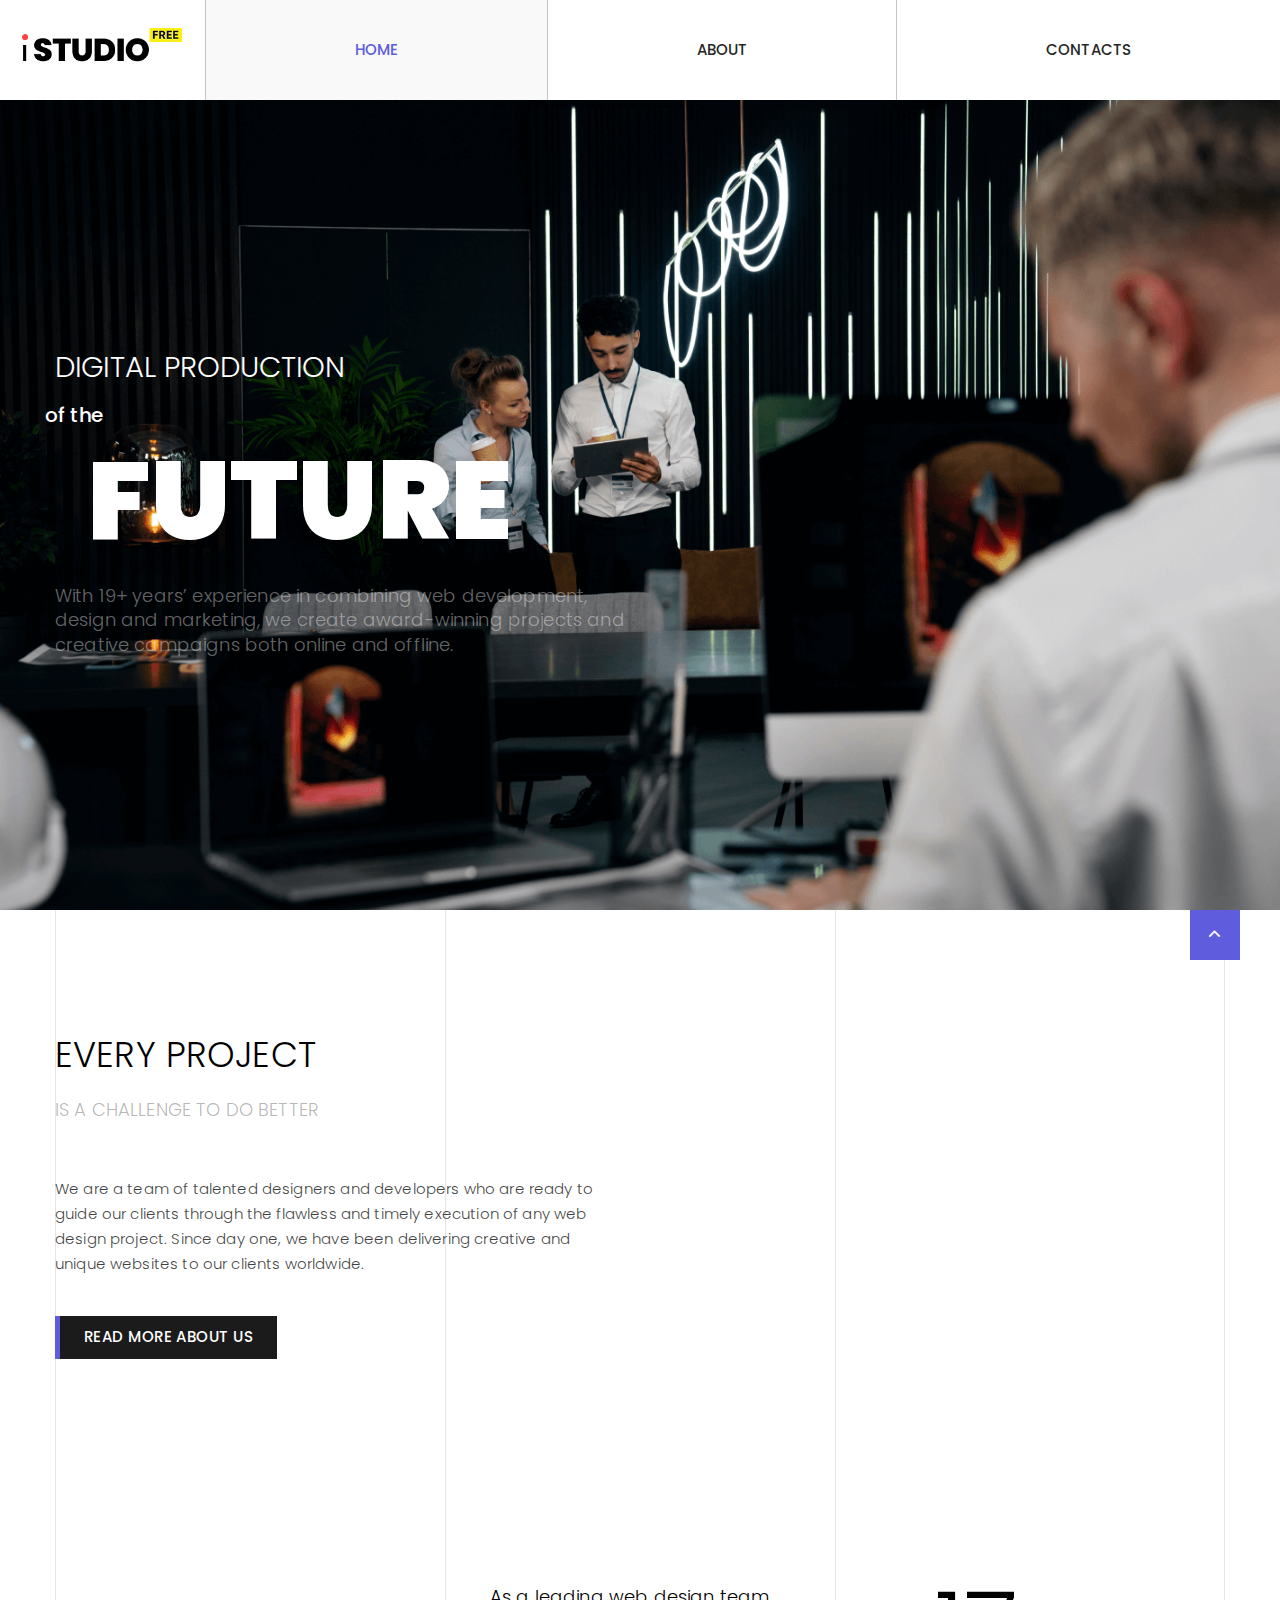
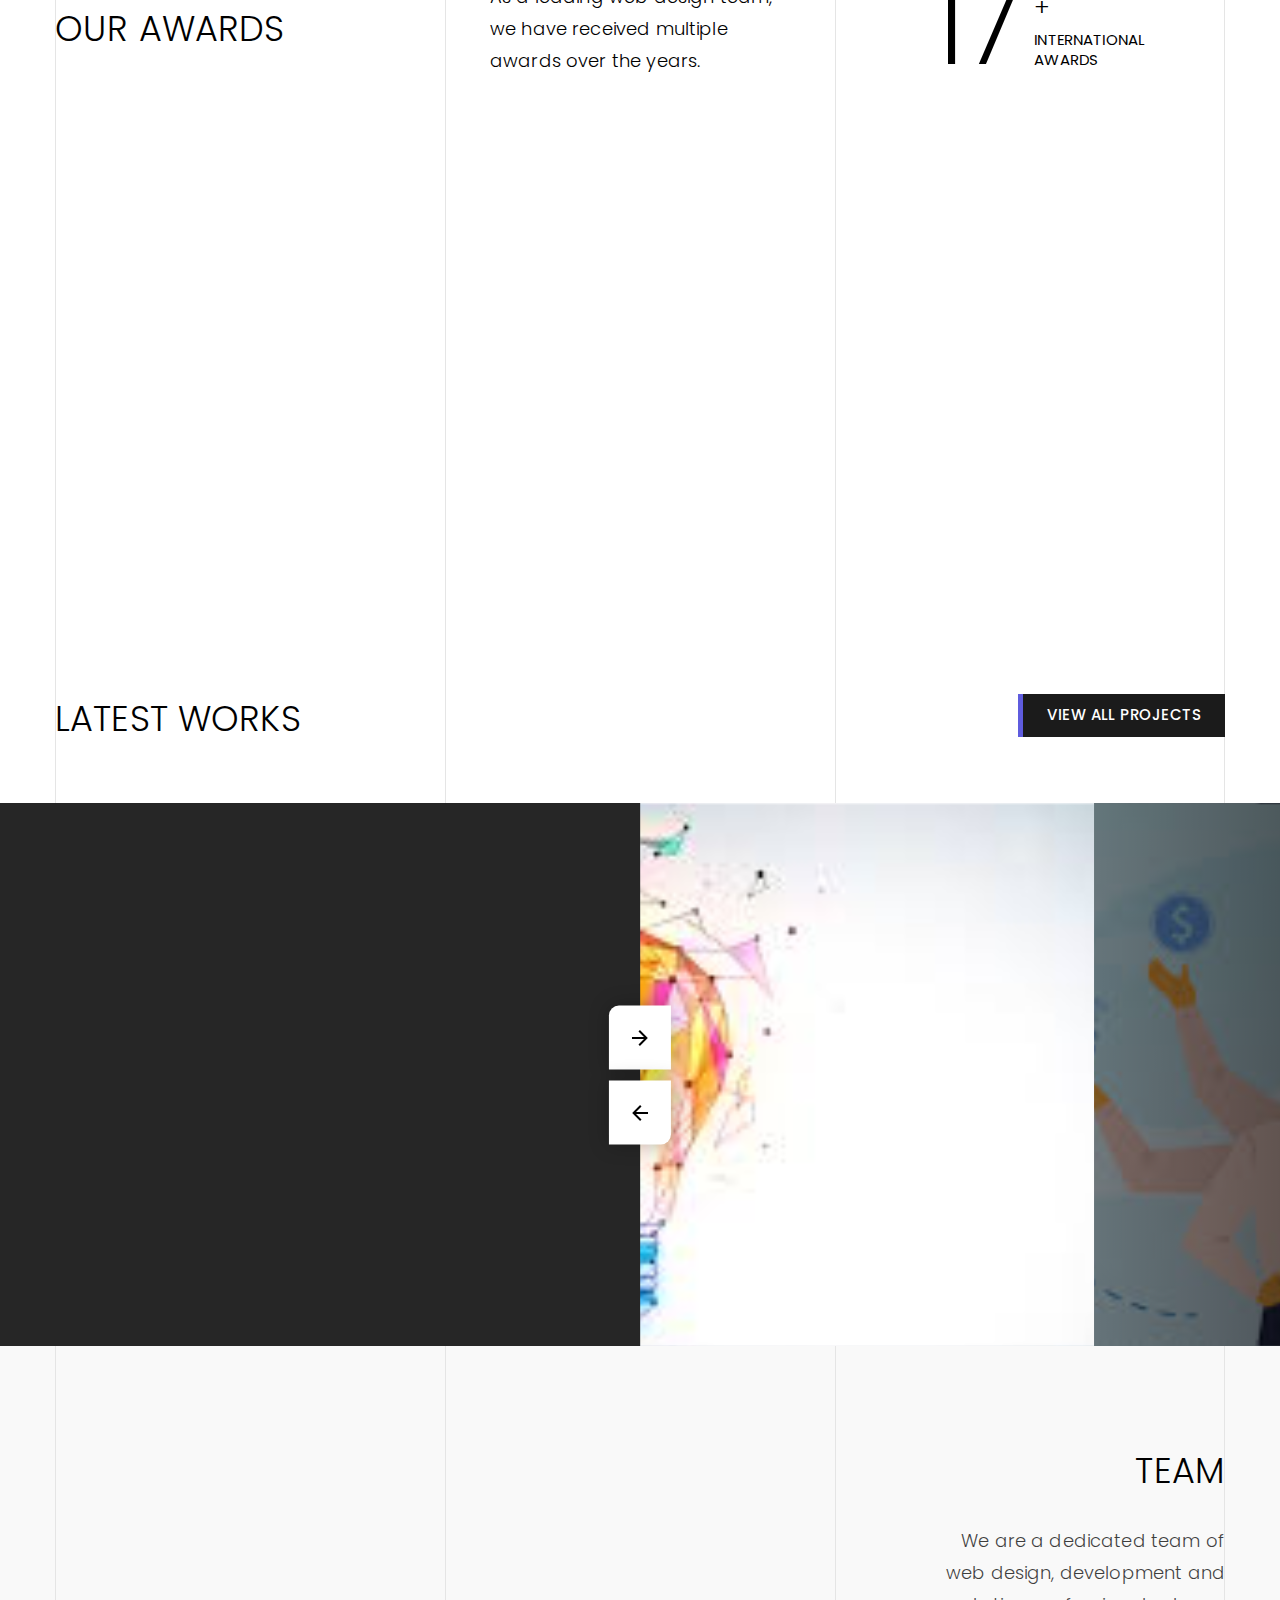
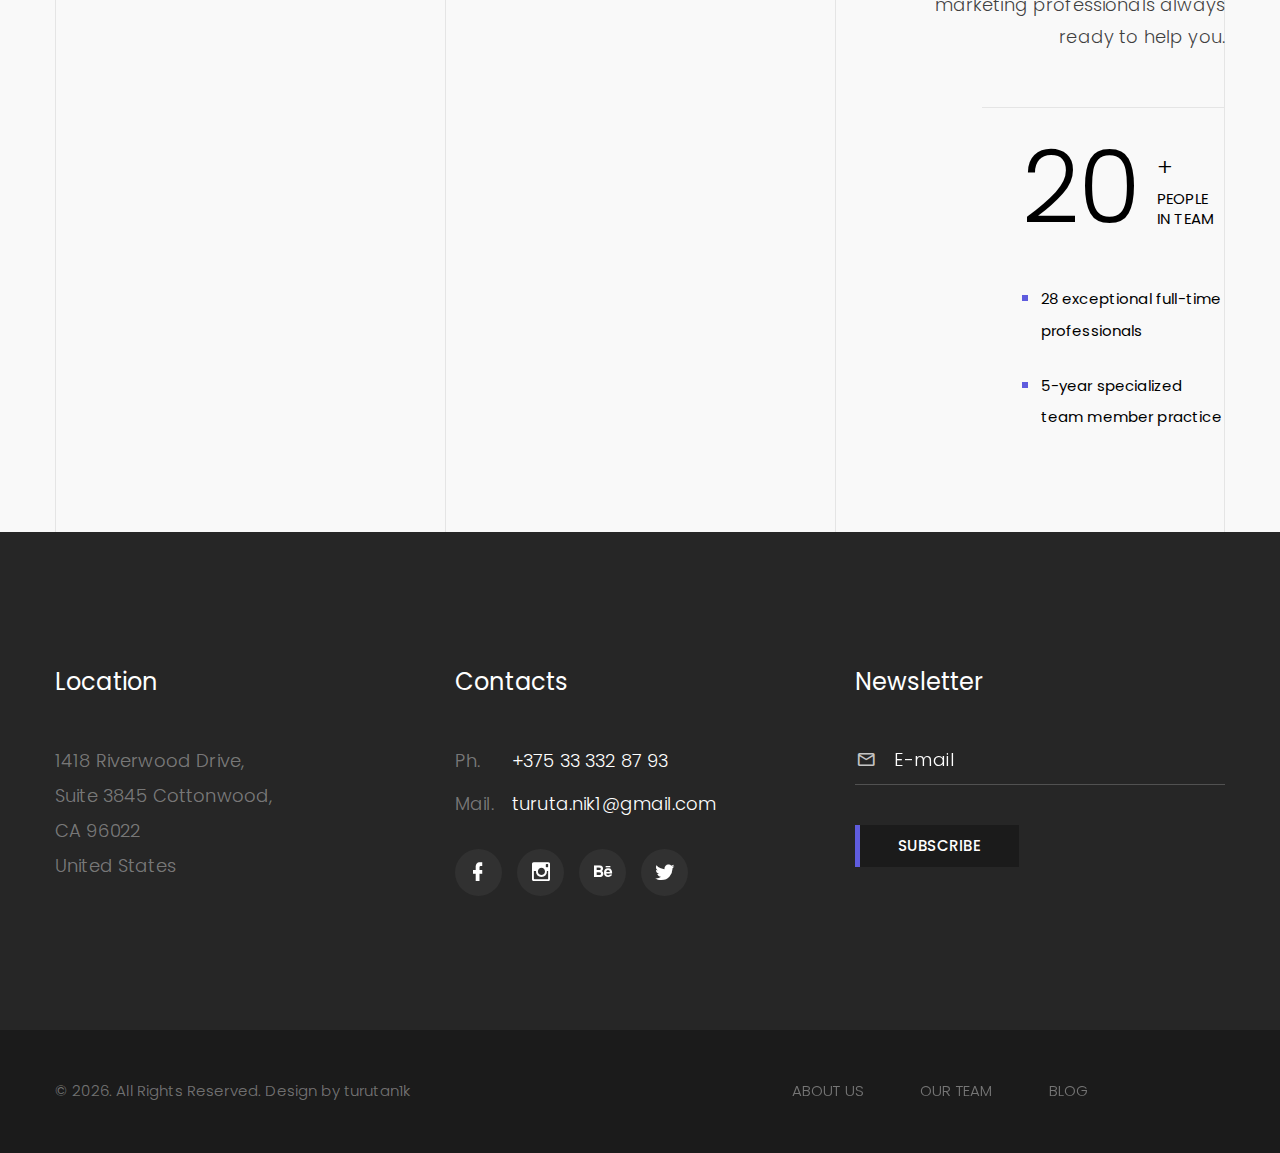
<file: index.html>
<!-- Price box minimal-->
<!DOCTYPE html>
<html class="wide wow-animation" lang="en">

<head>
  <title>Home</title>
  <meta charset="utf-8">
  <meta name="viewport" content="width=device-width, height=device-height, initial-scale=1.0">
  <meta http-equiv="X-UA-Compatible" content="IE=edge">
  <link rel="icon" href="images/favicon.ico" type="image/x-icon">
  <link rel="stylesheet" type="text/css" href="//fonts.googleapis.com/css?family=Poppins:300,400,500,600,700,900">
  <link rel="stylesheet" href="css/bootstrap.css">
  <link rel="stylesheet" href="css/fonts.css">
  <link rel="stylesheet" href="css/style.css">
</head>

<body>

  <div class="preloader">
    <div class="preloader-body">
      <div class="cssload-container">
        <div class="cssload-speeding-wheel"></div>
      </div>
      <p>Loading...</p>
    </div>
  </div>
  <div class="page">
    <!-- Page Header-->
    <header class="section page-header">
      <!-- RD Navbar-->
      <div class="rd-navbar-wrap">
        <nav class="rd-navbar rd-navbar-wide" data-layout="rd-navbar-fixed" data-sm-layout="rd-navbar-fixed"
          data-md-layout="rd-navbar-fixed" data-md-device-layout="rd-navbar-fixed" data-lg-layout="rd-navbar-static"
          data-lg-device-layout="rd-navbar-static" data-xl-layout="rd-navbar-static"
          data-xl-device-layout="rd-navbar-static" data-lg-stick-up-offset="46px" data-xl-stick-up-offset="46px"
          data-xxl-stick-up-offset="46px" data-lg-stick-up="true" data-xl-stick-up="true" data-xxl-stick-up="true">
          <div class="rd-navbar-main-outer">
            <div class="rd-navbar-main">
              <!-- RD Navbar Panel-->
              <div class="rd-navbar-panel">
                <!-- RD Navbar Toggle-->
                <button class="rd-navbar-toggle" data-rd-navbar-toggle=".rd-navbar-nav-wrap"><span></span></button>
                <!-- RD Navbar Brand-->
                <div class="rd-navbar-brand"><a class="brand" href="index.html"><img class="brand-logo-dark"
                      src="images/logo-default-261x72.png" alt="" width="261" height="72"
                      srcset="images/logo-default-261x72.png 2x" /><img class="brand-logo-light"
                      src="images/logo-inverse-133x45.png" alt="" width="133" height="45"
                      srcset="images/logo-inverse-266x90.png 2x" /></a>
                </div>
              </div>
              <div class="rd-navbar-nav-wrap">
                <!-- RD Navbar Nav-->
                <ul class="rd-navbar-nav">
                  <li class="rd-nav-item active"><a class="rd-nav-link" href="index.html">Home</a>
                  </li>
                  <li class="rd-nav-item"><a class="rd-nav-link" href="about-us.html">About</a>
                  </li>
                  <li class="rd-nav-item"><a class="rd-nav-link" href="contacts.html">Contacts</a>
                  </li>
                </ul>
              </div>
            </div>
          </div>
        </nav>
      </div>
    </header>
    <!-- Preview section-->
    <section class="section context-dark bg-image bg-mask bg-mask-2 section-fullheight section-90vh"
      style="background-image: url(images/jumbotron-1-1919x953.jpg)">
      <div class="section-fullheight-inner section-md">
        <div class="container">
          <div class="row">
            <div class="col-md-8 col-xl-6 text-center text-md-left">
              <div class="jumbotron-custom wow fadeInRight">
                <div class="text-1">Digital Production</div>
                <div class="text-2">of the</div>
                <div class="title">Future</div>
                <p class="big">With 19+ years’ experience in combining web development, design and marketing, we create
                  award-winning projects and creative campaigns both online and offline.</p>
              </div>
            </div>
          </div>
        </div>
      </div>
    </section>
    <!-- EVERY PROJECT-->
    <section class="section section-xl-custom image-section section-lined">
      <div class="container container-lined">
        <div class="row">
          <div class="col-md-4"></div>
          <div class="col-md-4"></div>
          <div class="col-md-4"></div>
        </div>
      </div>
      <div class="container">
        <div class="row">
          <div class="col-md-7 col-lg-6">
            <h3>EVERY PROJECT</h3>
            <div class="big big-custom">IS A CHALLENGE TO DO BETTER</div>
            <p>We are a team of talented designers and developers who are ready to guide our clients through the
              flawless and timely execution of any web design project. Since day one, we have been delivering creative
              and unique websites to our clients worldwide.</p>
            <div class="button-wrap-2"><a class="button button-default" href="about-us.html">Read more about us</a>
            </div>
          </div>
        </div>
      </div>
      <div class="image-container">
        <div class="mock-up-1">
          <div class="object object-1"><img class="wow fadeInRight" src="images/image-custom-1-395x243.jpg" alt=""
              width="395" height="243" />
          </div>
          <div class="object object-2"><img class="wow fadeInRight" src="images/image-custom-2-384x189.jpg" alt=""
              width="384" height="189" data-wow-delay="0.2s" />
          </div>
          <div class="object object-3"><img class="wow fadeInRight" src="images/image-custom-3-395x243.jpg" alt=""
              width="395" height="243" data-wow-delay="0.4s" />
          </div>
          <div class="object object-4"><img class="wow fadeInRight" src="images/image-custom-4-209x184.jpg" alt=""
              width="209" height="184" data-wow-delay="0.6s" />
          </div>
          <div class="object object-5"><img class="wow fadeInRight" src="images/image-custom-5-395x243.jpg" alt=""
              width="395" height="243" data-wow-delay="0.2s" />
          </div>
          <div class="object object-6"><img class="wow fadeInRight" src="images/image-custom-6-275x184.jpg" alt=""
              width="275" height="184" data-wow-delay="0.4s" />
          </div>
        </div>
      </div>
    </section>
    <!-- Our awards-->
    <section class="section section-lg bg-default section-lined">
      <div class="container container-lined">
        <div class="row">
          <div class="col-md-4"></div>
          <div class="col-md-4"></div>
          <div class="col-md-4"></div>
        </div>
      </div>
      <div class="container">
        <div class="row row-30 align-items-center">
          <div class="col-sm-12 col-lg-4">
            <h3>Our awards</h3>
          </div>
          <div class="col-sm-6 col-lg-4">
            <div class="big block-1-custom">As a leading web design team, we have received multiple awards over the
              years.</div>
          </div>
          <div class="col-sm-6 col-lg-4">
            <div class="block-2-custom">
              <div class="counter-minimal">
                <div class="counter-left">
                  <div class="counter">17</div>
                </div>
                <div class="counter-right">
                  <div class="postfix">+</div>
                  <div class="title">International awards</div>
                </div>
              </div>
            </div>
          </div>
        </div>
        <div class="box-border-wrap-1 wow fadeInUp" data-wow-delay="0.2s">
          <div class="row"><a class="col-6 col-md-4 box-border" href="#">
              <div class="title">Award #1</div><img src="images/brand-12-121x99.png" alt="" width="121" height="99" />
            </a><a class="col-6 col-md-4 box-border" href="#">
              <div class="title">Award #2</div><img src="images/brand-13-124x98.png" alt="" width="124" height="98" />
            </a><a class="col-6 col-md-4 box-border" href="#">
              <div class="title">Award #3</div><img src="images/brand-14-131x112.png" alt="" width="131" height="112" />
            </a><a class="col-6 col-md-4 box-border" href="#">
              <div class="title">Award #4</div><img src="images/brand-15-146x68.png" alt="" width="146" height="68" />
            </a><a class="col-6 col-md-4 box-border" href="#">
              <div class="title">Award #5</div><img src="images/brand-16-111x99.png" alt="" width="111" height="99" />
            </a><a class="col-6 col-md-4 box-border" href="#">
              <div class="icon icon-sm mdi mdi-arrow-right"></div>
            </a></div>
        </div>
      </div>
    </section>
    <!-- Latest Works-->
    <section class="section section-xs section-xs-3 bg-default section-lined">
      <div class="container container-lined">
        <div class="row">
          <div class="col-md-4"></div>
          <div class="col-md-4"></div>
          <div class="col-md-4"></div>
        </div>
      </div>
      <div class="container">
        <div class="row row-30">
          <div class="col-sm-6">
            <h3>Latest Works</h3>
          </div>
          <div class="col-sm-6 text-sm-right"><a class="button button-default" href="#">View all projects</a></div>
        </div>
      </div>
    </section>
    <!-- Latest Works-->
    <section class="section bg-gray-700 context-dark section-relative">
      <div class="container">
        <div class="row">
          <div class="col-md-5 text-block-1 wow fadeInLeft">
            <div class="section-sm section-sm-3">
              <h5>Inter Restaurant</h5>
              <p>We designed and developed an updated website for the Inter Restaurant as well as their new interactive
                menu available on exclusive branded iPads.</p>
              <div class="button-wrap"><a class="button button-default button-invariable" href="#">view the website</a>
              </div>
              <ul class="list-inline list-inline-sm-1">
                <li>
                  <p>Share</p>
                </li>
                <li><a class="icon icon-sm link-default mdi mdi-facebook" href="#"></a></li>
                <li><a class="icon icon-sm link-default mdi mdi-instagram" href="#"></a></li>
                <li><a class="icon icon-sm link-default mdi mdi-twitter" href="#"></a></li>
                <li><a class="icon icon-sm link-default mdi mdi-youtube-play" href="#"></a></li>
              </ul>
            </div>
          </div>
        </div>
      </div>
      <!-- Swiper-->
      <div class="swiper-section">
        <div class="swiper-container swiper-slider swiper-slider-1" data-next=".custom-swiper-button-next"
          data-prev=".custom-swiper-button-prev" data-loop="true">
          <div class="swiper-wrapper">
            <div class="swiper-slide" data-slide-bg="images/home-1-585x541.jpg"></div>
            <div class="swiper-slide" data-slide-bg="images/home-2-585x541.jpg"></div>
          </div>
          <div class="swiper-pagination"></div>
          <!-- Swiper Navigation-->
        </div>
        <div class="custom-swiper-button-wrap">
          <div class="custom-swiper-button-next mdi mdi-arrow-right"></div>
          <div class="custom-swiper-button-prev mdi mdi-arrow-left"></div>
        </div>
      </div>
    </section>
    <!-- Team-->
    <section class="section section-lg bg-gray-100 section-lined">
      <div class="container container-lined">
        <div class="row">
          <div class="col-md-4"></div>
          <div class="col-md-4"></div>
          <div class="col-md-4"></div>
        </div>
      </div>
      <div class="container">
        <div class="row row-40 justify-content-between">
          <div class="col-lg-7 col-xl-8">
            <div class="row no-gutters">
              <div class="col-sm-6 wow fadeInLeft">
                <div class="box-team box-team-right"><img src="images/index-3-1-390x332.jpg" alt="" width="390"
                    height="332" />
                  <div class="meta">
                    <div class="heading-6 title">John Smith</div>
                    <p class="position">Senior Designer</p>
                  </div>
                </div>
              </div>
              <div class="col-sm-6 wow fadeInRight">
                <div class="box-team box-team-right"><img src="images/index-3-2-390x332.jpg" alt="" width="390"
                    height="332" />
                  <div class="meta">
                    <div class="heading-6 title">Gary Hughes</div>
                    <p class="position">Designer</p>
                  </div>
                </div>
              </div>
              <div class="col-sm-6 wow fadeInLeft" data-wow-delay="0.2s">
                <div class="box-team box-team-right"><img src="images/index-3-3-390x332.jpg" alt="" width="390"
                    height="332" />
                  <div class="meta">
                    <div class="heading-6 title">Sam Lee</div>
                    <p class="position">Developer</p>
                  </div>
                </div>
              </div>
              <div class="col-sm-6 wow fadeInRight" data-wow-delay="0.2s">
                <div class="box-team box-team-right"><img src="images/index-3-4-390x332.jpg" alt="" width="390"
                    height="332" />
                  <div class="meta">
                    <div class="heading-6 title">Sarah Parker</div>
                    <p class="position">Marketing manager</p>
                  </div>
                </div>
              </div>
            </div>
          </div>
          <div class="col-lg-5 col-xl-4">
            <div class="row row-30 row-xxl-55 justify-content-end">
              <div class="col-sm-6 col-lg-9 col-xl-10 text-lg-right">
                <h3>Team</h3>
                <div class="big-text">We are a dedicated team of web design, development and marketing professionals
                  always ready to help you.</div>
                <div class="divider divider-2 d-none d-lg-block"></div>
              </div>
              <div class="col-sm-6 col-lg-8 col-xl-7">
                <div class="counter-minimal">
                  <div class="counter-left">
                    <div class="counter">20</div>
                  </div>
                  <div class="counter-right">
                    <div class="postfix">+</div>
                    <div class="title">People in team</div>
                  </div>
                </div>
                <ul class="list-marked list-marked-big">
                  <li>28 exceptional full-time professionals</li>
                  <li>5-year specialized team member practice</li>
                </ul>
              </div>
            </div>
          </div>
        </div>
      </div>
    </section>
    <div class="pre-footer-classic bg-gray-700 context-dark">
      <div class="container">
        <div class="row row-30 justify-content-lg-between">
          <div class="col-sm-6 col-lg-3 col-xl-3">
            <h5>Location</h5>
            <ul class="list list-sm">
              <li>
                <p>1418 Riverwood Drive,</p>
              </li>
              <li>
                <p>Suite 3845 Cottonwood,</p>
              </li>
              <li>
                <p>CA 96022</p>
              </li>
              <li>
                <p>United States</p>
              </li>
            </ul>
          </div>
          <div class="col-sm-6 col-lg-4 col-xl-3">
            <h5>Contacts</h5>
            <dl class="list-terms-custom">
              <dt>Ph.</dt>
              <dd><a class="link-default" href="tel:+375 33 332 87 93">+375 33 332 87 93</a></dd>
            </dl>
            <dl class="list-terms-custom">
              <dt>Mail.</dt>
              <dd><a class="link-default" href="mailto:turuta.nik1@gmail.com">turuta.nik1@gmail.com</a></dd>
            </dl>
            <ul class="list-inline list-inline-sm">
              <li><a class="icon icon-sm icon-gray-filled icon-circle mdi mdi-facebook" href="#"></a></li>
              <li><a class="icon icon-sm icon-gray-filled icon-circle mdi mdi-instagram" href="#"></a></li>
              <li><a class="icon icon-sm icon-gray-filled icon-circle mdi mdi-behance" href="#"></a></li>
              <li><a class="icon icon-sm icon-gray-filled icon-circle mdi mdi-twitter" href="#"></a></li>
            </ul>
          </div>
          <div class="col-lg-4">
            <h5>Newsletter</h5>
            <form class="rd-form rd-mailform" data-form-output="form-output-global" data-form-type="contact"
              method="post" action="bat/rd-mailform.php">
              <div class="form-wrap form-wrap-icon">
                <div class="form-icon mdi mdi-email-outline"></div>
                <input class="form-input" id="footer-email" type="email" name="email"
                  data-constraints="@Email @Required">
                <label class="form-label" for="footer-email">E-mail</label>
              </div>
              <div class="button-wrap">
                <button class="button button-default button-invariable" type="submit">Subscribe</button>
              </div>
            </form>
          </div>
        </div>
      </div>
    </div>
    <footer class="section footer-classic context-dark text-center">
      <div class="container">
        <div class="row row-15 justify-content-lg-between">
          <div class="col-lg-6 col-xl-6 text-lg-left">
            <p class="rights"><span>&copy;&nbsp;</span><span class="copyright-year"></span>. All Rights Reserved. Design
              by <a href="https://github.com/turutan1k" target="_blank">turutan1k</a></p>
          </div>
          <div class="col-lg-6 col-xl-6">
            <ul class="list-inline list-inline-lg text-uppercase">
              <li><a href="about-us.html">About us</a></li>
              <li><a href="#">Our Team</a></li>
              <li><a href="#">Blog</a></li>
            </ul>
          </div>
        </div>
      </div>
    </footer>
  </div>
  <div class="snackbars" id="form-output-global"></div>
  <script src="js/core.min.js"></script>
  <script src="js/script.js"></script>
  <!-- coded by Drel-->
</body>

</html>
</file>
<file: css/style.css>
@charset "UTF-8";
/*
* Trunk version 2.0.1
*/
/*
* Contexts
*/
.context-dark,
.bg-gray-700,
.bg-primary,
.context-dark h1,
.bg-gray-700 h1,
.bg-primary h1,
.context-dark h2,
.bg-gray-700 h2,
.bg-primary h2,
.context-dark h3,
.bg-gray-700 h3,
.bg-primary h3,
.context-dark h4,
.bg-gray-700 h4,
.bg-primary h4,
.context-dark h5,
.bg-gray-700 h5,
.bg-primary h5,
.context-dark h6,
.bg-gray-700 h6,
.bg-primary h6,
.context-dark [class^="heading-"],
.bg-gray-700 [class^="heading-"],
.bg-primary [class^="heading-"] {
	color: #ffffff;
}

.context-dark p,
.bg-gray-700 p,
.bg-primary p {
	color: rgba(255, 255, 255, 0.4);
}

a:focus,
button:focus {
	outline: none !important;
}

button::-moz-focus-inner {
	border: 0;
}

*:focus {
	outline: none;
}

blockquote {
	padding: 0;
	margin: 0;
}

input,
button,
select,
textarea {
	outline: none;
}

label {
	margin-bottom: 0;
}

p {
	margin: 0;
}

ul,
ol {
	list-style: none;
	padding: 0;
	margin: 0;
}

ul li,
ol li {
	display: block;
}

dl {
	margin: 0;
}

dt,
dd {
	line-height: inherit;
}

dt {
	font-weight: inherit;
}

dd {
	margin-bottom: 0;
}

cite {
	font-style: normal;
}

form {
	margin-bottom: 0;
}

blockquote {
	padding-left: 0;
	border-left: 0;
}

address {
	margin-top: 0;
	margin-bottom: 0;
}

figure {
	margin-bottom: 0;
}

html p a:hover {
	text-decoration: none;
}

/*
* Typography
*/
body {
	font-family:
		"Poppins",
		-apple-system,
		BlinkMacSystemFont,
		"Segoe UI",
		Roboto,
		"Helvetica Neue",
		Arial,
		sans-serif;
	font-size: 15px;
	line-height: 1.66667;
	font-weight: 300;
	letter-spacing: 0.01em;
	color: rgba(0, 0, 0, 0.75);
	background-color: #ffffff;
	-webkit-text-size-adjust: none;
	-webkit-font-smoothing: subpixel-antialiased;
}

h1,
h2,
h3,
h4,
h5,
h6,
[class^="heading-"] {
	margin-top: 0;
	margin-bottom: 0;
	font-weight: 700;
	color: #000000;
}

h1 a,
h2 a,
h3 a,
h4 a,
h5 a,
h6 a,
[class^="heading-"] a {
	color: inherit;
}

h1 a:hover,
h2 a:hover,
h3 a:hover,
h4 a:hover,
h5 a:hover,
h6 a:hover,
[class^="heading-"] a:hover {
	color: #5f5cde;
}

h1,
.heading-1 {
	font-size: 32px;
	line-height: 1.2;
	text-transform: uppercase;
}

@media (min-width: 1200px) {
	h1,
	.heading-1 {
		font-size: 100px;
		line-height: 1.11;
	}
}

h2,
.heading-2 {
	font-size: 28px;
	line-height: 1.3;
	text-transform: uppercase;
}

@media (min-width: 1200px) {
	h2,
	.heading-2 {
		font-size: 70px;
		line-height: 1.34286;
	}
}

h3,
.heading-3 {
	font-size: 24px;
	font-weight: 300;
	line-height: 1.4;
	text-transform: uppercase;
}

@media (min-width: 1200px) {
	h3,
	.heading-3 {
		font-size: 35px;
	}
}

@media (min-width: 1600px) {
	h3,
	.heading-3 {
		font-size: 45px;
		line-height: 1.13333;
	}
}

h4,
.heading-4 {
	font-size: 22px;
	font-weight: 400;
	line-height: 1.5;
	text-transform: uppercase;
}

@media (min-width: 1200px) {
	h4,
	.heading-4 {
		font-size: 36px;
		line-height: 1.36111;
	}
}

h5,
.heading-5 {
	font-size: 20px;
	font-weight: 400;
	line-height: 1.5;
}

@media (min-width: 1200px) {
	h5,
	.heading-5 {
		font-size: 24px;
		line-height: 1.33333;
	}
}

h6,
.heading-6 {
	font-size: 18px;
	font-weight: 600;
	line-height: 1.5;
	letter-spacing: 0.01em;
}

@media (min-width: 1200px) {
	h6,
	.heading-6 {
		font-size: 18px;
		line-height: 1.33333;
	}
}

small,
.small {
	display: block;
	font-size: 12px;
	line-height: 1.5;
}

mark,
.mark {
	padding: 3px 5px;
	color: #ffffff;
	background: #5f5cde;
}

.big,
.big-text {
	font-size: 16px;
	line-height: 1.77778;
}

@media (min-width: 1200px) {
	.big,
	.big-text {
		font-size: 18px;
	}
}

.big-custom {
	color: rgba(0, 0, 0, 0.3);
}

.lead {
	font-size: 24px;
	line-height: 34px;
	font-weight: 300;
}

code {
	padding: 10px 5px;
	border-radius: 0.2rem;
	font-size: 90%;
	color: #1b1b1b;
	background: #f9f9f9;
}

p [data-toggle="tooltip"] {
	padding-left: 0.25em;
	padding-right: 0.25em;
	color: #c4c4c4;
}

p [style*="max-width"] {
	display: inline-block;
}

::selection {
	background: #5f5cde;
	color: #ffffff;
}

::-moz-selection {
	background: #5f5cde;
	color: #ffffff;
}

h4.custom-title {
	display: flex;
}

h4.custom-title:before {
	content: "";
	position: relative;
	top: 0.7em;
	display: block;
	width: 20px;
	margin-right: 10px;
	flex-shrink: 0;
	border-top: 1px solid;
	color: inherit;
}

@media (min-width: 1200px) {
	h4.custom-title:before {
		top: 0.6em;
		width: 71px;
		margin-right: 33px;
	}
	h4.custom-title-small:before {
		top: 0.7em;
		width: 37px;
		margin-right: 22px;
	}
}

h6.custom-title {
	display: flex;
	font-weight: 500;
	letter-spacing: 0.1em;
	text-transform: uppercase;
}

h6.custom-title:before {
	content: "";
	position: relative;
	top: 0.7em;
	width: 20px;
	display: block;
	margin-right: 10px;
	flex-shrink: 0;
	border-top: 1px solid;
	color: #c4c4c4;
}

@media (min-width: 1200px) {
	h6.custom-title:before {
		top: 0.8em;
		width: 120px;
		margin-right: 22px;
	}
}

.big-title-wrap {
	position: relative;
	text-align: center;
}

.big-title-wrap > * {
	letter-spacing: -0.02em;
}

.big-title {
	font-size: 130px;
	font-weight: 700;
	line-height: 1;
	color: rgba(0, 0, 0, 0.05);
}

.big-title-text {
	margin-top: 10px;
	font-weight: 400;
}

@media (min-width: 768px) {
	.big-title {
		font-size: 200px;
	}
	.big-title-text {
		position: absolute;
		top: 50%;
		width: 100%;
		margin-top: 0;
	}
}

.text-normal {
	text-transform: none;
}

.title-bold {
	font-weight: 900;
	color: #e5e5e5;
	letter-spacing: 0.3em;
}

* + .title-bold {
	margin-top: 30px;
}

@media (min-width: 1600px) {
	* + .title-bold {
		margin-top: 50px;
	}
}

.paragraph-custom {
	font-size: 13px;
	color: rgba(0, 0, 0, 0.75);
}

/*
* Brand
*/
.brand {
	display: inline-block;
}

.brand .brand-logo-light {
	display: none;
}

.brand .brand-logo-dark {
	display: block;
}

/*
* Links
*/
a {
	transition: all 0.3s ease-in-out;
}

a,
a:focus,
a:active,
a:hover {
	text-decoration: none;
}

a,
a:focus,
a:active {
	color: #5f5cde;
}

a:hover {
	color: rgba(0, 0, 0, 0.75);
}

a[href*="tel"],
a[href*="mailto"] {
	white-space: nowrap;
}

.link-hover {
	color: rgba(0, 0, 0, 0.75);
}

.link-press {
	color: rgba(0, 0, 0, 0.75);
}

.link-default {
	color: inherit;
}

.link-default:hover {
	color: #5f5cde;
}

.link-black {
	color: #000000;
}

.link-black:hover {
	color: #5f5cde;
}

.link-gray-300 {
	color: #c4c4c4;
}

.link-gray-300:hover {
	color: #5f5cde;
}

.privacy-link {
	display: inline-block;
}

* + .privacy-link {
	margin-top: 40px;
}

/*
* Blocks
*/
.block-sm,
.block-lg {
	margin-left: auto;
	margin-right: auto;
}

.block-sm {
	max-width: 560px;
}

.block-lg {
	max-width: 768px;
}

.block-1-custom {
	max-width: 300px;
	color: #000000;
}

@media (min-width: 576px) {
	.block-1-custom {
		margin-left: auto;
		margin-right: auto;
	}
}

.block-2-custom {
	max-width: 210px;
}

@media (min-width: 576px) {
	.block-2-custom {
		margin-left: auto;
		margin-right: auto;
	}
}

/*
* Blurb
*/
.blurb-minimal {
	text-align: center;
}

.blurb-minimal-icon {
	display: inline-block;
	color: #5f5cde;
	font-size: 50px;
	line-height: 0.9;
}

.blurb-minimal-title {
	font-weight: 400;
}

.blurb-minimal-exeption {
	font-weight: 400;
	line-height: 1.53;
	color: rgba(0, 0, 0, 0.4);
}

* + .blurb-minimal-exeption {
	margin-top: 12px;
}

@media (min-width: 992px) {
	.blurb-minimal {
		text-align: left;
	}
}

@media (min-width: 1200px) {
	* + .blurb-minimal-exeption {
		margin-top: 19px;
	}
}

.blurb-hover {
	padding: 26px 24px;
	box-shadow: 0 0 40px rgba(0, 0, 0, 0.3);
}

.blurb-hover-header {
	display: flex;
	justify-content: space-between;
	align-items: flex-start;
}

.blurb-hover-icon {
	color: #5f5cde;
	font-size: 50px;
	line-height: 1.1;
}

.blurb-hover-secondary .blurb-hover-icon {
	color: #ffeb38;
}

.blurb-hover-gray .blurb-hover-icon {
	color: rgba(255, 255, 255, 0.1);
}

.blurb-hover-counter {
	color: rgba(255, 255, 255, 0.2);
}

.blurb-hover-exeption {
	color: rgba(255, 255, 255, 0.4);
}

.blurb-hover-title {
	font-weight: 400;
}

* + .blurb-hover-title {
	margin-top: 13px;
}

* + .blurb-hover-exeption {
	margin-top: 18px;
}

@media (min-width: 992px) {
	.blurb-hover {
		transition: 0.3s;
		box-shadow: 0 0 40px rgba(0, 0, 0, 0);
	}
	.blurb-hover:hover {
		box-shadow: 0 0 40px rgba(0, 0, 0, 0.3);
	}
}

.blurb-boxed {
	padding: 20px 15px;
	box-shadow: 0 0 0 1px #c4c4c4;
	transition: 0.3s;
}

.blurb-boxed:hover {
	box-shadow: 0 0 50px rgba(0, 0, 0, 0.15);
}

.blurb-boxed-header {
	display: flex;
	justify-content: space-between;
	align-items: flex-start;
}

.blurb-boxed-icon {
	color: #c4c4c4;
	font-size: 34px;
	line-height: 1.1;
}

.blurb-boxed-title {
	font-weight: 400;
}

.blurb-boxed-list a {
	color: rgba(0, 0, 0, 0.75);
	font-weight: 400;
}

.blurb-boxed-list a:hover {
	color: #5f5cde;
	text-decoration: underline;
}

.blurb-boxed-list li + li {
	margin-top: 6px;
}

* + .blurb-boxed-list {
	margin-top: 4px;
}

@media (min-width: 992px) {
	.blurb-boxed {
		padding: 30px 30px;
	}
}

@media (min-width: 1200px) {
	.blurb-boxed-icon {
		font-size: 47px;
	}
}

@media (min-width: 1600px) {
	.blurb-boxed {
		padding: 48px 62px;
	}
}

/*
* Boxes
*/
.box-minimal {
	text-align: center;
}

.box-minimal .box-minimal-icon {
	font-size: 50px;
	line-height: 50px;
	color: #5f5cde;
}

.box-minimal-divider {
	width: 36px;
	height: 4px;
	margin-left: auto;
	margin-right: auto;
	background: #5f5cde;
}

.box-minimal-text {
	width: 100%;
	max-width: 320px;
	margin-left: auto;
	margin-right: auto;
}

* + .box-minimal {
	margin-top: 30px;
}

* + .box-minimal-title {
	margin-top: 10px;
}

* + .box-minimal-divider {
	margin-top: 20px;
}

* + .box-minimal-text {
	margin-top: 15px;
}

.context-dark .box-minimal p,
.bg-gray-700 .box-minimal p,
.bg-primary .box-minimal p {
	color: rgba(0, 0, 0, 0.75);
}

.box-counter {
	max-width: 229px;
	padding: 11px 39px 19px;
	text-align: left;
	background: #f9f9f9;
	box-shadow: 0 4px 4px rgba(0, 0, 0, 0.25);
	border-radius: 4px;
}

.box-counter .box-counter-title {
	position: relative;
	display: inline-block;
	padding-left: 45px;
	font-size: 15px;
	font-weight: 400;
	line-height: 1.33;
	letter-spacing: 0.01em;
	text-transform: uppercase;
}

.box-counter .box-counter-title:before {
	content: "";
	position: absolute;
	left: 0;
	top: 9px;
	width: 29px;
	height: 1px;
	background: #c4c4c4;
}

.box-counter .box-counter-main {
	display: flex;
	flex-direction: row;
	font-size: 65px;
	font-weight: 100;
	line-height: 1.2;
	letter-spacing: 0.01em;
}

.box-counter .box-counter-main > * {
	font: inherit;
}

.box-counter .box-counter-main .small {
	font-size: 28px;
}

.box-counter .box-counter-main .small_top {
	position: relative;
	top: 0.3em;
	padding-left: 5px;
}

.box-counter .box-counter-main .icon {
	margin-top: 0.4em;
	padding-left: 5px;
	font-size: 36px;
	line-height: 1;
	color: #5f5cde;
}

.box-counter * + .box-counter-title {
	margin-top: 1px;
}

.box-counter * + .box-counter-main {
	margin-top: 20px;
}

.box-counter-1 {
	padding: 0 39px;
	background: transparent;
	box-shadow: none;
}

@media (min-width: 1200px) {
	.box-counter .box-counter-main {
		font-size: 80px;
	}
	.box-counter .box-counter-main .small {
		font-size: 24px;
	}
	.box-counter .box-counter-main .small_top {
		top: 1em;
		padding-left: 10px;
	}
	.box-counter .box-counter-main .icon {
		margin-top: 0.5em;
		padding-left: 9px;
	}
	.box-counter * + .box-counter-main {
		margin-top: 30px;
	}
	.box-counter-1 .box-counter-main {
		font-size: 65px;
	}
	.box-counter-2 {
		max-width: 249px;
		padding: 21px 29px 19px 49px;
	}
}

.text-center .box-counter {
	margin-left: auto;
	margin-right: auto;
}

* + .box-counter {
	margin-top: 30px;
}

@media (min-width: 1200px) {
	* + .box-counter {
		margin-top: 85px;
	}
}

.context-dark .box-counter,
.bg-gray-700 .box-counter,
.bg-primary .box-counter {
	background: rgba(0, 0, 0, 0.15);
	box-shadow: none;
}

.context-dark .box-counter-1,
.bg-gray-700 .box-counter-1,
.bg-primary .box-counter-1 {
	background: transparent;
}

.context-dark .box-counter-1 .box-counter-main .icon,
.bg-gray-700 .box-counter-1 .box-counter-main .icon,
.bg-primary .box-counter-1 .box-counter-main .icon {
	color: #ffeb38;
}

.context-dark .box-counter-title:before,
.bg-gray-700 .box-counter-title:before,
.bg-primary .box-counter-title:before {
	background: rgba(255, 255, 255, 0.4);
}

.box-lined {
	display: flex;
}

.box-lined:before {
	content: "";
	position: relative;
	top: 0.8em;
	width: 15px;
	margin-right: 15px;
	flex-shrink: 0;
	border-top: 1px solid;
	color: inherit;
}

.box-lined-title {
	font-weight: 400;
	letter-spacing: -0.03em;
	color: #c4c4c4;
}

.box-lined-list > li + li {
	margin-top: 11px;
}

* + .box-lined-list {
	margin-top: 19px;
}

.box-lined * + .list-inline {
	margin-top: 26px;
}

@media (min-width: 1200px) {
	.box-lined:before {
		width: 45px;
		margin-right: 30px;
	}
}

.box-list > li {
	padding: 20px 30px;
	border: 1px solid #c4c4c4;
}

.box-list > li + li {
	border-top: 0;
}

.box-list .title {
	text-transform: uppercase;
	font-weight: 500;
	letter-spacing: 0.05em;
}

.box-list * + p {
	margin-top: 8px;
}

@media (min-width: 1200px) {
	.box-list > li {
		padding: 31px 54px 36px;
	}
}

.box-image img {
	display: block;
	width: 100%;
}

.box-custom {
	display: flex;
	flex-direction: column;
	justify-content: space-between;
	border: 1px solid #c4c4c4;
	text-align: center;
}

.box-custom .title {
	font-weight: 400;
	letter-spacing: 0.03em;
	text-transform: uppercase;
}

.box-custom .inner-left {
	padding: 20px 15px;
}

.box-custom * + .list-inline {
	margin-top: 22px;
}

.box-custom .inner-right {
	display: flex;
	align-items: center;
	justify-content: center;
	padding: 15px 52px;
	background: #f9f9f9;
	border-top: 1px solid #c4c4c4;
}

.box-custom .inner-right:hover {
	background: #5f5cde;
	color: #ffffff;
}

@media (min-width: 768px) {
	.box-custom {
		flex-direction: row;
		text-align: left;
	}
	.box-custom .inner-left {
		padding: 45px 49px;
	}
	.box-custom .inner-right {
		border-top: 0;
		border-left: 1px solid #c4c4c4;
	}
}

.box-team {
	position: relative;
	max-width: 390px;
	margin-left: auto;
	margin-right: auto;
	overflow: hidden;
}

.box-team img {
	display: block;
	width: 100%;
}

.box-team .title {
	font-weight: 400;
}

.box-team .meta {
	position: absolute;
	left: 26px;
	bottom: 25px;
	max-width: 80%;
	padding: 6px 19px 4px;
	text-align: right;
	background-color: #ffffff;
}

.box-team .position {
	font-size: 13px;
	font-weight: 400;
	text-transform: uppercase;
	color: rgba(0, 0, 0, 0.75);
}

.box-team * + p {
	margin-top: 2px;
}

.desktop .box-team .meta {
	left: -20%;
	opacity: 0;
	transition: 0.3s;
}

.desktop .box-team:hover .meta {
	left: 26px;
	opacity: 1;
}

.box-team-right .meta {
	left: auto;
	right: 17px;
	bottom: 19px;
}

.desktop .box-team-right .meta {
	left: auto;
	right: -20%;
}

.desktop .box-team-right:hover .meta {
	left: auto;
	right: 17px;
}

.price-box-minimal .text {
	text-transform: uppercase;
	color: #5f5cde;
}

.price-box-minimal .price {
	font-weight: 300;
}

.price-box-minimal * + .price {
	margin-top: 3px;
}

.box-counter-custom {
	text-align: center;
	padding: 30px 15px;
}

.box-counter-custom .counter {
	font-size: 180px;
	font-weight: 900;
	line-height: 0.8;
	background-size: cover;
	background-position: center center;
	-webkit-background-clip: text;
	-webkit-text-fill-color: transparent;
	color: #1b1b1b;
}

.box-counter-custom .title {
	text-transform: uppercase;
	font-weight: 400;
	color: #000000;
}

.box-counter-custom * + .title {
	margin-top: 7px;
}

@media (min-width: 768px) {
	.box-counter-custom .counter {
		font-size: 210px;
	}
}

@media (min-width: 1200px) {
	.box-counter-custom {
		padding: 38px 15px;
	}
	.box-counter-custom .counter {
		font-size: 290px;
		line-height: 0.8;
	}
}

.ie-11 .box-counter-custom .counter,
.ie-10 .box-counter-custom .counter {
	background-image: none !important;
}

.page .box-wrapper-1 {
	color: #000000;
	background-color: #f9f9f9;
	padding: 30px 25px;
}

.page .box-wrapper-1 * + p {
	margin-top: 15px;
}

.page .box-wrapper-1 p + p {
	margin-top: 16px;
}

.page .box-wrapper-1 * + .img-wrap-1 {
	margin-top: 20px;
}

@media (min-width: 1200px) {
	.page .box-wrapper-1 {
		padding: 49px 53px;
	}
	.page .box-wrapper-1 * + p {
		margin-top: 33px;
	}
	.page .box-wrapper-1 p + p {
		margin-top: 34px;
	}
	.page .box-wrapper-1 * + .img-wrap-1 {
		margin-top: 62px;
	}
}

.box-border-wrap {
	border: 1px solid #e5e5e5;
	overflow: hidden;
	margin-right: 1px;
}

.box-border-wrap .box-border-wrap {
	width: 100%;
	border: none;
}

.box-border-wrap .row {
	width: 100%;
	margin: -1px 0 -1px -1px;
}

.box-border-wrap .row > .box-border {
	min-height: 120px;
	display: flex;
	justify-content: center;
	align-items: center;
	border-left: 1px solid #e5e5e5;
	border-bottom: 1px solid #e5e5e5;
	transition: 0.3s;
}

.box-border-wrap .row > .box-border-no-flex {
	display: block;
}

.box-border-wrap .row > a:hover {
	background: #f9f9f9;
}

.box-border-wrap > .row {
	width: calc(100% + 2px);
}

@media (min-width: 992px) {
	.box-border-wrap-left {
		margin-left: -15px;
	}
}

@media (min-width: 1600px) {
	.box-border-wrap .row > .box-border {
		min-height: 160px;
	}
}

.box-border-wrap-1 {
	border: 1px solid #e5e5e5;
	overflow: hidden;
	margin-right: 1px;
}

.box-border-wrap-1 > .row {
	width: calc(100% + 2px);
}

.box-border-wrap-1 .row {
	margin: -1px 0 -1px -1px;
}

.box-border-wrap-1 .row > .box-border {
	position: relative;
	padding: 43px 15px;
	display: flex;
	flex-direction: column;
	justify-content: center;
	align-items: center;
	border-left: 1px solid #e5e5e5;
	border-bottom: 1px solid #e5e5e5;
	color: #c4c4c4;
	text-transform: uppercase;
	transition: 0.3s;
}

.box-border-wrap-1 .row > .box-border:nth-child(odd) {
	background: #f9f9f9;
}

.box-border-wrap-1 .row > .box-border:hover {
	background: #e5e5e5;
}

.box-border-wrap-1 .title {
	position: absolute;
	top: 10px;
	right: 20px;
}

@media (min-width: 1200px) {
	.box-border-wrap-1 .title {
		top: 20px;
	}
}

* + .box-border-wrap-1 {
	margin-top: 30px;
}

@media (min-width: 1200px) {
	* + .box-border-wrap-1 {
		margin-top: 64px;
	}
}

.box-grid-wrap {
	border: 1px solid #e5e5e5;
	overflow: hidden;
}

.box-grid-wrap .row {
	width: 100%;
}

.box-grid-wrap .row > [class*="col"] {
	position: relative;
	min-height: 160px;
}

.box-grid-wrap .row > [class*="col"]:before,
.box-grid-wrap .row > [class*="col"]:after {
	content: "";
	position: absolute;
	left: 0;
}

.box-grid-wrap .row > [class*="col"]:before {
	top: 0;
	height: 100%;
	border-left: 1px solid #e5e5e5;
}

.box-grid-wrap .row > [class*="col"]:after {
	top: 0;
	width: 100%;
	border-top: 1px solid #e5e5e5;
}

.box-grid-wrap .row > .box-border {
	display: flex;
	justify-content: center;
	align-items: center;
	transition: 0.3s;
}

.box-grid-wrap .row > .box-border:hover {
	background: #f9f9f9;
}

.box-grid-wrap .row > .box-border-1 {
	color: #c4c4c4;
}

.box-grid-wrap .row > .box-border-1:hover {
	color: #5f5cde;
	background: transparent;
}

.box-grid-wrap > .row {
	margin-left: -1px;
	margin-top: -1px;
	width: calc(100% + 2px);
}

@media (min-width: 992px) {
	.box-grid-wrap .row > .box-border-1 {
		min-height: 210px;
	}
}

/*
* Element groups
*/
html .group {
	margin-bottom: -20px;
	margin-left: -15px;
}

html .group:empty {
	margin-bottom: 0;
	margin-left: 0;
}

html .group > * {
	display: inline-block;
	margin-top: 0;
	margin-bottom: 20px;
	margin-left: 15px;
}

html .group-sm {
	margin-bottom: -10px;
	margin-left: -50px;
}

html .group-sm:empty {
	margin-bottom: 0;
	margin-left: 0;
}

html .group-sm > * {
	display: inline-block;
	margin-top: 0;
	margin-bottom: 10px;
	margin-left: 50px;
}

html .group-md {
	margin-bottom: -10px;
	margin-left: -30px;
}

html .group-md:empty {
	margin-bottom: 0;
	margin-left: 0;
}

html .group-md > * {
	display: inline-block;
	margin-top: 0;
	margin-bottom: 10px;
	margin-left: 30px;
}

html .group-xl {
	margin-bottom: -20px;
	margin-left: -30px;
}

html .group-xl:empty {
	margin-bottom: 0;
	margin-left: 0;
}

html .group-xl > * {
	display: inline-block;
	margin-top: 0;
	margin-bottom: 20px;
	margin-left: 30px;
}

@media (min-width: 992px) {
	html .group-xl {
		margin-bottom: -20px;
		margin-left: -40px;
	}
	html .group-xl > * {
		margin-bottom: 20px;
		margin-left: 40px;
	}
}

html .group-middle {
	display: inline-flex;
	flex-wrap: wrap;
	align-items: center;
}

* + .group-sm {
	margin-top: 30px;
}

* + .group-xl {
	margin-top: 20px;
}

/*
* Responsive units
*/
.unit {
	display: flex;
	flex: 0 1 100%;
	margin-bottom: -30px;
	margin-left: -20px;
}

.unit > * {
	margin-bottom: 30px;
	margin-left: 20px;
}

.unit:empty {
	margin-bottom: 0;
	margin-left: 0;
}

.unit-body {
	flex: 0 1 auto;
}

.unit-left,
.unit-right {
	flex: 0 0 auto;
	max-width: 100%;
}

.unit-spacing-xs {
	margin-bottom: -15px;
	margin-left: -7px;
}

.unit-spacing-xs > * {
	margin-bottom: 15px;
	margin-left: 7px;
}

.unit-spacing-sm {
	margin-bottom: -7px;
	margin-left: -20px;
}

.unit-spacing-sm > * {
	margin-bottom: 7px;
	margin-left: 20px;
}

/*
* Lists
*/
/*
* Vertical list
*/
.list > li + li {
	margin-top: 10px;
}

.list-xs > li + li {
	margin-top: 7px;
}

.list-sm > li + li {
	margin-top: 5px;
}

.list-xl > li + li {
	margin-top: 30px;
}

@media (min-width: 768px) {
	.list-xl > li + li {
		margin-top: 60px;
	}
}

* + .list-xs {
	margin-top: 20px;
}

@media (min-width: 1200px) {
	* + .list-xs {
		margin-top: 25px;
	}
}

/*
* List inline
*/
.list-inline > li {
	display: inline-block;
}

.list-inline > li > .icon {
	vertical-align: middle;
}

.list-inline-sm {
	transform: translate3d(0, -10px, 0);
	margin-bottom: -10px;
	margin-left: -5px;
	margin-right: -5px;
}

.list-inline-sm > * {
	margin-top: 10px;
	padding-left: 5px;
	padding-right: 5px;
}

.list-inline-sm-1 {
	transform: translate3d(0, -8px, 0);
	margin-bottom: -8px;
	margin-left: -11px;
	margin-right: -11px;
}

.list-inline-sm-1 > * {
	margin-top: 8px;
	padding-left: 11px;
	padding-right: 11px;
}

.list-inline-md {
	transform: translate3d(0, -8px, 0);
	margin-bottom: -8px;
	margin-left: -10px;
	margin-right: -10px;
}

.list-inline-md > * {
	margin-top: 8px;
	padding-left: 10px;
	padding-right: 10px;
}

@media (min-width: 992px) {
	.list-inline-md {
		margin-left: -15px;
		margin-right: -15px;
	}
	.list-inline-md > * {
		padding-left: 15px;
		padding-right: 15px;
	}
}

.list-inline-lg {
	transform: translate3d(0, -8px, 0);
	margin-bottom: -8px;
	margin-left: -10px;
	margin-right: -10px;
}

.list-inline-lg > * {
	margin-top: 8px;
	padding-left: 10px;
	padding-right: 10px;
}

@media (min-width: 992px) {
	.list-inline-lg {
		margin-left: -26px;
		margin-right: -26px;
	}
	.list-inline-lg > * {
		padding-left: 26px;
		padding-right: 26px;
	}
}

.list-group {
	transform: translate3d(0, -8px, 0);
	margin-bottom: -8px;
	margin-left: -10px;
	margin-right: -10px;
}

.list-group > * {
	margin-top: 8px;
	padding-left: 10px;
	padding-right: 10px;
}

/*
* List terms
*/
.list-terms dt + dd {
	margin-top: 5px;
}

.list-terms dd + dt {
	margin-top: 25px;
}

* + .list-terms {
	margin-top: 25px;
}

@media (min-width: 1200px) {
	.list-terms dt + dd {
		margin-top: 15px;
	}
	.list-terms dd + dt {
		margin-top: 35px;
	}
	* + .list-terms {
		margin-top: 35px;
	}
}

/*
* List terms custom
*/
.list-terms-custom {
	display: flex;
}

.list-terms-custom dt {
	min-width: 57px;
}

.list-terms-custom-1 {
	align-items: center;
}

.list-terms-custom-1 dt {
	font-size: 18px;
}

.list-terms-custom-1 dd {
	font-size: 18px;
}

.list-terms-custom + .list-terms-custom {
	margin-top: 13px;
}

.context-dark .list-terms-custom dt,
.bg-gray-700 .list-terms-custom dt,
.bg-primary .list-terms-custom dt {
	color: rgba(255, 255, 255, 0.4);
}

/*
* Index list
*/
.index-list {
	counter-reset: li;
}

.index-list > li .list-index-counter:before {
	content: counter(li, decimal-leading-zero);
	counter-increment: li;
}

/*
* Marked list
*/
.list-marked {
	padding-left: 19px;
	text-align: left;
	color: #000000;
}

.list-marked > li {
	position: relative;
}

.list-marked > li::before {
	position: absolute;
	display: inline-block;
	left: -19px;
	top: 12px;
	width: 6px;
	height: 6px;
	content: "";
	color: #b7b7b7;
	background-color: #5f5cde;
}

.list-marked > li + li {
	margin-top: 3px;
}

.list-marked-2 {
	padding-left: 10px;
	text-align: left;
	color: #000000;
}

.list-marked-2 > li {
	font-weight: 400;
}

.list-marked-2 > li::before {
	position: relative;
	display: inline-block;
	left: -10px;
	top: -2px;
	width: 6px;
	height: 6px;
	content: "";
	color: #b7b7b7;
	background-color: #5f5cde;
}

.list-marked-2 > li + li {
	margin-top: 24px;
}

.list-marked-big > li {
	font-weight: 400;
	line-height: 2.07;
}

.list-marked-big > li + li {
	margin-top: 24px;
}

* + .list-marked {
	margin-top: 15px;
}

p + .list-marked {
	margin-top: 10px;
}

.counter-minimal + .list-marked {
	margin-top: 20px;
}

@media (min-width: 1200px) {
	.counter-minimal + .list-marked {
		margin-top: 45px;
	}
}

/*
* Marked hover list
*/
.link-item {
	position: relative;
	display: inline-block;
	padding-left: 18px;
	text-align: left;
}

.link-item::before {
	position: absolute;
	display: inline-block;
	left: 1px;
	top: 10px;
	width: 6px;
	height: 6px;
	content: "";
	color: #b7b7b7;
	background-color: #ffeb38;
	opacity: 0;
	transition: 0.3s;
}

.link-item:hover::before {
	opacity: 1;
}

.context-dark .link-item,
.bg-gray-700 .link-item,
.bg-primary .link-item {
	color: rgba(255, 255, 255, 0.4);
}

.context-dark .link-item:hover,
.bg-gray-700 .link-item:hover,
.bg-primary .link-item:hover {
	color: #ffffff;
}

/*
* Ordered List
*/
.list-ordered {
	counter-reset: li;
	text-align: left;
}

.list-ordered > li {
	position: relative;
	padding-left: 16px;
}

.list-ordered > li:before {
	content: counter(li, decimal) ".";
	counter-increment: li;
	position: absolute;
	top: 0;
	left: 0;
	display: inline-block;
	width: 15px;
}

.list-ordered > li + li {
	margin-top: 3px;
}

* + .list-ordered {
	margin-top: 15px;
}

.number-counter {
	counter-reset: counter;
}

.number-counter .index-counter:before {
	content: counter(counter, decimal-leading-zero);
	counter-increment: counter;
}

.number-counter-1 {
	counter-reset: counter;
}

.number-counter-1 .index-counter:before {
	content: counter(counter) ".";
	counter-increment: counter;
}

/*
* Images
*/
img {
	display: inline-block;
	max-width: 100%;
	height: auto;
}

.img-responsive {
	width: 100%;
}

/*
* Icons
*/
.icon {
	display: inline-block;
	font-size: 16px;
	line-height: 1;
}

.icon::before {
	position: relative;
	display: inline-block;
	font-weight: 400;
	font-style: normal;
	speak: none;
	text-transform: none;
}

.icon-gray-300 {
	color: #c4c4c4;
}

a.icon-gray-filled {
	background-color: rgba(255, 255, 255, 0.05);
	color: #ffffff;
}

a.icon-gray-filled:hover,
a.icon-gray-filled:focus {
	box-shadow: 0 0 10px 0 rgba(255, 255, 255, 0.3);
}

.icon-circle {
	text-align: center;
	border-radius: 50%;
}

.icon-bordered {
	position: relative;
	text-align: center;
	border-radius: 50%;
	border: 1px solid #c4c4c4;
	overflow: hidden;
}

.icon-bordered:before,
.icon-bordered:after {
	position: absolute;
	left: 0;
	width: 100%;
	height: 100%;
	transition: top 0.3s;
}

.icon-bordered:before {
	top: 0;
}

.icon-bordered:after {
	top: -100%;
	content: "\f061";
	font-family: "FontAwesome";
}

.icon-bordered[class*="facebook"] {
	color: #135dec;
}

.icon-bordered[class*="twitter"] {
	color: #35b7e0;
}

.icon-bordered[class*="instagram"] {
	color: #ff3951;
}

.icon-bordered[class*="behance"] {
	color: #2c3ab6;
}

.icon-bordered:hover:before,
.icon-bordered:focus:before {
	top: 100%;
}

.icon-bordered:hover:after,
.icon-bordered:focus:after {
	top: 0;
}

.icon-sm {
	font-size: 22px;
	line-height: 22px;
	width: 22px;
	height: 22px;
}

.icon-sm.icon-bordered,
.icon-sm.icon-circle {
	line-height: 47px;
	width: 47px;
	height: 47px;
}

.icon-md {
	font-size: 45px;
	line-height: 45px;
}

/*
* Tables custom
*/
.table-custom {
	width: 100%;
	max-width: 100%;
	text-align: left;
	background: #ffffff;
	border-collapse: collapse;
}

.table-custom th,
.table-custom td {
	color: #262626;
	background: #ffffff;
}

.table-custom th {
	padding: 35px 24px;
	font-size: 14px;
	font-weight: 700;
	letter-spacing: 0.05em;
	text-transform: uppercase;
	background: #e5e5e5;
}

@media (max-width: 991.98px) {
	.table-custom th {
		padding-top: 20px;
		padding-bottom: 20px;
	}
}

.table-custom td {
	padding: 51px 15px;
}

.table-custom td:first-child {
	padding-left: 0;
}

.table-custom tr td {
	border-bottom: 1px solid #c4c4c4;
}

.table-custom tfoot td {
	font-weight: 700;
}

.table-custom tr:first-child td {
	border-top: 1px solid #c4c4c4;
}

.table-custom td:first-child {
	width: 90px;
}

.table-custom td:not(:first-child) {
	min-width: 130px;
}

.table-custom .exeption {
	max-width: 350px;
	margin-left: auto;
	margin-right: auto;
	font-weight: 400;
	color: rgba(0, 0, 0, 0.4);
}

* + .table-custom-responsive {
	margin-top: 30px;
}

@media (min-width: 768px) {
	* + .table-custom-responsive {
		margin-top: 55px;
	}
}

@media (max-width: 767.98px) {
	.table-custom-responsive {
		display: block;
		width: 100%;
		overflow-x: auto;
		-ms-overflow-style: -ms-autohiding-scrollbar;
	}
	.table-custom-responsive.table-bordered {
		border: 0;
	}
}

.table-custom-align td:nth-child(3) {
	text-align: center;
}

.table-custom-align td:last-child {
	text-align: right;
}

/*
* Dividers
*/
hr {
	margin-top: 0;
	margin-bottom: 0;
	border-top: 1px solid #e5e5e5;
}

.divider {
	display: block;
	font-size: 0;
	line-height: 0;
}

.divider:before {
	content: "";
	display: inline-block;
	margin-top: 0;
	margin-bottom: 0;
}

.divider-1:before {
	width: 100%;
	border-top: 1px solid #c4c4c4;
}

.divider-2:before {
	width: 80%;
	border-top: 1px solid #e5e5e5;
}

.big-text + .divider-2 {
	margin-top: 20px;
}

@media (min-width: 1200px) {
	.big-text + .divider-2 {
		margin-top: 54px;
	}
}

/*
* Buttons
*/
.button {
	position: relative;
	overflow: hidden;
	display: inline-block;
	padding: 12px 24px;
	font-size: 15px;
	line-height: 1.25;
	font-family:
		"Poppins",
		-apple-system,
		BlinkMacSystemFont,
		"Segoe UI",
		Roboto,
		"Helvetica Neue",
		Arial,
		sans-serif;
	font-weight: 500;
	letter-spacing: 0.03em;
	text-transform: uppercase;
	white-space: nowrap;
	text-overflow: ellipsis;
	text-align: center;
	cursor: pointer;
	vertical-align: middle;
	user-select: none;
	transition: 250ms all ease-in-out;
	border: none;
	border-left: 5px solid #5f5cde;
}

.button-block {
	display: block;
	width: 100%;
}

.button-right {
	border-left: 0;
	border-right-width: 5px;
	border-right-style: solid;
}

.button-default,
.button-default:focus {
	color: #ffffff;
	background-color: #1b1b1b;
	border-color: #5f5cde;
}

.button-default:hover,
.button-default:active {
	color: #000000;
	background-color: #ffeb38;
	border-color: #1b1b1b;
}

.button-default.button-ujarak::before {
	background: #ffeb38;
}

.context-dark .button-default:not(.button-invariable),
.context-dark .button-default:not(.button-invariable):focus {
	color: #000000;
	background-color: #ffffff;
	border-color: #5f5cde;
}

.context-dark .button-default:not(.button-invariable):hover,
.context-dark .button-default:not(.button-invariable):active {
	color: #000000;
	background-color: #ffeb38;
	border-color: #1b1b1b;
}

.context-dark .button-default:not(.button-invariable).button-ujarak::before {
	background: #ffeb38;
}

.button-light {
	box-shadow: 0 4px 4px 0 rgba(0, 0, 0, 0.1);
}

.button-light,
.button-light:focus {
	color: #000000;
	background-color: #f9f9f9;
	border-color: #5f5cde;
}

.button-light:hover,
.button-light:active {
	color: #000000;
	background-color: #ffeb38;
	border-color: #1b1b1b;
}

.button-light.button-ujarak::before {
	background: #ffeb38;
}

.button-secontary,
.button-secontary:focus {
	color: #000000;
	background-color: #ffeb38;
	border-color: #5f5cde;
}

.button-secontary:hover,
.button-secontary:active {
	color: #000000;
	background-color: #ffeb38;
	border-color: #1b1b1b;
}

.button-secontary.button-ujarak::before {
	background: #ffeb38;
}

.button-sm {
	padding: 8px 23px;
	font-size: 13px;
	line-height: 1.5;
}

.button-lg {
	padding: 16px 38px;
	font-size: 16px;
	line-height: 1.5;
}

.button.button-icon {
	display: flex;
	justify-content: center;
	align-items: center;
	vertical-align: middle;
	padding-left: 30px;
	padding-right: 30px;
}

.button.button-icon .icon {
	position: relative;
	display: inline-block;
	vertical-align: middle;
	color: inherit;
	font-size: 1.3em;
	line-height: 1em;
}

.button.button-icon-left .icon {
	padding-right: 11px;
}

.button.button-icon-right {
	flex-direction: row-reverse;
}

.button.button-icon-right .icon {
	padding-left: 11px;
}

.button.button-icon.button-link .icon {
	top: 5px;
	font-size: 1em;
}

.button.button-icon.button-xs .icon {
	top: 0.05em;
	font-size: 1.2em;
	padding-right: 8px;
}

.button.button-icon.button-xs .button-icon-right {
	padding-left: 8px;
}

* + .button-wrap-1 {
	margin-top: 60px;
}

* + .button-wrap-2 {
	margin-top: 30px;
}

@media (min-width: 1200px) {
	* + .button-wrap-1 {
		margin-top: 80px;
	}
	* + .button-wrap-2 {
		margin-top: 40px;
	}
}

@media (min-width: 1600px) {
	* + .button-wrap-1 {
		margin-top: 110px;
	}
	* + .button-wrap-2 {
		margin-top: 60px;
	}
}

/*
* Form styles
*/
.rd-form {
	position: relative;
	text-align: left;
}

.rd-form button {
	min-width: 164px;
}

* + .rd-form {
	margin-top: 20px;
}

@media (min-width: 1200px) {
	* + .rd-form {
		margin-top: 60px;
	}
	p + .rd-form {
		margin-top: 50px;
	}
}

@media (min-width: 1600px) {
	* + .rd-form {
		margin-top: 90px;
	}
}

input:-webkit-autofill ~ label,
input:-webkit-autofill ~ .form-validation {
	color: #000000 !important;
}

.form-wrap {
	position: relative;
}

.form-wrap.has-error .form-input {
	border-color: #f5543f;
}

.form-wrap.has-focus .form-input {
	border-color: #5f5cde;
}

.form-wrap + * {
	margin-top: 13px;
}

.form-wrap + .form-wrap-checkbox {
	margin-top: 23px;
}

* + .button-wrap {
	margin-top: 20px;
}

@media (min-width: 992px) {
	.form-wrap + * {
		margin-top: 23px;
	}
	.form-wrap + .form-wrap-checkbox {
		margin-top: 43px;
	}
	* + .button-wrap {
		margin-top: 40px;
	}
}

.form-input {
	display: block;
	width: 100%;
	min-height: 50px;
	padding: 12px 19px;
	font-size: 18px;
	font-weight: 300;
	line-height: 24px;
	letter-spacing: 0.03em;
	color: #000000;
	background-color: transparent;
	background-image: none;
	border-radius: 0;
	-webkit-appearance: none;
	transition: 0.3s ease-in-out;
	border: 0;
	border-bottom: 1px solid #c4c4c4;
}

.form-input:focus {
	outline: 0;
}

.context-dark .form-input {
	color: #ffffff;
	border-color: rgba(255, 255, 255, 0.2);
}

textarea.form-input {
	height: 154px;
	min-height: 50px;
	max-height: 262px;
	resize: vertical;
}

.form-label,
.form-label-outside {
	margin-bottom: 0;
	color: rgba(0, 0, 0, 0.75);
	font-weight: 300;
}

.form-label {
	position: absolute;
	top: 25px;
	left: 0;
	right: 0;
	padding-left: 19px;
	padding-right: 19px;
	font-size: 18px;
	font-weight: 300;
	line-height: 24px;
	letter-spacing: 0.03em;
	pointer-events: none;
	text-align: left;
	z-index: 9;
	transition: 0.25s;
	will-change: transform;
	transform: translateY(-50%);
}

.form-label.focus {
	opacity: 0;
}

.form-label.auto-fill {
	color: #000000;
}

.context-dark .form-label {
	color: #ffffff;
}

.form-label-outside {
	width: 100%;
	margin-bottom: 4px;
}

@media (min-width: 768px) {
	.form-label-outside {
		position: static;
	}
	.form-label-outside,
	.form-label-outside.focus,
	.form-label-outside.auto-fill {
		transform: none;
	}
}

[data-x-mode="true"] .form-label {
	pointer-events: auto;
}

.form-icon {
	position: absolute;
	top: 13px;
	left: 1px;
	margin-right: 7px;
	font-size: 20px;
	line-height: 24px;
	color: #c4c4c4;
}

.form-wrap-icon .form-input,
.form-wrap-icon .form-label {
	padding-left: 39px;
}

.form-validation {
	position: absolute;
	right: 8px;
	bottom: 2px;
	z-index: 1;
	margin-top: 2px;
	font-size: 9px;
	font-weight: 400;
	line-height: 12px;
	letter-spacing: 0;
	color: #f5543f;
	transition: 0.3s;
}

.form-validation-left .form-validation {
	top: 100%;
	right: auto;
	left: 0;
}

.context-dark .rd-form-validation-white .form-validation,
.bg-gray-700 .rd-form-validation-white .form-validation,
.bg-primary .rd-form-validation-white .form-validation {
	color: #ffffff;
}

#form-output-global {
	position: fixed;
	bottom: 30px;
	left: 15px;
	z-index: 2000;
	visibility: hidden;
	transform: translate3d(-500px, 0, 0);
	transition: 0.3s all ease;
}

#form-output-global.active {
	visibility: visible;
	transform: translate3d(0, 0, 0);
}

@media (min-width: 576px) {
	#form-output-global {
		left: 30px;
	}
}

.form-output {
	position: absolute;
	top: 100%;
	left: 0;
	font-size: 10px;
	font-weight: 400;
	line-height: 1.2;
	margin-top: 2px;
	transition: 0.3s;
	opacity: 0;
	visibility: hidden;
}

.form-output.active {
	opacity: 1;
	visibility: visible;
}

.form-output.error {
	color: #f5543f;
}

.form-output.success {
	color: #98bf44;
}

.recaptcha {
	max-width: 100%;
}

@media (max-width: 575.98px) {
	.recaptcha {
		transform: scale(0.9);
		margin-left: -20px;
	}
}

.radio .radio-custom,
.radio-inline .radio-custom,
.checkbox .checkbox-custom,
.checkbox-inline .checkbox-custom {
	opacity: 0;
}

.radio .radio-custom,
.radio .radio-custom-dummy,
.radio-inline .radio-custom,
.radio-inline .radio-custom-dummy,
.checkbox .checkbox-custom,
.checkbox .checkbox-custom-dummy,
.checkbox-inline .checkbox-custom,
.checkbox-inline .checkbox-custom-dummy {
	position: absolute;
	left: 0;
	width: 14px;
	height: 14px;
	outline: none;
	cursor: pointer;
}

.radio .radio-custom-dummy,
.radio-inline .radio-custom-dummy,
.checkbox .checkbox-custom-dummy,
.checkbox-inline .checkbox-custom-dummy {
	pointer-events: none;
	background: #ffffff;
}

.radio .radio-custom-dummy::after,
.radio-inline .radio-custom-dummy::after,
.checkbox .checkbox-custom-dummy::after,
.checkbox-inline .checkbox-custom-dummy::after {
	position: absolute;
	opacity: 0;
	transition: 0.22s;
}

.radio .radio-custom:focus,
.radio-inline .radio-custom:focus,
.checkbox .checkbox-custom:focus,
.checkbox-inline .checkbox-custom:focus {
	outline: none;
}

.radio input,
.radio-inline input,
.checkbox input,
.checkbox-inline input {
	position: absolute;
	width: 1px;
	height: 1px;
	padding: 0;
	overflow: hidden;
	clip: rect(0, 0, 0, 0);
	white-space: nowrap;
	border: 0;
}

.radio-custom:checked + .radio-custom-dummy:after,
.checkbox-custom:checked + .checkbox-custom-dummy:after {
	opacity: 1;
}

.radio,
.radio-inline {
	padding-left: 28px;
}

.radio .radio-custom-dummy,
.radio-inline .radio-custom-dummy {
	top: 1px;
	left: 0;
	width: 18px;
	height: 18px;
	border-radius: 50%;
	border: 1px solid #b7b7b7;
}

.radio .radio-custom-dummy::after,
.radio-inline .radio-custom-dummy::after {
	content: "";
	top: 3px;
	right: 3px;
	bottom: 3px;
	left: 3px;
	background: #262626;
	border-radius: inherit;
}

.checkbox,
.checkbox-inline {
	padding-left: 28px;
	cursor: pointer;
}

.checkbox .checkbox-custom-dummy,
.checkbox-inline .checkbox-custom-dummy {
	left: 0;
	top: 3px;
	width: 14px;
	height: 14px;
	margin: 0;
	border: 0;
	background: #c4c4c4;
}

.checkbox .checkbox-custom-dummy::after,
.checkbox-inline .checkbox-custom-dummy::after {
	content: "\f222";
	font-family: "Material Design Icons";
	position: absolute;
	top: -1px;
	left: -1px;
	font-size: 16px;
	line-height: 16px;
	color: #000000;
}

.checkbox .label,
.checkbox-inline .label {
	font-size: 13px;
	vertical-align: top;
}

.toggle-custom {
	padding-left: 60px;
	-webkit-appearance: none;
}

.toggle-custom:checked ~ .checkbox-custom-dummy::after {
	background: #5f5cde;
	transform: translate(20px, -50%);
}

.toggle-custom ~ .checkbox-custom-dummy {
	position: relative;
	display: inline-block;
	margin-top: -1px;
	width: 44px;
	height: 20px;
	background: transparent;
	cursor: pointer;
}

.toggle-custom ~ .checkbox-custom-dummy::after {
	content: "";
	position: absolute;
	display: inline-block;
	width: 16px;
	height: 16px;
	left: 0;
	top: 50%;
	background: #b7b7b7;
	transform: translate(4px, -50%);
	opacity: 1;
	transition: 0.22s;
}

.form-boxed {
	padding: 20px 15px 50px;
	background: #f9f9f9;
}

@media (min-width: 768px) {
	.form-boxed {
		padding: 58px 69px 112px;
	}
}

@media (min-width: 992px) {
	.form-boxed {
		padding: 58px 69px 112px;
	}
}

.rd-form-inline {
	display: flex;
	flex-direction: column;
	align-items: stretch;
	text-align: center;
}

.rd-form-inline > * {
	margin-top: 0;
}

.rd-form-inline .form-wrap {
	flex-grow: 1;
	min-width: 185px;
}

.rd-form-inline .form-wrap-select {
	text-align: left;
}

.rd-form-inline .form-button {
	flex-shrink: 0;
	max-width: calc(100% - 10px);
	min-height: 50px;
}

.rd-form-inline .form-button .button {
	min-height: inherit;
	min-width: 127px;
}

.rd-form-inline * + .form-button {
	margin-top: 10px;
}

@media (min-width: 576px) {
	.rd-form-inline {
		flex-direction: row;
	}
	.rd-form-inline .form-wrap {
		margin-right: 20px;
	}
	.rd-form-inline .button {
		display: block;
	}
	.rd-form-inline * + .form-button {
		margin-top: 0;
	}
}

.rd-form-inline.rd-form-inline-centered {
	justify-content: center;
}

.form-sm .form-input,
.form-sm .form-label {
	font-size: 15px;
}

.form-sm * + .button-wrap {
	margin-top: 30px;
}

.form-lg .form-input,
.form-lg .form-label,
.form-lg .select2-container .select2-choice {
	font-size: 16px;
}

.form-lg .form-input,
.form-lg .select2-container .select2-choice {
	font-size: 16px;
	padding-top: 17px;
	padding-bottom: 17px;
}

.form-lg .form-input,
.form-lg .select2-container .select2-choice {
	min-height: 58px;
}

.form-lg .form-button {
	min-height: 60px;
}

.form-lg .form-label {
	top: 30px;
}

.rd-search-form {
	position: relative;
}

.rd-search-form .form-input,
.rd-search-form .form-label {
	padding-right: 45px;
}

.rd-search-form .rd-search-form-submit {
	position: absolute;
	top: 0;
	bottom: 0;
	right: 0;
	width: 50px;
	padding: 0;
	margin: 0;
	font-size: 24px;
	border: none;
	cursor: pointer;
	background-color: transparent;
	color: #000000;
	transition: 0.33s;
}

.rd-search-form .rd-search-form-submit:hover {
	color: #5f5cde;
}

/*
* Posts
*/
.post-classic {
	max-width: 700px;
}

.post-classic .media-wrap {
	position: relative;
}

.post-classic .media-wrap > a {
	display: block;
}

.post-classic .media-wrap > a:hover img {
	opacity: 0.8;
}

.post-classic .media-wrap img {
	transition: 0.3s;
	width: 100%;
}

.post-classic .tag {
	position: absolute;
	left: 32px;
	top: 25px;
	z-index: 1;
	padding: 0 9px;
	font-size: 13px;
	font-weight: 500;
	letter-spacing: 0.01em;
	text-transform: uppercase;
	color: #ffffff;
	background: #5f5cde;
	pointer-events: none;
}

.post-classic .title {
	letter-spacing: 0.01em;
}

.post-classic .time {
	display: flex;
	font-weight: 400;
	text-transform: uppercase;
}

.post-classic .time:before {
	content: "";
	position: relative;
	top: 0.8em;
	width: 22px;
	margin-right: 15px;
	flex-shrink: 0;
	border-top: 1px solid;
	color: inherit;
}

.post-classic * + .title {
	margin-top: 18px;
}

.post-classic * + .exeption {
	margin-top: 10px;
}

.post-classic * + .time {
	margin-top: 10px;
}

@media (min-width: 1200px) {
	.post-classic * + .title {
		margin-top: 46px;
	}
	.post-classic * + .exeption {
		margin-top: 26px;
	}
	.post-classic * + .time {
		margin-top: 24px;
	}
}

.post-classic + .post-classic {
	margin-top: 50px;
}

@media (min-width: 1200px) {
	.post-classic + .post-classic {
		margin-top: 70px;
	}
}

.post-classic-small .media-wrap {
	position: relative;
}

.post-classic-small .media-wrap > a {
	display: block;
}

.post-classic-small .media-wrap > a:hover img {
	opacity: 0.8;
}

.post-classic-small .media-wrap img {
	width: 100%;
	transition: 0.3s;
}

.post-classic-small .tag {
	position: absolute;
	left: 15px;
	top: 14px;
	z-index: 1;
	padding: 0 9px;
	font-size: 13px;
	font-weight: 500;
	letter-spacing: 0.01em;
	text-transform: uppercase;
	color: #ffffff;
	background: #5f5cde;
	pointer-events: none;
}

.post-classic-small .title {
	font-weight: 400;
	line-height: 1.5;
	letter-spacing: 0.01em;
}

.post-classic-small .time {
	padding-left: 4px;
	display: flex;
	font-weight: 400;
	text-transform: uppercase;
}

.post-classic-small .time:before {
	content: "";
	position: relative;
	top: 0.8em;
	width: 10px;
	margin-right: 8px;
	flex-shrink: 0;
	border-top: 1px solid;
	color: inherit;
}

.post-classic-small * + .title {
	margin-top: 18px;
}

.post-classic-small * + .time {
	margin-top: 7px;
}

@media (min-width: 1200px) {
	.post-classic-small * + .title {
		margin-top: 26px;
	}
}

.aside-wrap {
	background: #f9f9f9;
	padding: 28px 15px;
}

.aside-item + .aside-item {
	margin-top: 43px;
}

@media (min-width: 1200px) {
	.aside-wrap {
		padding: 48px 36px 48px 59px;
	}
	.aside-item + .aside-item {
		margin-top: 73px;
	}
}

.post-single-wrap {
	max-width: 700px;
}

.post-single-content .title {
	letter-spacing: 0.015em;
}

.post-single-content * + p {
	margin-top: 15px;
}

.post-single-content * + img {
	margin-top: 30px;
}

.post-single-content * + .title {
	margin-top: 40px;
}

.post-single-content * + .divider {
	margin-top: 44px;
}

.post-single-content * + .box-inline {
	margin-top: 33px;
}

@media (min-width: 1200px) {
	.post-single-content * + p {
		margin-top: 34px;
	}
	.post-single-content * + img {
		margin-top: 38px;
	}
	.post-single-content * + .title {
		margin-top: 59px;
	}
	.post-single-content * + .divider {
		margin-top: 44px;
	}
	.post-single-content * + .box-inline {
		margin-top: 33px;
	}
	.post-single-content * + .list-tags {
		margin-top: 37px;
	}
}

* + .post-single-item {
	margin-top: 30px;
}

@media (min-width: 1200px) {
	* + .post-single-item {
		margin-top: 77px;
	}
}

.box-inline {
	display: flex;
	flex-wrap: wrap;
	justify-content: space-between;
	align-items: center;
	margin-bottom: -17px;
	margin-left: -10px;
}

.box-inline:empty {
	margin-bottom: 0;
	margin-left: 0;
}

.box-inline > * {
	display: inline-block;
	margin-top: 0;
	margin-bottom: 17px;
	margin-left: 10px;
}

.box-inline .small-text {
	font-size: 13px;
	text-transform: uppercase;
}

.comment-list .comment-list-reply > li {
	padding-left: 15px;
}

.comment-list > li + li,
.comment-list .comment-list-reply > li + li {
	margin-top: 50px;
}

.comment-list * + .comment-list-reply {
	margin-top: 51px;
}

@media (min-width: 768px) {
	.comment-list .comment-list-reply > li {
		padding-left: 75px;
	}
}

@media (min-width: 1200px) {
	.comment-list .comment-list-reply > li {
		padding-left: 115px;
	}
}

* + .comment-list {
	margin-top: 26px;
}

* + .comment-divider {
	margin-top: 27px;
}

@media (min-width: 1200px) {
	* + .comment-list {
		margin-top: 56px;
	}
	* + .comment-divider {
		margin-top: 57px;
	}
}

.box-comment {
	display: flex;
	flex-direction: column;
}

.box-comment-image {
	flex-shrink: 0;
	padding-bottom: 15px;
}

.box-comment-image img {
	border-radius: 50%;
}

.box-comment-body .title {
	font-weight: 400;
}

.box-comment .time {
	padding-right: 10px;
	color: rgba(0, 0, 0, 0.5);
}

.box-comment .meta a {
	font-weight: 500;
}

.box-comment * + .meta {
	margin-top: 5px;
}

.box-comment * + .exeption {
	margin-top: 15px;
}

@media (min-width: 768px) {
	.box-comment {
		flex-direction: row;
	}
	.box-comment-image {
		max-width: 30%;
		padding-right: 30px;
		padding-bottom: 0;
	}
}

@media (min-width: 1200px) {
	.box-comment * + .exeption {
		margin-top: 23px;
	}
}

.list-tags {
	margin-bottom: -17px;
	margin-left: -10px;
}

.list-tags:empty {
	margin-bottom: 0;
	margin-left: 0;
}

.list-tags > * {
	display: inline-block;
	margin-top: 0;
	margin-bottom: 17px;
	margin-left: 10px;
}

.list-tags .tag {
	display: inline-block;
	padding: 6px 16px;
	font-size: 13px;
	font-weight: 500;
	letter-spacing: 0.01em;
	text-transform: uppercase;
	color: rgba(0, 0, 0, 0.75);
	border: 1px solid;
}

.list-tags .tag:hover {
	color: #ffffff;
	background: #5f5cde;
	border-color: #5f5cde;
}

* + .list-tags {
	margin-top: 20px;
}

@media (min-width: 1200px) {
	* + .list-tags {
		margin-top: 27px;
	}
}

.list-categories {
	max-width: 130px;
}

.list-categories > li {
	display: flex;
	justify-content: space-between;
}

.list-categories > li + li {
	margin-top: 8px;
}

.list-categories .number {
	color: rgba(0, 0, 0, 0.5);
}

* + .list-categories {
	margin-top: 16px;
}

@media (min-width: 1200px) {
	* + .list-categories {
		margin-top: 26px;
	}
}

.post-minimal .title {
	font-weight: 300;
	line-height: 1.67;
}

.post-minimal .time {
	text-transform: uppercase;
	color: #5f5cde;
}

.post-minimal * + .time {
	margin-top: 8px;
}

@media (min-width: 1200px) {
	.post-minimal * + .time {
		margin-top: 15px;
	}
}

* + .post-minimal {
	margin-top: 16px;
}

.post-minimal + .post-minimal {
	margin-top: 20px;
}

@media (min-width: 1200px) {
	* + .post-minimal {
		margin-top: 23px;
	}
	.post-minimal + .post-minimal {
		margin-top: 28px;
	}
}

.aside-item * + .aside-form {
	margin-top: 25px;
}

/*
* Quotes
*/
.quote-simple-body q {
	font-size: 22px;
	line-height: 1.6667;
}

.quote-simple-body q:before {
	padding-right: 6px;
}

.quote-simple-body q:after {
	padding-left: 6px;
}

.quote-simple-footer {
	position: relative;
	padding-left: 42px;
}

.quote-simple-footer:before {
	position: absolute;
	display: block;
	left: 4px;
	top: 13px;
	width: 24px;
	height: 1px;
	content: "";
	color: #b7b7b7;
	background-color: #5f5cde;
}

* + .quote-simple-footer {
	margin-top: 16px;
}

.quote-simple-description {
	padding-left: 10px;
	font-size: 13px;
	text-transform: uppercase;
}

* + .quote-simple {
	margin-top: 20px;
}

@media (min-width: 1200px) {
	.quote-simple-body q {
		font-size: 24px;
	}
	* + .quote-simple-footer {
		margin-top: 33px;
	}
	* + .quote-simple {
		margin-top: 28px;
	}
}

.quote-minimal .quote-body q {
	font-size: 22px;
	line-height: 1.5;
	color: #000000;
}

.quote-minimal .quote-body q:before,
.quote-minimal .quote-body q:after {
	display: none;
}

.quote-minimal .quote-footer {
	position: relative;
	padding-left: 98px;
	font-weight: 600;
	text-transform: uppercase;
}

.quote-minimal .quote-footer:before {
	position: absolute;
	display: block;
	left: 31px;
	top: 13px;
	width: 40px;
	height: 1px;
	content: "";
	color: #b7b7b7;
	background-color: #000000;
}

.quote-minimal * + .quote-footer {
	margin-top: 16px;
}

@media (min-width: 1200px) {
	.quote-minimal .quote-body q {
		font-size: 24px;
	}
	.quote-minimal * + .quote-footer {
		margin-top: 16px;
	}
}

* + .quote-minimal {
	margin-top: 20px;
}

@media (min-width: 1200px) {
	* + .quote-minimal {
		margin-top: 28px;
	}
}

/*
* Thumbnails
*/
.figure-light figcaption {
	padding-top: 10px;
	color: #b7b7b7;
}

/*
* Breadcrumbs
*/
.breadcrumbs-custom {
	position: relative;
	padding: 45px 0;
	text-align: center;
	background-color: #c4c4c4;
	background-position: center;
	background-size: cover;
}

.breadcrumbs-custom:before {
	content: "";
	position: absolute;
	left: 0;
	top: 0;
	right: 0;
	bottom: 0;
	background-image: url("./../images/about-us.jpg");
}

.breadcrumbs-custom > * {
	position: relative;
	z-index: 1;
}

.breadcrumbs-custom-title {
	font-size: 26px;
	font-weight: 400;
	line-height: 1.34;
	letter-spacing: -0.02em;
	text-transform: none;
}

.breadcrumbs-custom-title-small {
	font-weight: 500;
	text-transform: none;
	letter-spacing: -0.02em;
}

.breadcrumbs-custom-subtitle {
	font-size: 16px;
	font-weight: 400;
	line-height: 1.33;
	letter-spacing: 0.03em;
	color: rgba(255, 255, 255, 0.7);
}

* + .breadcrumbs-custom-title-small {
	margin-top: 27px;
}

* + .breadcrumbs-custom-subtitle {
	margin-top: 18px;
}

@media (min-width: 768px) {
	.breadcrumbs-custom {
		padding: 70px 0 80px;
	}
}

@media (min-width: 992px) {
	.breadcrumbs-custom-title {
		font-size: 70px;
	}
	.breadcrumbs-custom-subtitle {
		font-size: 18px;
	}
	* + .breadcrumbs-custom-subtitle {
		margin-top: 28px;
	}
}

@media (min-width: 1200px) {
	.breadcrumbs-custom {
		padding: 80px 0;
	}
}

@media (min-width: 1600px) {
	.breadcrumbs-custom {
		padding: 170px 0 188px;
	}
}

.tag-small {
	display: inline-block;
	padding: 0 9px;
	font-size: 13px;
	font-weight: 500;
	letter-spacing: 0.01em;
	text-transform: uppercase;
	color: #ffffff;
	background: #5f5cde;
}

/*
* Pagination custom
*/
.pagination {
	justify-content: center;
	font-size: 0;
	line-height: 0;
	margin-bottom: -17px;
	margin-left: -17px;
}

.pagination:empty {
	margin-bottom: 0;
	margin-left: 0;
}

.pagination > * {
	display: inline-block;
	margin-top: 0;
	margin-bottom: 17px;
	margin-left: 17px;
}

@media (min-width: 1200px) {
	.pagination {
		margin-bottom: -27px;
		margin-left: -27px;
	}
	.pagination > * {
		margin-bottom: 27px;
		margin-left: 27px;
	}
}

.page-item {
	display: inline-block;
	vertical-align: middle;
	text-align: center;
	font-weight: 700;
}

* + .pagination-wrap {
	margin-top: 40px;
}

@media (min-width: 1200px) {
	* + .pagination-wrap {
		margin-top: 70px;
	}
}

.page-link {
	display: inline-block;
	min-width: 42px;
	padding: 10px 10px;
	border: 1px solid #c4c4c4;
	font-size: 15px;
	font-weight: 400;
	line-height: 1.33333;
	background-color: #ffffff;
	color: #000000;
	transition: all 0.3s ease-in-out;
	border-radius: 50%;
}

.page-link > .icon {
	vertical-align: middle;
}

.page-link:focus {
	box-shadow: none;
}

.page-item:first-child .page-link,
.page-item:last-child .page-link {
	border: 0;
	border-radius: 50%;
}

.page-link:hover,
.page-link:focus,
.page-link:active {
	color: #ffffff;
	background-color: #5f5cde;
	border-color: #5f5cde;
}

.page-item.active > .page-link,
.page-item.active > .page-link:hover,
.page-item.active > .page-link:focus,
.page-item.active > .page-link:active {
	color: #ffffff;
	background-color: #5f5cde;
	border-color: #5f5cde;
}

.page-item.disabled > .page-link,
.page-item.disabled > .page-link:hover,
.page-item.disabled > .page-link:focus,
.page-item.disabled > .page-link:active {
	color: #c4c4c4;
	background-color: transparent;
	border-color: transparent;
}

.page-item-control .icon::before {
	font-family: "Material Design Icons";
	font-size: 21px;
	line-height: 20px;
}

.page-item-control:first-child .icon::before {
	content: "\f14a";
	margin-left: -1px;
}

.page-item-control:last-child .icon::before {
	content: "\f14f";
	margin-right: -1px;
}

/*
* Projects
*/
.project-grid {
	display: flex;
	padding: 10px;
	background-size: cover;
	background-position: center center;
}

.project-grid .inner {
	padding: 20px 15px;
	background: rgba(0, 0, 0, 0.75);
	opacity: 1;
}

.project-grid .title,
.project-grid .exeption {
	color: #ffffff;
}

.project-grid .title {
	text-transform: uppercase;
}

.project-grid .button {
	min-width: 112px;
}

.project-grid * + .title {
	margin-top: 10px;
}

.project-grid * + .exeption {
	margin-top: 12px;
}

.project-grid * + .button {
	margin-top: 20px;
}

@media (min-width: 1600px) {
	.project-grid .inner {
		padding: 33px 59px 46px;
	}
	.project-grid * + .title {
		margin-top: 39px;
	}
	.project-grid * + .button {
		margin-top: 34px;
	}
}

.desktop .project-grid .inner {
	transition: 0.3s;
	opacity: 0;
}

.desktop .project-grid:hover .inner {
	opacity: 1;
}

.project-masonry {
	position: relative;
	background-size: cover;
	background-position: center center;
	min-height: 300px;
}

.project-masonry > img {
	width: 100%;
}

.project-masonry .inner {
	position: absolute;
	left: 0;
	top: 0;
	right: 0;
	bottom: 0;
	display: flex;
	flex-direction: column;
	justify-content: space-between;
	padding: 20px;
	background-image: linear-gradient(180deg, transparent -30%, rgba(0, 0, 0, 0.6));
}

.project-masonry .project-masonry-footer {
	margin-top: 30px;
}

.project-masonry .title,
.project-masonry .exeption {
	color: #ffffff;
}

.project-masonry .title {
	text-transform: uppercase;
}

.project-masonry .title a:hover,
.project-masonry .title a:focus {
	color: #ffeb38;
}

.project-masonry .exeption {
	max-width: 400px;
}

.project-masonry .button {
	min-width: 112px;
}

.project-masonry * + .title {
	margin-top: 10px;
}

.project-masonry * + .exeption {
	margin-top: 12px;
}

.project-masonry * + .button {
	margin-top: 20px;
}

@media (min-width: 1200px) {
	.project-masonry {
		min-height: 398px;
	}
	.project-masonry-1 {
		min-height: 604px;
	}
	.project-masonry-2 {
		min-height: 627px;
	}
	.project-masonry-3 {
		min-height: 421px;
	}
	.project-masonry-4 {
		min-height: 401px;
	}
}

@media (min-width: 1200px) {
	.project-masonry .inner {
		padding: 38px 65px 61px;
	}
	.project-masonry * + .title {
		margin-top: 30px;
	}
	.project-masonry * + .button {
		margin-top: 34px;
	}
}

.desktop .project-masonry .inner {
	transition: 0.3s;
	opacity: 0;
}

.desktop .project-masonry .inner:hover {
	opacity: 1;
}

/*
* Snackbars
*/
.snackbars {
	padding: 9px 16px;
	margin-left: auto;
	margin-right: auto;
	color: #ffffff;
	text-align: left;
	background-color: #323337;
	border-radius: 0;
	box-shadow: 0 1px 4px 0 rgba(0, 0, 0, 0.15);
	font-size: 14px;
}

.snackbars .icon-xxs {
	font-size: 18px;
}

.snackbars p span:last-child {
	padding-left: 14px;
}

.snackbars-left {
	display: inline-block;
	margin-bottom: 0;
}

.snackbars-right {
	display: inline-block;
	float: right;
	text-transform: uppercase;
}

.snackbars-right:hover {
	text-decoration: underline;
}

@media (min-width: 576px) {
	.snackbars {
		max-width: 540px;
		padding: 12px 15px;
		font-size: 15px;
	}
}

/*
* Footers
*/
.pre-footer-classic {
	padding: 50px 0;
}

.pre-footer-classic h5 + * {
	margin-top: 15px;
}

.pre-footer-classic * + .list-inline-sm {
	margin-top: 20px;
}

@media (min-width: 1200px) {
	.pre-footer-classic {
		padding: 134px 0;
		font-size: 18px;
	}
	.pre-footer-classic h5 + * {
		margin-top: 48px;
	}
	.pre-footer-classic * + .list-inline-sm {
		margin-top: 30px;
	}
	.pre-footer-classic * + .rd-form {
		margin-top: 37px;
	}
}

.footer-classic {
	padding: 48px 0 50px;
	background: #1b1b1b;
}

.footer-classic a {
	color: rgba(255, 255, 255, 0.4);
}

.footer-classic a:hover,
.footer-classic a:focus {
	color: #5f5cde;
}

.footer-minimal {
	padding: 30px 0;
}

@media (min-width: 1200px) {
	.footer-minimal {
		padding: 58px 0;
	}
}

.footer-dark {
	padding: 50px 0;
}

.footer-dark textarea.form-input {
	height: 120px;
}

.footer-dark .list-terms-custom {
	align-items: baseline;
}

.footer-dark .list-terms-custom a[href*="tel:"] {
	font-size: 24px;
}

.footer-dark .custom-wrap-line:before {
	top: 20px;
}

.footer-dark * + .custom-wrap-line {
	margin-top: 20px;
}

.footer-dark * + .list-inline {
	margin-top: 20px;
}

.footer-dark .list-inline + p {
	margin-top: 20px;
}

@media (min-width: 1200px) {
	.footer-dark {
		padding: 50px 0;
	}
	.footer-dark * + .button-wrap {
		margin-top: 60px;
	}
	.footer-dark * + .custom-wrap-line {
		margin-top: 55px;
	}
	.footer-dark * + .list-inline {
		margin-top: 42px;
	}
	.footer-dark .list-inline + p {
		margin-top: 40px;
	}
	.footer-dark h3 + p {
		margin-top: 29px;
	}
}

.custom-wrap-line {
	display: flex;
}

@media (min-width: 1200px) {
	.custom-wrap-line:before {
		content: "";
		position: relative;
		top: 17px;
		width: 50px;
		margin-right: 29px;
		flex-shrink: 0;
		border-top: 1px solid;
		color: inherit;
		display: block;
	}
	.context-dark .custom-wrap-line:before,
	.bg-gray-700 .custom-wrap-line:before,
	.bg-primary .custom-wrap-line:before {
		border-color: rgba(255, 255, 255, 0.2);
	}
}

/*
*
* Video
* --------------------------------------------------
*/
.video-cover {
	position: relative;
	display: flex;
	padding-bottom: 46%;
	background-position: center;
	background-size: cover;
}

.video-cover:before {
	content: "";
	position: absolute;
	left: 0;
	top: 0;
	right: 0;
	bottom: 0;
	background-image: linear-gradient(to bottom, transparent, rgba(0, 0, 0, 0.77));
	opacity: 1;
	transition: 0.3s;
}

.video-cover .icon {
	position: absolute;
	top: 50%;
	left: 50%;
	width: 60px;
	height: 60px;
	font-size: 30px;
	line-height: 60px;
	text-align: center;
	transform: translate(-50%, -50%) scale(1);
	will-change: transform;
	transition: 0.2s transform;
	background: #ffffff;
	color: #000000;
	border-radius: 50%;
}

.video-cover .icon:hover {
	transform: translate(-50%, -50%) scale(1.2);
}

.video-cover:hover:before {
	opacity: 0.7;
}

@media (min-width: 1200px) {
	.video-cover .icon {
		width: 90px;
		height: 90px;
		line-height: 90px;
	}
}

/*
* Jumbotron
*/
.jumbotron-custom .text-1 {
	font-size: 24px;
	text-transform: uppercase;
}

.jumbotron-custom .text-2 {
	font-size: 20px;
	font-weight: 500;
}

.jumbotron-custom .title {
	font-size: 70px;
	font-weight: 900;
	line-height: 0.9;
	text-transform: uppercase;
}

.jumbotron-custom .big {
	line-height: 1.36;
}

.jumbotron-custom * + .text-2 {
	margin-top: 8px;
}

.jumbotron-custom * + .title {
	margin-top: 18px;
}

.jumbotron-custom * + .big {
	margin-top: 20px;
}

@media (min-width: 1200px) {
	.jumbotron-custom .text-1 {
		font-size: 29px;
	}
	.jumbotron-custom .text-2 {
		margin-left: -0.5em;
	}
	.jumbotron-custom .title {
		padding-left: 0.3em;
		font-size: 110px;
	}
	.jumbotron-custom * + .big {
		margin-top: 34px;
	}
}

.jumbotron-custom-1 .text-1 {
	font-size: 24px;
	text-transform: uppercase;
}

.jumbotron-custom-1 .video-button a {
	display: inline-block;
	padding: 30px 70px;
	text-align: center;
	color: #ffeb38;
	pointer-events: none;
}

.jumbotron-custom-1 .video-button a > * {
	pointer-events: auto;
}

.jumbotron-custom-1 .video-button a:hover,
.jumbotron-custom-1 .video-button a:focus {
	color: #5f5cde;
}

.jumbotron-custom-1 .video-button .icon {
	font-size: 46px;
}

.jumbotron-custom-1 .video-button .button-text {
	display: block;
	text-transform: uppercase;
	font-weight: 700;
	letter-spacing: 0.05em;
	background: linear-gradient(0deg, transparent, transparent);
	background: -webkit-linear-gradient(0deg, #5f5cde, #ff4141, #ffeb38);
	-webkit-background-clip: text;
	-webkit-text-fill-color: transparent;
	color: #ffeb38;
}

.jumbotron-custom-1 .video-button * + .button-text {
	margin-top: 5px;
}

.jumbotron-custom-1 .title {
	font-size: 70px;
	font-weight: 900;
	line-height: 0.9;
	text-transform: uppercase;
}

.jumbotron-custom-1 .big {
	line-height: 1.36;
}

.jumbotron-custom-1 * + .title {
	margin-top: 5px;
}

.jumbotron-custom-1 * + .big {
	margin-top: 20px;
}

@media (min-width: 992px) {
	.jumbotron-custom-1 .video-button {
		margin-top: -140px;
		margin-right: -15px;
		text-align: right;
	}
}

@media (min-width: 1200px) {
	.jumbotron-custom-1 {
		max-width: 440px;
	}
	.jumbotron-custom-1 .text-1 {
		font-size: 29px;
	}
	.jumbotron-custom-1 .title {
		line-height: 1.2;
		font-size: 80px;
		margin-left: -10px;
	}
	.jumbotron-custom-1 .video-button {
		margin-top: -150px;
	}
	.jumbotron-custom-1 * + .big {
		margin-top: 37px;
	}
}

@media (min-width: 1600px) {
	.jumbotron-custom-1 {
		max-width: 470px;
	}
	.jumbotron-custom-1 .title {
		font-size: 125px;
	}
}

html .section-jumbotron {
	display: flex;
	flex-direction: column;
}

html .section-jumbotron .section-fullheight {
	flex-grow: 1;
}

@media (max-width: 991.98px) {
	html .section-jumbotron .section-fullheight-inner {
		min-height: 0;
	}
}

@media (min-width: 992px) {
	html .section-jumbotron {
		flex-direction: row;
	}
}

.project-list {
	display: flex;
	flex-direction: column;
}

.project-list > li {
	width: 100%;
}

.project-list > li a {
	display: block;
	padding: 50px 32px;
	text-align: right;
	font-size: 24px;
	font-weight: 700;
	text-transform: uppercase;
	color: #ffffff;
	background-image: linear-gradient(to right, rgba(27, 27, 27, 0.2), rgba(27, 27, 27, 0.5));
}

@media (min-width: 768px) {
	.project-list {
		flex-direction: row;
	}
}

@media (min-width: 992px) {
	.project-list {
		width: 37%;
		padding-top: 80px;
		align-items: flex-end;
		justify-content: center;
		flex-direction: column;
	}
	.project-list > li + li {
		margin-top: 21px;
	}
	.desktop .project-list > li {
		transform: translateX(50px);
		transition: 0.25s;
	}
	.desktop .project-list > li a {
		opacity: 0;
		transition: inherit;
	}
	.desktop .project-list > li:hover {
		transform: translateX(0);
	}
	.desktop .project-list > li:hover a {
		opacity: 1;
	}
}

@media (min-width: 1200px) {
	.project-list > li a {
		padding: 50px 32px;
	}
}

@media (min-width: 1600px) {
	.project-list > li a {
		padding: 87px 32px;
	}
}

.panel-left {
	display: none;
	padding: 25px 5px;
	max-width: 150px;
	flex-direction: column;
	justify-content: space-between;
	align-items: center;
	background-color: #323337;
	border-right: 1px solid rgba(255, 255, 255, 0.1);
}

.panel-left .brand {
	position: relative;
	z-index: 10;
	transform: rotate(90deg) translateX(40%);
}

@media (min-width: 992px) {
	.rd-navbar-static-linked .panel-left {
		display: flex;
	}
}

/*
* Page layout
*/
.page {
	position: relative;
	overflow: hidden;
	min-height: 100vh;
	opacity: 0;
}

.page.fadeIn {
	animation-timing-function: ease-out;
}

.page.fadeOut {
	animation-timing-function: ease-in;
}

[data-x-mode] .page {
	opacity: 1;
}

@media (min-width: 992px) {
	.one-page-section > .row,
	.one-page-section > .row > [class*="col-"] {
		min-height: 100vh;
	}
}

.one-page-wrap {
	display: flex;
	flex-direction: column;
	justify-content: space-between;
	max-width: 728px !important;
	margin-left: auto;
	margin-right: auto;
	padding: 30px 15px;
	text-align: center;
}

.one-page-wrap .custom-title {
	justify-content: center;
}

.one-page-wrap .countdown-wrap {
	margin-left: auto;
	margin-right: auto;
}

.one-page-image {
	min-height: 300px;
}

.one-page-content * + .custom-title {
	margin-top: 11px;
}

.one-page-content * + .heading-6 {
	margin-top: 6px;
}

.one-page-content * + .rd-form {
	margin-top: 13px;
}

.one-page-footer * + .list-inline {
	margin-top: 13px;
}

* + .one-page-content,
* + .one-page-footer {
	margin-top: 30px;
}

@media (min-width: 992px) {
	.one-page-wrap {
		text-align: left;
	}
	.one-page-wrap .custom-title {
		justify-content: start;
	}
	.one-page-wrap .countdown-wrap {
		margin-left: 0;
	}
	* + .one-page-content,
	* + .one-page-footer {
		margin-top: 50px;
	}
}

@media (min-width: 1600px) {
	.one-page-wrap {
		padding: 80px 15px 100px;
	}
	.one-page-content * + .countdown-wrap {
		margin-top: 13px;
	}
}

/*
* Text styling
*/
.text-italic {
	font-style: italic;
}

.text-normal {
	font-style: normal;
}

.text-underline {
	text-decoration: underline;
}

.text-strike {
	text-decoration: line-through;
}

.font-weight-thin {
	font-weight: 100;
}

.font-weight-light {
	font-weight: 300;
}

.font-weight-regular {
	font-weight: 400;
}

.font-weight-medium {
	font-weight: 500;
}

.font-weight-sbold {
	font-weight: 600;
}

.font-weight-bold {
	font-weight: 700;
}

.font-weight-ubold {
	font-weight: 900;
}

.text-spacing-0 {
	letter-spacing: 0;
}

.text-primary {
	color: #5f5cde !important;
}

.text-black {
	color: #000000;
}

/*
* Offsets
*/
* + p {
	margin-top: 10px;
}

@media (min-width: 1200px) {
	* + p {
		margin-top: 15px;
	}
}

h1 + p,
.heading-1 + p {
	margin-top: 10px;
}

h2 + p,
.heading-2 + p {
	margin-top: 8px;
}

h3 + p,
.heading-3 + p {
	margin-top: 8px;
}

h4 + p,
.heading-4 + p {
	margin-top: 10px;
}

@media (min-width: 1200px) {
	h1 + p,
	.heading-1 + p {
		margin-top: 19px;
	}
	h2 + p,
	.heading-2 + p {
		margin-top: 19px;
	}
	h3 + p,
	.heading-3 + p {
		margin-top: 17px;
	}
	h4 + p,
	.heading-4 + p {
		margin-top: 23px;
	}
}

p + h2,
p + .heading-2 {
	margin-top: 15px;
}

img + p {
	margin-top: 15px;
}

h3 + img {
	margin-top: 42px;
}

p + p {
	margin-top: 12px;
}

* + .big {
	margin-top: 20px;
}

* + .big-text {
	margin-top: 20px;
}

* + .button {
	margin-top: 30px;
}

* + .img-wrap-1 {
	margin-top: 25px;
}

* + .img-wrap-2 {
	margin-top: 25px;
}

* + .row {
	margin-top: 30px;
}

* + .text-block {
	margin-top: 20px;
}

* + .offset-custom-1 {
	margin-top: 38px;
}

* + .offset-custom-2 {
	margin-top: 30px;
}

h3 + .big,
.heading-3 + .big {
	margin-top: 15px;
}

h3 + .row {
	margin-top: 40px;
}

h4 + .big {
	margin-top: 20px;
}

.big-custom + p {
	margin-top: 20px;
}

.row + h3,
.row + .heading-3 {
	margin-top: 80px;
}

.big + .big {
	margin-top: 20px;
}

.big + .button {
	margin-top: 30px;
}

.container + .container {
	margin-top: 35px;
}

.offset-custom-2 + .big {
	margin-top: 30px;
}

.row + .row {
	margin-top: 35px;
}

@media (min-width: 1200px) {
	* + .big-text {
		margin-top: 30px;
	}
	* + .img-wrap-1 {
		margin-top: 53px;
	}
	* + .text-block {
		margin-top: 39px;
	}
	.big-custom + p {
		margin-top: 50px;
	}
	h3 + .row {
		margin-top: 60px;
	}
	h4 + .big {
		margin-top: 35px;
	}
	.big + .button {
		margin-top: 50px;
	}
	.container + .container {
		margin-top: 60px;
	}
	.row + .row {
		margin-top: 60px;
	}
}

@media (min-width: 1600px) {
	* + .big-text {
		margin-top: 39px;
	}
	* + .img-wrap-1 {
		margin-top: 53px;
	}
	* + .text-block {
		margin-top: 39px;
	}
	* + .offset-custom-2 {
		margin-top: 44px;
	}
	.big-custom + p {
		margin-top: 68px;
	}
	h3 + .big,
	.heading-3 + .big {
		margin-top: 21px;
	}
	h3 + .big-custom,
	.heading-3 + .big-custom {
		margin-top: 14px;
	}
	h3 + .row {
		margin-top: 98px;
	}
	h4 + .big {
		margin-top: 35px;
	}
	.big + .button {
		margin-top: 50px;
	}
	.container + .container {
		margin-top: 60px;
	}
	.custom-title + .row {
		margin-top: 60px;
	}
	.img-wrap-1 + .row {
		margin-top: 60px;
	}
	.offset-custom-2 + .big {
		margin-top: 52px;
	}
	.row + .row {
		margin-top: 60px;
	}
	.row + .offset-row-1 {
		margin-top: 85px;
	}
}

.row-0 {
	margin-bottom: 0px;
}

.row-0:empty {
	margin-bottom: 0;
}

.row-0 > * {
	margin-bottom: 0px;
}

.row-3 {
	margin-bottom: -3px;
}

.row-3:empty {
	margin-bottom: 0;
}

.row-3 > * {
	margin-bottom: 3px;
}

.row-15 {
	margin-bottom: -15px;
}

.row-15:empty {
	margin-bottom: 0;
}

.row-15 > * {
	margin-bottom: 15px;
}

.row-20 {
	margin-bottom: -20px;
}

.row-20:empty {
	margin-bottom: 0;
}

.row-20 > * {
	margin-bottom: 20px;
}

.row-30 {
	margin-bottom: -30px;
}

.row-30:empty {
	margin-bottom: 0;
}

.row-30 > * {
	margin-bottom: 30px;
}

.row-40 {
	margin-bottom: -40px;
}

.row-40:empty {
	margin-bottom: 0;
}

.row-40 > * {
	margin-bottom: 40px;
}

.row-50 {
	margin-bottom: -50px;
}

.row-50:empty {
	margin-bottom: 0;
}

.row-50 > * {
	margin-bottom: 50px;
}

.row-60 {
	margin-bottom: -60px;
}

.row-60:empty {
	margin-bottom: 0;
}

.row-60 > * {
	margin-bottom: 60px;
}

@media (min-width: 992px) {
	.row-md-30 {
		margin-bottom: -30px;
	}
	.row-md-30:empty {
		margin-bottom: 0;
	}
	.row-md-30 > * {
		margin-bottom: 30px;
	}
	.row-lg-0 {
		margin-bottom: 0;
	}
	.row-lg-0:empty {
		margin-bottom: 0;
	}
	.row-lg-0 > * {
		margin-bottom: 0;
	}
}

@media (min-width: 1600px) {
	.row-xxl-55 {
		margin-bottom: -55px;
	}
	.row-xxl-55:empty {
		margin-bottom: 0;
	}
	.row-xxl-55 > * {
		margin-bottom: 55px;
	}
	.row-xxl-60 {
		margin-bottom: -60px;
	}
	.row-xxl-60:empty {
		margin-bottom: 0;
	}
	.row-xxl-60 > * {
		margin-bottom: 60px;
	}
	.row-xxl-85 {
		margin-bottom: -85px;
	}
	.row-xxl-85:empty {
		margin-bottom: 0;
	}
	.row-xxl-85 > * {
		margin-bottom: 85px;
	}
	.row-xxl-100 {
		margin-bottom: -100px;
	}
	.row-xxl-100:empty {
		margin-bottom: 0;
	}
	.row-xxl-100 > * {
		margin-bottom: 100px;
	}
	.row-xxl-110 {
		margin-bottom: -110px;
	}
	.row-xxl-110:empty {
		margin-bottom: 0;
	}
	.row-xxl-110 > * {
		margin-bottom: 110px;
	}
}

/*
* Sections
*/
.section-xs {
	padding: 25px 0;
}

.section-sm,
.section-md,
.section-lg,
.section-xl,
.section-xl-custom {
	padding: 60px 0;
}

.section-collapse + .section-collapse {
	padding-top: 0;
}

.section-collapse:last-child {
	padding-bottom: 0;
}

html [class*="section-"].section-bottom-0 {
	padding-bottom: 0;
}

@media (max-width: 991.98px) {
	section.section-sm:first-of-type,
	section.section-md:first-of-type,
	section.section-lg:first-of-type,
	section.section-xl:first-of-type,
	section.section-xl-custom:first-of-type,
	section.section-xxl:first-of-type {
		padding-top: 40px;
	}
}

@media (min-width: 768px) {
	.section-xs {
		padding: 40px 0;
	}
	.section-xs-2 {
		padding: 50px 0;
	}
	.section-xs-3 {
		padding: 60px 0;
	}
	.section-sm {
		padding: 60px 0;
	}
	.section-md {
		padding: 70px 0;
	}
	.section-lg {
		padding: 85px 0;
	}
	.section-xl-custom {
		padding: 60px 0;
	}
}

@media (min-width: 1200px) {
	.section-sm {
		padding: 80px 0;
	}
	.section-sm-1 {
		padding-bottom: 70px;
	}
	.section-sm-2 {
		padding: 88px 0;
	}
	.section-sm-3 {
		padding-bottom: 140px;
	}
	.section-md {
		padding: 80px 0 90px;
	}
	.section-lg {
		padding: 100px 0;
	}
	.section-xl-custom {
		padding: 120px 0;
	}
}

@media (min-width: 1600px) {
	.section-xs-1 {
		padding: 98px 0;
	}
	.section-md {
		padding: 110px 0;
	}
	.section-lg {
		padding: 135px 0;
	}
	.section-lg-1 {
		padding: 145px 0;
	}
	.section-lg-2 {
		padding-bottom: 80px;
	}
	.section-xl-custom {
		padding: 209px 0;
	}
}

.section-single {
	display: flex;
	text-align: center;
}

.section-single p {
	margin-left: auto;
	margin-right: auto;
}

.section-single * + .rights {
	margin-top: 35px;
}

.section-single * + .countdown-wrap {
	margin-top: 35px;
}

.section-single .countdown-wrap + * {
	margin-top: 35px;
}

@media (min-width: 992px) {
	.section-single * + .rights {
		margin-top: 60px;
	}
	.section-single .countdown-wrap + * {
		margin-top: 35px;
	}
}

.section-single .rd-mailform-wrap {
	max-width: 670px;
	margin-left: auto;
	margin-right: auto;
	text-align: center;
}

.section-single * + .rd-mailform-wrap {
	margin-top: 20px;
}

.section-single-header {
	padding: calc(1em + 3vh) 0 calc(1em + 2vh);
}

.section-single-main {
	padding: calc(1em + 4vh) 0;
}

.section-single-footer {
	padding: calc(1em + 2vh) 0 calc(1em + 3vh);
}

.section-single-inner {
	display: flex;
	flex-direction: column;
	align-items: center;
	justify-content: space-between;
	width: 100%;
	min-height: 100vh;
}

.section-single-inner > * {
	width: 100%;
}

@supports (display: grid) {
	.section-single-inner {
		display: grid;
		justify-items: center;
		align-content: space-between;
		grid-template-columns: 1fr;
	}
}

.section-fullheight {
	display: flex;
	flex-direction: column;
}

.section-fullheight .section-fullheight-inner {
	display: flex;
	flex-direction: column;
	align-items: center;
	justify-content: center;
	min-height: 100vh;
	width: 100%;
}

.section-fullheight .section-fullheight-inner > * {
	width: 100%;
	flex-shrink: 0;
}

@media (min-width: 992px) {
	.section-90vh .section-fullheight-inner {
		min-height: 70vh;
	}
}

@media (min-width: 1200px) {
	.section-90vh .section-fullheight-inner {
		min-height: 90vh;
	}
}

.section-relative {
	position: relative;
}

.section-lined {
	position: relative;
}

.section-lined .container-lined {
	display: none;
	position: absolute;
	top: 0;
	left: 50%;
	height: 100%;
	transform: translateX(-50%);
}

.section-lined .container-lined .row {
	height: 100%;
	margin: 0;
}

.section-lined .container-lined .row > [class*="col-"] {
	border-left: 1px solid #e5e5e5;
}

.section-lined .container-lined .row > [class*="col-"]:last-child {
	border-right: 1px solid #e5e5e5;
}

.section-lined:before,
.section-lined:after {
	content: "";
	position: absolute;
	width: 100%;
	border-left: 1px solid #000000;
	border-right: 1px solid #000000;
}

.section-lined:before {
	max-width: calc(1200px - 30px);
}

.section-lined:after {
	max-width: calc(420px - 30px);
}

.section-lined .container-lined + .container {
	margin-top: 0;
}

@media (min-width: 992px) {
	.section-lined .container-lined {
		display: block;
	}
	.section-lined .container-lined + .container .form-boxed {
		margin-right: 1px;
		border-left: 1px solid #e5e5e5;
		border-right: 1px solid #e5e5e5;
	}
}

.section-banner {
	display: block;
	background-position: center right;
	background-size: cover;
	text-align: center;
}

.section-banner img {
	max-width: 100%;
	height: auto;
}

/*
* Grid modules
*/
@media (min-width: 1600px) {
	.container-custom-width {
		max-width: 1750px;
		padding-left: 30px;
		padding-right: 30px;
	}
	.container-custom-width .row {
		margin-right: -30px;
		margin-left: -30px;
	}
	.container-custom-width .row > [class*="col-"] {
		padding-right: 30px;
		padding-left: 30px;
	}
	.container-custom-width-1 {
		max-width: 1436px;
		padding-left: 40px;
		padding-right: 40px;
	}
	.container-custom-width-1 .row-custom {
		margin-right: -40px;
		margin-left: -40px;
	}
	.container-custom-width-1 .row-custom > [class*="col-"] {
		padding-right: 40px;
		padding-left: 40px;
	}
}

.row-gutter-14 {
	margin-right: -7px;
	margin-left: -7px;
}

.row-gutter-14 > [class*="col-"] {
	padding-right: 7px;
	padding-left: 7px;
}

.row-gutter-20 {
	margin-right: -10px;
	margin-left: -10px;
}

.row-gutter-20 > [class*="col-"] {
	padding-right: 10px;
	padding-left: 10px;
}

/*
* Backgrounds
*/
.context-dark .brand .brand-logo-dark,
.bg-gray-700 .brand .brand-logo-dark,
.bg-primary .brand .brand-logo-dark {
	display: none;
}

.context-dark .brand .brand-logo-light,
.bg-gray-700 .brand .brand-logo-light,
.bg-primary .brand .brand-logo-light {
	display: block;
}

.context-dark .text-transparent,
.bg-gray-700 .text-transparent,
.bg-primary .text-transparent {
	color: rgba(255, 255, 255, 0.4);
}

/*
* Light Backgrounds
*/
.bg-default {
	background-color: #ffffff;
}

.bg-default:not([style*="background-"]) + .bg-default:not([style*="background-"]) {
	padding-top: 0;
}

.bg-gray-100 {
	background-color: #f9f9f9;
}

.bg-gray-100:not([style*="background-"]) + .bg-gray-100:not([style*="background-"]) {
	padding-top: 0;
}

/*
* Dark Backgrounds
*/
.bg-gray-700 {
	background-color: #262626;
}

.bg-gray-700:not([style*="background-"]) + .bg-gray-700:not([style*="background-"]) {
	padding-top: 0;
}

/*
* Accent Backgrounds
*/
.bg-primary + .bg-primary {
	padding-top: 0;
}

/*
* Background Image
*/
.bg-image {
	background-size: cover;
	background-position: center center;
}

[class^="bg-"] {
	background-size: cover;
	background-position: center center;
}

@media (min-width: 992px) {
	html:not(.tablet):not(.mobile) .bg-fixed {
		background-attachment: fixed;
	}
}

/*
* Backgrounds mask
*/
.bg-mask {
	position: relative;
	z-index: 0;
}

.bg-mask > * {
	position: relative;
	z-index: 1;
}

.bg-mask:after {
	content: "";
	position: absolute;
	top: 0;
	right: 0;
	bottom: 0;
	left: 0;
	background-image: linear-gradient(to bottom, rgba(27, 27, 27, 0.4) -30%, rgba(27, 27, 27, 0.8));
}

.bg-mask-1:after {
	background-image: linear-gradient(to bottom, transparent, rgba(27, 27, 27, 0.3));
}

.bg-mask-2:after {
	background: rgba(27, 27, 27, 0.5);
}

@media (min-width: 768px) {
	.bg-mask-2:after {
		display: none;
	}
}

/*
* Utilities custom
*/
p.rights a {
	color: inherit;
}

p.rights a:hover {
	color: #5f5cde;
}

[style*="z-index: 1000;"] {
	z-index: 1101 !important;
}

.text-block > * {
	margin-left: 0.125em;
	margin-right: 0.125em;
}

.text-block-1 a.icon {
	color: rgba(255, 255, 255, 0.1);
}

.text-block-1 a.icon:hover,
.text-block-1 a.icon:focus {
	color: #5f5cde;
}

.text-block-1 * + p {
	margin-top: 20px;
}

.text-block-1 * + .button-wrap {
	margin-top: 25px;
}

.text-block-1 * + .list-inline-sm-1 {
	margin-top: 27px;
}

@media (min-width: 1200px) {
	.text-block-1 * + p {
		margin-top: 42px;
	}
	.text-block-1 * + .button-wrap {
		margin-top: 50px;
	}
	.text-block-1 * + .list-inline-sm-1 {
		margin-top: 57px;
	}
}

.row-flex > [class*="col-"] {
	display: flex;
}

.row-flex > [class*="col-"] > * {
	flex-grow: 1;
	max-width: 100%;
}

.mock-up-1 {
	position: relative;
	width: 100%;
	padding-top: 82%;
}

.mock-up-1 img {
	max-width: 100%;
	border-radius: 6px;
	box-shadow: 0 0 45px 0 rgba(0, 0, 0, 0.4);
}

.mock-up-1 .object {
	position: absolute;
	width: 50%;
}

.mock-up-1 .object-1 {
	top: 17%;
	left: 22%;
}

.mock-up-1 .object-2 {
	top: 0;
	left: 54%;
}

.mock-up-1 .object-3 {
	top: 38%;
	left: 6%;
}

.mock-up-1 .object-4 {
	top: 24%;
	left: 75%;
	width: 26%;
}

.mock-up-1 .object-5 {
	top: 68%;
	left: 32%;
}

.mock-up-1 .object-6 {
	top: 59%;
	left: 59%;
	width: 34%;
}

.image-section {
	position: relative;
}

.image-section .image-container {
	position: static;
	right: 0;
	top: 0;
	left: 57%;
	bottom: 0;
	max-width: 850px;
	padding-top: 30px;
	padding-bottom: 20px;
}

.image-section .image-container-1 {
	display: none;
}

@media (min-width: 768px) {
	.image-section .image-container {
		position: absolute;
		padding-top: 0;
		padding-bottom: 0;
	}
}

@media (min-width: 992px) {
	.image-section .image-container-1 {
		display: block;
	}
}

/*
*
* Animate.css
*/
.animated {
	-webkit-animation-duration: 1s;
	animation-duration: 1s;
	-webkit-animation-fill-mode: both;
	animation-fill-mode: both;
	opacity: 1;
}

.animated.infinite {
	-webkit-animation-iteration-count: infinite;
	animation-iteration-count: infinite;
}

.animated.hinge {
	-webkit-animation-duration: 2s;
	animation-duration: 2s;
}

html:not(.lt-ie10) .not-animated {
	opacity: 0;
}

@-webkit-keyframes fadeIn {
	0% {
		opacity: 0;
	}
	100% {
		opacity: 1;
	}
}

@keyframes fadeIn {
	0% {
		opacity: 0;
	}
	100% {
		opacity: 1;
	}
}

.fadeIn {
	-webkit-animation-name: fadeIn;
	animation-name: fadeIn;
}

@-webkit-keyframes fadeInUp {
	0% {
		opacity: 0;
		-webkit-transform: translate3d(0, 60px, 0);
		transform: translate3d(0, 60px, 0);
	}
	100% {
		opacity: 1;
		-webkit-transform: none;
		transform: none;
	}
}

@keyframes fadeInUp {
	0% {
		opacity: 0;
		-webkit-transform: translate3d(0, 60px, 0);
		transform: translate3d(0, 60px, 0);
	}
	100% {
		opacity: 1;
		-webkit-transform: none;
		transform: none;
	}
}

.fadeInUp {
	-webkit-animation-name: fadeInUp;
	animation-name: fadeInUp;
}

@-webkit-keyframes fadeInDown {
	0% {
		opacity: 0;
		-webkit-transform: translate3d(0, -100%, 0);
		transform: translate3d(0, -100%, 0);
	}
	100% {
		opacity: 1;
		-webkit-transform: none;
		transform: none;
	}
}

@keyframes fadeInDown {
	0% {
		opacity: 0;
		-webkit-transform: translate3d(0, -100%, 0);
		transform: translate3d(0, -100%, 0);
	}
	100% {
		opacity: 1;
		-webkit-transform: none;
		transform: none;
	}
}

.fadeInDown {
	-webkit-animation-name: fadeInDown;
	animation-name: fadeInDown;
}

@-webkit-keyframes fadeInLeft {
	0% {
		opacity: 0;
		-webkit-transform: translate3d(-100%, 0, 0);
		transform: translate3d(-100%, 0, 0);
	}
	100% {
		opacity: 1;
		-webkit-transform: none;
		transform: none;
	}
}

@keyframes fadeInLeft {
	0% {
		opacity: 0;
		-webkit-transform: translate3d(-100%, 0, 0);
		transform: translate3d(-100%, 0, 0);
	}
	100% {
		opacity: 1;
		-webkit-transform: none;
		transform: none;
	}
}

.fadeInLeft {
	-webkit-animation-name: fadeInLeft;
	animation-name: fadeInLeft;
}

@-webkit-keyframes fadeInRight {
	0% {
		opacity: 0;
		-webkit-transform: translate3d(100%, 0, 0);
		transform: translate3d(100%, 0, 0);
	}
	100% {
		opacity: 1;
		-webkit-transform: none;
		transform: none;
	}
}

@keyframes fadeInRight {
	0% {
		opacity: 0;
		-webkit-transform: translate3d(100%, 0, 0);
		transform: translate3d(100%, 0, 0);
	}
	100% {
		opacity: 1;
		-webkit-transform: none;
		transform: none;
	}
}

.fadeInRight {
	-webkit-animation-name: fadeInRight;
	animation-name: fadeInRight;
}

@-webkit-keyframes fadeOut {
	0% {
		opacity: 1;
	}
	100% {
		opacity: 0;
	}
}

@keyframes fadeOut {
	0% {
		opacity: 1;
	}
	100% {
		opacity: 0;
	}
}

.fadeOut {
	-webkit-animation-name: fadeOut;
	animation-name: fadeOut;
}

@-webkit-keyframes slideInDown {
	0% {
		-webkit-transform: translate3d(0, -100%, 0);
		transform: translate3d(0, -100%, 0);
		visibility: visible;
	}
	100% {
		-webkit-transform: translate3d(0, 0, 0);
		transform: translate3d(0, 0, 0);
	}
}

@keyframes slideInDown {
	0% {
		-webkit-transform: translate3d(0, -100%, 0);
		transform: translate3d(0, -100%, 0);
		visibility: visible;
	}
	100% {
		-webkit-transform: translate3d(0, 0, 0);
		transform: translate3d(0, 0, 0);
	}
}

.slideInDown {
	-webkit-animation-name: slideInDown;
	animation-name: slideInDown;
}

@-webkit-keyframes slideInLeft {
	0% {
		-webkit-transform: translate3d(-100%, 0, 0);
		transform: translate3d(-100%, 0, 0);
		visibility: visible;
	}
	100% {
		-webkit-transform: translate3d(0, 0, 0);
		transform: translate3d(0, 0, 0);
	}
}

@keyframes slideInLeft {
	0% {
		-webkit-transform: translate3d(-100%, 0, 0);
		transform: translate3d(-100%, 0, 0);
		visibility: visible;
	}
	100% {
		-webkit-transform: translate3d(0, 0, 0);
		transform: translate3d(0, 0, 0);
	}
}

.slideInLeft {
	-webkit-animation-name: slideInLeft;
	animation-name: slideInLeft;
}

@-webkit-keyframes slideInRight {
	0% {
		-webkit-transform: translate3d(100%, 0, 0);
		transform: translate3d(100%, 0, 0);
		visibility: visible;
	}
	100% {
		-webkit-transform: translate3d(0, 0, 0);
		transform: translate3d(0, 0, 0);
	}
}

@keyframes slideInRight {
	0% {
		-webkit-transform: translate3d(100%, 0, 0);
		transform: translate3d(100%, 0, 0);
		visibility: visible;
	}
	100% {
		-webkit-transform: translate3d(0, 0, 0);
		transform: translate3d(0, 0, 0);
	}
}

.slideInRight {
	-webkit-animation-name: slideInRight;
	animation-name: slideInRight;
}

@-webkit-keyframes slideOutDown {
	0% {
		-webkit-transform: translate3d(0, 0, 0);
		transform: translate3d(0, 0, 0);
	}
	100% {
		visibility: hidden;
		-webkit-transform: translate3d(0, 100%, 0);
		transform: translate3d(0, 100%, 0);
	}
}

@keyframes slideOutDown {
	0% {
		-webkit-transform: translate3d(0, 0, 0);
		transform: translate3d(0, 0, 0);
	}
	100% {
		visibility: hidden;
		-webkit-transform: translate3d(0, 100%, 0);
		transform: translate3d(0, 100%, 0);
	}
}

.slideOutDown {
	-webkit-animation-name: slideOutDown;
	animation-name: slideOutDown;
}

/*
*
* Preloader
*/
.preloader {
	position: fixed;
	left: 0;
	top: 0;
	bottom: 0;
	right: 0;
	z-index: 10000;
	display: flex;
	justify-content: center;
	align-items: center;
	padding: 20px;
	background: #ffffff;
	transition: 0.3s all ease;
}

.preloader.loaded {
	opacity: 0;
	visibility: hidden;
}

.preloader-body {
	text-align: center;
}

.preloader-body p {
	position: relative;
	right: -8px;
}

.cssload-container {
	width: 100%;
	height: 36px;
	text-align: center;
}

.cssload-speeding-wheel {
	width: 36px;
	height: 36px;
	margin: 0 auto;
	border: 3px solid #5f5cde;
	border-radius: 50%;
	border-left-color: transparent;
	border-bottom-color: transparent;
	animation: cssload-spin 0.88s infinite linear;
}

@-webkit-keyframes cssload-spin {
	100% {
		transform: rotate(360deg);
	}
}

@keyframes cssload-spin {
	100% {
		transform: rotate(360deg);
	}
}

/*
*
* ToTop
*/
.ui-to-top {
	position: fixed;
	right: 15px;
	bottom: 15px;
	z-index: 100;
	width: 50px;
	height: 50px;
	font-size: 20px;
	line-height: 46px;
	color: #ffffff;
	background: #5f5cde;
	overflow: hidden;
	text-align: center;
	text-decoration: none;
	transition: 0.45s all ease-in-out;
	transform: translate3d(0, 100px, 0);
}

.ui-to-top:hover {
	color: #ffffff;
	background: #1b1b1b;
	text-decoration: none;
}

.ui-to-top:focus {
	color: #ffffff;
}

.ui-to-top.active {
	transform: translate3d(0, 0, 0);
}

html.mobile .ui-to-top,
html.tablet .ui-to-top {
	display: none !important;
}

@media (min-width: 576px) {
	.ui-to-top {
		right: 40px;
		bottom: 40px;
	}
}

/*
*
* RD Navbar
*/
@keyframes rd-navbar-slide-down {
	0% {
		transform: translateY(-100%);
	}
	100% {
		transform: translateY(0);
	}
}

@keyframes rd-navbar-slide-up {
	0% {
		transform: translateY(0);
	}
	100% {
		transform: translateY(-100%);
	}
}

.rd-navbar-wrap,
.rd-navbar,
.rd-menu,
.rd-navbar-nav,
.rd-navbar-panel,
.rd-navbar-static .rd-menu,
.rd-navbar-fixed .rd-navbar-nav-wrap,
.rd-navbar-fixed .rd-navbar-submenu {
	transition: 0.35s all cubic-bezier(0.65, 0.05, 0.36, 1);
}

.rd-navbar--no-transition,
.rd-navbar--no-transition * {
	transition: none !important;
}

.header-absolute {
	position: absolute;
	left: 0;
	top: 0;
	right: 0;
	z-index: 10;
}

.rd-navbar,
.rd-navbar.rd-navbar--is-clone {
	display: none;
}

.rd-navbar.rd-navbar-fixed + .rd-navbar.rd-navbar--is-clone,
.rd-navbar.rd-navbar-sidebar + .rd-navbar.rd-navbar--is-clone {
	display: none;
}

.rd-navbar {
	display: none;
	background: #ffffff;
}

.rd-navbar-toggle {
	display: inline-block;
	position: relative;
	width: 48px;
	height: 48px;
	line-height: 48px;
	cursor: pointer;
	color: #c4c4c4;
	background-color: transparent;
	border: none;
	display: none;
}

.rd-navbar-toggle span {
	position: relative;
	display: block;
	margin: auto;
	transition: 0.3s all ease;
}

.rd-navbar-toggle span:after,
.rd-navbar-toggle span:before {
	content: "";
	position: absolute;
	left: 0;
	top: -8px;
	transition: 0.3s all ease;
}

.rd-navbar-toggle span:after {
	top: 8px;
}

.rd-navbar-toggle span:after,
.rd-navbar-toggle span:before,
.rd-navbar-toggle span {
	width: 24px;
	height: 4px;
	background-color: #c4c4c4;
	backface-visibility: hidden;
	border-radius: 0;
}

.rd-navbar-toggle span {
	transform: rotate(180deg);
}

.rd-navbar-toggle span:before,
.rd-navbar-toggle span:after {
	transform-origin: 1.71429px center;
}

.rd-navbar-toggle.active span {
	transform: rotate(360deg);
}

.rd-navbar-toggle.active span:before,
.rd-navbar-toggle.active span:after {
	top: 0;
	width: 15px;
}

.rd-navbar-toggle.active span:before {
	-webkit-transform: rotate3d(0, 0, 1, -40deg);
	transform: rotate3d(0, 0, 1, -40deg);
}

.rd-navbar-toggle.active span:after {
	-webkit-transform: rotate3d(0, 0, 1, 40deg);
	transform: rotate3d(0, 0, 1, 40deg);
}

.rd-navbar-collapse-toggle {
	display: inline-block;
	position: relative;
	width: 48px;
	height: 48px;
	line-height: 48px;
	cursor: pointer;
	color: #262626;
	display: none;
}

.rd-navbar-collapse-toggle span {
	top: 50%;
	margin-top: -3px;
}

.rd-navbar-collapse-toggle span,
.rd-navbar-collapse-toggle span:before,
.rd-navbar-collapse-toggle span:after {
	position: absolute;
	width: 6px;
	height: 6px;
	line-height: 6px;
	text-align: center;
	background: #262626;
	left: 50%;
	margin-left: -3px;
	border-radius: 50%;
	transition: 0.3s all ease;
}

.rd-navbar-collapse-toggle span:before,
.rd-navbar-collapse-toggle span:after {
	content: "";
}

.rd-navbar-collapse-toggle span:before {
	bottom: 100%;
	margin-bottom: 3px;
}

.rd-navbar-collapse-toggle span:after {
	top: 100%;
	margin-top: 3px;
}

.rd-navbar-collapse-toggle.active span {
	transform: scale(0.7);
}

.rd-navbar-collapse-toggle.active span:before {
	transform: translateY(18px);
}

.rd-navbar-collapse-toggle.active span:after {
	transform: translateY(-18px);
}

.rd-navbar-brand a {
	display: block;
	max-width: 160px;
}

.rd-navbar-search {
	position: relative;
	display: inline-flex;
}

.rd-navbar-search .form-input {
	padding-right: 50px;
}

.rd-navbar-search .rd-search-form-submit {
	position: absolute;
	top: 0;
	bottom: 0;
	right: 0;
	width: 50px;
	padding: 0;
	margin: 0;
	border: none;
	cursor: pointer;
	background-color: transparent;
	color: #c4c4c4;
	transition: 0.33s;
}

.rd-navbar-search .rd-search-form-submit:hover {
	color: #5f5cde;
}

.rd-navbar-search-toggle {
	background: none;
	border: none;
	display: inline-block;
	padding: 0;
	outline: none;
	outline-offset: 0;
	cursor: pointer;
	-webkit-appearance: none;
}

.rd-navbar-search-toggle::-moz-focus-inner {
	border: none;
	padding: 0;
}

.rd-navbar-dropdown {
	display: none;
}

/*
* @subsection  RD Navbar Static
*/
.rd-navbar-static {
	display: block;
}

.rd-navbar-static .rd-nav-item {
	display: inline-block;
}

.rd-navbar-static .rd-nav-item.focus .rd-nav-link,
.rd-navbar-static .rd-nav-item.opened .rd-nav-link {
	color: #5f5cde;
	background: transparent;
}

.rd-navbar-static .rd-nav-item.focus > .rd-navbar-submenu-toggle,
.rd-navbar-static .rd-nav-item.opened > .rd-navbar-submenu-toggle {
	color: #5f5cde;
}

.rd-navbar-static .rd-nav-item.active .rd-nav-link {
	color: #5f5cde;
	background: transparent;
}

.rd-navbar-static .rd-nav-item.active > .rd-navbar-submenu-toggle {
	color: #5f5cde;
}

.rd-navbar-static .rd-nav-item.focus > .rd-navbar-submenu-toggle::before,
.rd-navbar-static .rd-nav-item.opened > .rd-navbar-submenu-toggle::before,
.rd-navbar-static .rd-nav-item .rd-nav-link:hover + .rd-navbar-submenu-toggle::before {
	transform: rotateX(180deg);
}

.rd-navbar-static .rd-nav-item > .rd-navbar-submenu-toggle {
	font-family: "Material Design Icons";
	font-size: 16px;
	cursor: pointer;
}

.rd-navbar-static .rd-nav-item > .rd-navbar-submenu-toggle::before {
	position: relative;
	display: inline-block;
	transition: 0.22s;
	content: "\f236";
}

.rd-navbar-static .rd-nav-item > .rd-navbar-submenu-toggle:hover {
	color: #5f5cde;
}

.rd-navbar-static .rd-nav-item > .rd-navbar-submenu {
	margin-top: 20px;
}

.rd-navbar-static .rd-nav-item + .rd-nav-item {
	margin-left: 15px;
}

@media (min-width: 1200px) {
	.rd-navbar-static .rd-nav-item + .rd-nav-item {
		margin-left: 47px;
	}
}

.rd-navbar-static .rd-nav-link {
	position: relative;
	display: inline-block;
	color: #262626;
	font-size: 15px;
	font-weight: 500;
	line-height: 1.2;
	text-transform: uppercase;
	transition: 0.25s;
}

.rd-navbar-static .rd-nav-link:hover {
	color: #5f5cde;
}

.rd-navbar-static .rd-menu {
	z-index: 15;
	position: absolute;
	display: block;
	margin-top: 66px;
	visibility: hidden;
	opacity: 0;
	text-align: left;
	border: none;
	box-shadow: 0 0 40px rgba(0, 0, 0, 0.3);
}

.rd-navbar-static .rd-navbar-dropdown {
	position: absolute;
	left: 0;
	width: 321px;
	font-size: 16px;
	background: rgba(38, 38, 38, 0.98);
	z-index: 5;
}

.rd-navbar-static .rd-navbar-dropdown .rd-navbar-dropdown {
	top: -1px;
	left: 100%;
	z-index: 2;
	margin-top: -15px;
	margin-left: 15px;
	transform: translate3d(30px, 0, 0);
}

.rd-navbar-static .rd-navbar-dropdown .rd-navbar-dropdown.rd-navbar-open-left {
	left: auto;
	right: 100%;
	margin-left: 0;
	margin-right: 15px;
	transform: translate3d(-30px, 0, 0);
}

.rd-navbar-static .rd-dropdown-item.focus .rd-dropdown-link,
.rd-navbar-static .rd-dropdown-item.opened .rd-dropdown-link {
	color: #ffffff;
}

.rd-navbar-static .rd-dropdown-item + .rd-dropdown-item {
	border-top: 1px solid rgba(255, 255, 255, 0.15);
}

.rd-navbar-static .rd-dropdown-link {
	display: block;
	padding: 21px 15px;
	color: rgba(255, 255, 255, 0.6);
}

.rd-navbar-static .rd-dropdown-link:hover {
	color: #ffffff;
}

.rd-navbar-static .rd-navbar-megamenu {
	display: flex;
	right: 0;
	min-width: 710px;
	max-width: 100vw;
	padding: 39px 52px;
	color: #ffffff;
	background: rgba(38, 38, 38, 0.98);
}

.rd-navbar-static .rd-megamenu-block {
	margin-top: 29px;
	display: flex;
}

.rd-navbar-static .rd-megamenu-item {
	flex-basis: 50%;
	flex-grow: 1;
}

.rd-navbar-static .rd-megamenu-item + .rd-megamenu-item {
	padding-left: 20px;
}

.rd-navbar-static .rd-megamenu-title {
	position: relative;
	padding-bottom: 19px;
	font-weight: 600;
	color: rgba(255, 255, 255, 0.6);
	text-transform: uppercase;
}

.rd-navbar-static .rd-megamenu-title:before {
	content: "";
	position: absolute;
	bottom: 0;
	left: 0;
	width: 30px;
	height: 2px;
	background: #ffeb38;
}

.rd-navbar-static .rd-megamenu-list-item + .rd-megamenu-list-item {
	margin-top: 20px;
}

.rd-navbar-static .rd-megamenu-list-link {
	font-size: 16px;
	color: rgba(255, 255, 255, 0.6);
	background: transparent;
}

.rd-navbar-static .rd-megamenu-list-link:hover {
	color: #ffffff;
	background: transparent;
}

.rd-navbar-static .rd-megamenu-list + .rd-megamenu-list {
	padding-left: 60px;
}

.rd-navbar-static .rd-navbar-submenu.focus > .rd-menu,
.rd-navbar-static .rd-navbar-submenu.opened > .rd-menu {
	opacity: 1;
	visibility: visible;
	margin-top: 36px;
}

.rd-navbar-static.rd-navbar--is-clone {
	display: block;
	transform: translate3d(0, -100%, 0);
}

.rd-navbar-static.rd-navbar--is-clone.rd-navbar--is-stuck {
	transform: translate3d(0, 0, 0);
}

.rd-navbar-static.rd-navbar--is-stuck,
.rd-navbar-static.rd-navbar--is-clone {
	position: fixed;
	left: 0;
	top: 0;
	right: 0;
	z-index: 1080;
	background: #ffffff;
}

.rd-navbar-static.rd-navbar--is-stuck .rd-menu,
.rd-navbar-static.rd-navbar--is-clone .rd-menu {
	margin-top: 18px;
}

.rd-navbar-static .rd-navbar--has-dropdown,
.rd-navbar-static .rd-navbar--has-megamenu {
	position: relative;
}

/*
*
* RD Navbar Fixed
*/
.rd-navbar-fixed {
	display: block;
}

.rd-navbar-fixed .rd-navbar-toggle {
	display: inline-block;
}

.rd-navbar-fixed .rd-navbar-brand {
	position: relative;
	margin-left: 6px;
	overflow: hidden;
	white-space: nowrap;
	text-overflow: ellipsis;
	text-align: left;
	font-size: 22px;
	line-height: 46px;
}

.rd-navbar-fixed .rd-navbar-brand img {
	max-width: 160px;
	max-height: 58px;
	width: auto;
	height: auto;
}

.rd-navbar-fixed .rd-navbar-panel {
	position: fixed;
	left: 0;
	top: 0;
	right: 0;
	z-index: 1080;
	display: flex;
	align-items: center;
	height: 56px;
	padding: 4px;
}

.rd-navbar-fixed .rd-navbar-nav-wrap {
	position: fixed;
	left: 0;
	top: -56px;
	bottom: -56px;
	z-index: 1079;
	width: 270px;
	padding: 112px 0 81px;
	overflow-y: auto;
	overflow-x: hidden;
	-webkit-overflow-scrolling: touch;
	font-size: 15px;
	font-weight: 400;
	line-height: 34px;
	text-transform: uppercase;
	transform: translateX(-110%);
}

.rd-navbar-fixed .rd-navbar-nav-wrap::-webkit-scrollbar {
	width: 4px;
}

.rd-navbar-fixed .rd-navbar-nav-wrap::-webkit-scrollbar-thumb {
	background: #b2b1ef;
	border: none;
	border-radius: 0;
	opacity: 0.2;
}

.rd-navbar-fixed .rd-navbar-nav-wrap::-webkit-scrollbar-track {
	background: #5f5cde;
	border: none;
	border-radius: 0;
}

.rd-navbar-fixed .rd-navbar-nav-wrap.active {
	transform: translateX(0);
}

.rd-navbar-fixed .rd-navbar-nav {
	display: block;
	margin: 15px 0;
	height: auto;
	text-align: left;
}

.rd-navbar-fixed .rd-nav-item {
	text-align: left;
}

.rd-navbar-fixed .rd-nav-item + .rd-nav-item {
	margin-top: 4px;
}

.rd-navbar-fixed .rd-nav-link {
	display: block;
	padding: 9px 56px 9px 18px;
}

.rd-navbar-fixed li.opened > .rd-navbar-dropdown {
	padding: 4px 0 0;
}

.rd-navbar-fixed li.opened > .rd-navbar-megamenu {
	padding-top: 15px;
	padding-bottom: 15px;
}

.rd-navbar-fixed li.opened > .rd-menu {
	opacity: 1;
	height: auto;
}

.rd-navbar-fixed li.opened > .rd-navbar-submenu-toggle::after {
	transform: rotate(180deg);
}

.rd-navbar-fixed .rd-menu {
	display: none;
	transition:
		opacity 0.3s,
		height 0.4s ease;
	opacity: 0;
	height: 0;
	overflow: hidden;
}

.rd-navbar-fixed .rd-navbar-submenu {
	position: relative;
}

.rd-navbar-fixed .rd-navbar-submenu .rd-navbar-dropdown .rd-navbar-submenu-toggle:after {
	height: 34px;
	line-height: 34px;
}

.rd-navbar-fixed .rd-navbar-submenu .rd-navbar-dropdown > li > a {
	padding-left: 30px;
}

.rd-navbar-fixed .rd-navbar-submenu .rd-navbar-dropdown li li > a,
.rd-navbar-fixed .rd-navbar-submenu .rd-navbar-megamenu ul li li > a {
	padding-left: 46px;
}

.rd-navbar-fixed .rd-navbar-submenu.opened > .rd-navbar-dropdown,
.rd-navbar-fixed .rd-navbar-submenu.opened > .rd-navbar-megamenu {
	display: block;
}

.rd-navbar-fixed .rd-megamenu-list > li > a,
.rd-navbar-fixed .rd-navbar-dropdown > li > a {
	display: block;
	padding: 9px 56px 9px 16px;
	font-size: 14px;
	line-height: 1.5;
}

.rd-navbar-fixed .rd-megamenu-list > li + li,
.rd-navbar-fixed .rd-navbar-dropdown > li + li {
	margin-top: 3px;
}

.rd-navbar-fixed .rd-megamenu-list > li > a {
	padding-left: 30px;
}

.rd-navbar-fixed .rd-navbar-megamenu .rd-megamenu-title {
	position: relative;
	display: block;
	padding: 0 18px 7px;
	font-size: 16px;
	line-height: 1.5;
}

.rd-navbar-fixed .rd-navbar-megamenu .rd-megamenu-title::after {
	content: "";
	position: absolute;
	left: 20px;
	right: 20px;
	bottom: 0;
	border-bottom: 1px solid;
}

.rd-navbar-fixed .rd-navbar-megamenu * + .rd-megamenu-block {
	margin-top: 11px;
}

.rd-navbar-fixed .rd-navbar-megamenu * + .rd-megamenu-title {
	margin-top: 20px;
}

.rd-navbar-fixed .rd-navbar-megamenu > li + li {
	margin-top: 20px;
}

.rd-navbar-fixed .rd-navbar-submenu-toggle {
	cursor: pointer;
}

.rd-navbar-fixed .rd-navbar-submenu-toggle::after {
	content: "\f107";
	position: absolute;
	top: 0;
	right: 0;
	width: 56px;
	height: 52px;
	font: 400 14px "FontAwesome";
	line-height: 52px;
	text-align: center;
	transition: 0.4s all ease;
	z-index: 2;
	cursor: pointer;
}

.rd-navbar-fixed .rd-navbar-collapse-toggle {
	display: block;
	top: 4px;
	z-index: 1081;
}

.rd-navbar-fixed .rd-navbar-collapse {
	position: fixed;
	right: 0;
	top: 56px;
	z-index: 1079;
	transform: translate3d(0, -10px, 0);
	padding: 15px;
	width: auto;
	border-radius: 0;
	text-align: left;
	font-size: 14px;
	opacity: 0;
	visibility: hidden;
	transition: 0.3s;
}

.rd-navbar-fixed .rd-navbar-collapse.active {
	transform: translate3d(0, 0, 0);
	opacity: 1;
	visibility: visible;
}

.rd-navbar-fixed .rd-navbar-main-element {
	position: absolute;
	float: left;
}

.rd-navbar-fixed .rd-navbar-search .rd-search {
	position: fixed;
	right: 0;
	left: 0;
	top: 56px;
	z-index: 1079;
	width: 100%;
	opacity: 0;
	visibility: hidden;
	transition: 0.3s;
	transform: translate3d(0, -10px, 0);
}

.rd-navbar-fixed .rd-navbar-search .rd-search-results-live {
	display: none;
}

.rd-navbar-fixed .rd-navbar-search .form-input {
	padding-right: 50px;
}

.rd-navbar-fixed .rd-navbar-search .rd-search-form-submit {
	position: absolute;
	top: 0;
	bottom: 0;
	right: 0;
	width: 50px;
	padding: 0;
	margin: 0;
	border: none;
	background-color: transparent;
}

.rd-navbar-fixed .rd-navbar-search.active .rd-search {
	opacity: 1;
	visibility: visible;
	transform: none;
}

.rd-navbar-fixed .rd-navbar-search-toggle {
	display: inline-flex;
}

.rd-navbar-fixed .rd-navbar-search-toggle span {
	display: inline-block;
	position: relative;
	width: 48px;
	height: 48px;
	font-size: 26px;
	line-height: 48px;
	text-align: center;
	cursor: pointer;
	background: none;
	border: none;
	outline: none;
	padding: 0;
}

.rd-navbar-fixed .rd-navbar-search-toggle span,
.rd-navbar-fixed .rd-navbar-search-toggle span::before,
.rd-navbar-fixed .rd-navbar-search-toggle span::after {
	transition: 0.3s all ease-in-out;
}

.rd-navbar-fixed .rd-navbar-search-toggle span::before,
.rd-navbar-fixed .rd-navbar-search-toggle span::after {
	position: absolute;
	top: 0;
	left: 0;
	right: 0;
	bottom: 0;
}

.rd-navbar-fixed .rd-navbar-search-toggle span::before {
	content: "";
	transform: rotate(0deg) scale(1);
	opacity: 1;
	visibility: visible;
	font-family: "Material Design Icons";
}

.rd-navbar-fixed .rd-navbar-search-toggle span::after {
	content: "";
	transform: rotate(-90deg) scale(0.4);
	opacity: 0;
	visibility: hidden;
	font-family: "Material Design Icons";
}

.rd-navbar-fixed .rd-navbar-search-toggle.active span::before {
	opacity: 0;
	visibility: hidden;
	transform: rotate(90deg) scale(0.4);
}

.rd-navbar-fixed .rd-navbar-search-toggle.active span::after {
	transform: rotate(0deg) scale(1);
	opacity: 1;
	visibility: visible;
}

.rd-navbar-fixed [class*="rd-navbar-fixed-element"] {
	position: fixed;
	top: 4px;
	z-index: 1082;
}

.rd-navbar-fixed .rd-navbar-fixed-element-1 {
	right: 0;
}

.rd-navbar-fixed .rd-navbar-fixed-element-2 {
	right: 46px;
}

.rd-navbar-fixed.rd-navbar--is-clone {
	display: none;
}

.rd-navbar-fixed .rd-navbar-fixed--visible {
	display: block;
}

.rd-navbar-fixed .rd-navbar-fixed--hidden {
	display: none;
}

.rd-navbar-fixed .rd-navbar-panel {
	color: #9b9b9b;
	box-shadow: 0 0 10px rgba(0, 0, 0, 0.2);
	background: #ffffff;
}

.rd-navbar-fixed .rd-navbar-nav-wrap {
	color: #ffffff;
	background: #ffffff;
	border: 1px solid #e5e5e5;
	box-shadow: 0 0 10px rgba(0, 0, 0, 0.2);
}

.rd-navbar-fixed .rd-nav-item:hover .rd-nav-link,
.rd-navbar-fixed .rd-nav-item.focus .rd-nav-link,
.rd-navbar-fixed .rd-nav-item.active .rd-nav-link,
.rd-navbar-fixed .rd-nav-item.opened .rd-nav-link {
	color: #ffffff;
	background: #5f5cde;
}

.rd-navbar-fixed .rd-nav-item:hover > .rd-navbar-submenu-toggle,
.rd-navbar-fixed .rd-nav-item.focus > .rd-navbar-submenu-toggle,
.rd-navbar-fixed .rd-nav-item.active > .rd-navbar-submenu-toggle,
.rd-navbar-fixed .rd-nav-item.opened > .rd-navbar-submenu-toggle {
	color: #ffffff;
}

.rd-navbar-fixed .rd-nav-link {
	color: #9b9b9b;
}

.rd-navbar-fixed .rd-megamenu-list > li > a,
.rd-navbar-fixed .rd-navbar-dropdown > li > a {
	color: #1b1b1b;
}

.rd-navbar-fixed .rd-megamenu-list > li:hover > a,
.rd-navbar-fixed .rd-megamenu-list > li.focus > a,
.rd-navbar-fixed .rd-megamenu-list > li.active > a,
.rd-navbar-fixed .rd-megamenu-list > li.opened > a,
.rd-navbar-fixed .rd-navbar-dropdown > li:hover > a,
.rd-navbar-fixed .rd-navbar-dropdown > li.focus > a,
.rd-navbar-fixed .rd-navbar-dropdown > li.active > a,
.rd-navbar-fixed .rd-navbar-dropdown > li.opened > a {
	color: #ffffff;
	background: #5f5cde;
}

.rd-navbar-fixed .rd-navbar-megamenu .rd-megamenu-title {
	color: #c4c4c4;
}

.rd-navbar-fixed .rd-navbar-megamenu .rd-megamenu-title::after {
	border-bottom: 1px solid #e5e5e5;
}

.rd-navbar-fixed .rd-navbar-megamenu .rd-megamenu-title a,
.rd-navbar-fixed .rd-navbar-megamenu .rd-megamenu-title a:focus,
.rd-navbar-fixed .rd-navbar-megamenu .rd-megamenu-title a:active {
	color: #ffffff;
}

.rd-navbar-fixed .rd-navbar-megamenu .rd-megamenu-title a:hover {
	color: #5f5cde;
}

.rd-navbar-fixed .rd-navbar-submenu-toggle {
	color: #9b9b9b;
}

.rd-navbar-fixed .rd-navbar-search .rd-search-form-submit {
	color: #c4c4c4;
}

.rd-navbar-fixed .rd-navbar-search .rd-search-form-submit:hover {
	color: #5f5cde;
}

.rd-navbar-fixed .rd-navbar-search-toggle {
	color: #262626;
}

.rd-navbar-fixed .rd-navbar-search-toggle:hover {
	color: #5f5cde;
}

.rd-navbar-fixed .rd-navbar-collapse {
	background-color: #ffffff;
	box-shadow: 0 0 22px -4px rgba(0, 0, 0, 0.17);
}

.rd-navbar-fixed .rd-navbar-collapse,
.rd-navbar-fixed .rd-navbar-collapse a {
	color: #9b9b9b;
}

html.rd-navbar-fixed-linked .page {
	padding-top: 56px;
}

/*
*
* RD Navbar Sidebar
*/
.rd-navbar-sidebar {
	display: block;
	background: #ffffff;
}

.rd-navbar-sidebar .rd-navbar-main-outer {
	padding-left: 15px;
	padding-right: 15px;
}

.rd-navbar-sidebar .rd-navbar-main {
	position: relative;
	display: flex;
	align-items: center;
	justify-content: space-between;
	padding: 22px 60px 22px 0;
	max-width: 1200px;
	margin-left: auto;
	margin-right: auto;
	transition: 0.5s cubic-bezier(0.4, 0, 0.2, 1);
}

.rd-navbar-sidebar .rd-navbar-main-element {
	display: flex;
	align-items: center;
}

.rd-navbar-sidebar .rd-navbar-main-element > * + * {
	margin-left: 20px;
}

.rd-navbar-sidebar .rd-navbar-toggle {
	position: absolute;
	right: 0;
	top: 50%;
	transform: translateY(-50%);
	display: block;
	z-index: 1102;
}

.rd-navbar-sidebar .rd-navbar-panel {
	min-width: 200px;
	text-align: center;
}

.rd-navbar-sidebar .rd-navbar-brand img {
	width: auto;
	height: auto;
	max-width: 200px;
	max-height: 200px;
}

.rd-navbar-sidebar .rd-navbar-nav-wrap {
	position: fixed;
	top: 0;
	bottom: 0;
	right: 0;
	z-index: 1101;
	width: 450px;
	padding: 94px 0 0 0;
	background: #ffffff;
	transition: 0.5s cubic-bezier(0.4, 0, 0.2, 1);
	transform: translateX(100%);
	box-shadow: 0 0 13px 0 rgba(196, 196, 196, 0.16);
}

.rd-navbar-sidebar .rd-navbar-nav-wrap.active {
	transition-delay: 0.1s;
	transform: translateX(0);
}

.rd-navbar-sidebar .rd-navbar-nav {
	height: calc(100vh - 100px);
	overflow-x: hidden;
	overflow-y: auto;
	-webkit-overflow-scrolling: touch;
	border-top: 1px solid #e5e5e5;
}

.rd-navbar-sidebar .rd-nav-item {
	position: relative;
	display: block;
	padding: 19px 30px 19px 40px;
}

.rd-navbar-sidebar .rd-nav-item.active .rd-nav-link {
	color: #5f5cde;
}

.rd-navbar-sidebar .rd-nav-item .rd-nav-link,
.rd-navbar-sidebar .rd-nav-item > .rd-navbar-submenu-toggle {
	font-size: 18px;
}

.rd-navbar-sidebar .rd-nav-item + .rd-nav-item {
	border-top: 1px solid #e5e5e5;
}

.rd-navbar-sidebar .rd-nav-item:last-child {
	border-bottom: 1px solid #e5e5e5;
	margin-bottom: 30px;
}

.rd-navbar-sidebar .rd-nav-link {
	max-width: calc(100% - 30px);
	word-break: break-all;
	font-size: 18px;
	line-height: 1.4;
	text-transform: none;
	color: #c4c4c4;
}

.rd-navbar-sidebar .rd-nav-link:hover {
	color: #5f5cde;
}

.rd-navbar-sidebar .rd-navbar-submenu .opened > .rd-navbar-submenu-toggle::after {
	transform: rotate(180deg);
}

.rd-navbar-sidebar .rd-navbar-submenu > .rd-navbar-dropdown,
.rd-navbar-sidebar .rd-navbar-submenu > .rd-navbar-megamenu {
	display: none;
	opacity: 0;
	visibility: hidden;
	will-change: opacity, visibility;
	transition: opacity 0.2s;
}

.rd-navbar-sidebar .rd-navbar-submenu.opened > .rd-navbar-dropdown,
.rd-navbar-sidebar .rd-navbar-submenu.opened > .rd-navbar-megamenu {
	display: block;
	opacity: 1;
	visibility: visible;
}

.rd-navbar-sidebar .rd-navbar-submenu > .rd-navbar-submenu > .rd-navbar-dropdown,
.rd-navbar-sidebar .rd-navbar-submenu > .rd-navbar-submenu > .rd-navbar-megamenu {
	transform: translateY(30px);
}

.rd-navbar-sidebar .rd-navbar-submenu > .rd-navbar-submenu.opened > .rd-navbar-dropdown,
.rd-navbar-sidebar .rd-navbar-submenu > .rd-navbar-submenu.opened > .rd-navbar-megamenu {
	transform: translateY(0);
}

.rd-navbar-sidebar .rd-navbar-submenu > .rd-navbar-submenu .rd-navbar-submenu > .rd-navbar-dropdown {
	transform: translateX(-20px);
}

.rd-navbar-sidebar .rd-navbar-submenu > .rd-navbar-submenu .rd-navbar-submenu.opened > .rd-navbar-dropdown {
	transform: translateX(0);
}

.rd-navbar-sidebar .rd-nav-item > .rd-navbar-submenu-toggle,
.rd-navbar-sidebar .rd-nav-item .rd-navbar--has-dropdown > .rd-navbar-submenu-toggle {
	position: absolute;
	top: 0;
	right: 0;
	padding-top: inherit;
	padding-right: inherit;
	padding-left: 10px;
	margin-bottom: inherit;
	display: inline-block;
	width: 30px;
	margin-left: 5px;
	text-align: center;
	cursor: pointer;
	color: #262626;
}

.rd-navbar-sidebar .rd-nav-item > .rd-navbar-submenu-toggle:hover,
.rd-navbar-sidebar .rd-nav-item .rd-navbar--has-dropdown > .rd-navbar-submenu-toggle:hover {
	color: #5f5cde;
}

.rd-navbar-sidebar .rd-nav-item > .rd-navbar-submenu-toggle::after,
.rd-navbar-sidebar .rd-nav-item .rd-navbar--has-dropdown > .rd-navbar-submenu-toggle::after {
	content: "\f107";
	position: relative;
	display: inline-block;
	font-family: "FontAwesome";
	font-size: inherit;
	line-height: inherit;
	text-align: center;
	vertical-align: middle;
	transition: 0.4s all ease;
	z-index: 2;
	will-change: transform;
}

.rd-navbar-sidebar .rd-nav-item .rd-navbar--has-dropdown > .rd-navbar-submenu-toggle {
	font-size: 14px;
	color: #c4c4c4;
	margin-left: 7px;
}

.rd-navbar-sidebar .rd-menu {
	margin-top: 31px;
}

.rd-navbar-sidebar .rd-navbar-dropdown,
.rd-navbar-sidebar .rd-megamenu-list {
	font-size: 14px;
}

.rd-navbar-sidebar .rd-navbar-dropdown li > a,
.rd-navbar-sidebar .rd-megamenu-list li > a {
	position: relative;
	left: -3px;
	display: flex;
	padding: 1px 14px 1px 0;
	text-align: left;
}

.rd-navbar-sidebar .rd-navbar-dropdown li > a,
.rd-navbar-sidebar .rd-navbar-dropdown li > a:focus,
.rd-navbar-sidebar .rd-navbar-dropdown li > a:active,
.rd-navbar-sidebar .rd-megamenu-list li > a,
.rd-navbar-sidebar .rd-megamenu-list li > a:focus,
.rd-navbar-sidebar .rd-megamenu-list li > a:active {
	color: rgba(255, 255, 255, 0.6);
}

.rd-navbar-sidebar .rd-navbar-dropdown li > a:hover,
.rd-navbar-sidebar .rd-megamenu-list li > a:hover {
	color: #ffffff;
}

.rd-navbar-sidebar .rd-navbar-dropdown li > a,
.rd-navbar-sidebar .rd-navbar-dropdown li > a::before,
.rd-navbar-sidebar .rd-megamenu-list li > a,
.rd-navbar-sidebar .rd-megamenu-list li > a::before {
	transition: 0.15s ease-in-out;
}

.rd-navbar-sidebar .rd-navbar-dropdown li > a::before,
.rd-navbar-sidebar .rd-megamenu-list li > a::before {
	position: relative;
	top: -1px;
	left: -6px;
	display: inline-block;
	content: "\f105";
	font-family: "FontAwesome";
	font-size: inherit;
	line-height: inherit;
	color: #ffffff;
	opacity: 0;
	visibility: hidden;
}

.rd-navbar-sidebar .rd-navbar-dropdown li.focus > a,
.rd-navbar-sidebar .rd-navbar-dropdown li.opened > a,
.rd-navbar-sidebar .rd-navbar-dropdown li > a:hover,
.rd-navbar-sidebar .rd-megamenu-list li.focus > a,
.rd-navbar-sidebar .rd-megamenu-list li.opened > a,
.rd-navbar-sidebar .rd-megamenu-list li > a:hover {
	left: 0;
	padding-left: 14px;
	padding-right: 0;
}

.rd-navbar-sidebar .rd-navbar-dropdown li.focus > a::before,
.rd-navbar-sidebar .rd-navbar-dropdown li.opened > a::before,
.rd-navbar-sidebar .rd-navbar-dropdown li > a:hover::before,
.rd-navbar-sidebar .rd-megamenu-list li.focus > a::before,
.rd-navbar-sidebar .rd-megamenu-list li.opened > a::before,
.rd-navbar-sidebar .rd-megamenu-list li > a:hover::before {
	left: -7px;
	opacity: 1;
	visibility: visible;
}

.rd-navbar-sidebar .rd-navbar-megamenu {
	max-width: 450px;
	margin-bottom: -30px;
}

.rd-navbar-sidebar .rd-navbar-megamenu > * {
	margin-bottom: 30px;
}

.rd-navbar-sidebar .rd-navbar-megamenu > li {
	display: inline-block;
	vertical-align: top;
	width: 45%;
}

.rd-navbar-sidebar .rd-megamenu-title {
	display: none;
}

.rd-navbar-sidebar .rd-megamenu-list {
	margin-top: 0;
}

.rd-navbar-sidebar .rd-megamenu-list > li + li {
	margin-top: 10px;
}

.rd-navbar-sidebar .rd-navbar-dropdown .rd-navbar--has-dropdown > a {
	padding-right: 0;
}

.rd-navbar-sidebar .rd-navbar-dropdown .rd-navbar--has-dropdown > a::before {
	display: none;
}

.rd-navbar-sidebar .rd-navbar-dropdown .rd-navbar--has-dropdown > a:hover {
	padding-left: 0;
}

.rd-navbar-sidebar .rd-navbar-dropdown .rd-navbar--has-dropdown.focus > a {
	padding-left: 0;
}

.rd-navbar-sidebar .rd-navbar-dropdown .rd-navbar--has-dropdown.opened > .rd-navbar-submenu-toggle {
	color: #5f5cde;
}

.rd-navbar-sidebar .rd-navbar-dropdown .rd-navbar--has-dropdown.opened > .rd-navbar-submenu-toggle::after {
	top: 1px;
}

.rd-navbar-sidebar .rd-navbar-dropdown > li + li {
	margin-top: 10px;
}

.rd-navbar-sidebar .rd-nav-item > .rd-navbar-dropdown {
	margin-top: 25px;
}

.rd-navbar-sidebar .rd-nav-item > .rd-navbar-dropdown .rd-navbar-dropdown {
	margin-top: 10px;
	padding-left: 15px;
}

.rd-navbar-sidebar .rd-nav-item > .rd-navbar-dropdown .rd-navbar-dropdown > li > a {
	font-size: 12px;
}

@media (min-width: 1200px) {
	.rd-navbar-sidebar .rd-navbar-megamenu {
		margin-bottom: -30px;
	}
	.rd-navbar-sidebar .rd-navbar-megamenu > * {
		margin-bottom: 30px;
	}
	.rd-navbar-sidebar .rd-navbar-dropdown > li + li,
	.rd-navbar-sidebar .rd-megamenu-list > li + li {
		margin-top: 18px;
	}
}

@media (min-width: 1200px) {
	.rd-navbar-sidebar .rd-navbar-nav-wrap {
		width: auto;
		left: calc(50% + 600px - 80px);
	}
}

.rd-navbar-sidebar.rd-navbar--is-clone {
	position: fixed;
	top: 0;
	left: 0;
	right: 0;
	z-index: 1000;
	transform: translateY(-101%);
}

.rd-navbar-sidebar.rd-navbar--is-clone.rd-navbar--is-stuck {
	transform: translateY(0);
}

.rd-navbar-sidebar.rd-navbar--is-stuck {
	position: fixed;
	left: 0;
	right: 0;
	top: 0;
	z-index: 1000;
	box-shadow: 0 2px 10px 1px rgba(0, 0, 0, 0.1);
}

.rd-navbar-sidebar.rd-navbar--is-stuck .rd-navbar-main {
	padding-top: 11px;
	padding-bottom: 11px;
}

/**
*
* RD Navbar Classic
* =====================================================
*/
.rd-navbar-classic.rd-navbar-static {
	border-bottom: 1px solid transparent;
}

.rd-navbar-classic.rd-navbar-static .rd-navbar-aside-outer,
.rd-navbar-classic.rd-navbar-static .rd-navbar-main-outer {
	padding-left: 15px;
	padding-right: 15px;
}

.rd-navbar-classic.rd-navbar-static .rd-navbar-aside,
.rd-navbar-classic.rd-navbar-static .rd-navbar-main {
	max-width: calc(1436px - 80px);
	margin-left: auto;
	margin-right: auto;
}

.rd-navbar-classic.rd-navbar-static .rd-navbar-aside {
	padding: 10px 0;
}

.rd-navbar-classic.rd-navbar-static .rd-navbar-main {
	position: relative;
	display: flex;
	align-items: center;
	justify-content: space-between;
	padding: 35px 0 31px;
}

.rd-navbar-classic.rd-navbar-static .rd-navbar-right-panel {
	margin-bottom: -10px;
	margin-left: -20px;
	display: flex;
	justify-content: center;
	align-items: center;
}

.rd-navbar-classic.rd-navbar-static .rd-navbar-right-panel:empty {
	margin-bottom: 0;
	margin-left: 0;
}

.rd-navbar-classic.rd-navbar-static .rd-navbar-right-panel > * {
	display: inline-block;
	margin-top: 0;
	margin-bottom: 10px;
	margin-left: 20px;
}

@media (min-width: 1600px) {
	.rd-navbar-classic.rd-navbar-static .rd-navbar-right-panel {
		margin-left: -50px;
	}
	.rd-navbar-classic.rd-navbar-static .rd-navbar-right-panel > * {
		margin-left: 50px;
	}
	.rd-navbar-classic.rd-navbar-static .button-fixed {
		min-width: 180px;
	}
}

.rd-navbar-classic.rd-navbar-static .rd-nav-link {
	letter-spacing: 0.03em;
}

.rd-navbar-classic.rd-navbar-static .rd-navbar-brand img {
	width: auto;
	height: auto;
	max-width: 200px;
	max-height: 200px;
}

.rd-navbar-classic.rd-navbar-static .rd-navbar-main-element {
	display: flex;
	align-items: center;
}

.rd-navbar-classic.rd-navbar-static .rd-navbar-megamenu {
	right: auto;
	left: 50%;
	transform: translateX(-50%);
}

.rd-navbar-classic.rd-navbar-static.rd-navbar--is-stuck,
.rd-navbar-classic.rd-navbar-static.rd-navbar--is-clone {
	border-bottom-color: #e5e5e5;
}

.rd-navbar-classic.rd-navbar-static.rd-navbar--is-stuck .rd-navbar-aside-outer,
.rd-navbar-classic.rd-navbar-static.rd-navbar--is-clone .rd-navbar-aside-outer {
	display: none;
}

.rd-navbar-classic.rd-navbar-static.rd-navbar--is-stuck .rd-navbar-main,
.rd-navbar-classic.rd-navbar-static.rd-navbar--is-clone .rd-navbar-main {
	padding: 17px 0;
}

.rd-navbar-classic.rd-navbar-static.rd-navbar--is-stuck .rd-navbar-nav-item > .rd-navbar-submenu,
.rd-navbar-classic.rd-navbar-static.rd-navbar--is-clone .rd-navbar-nav-item > .rd-navbar-submenu {
	margin-top: 17px;
}

.rd-navbar-classic.rd-navbar-fixed .rd-navbar-right-panel {
	text-align: center;
}

.rd-navbar-classic.rd-navbar-fixed .rd-navbar-right-panel > li + li {
	margin-top: 15px;
}

/*
*
* RD Navbar Fullwidth
*/
.rd-navbar-fullwidth {
	display: block;
}

.rd-navbar-fullwidth .rd-navbar-nav > li + li {
	margin-left: 20px;
}

.rd-navbar-fullwidth.rd-navbar--is-stuck .rd-navbar-main,
.rd-navbar-fullwidth.rd-navbar--is-clone .rd-navbar-main {
	padding: 10px 0;
}

/*
*
* RD Navbar Wide
*/
.rd-navbar-wide {
	display: block;
}

.rd-navbar-wide.rd-navbar-static .rd-navbar-main {
	position: relative;
	display: flex;
	align-items: center;
}

.rd-navbar-wide.rd-navbar-static .rd-navbar-main .rd-navbar-nav-wrap {
	flex-grow: 1;
}

.rd-navbar-wide.rd-navbar-static .rd-navbar-nav {
	display: flex;
}

.rd-navbar-wide.rd-navbar-static .rd-nav-item {
	flex-grow: 1;
	border-left: 1px solid #c4c4c4;
	text-align: center;
}

.rd-navbar-wide.rd-navbar-static .rd-nav-item > .rd-navbar-submenu-toggle {
	position: absolute;
	left: 50%;
	bottom: 5px;
	transform: translateX(-50%);
}

.rd-navbar-wide.rd-navbar-static .rd-nav-item.focus .rd-nav-link,
.rd-navbar-wide.rd-navbar-static .rd-nav-item.opened .rd-nav-link,
.rd-navbar-wide.rd-navbar-static .rd-nav-item.active .rd-nav-link {
	background: #f9f9f9;
}

.rd-navbar-wide.rd-navbar-static .rd-nav-item + .rd-nav-item {
	margin-left: 0;
}

.rd-navbar-wide.rd-navbar-static .rd-nav-link {
	display: block;
	padding: 30px 10px;
}

.rd-navbar-wide.rd-navbar-static .rd-nav-link:hover {
	background: #f9f9f9;
}

.rd-navbar-wide.rd-navbar-static .rd-navbar-dropdown {
	width: 100%;
	text-align: center;
}

.rd-navbar-wide.rd-navbar-static .rd-menu {
	margin-top: 36px;
}

.rd-navbar-wide.rd-navbar-static .rd-navbar-submenu.focus > .rd-menu,
.rd-navbar-wide.rd-navbar-static .rd-navbar-submenu.opened > .rd-menu {
	margin-top: 0;
}

.rd-navbar-wide.rd-navbar-static .rd-navbar-brand {
	display: flex;
	justify-content: center;
	padding: 5px;
	min-width: 16vw;
	text-align: center;
}

.rd-navbar-wide.rd-navbar-static .rd-navbar-brand a {
	display: inline-block;
}

@media (min-width: 1200px) {
	.rd-navbar-wide.rd-navbar-static .rd-nav-item > .rd-navbar-submenu-toggle {
		bottom: 10px;
	}
	.rd-navbar-wide.rd-navbar-static .rd-nav-link {
		padding: 41px 10px;
	}
}

.rd-navbar-wide.rd-navbar-static.rd-navbar--is-stuck,
.rd-navbar-wide.rd-navbar-static.rd-navbar--is-clone {
	border-bottom: 1px solid #c4c4c4;
}

.rd-navbar-wide.rd-navbar-static.rd-navbar--is-stuck .rd-nav-item > .rd-navbar-submenu-toggle,
.rd-navbar-wide.rd-navbar-static.rd-navbar--is-clone .rd-nav-item > .rd-navbar-submenu-toggle {
	bottom: 5px;
}

.rd-navbar-wide.rd-navbar-static.rd-navbar--is-stuck .rd-nav-link,
.rd-navbar-wide.rd-navbar-static.rd-navbar--is-clone .rd-nav-link {
	padding: 25px 10px;
}

/*
*
* RD Navbar Aside
*/
.rd-navbar-aside {
	display: block;
}

.rd-navbar-aside.rd-navbar-static {
	background: transparent;
}

.rd-navbar-aside.rd-navbar-static .rd-navbar-collapse {
	display: none;
}

.rd-navbar-aside.rd-navbar-static .rd-navbar-main {
	position: relative;
	display: flex;
	justify-content: flex-end;
	max-width: 1560px;
	margin-left: auto;
	margin-right: auto;
	padding-left: 15px;
	padding-right: 15px;
}

.rd-navbar-aside.rd-navbar-static .rd-navbar-panel {
	display: inline-block;
}

.rd-navbar-aside.rd-navbar-static .rd-navbar-brand {
	display: none;
}

.rd-navbar-aside.rd-navbar-static .rd-navbar-nav {
	padding: 25px 62px;
	background-color: #5f5cde;
}

.rd-navbar-aside.rd-navbar-static .rd-navbar-nav:before {
	content: "";
	position: absolute;
	top: 0;
	left: 50%;
	height: 100%;
	transform: translateX(-50%);
	width: 0;
	background-color: inherit;
	transition: inherit;
}

.rd-navbar-aside.rd-navbar-static .rd-nav-link {
	font-size: 18px;
	color: #ffffff;
}

.rd-navbar-aside.rd-navbar-static .rd-nav-link:hover {
	color: rgba(255, 255, 255, 0.5);
}

.rd-navbar-aside.rd-navbar-static .rd-nav-item {
	display: inline-block;
}

.rd-navbar-aside.rd-navbar-static .rd-nav-item > .rd-navbar-submenu-toggle {
	color: #ffffff;
}

.rd-navbar-aside.rd-navbar-static .rd-nav-item.focus .rd-nav-link,
.rd-navbar-aside.rd-navbar-static .rd-nav-item.opened .rd-nav-link {
	color: rgba(255, 255, 255, 0.5);
}

.rd-navbar-aside.rd-navbar-static .rd-nav-item.focus > .rd-navbar-submenu-toggle,
.rd-navbar-aside.rd-navbar-static .rd-nav-item.opened > .rd-navbar-submenu-toggle {
	color: rgba(255, 255, 255, 0.5);
}

.rd-navbar-aside.rd-navbar-static .rd-nav-item.active .rd-nav-link {
	color: rgba(255, 255, 255, 0.5);
}

.rd-navbar-aside.rd-navbar-static .rd-nav-item.active > .rd-navbar-submenu-toggle {
	color: rgba(255, 255, 255, 0.5);
}

@media (min-width: 1200px) {
	.rd-navbar-aside.rd-navbar-static .rd-nav-item:not(:first-child) {
		position: relative;
	}
	.rd-navbar-aside.rd-navbar-static .rd-nav-item:not(:first-child):before {
		content: "";
		position: absolute;
		left: -28px;
		top: 50%;
		height: 1.7em;
		width: 2px;
		background-color: rgba(255, 255, 255, 0.2);
		transform: translateY(-50%);
	}
}

@media (min-width: 1600px) {
	.rd-navbar-aside.rd-navbar-static .rd-navbar-nav {
		padding: 36px 62px;
	}
}

.rd-navbar-aside.rd-navbar-static.rd-navbar--is-stuck .rd-navbar-nav,
.rd-navbar-aside.rd-navbar-static.rd-navbar--is-clone .rd-navbar-nav {
	padding: 18px 62px;
}

.rd-navbar-aside.rd-navbar-static.rd-navbar--is-stuck .rd-navbar-nav:before,
.rd-navbar-aside.rd-navbar-static.rd-navbar--is-clone .rd-navbar-nav:before {
	width: 100vw;
}

/*
* Swiper
*/
.swiper-container {
	min-height: 300px;
	width: 100%;
	margin: 0 auto;
	position: relative;
	overflow: hidden;
	list-style: none;
	padding: 0;
	/* Fix of Webkit flickering */
	z-index: 1;
}

.swiper-container-no-flexbox .swiper-slide {
	float: left;
}

.swiper-container-vertical > .swiper-wrapper {
	-webkit-box-orient: vertical;
	-webkit-box-direction: normal;
	-webkit-flex-direction: column;
	-ms-flex-direction: column;
	flex-direction: column;
}

.swiper-wrapper {
	position: relative;
	width: 100%;
	height: 100%;
	z-index: 1;
	display: -webkit-box;
	display: -webkit-flex;
	display: -ms-flexbox;
	display: flex;
	-webkit-transition-property: -webkit-transform;
	transition-property: -webkit-transform;
	-o-transition-property: transform;
	transition-property: transform;
	transition-property:
		transform,
		-webkit-transform;
	-webkit-box-sizing: content-box;
	box-sizing: content-box;
}

.swiper-container-android .swiper-slide,
.swiper-wrapper {
	-webkit-transform: translate3d(0px, 0, 0);
	transform: translate3d(0px, 0, 0);
}

.swiper-container-multirow > .swiper-wrapper {
	-webkit-flex-wrap: wrap;
	-ms-flex-wrap: wrap;
	flex-wrap: wrap;
}

.swiper-container-free-mode > .swiper-wrapper {
	-webkit-transition-timing-function: ease-out;
	-o-transition-timing-function: ease-out;
	transition-timing-function: ease-out;
	margin: 0 auto;
}

.swiper-slide {
	-webkit-flex-shrink: 0;
	-ms-flex-negative: 0;
	flex-shrink: 0;
	width: 100%;
	height: 100%;
	position: relative;
	-webkit-transition-property: -webkit-transform;
	transition-property: -webkit-transform;
	-o-transition-property: transform;
	transition-property: transform;
	transition-property:
		transform,
		-webkit-transform;
	background-size: cover;
	background-position: center center;
}

.swiper-invisible-blank-slide {
	visibility: hidden;
}

/* Auto Height */
.swiper-container-autoheight,
.swiper-container-autoheight .swiper-slide {
	height: auto;
}

.swiper-container-autoheight .swiper-wrapper {
	-webkit-box-align: start;
	-webkit-align-items: flex-start;
	-ms-flex-align: start;
	align-items: flex-start;
	-webkit-transition-property:
		height,
		-webkit-transform;
	transition-property:
		height,
		-webkit-transform;
	-o-transition-property: transform, height;
	transition-property: transform, height;
	transition-property:
		transform,
		height,
		-webkit-transform;
}

/* 3D Effects */
.swiper-container-3d {
	-webkit-perspective: 1200px;
	perspective: 1200px;
}

.swiper-container-3d .swiper-wrapper,
.swiper-container-3d .swiper-slide,
.swiper-container-3d .swiper-slide-shadow-left,
.swiper-container-3d .swiper-slide-shadow-right,
.swiper-container-3d .swiper-slide-shadow-top,
.swiper-container-3d .swiper-slide-shadow-bottom,
.swiper-container-3d .swiper-cube-shadow {
	-webkit-transform-style: preserve-3d;
	transform-style: preserve-3d;
}

.swiper-container-3d .swiper-slide-shadow-left,
.swiper-container-3d .swiper-slide-shadow-right,
.swiper-container-3d .swiper-slide-shadow-top,
.swiper-container-3d .swiper-slide-shadow-bottom {
	position: absolute;
	left: 0;
	top: 0;
	width: 100%;
	height: 100%;
	pointer-events: none;
	z-index: 10;
}

.swiper-container-3d .swiper-slide-shadow-left {
	background-image: -webkit-gradient(linear, right top, left top, from(rgba(0, 0, 0, 0.5)), to(rgba(0, 0, 0, 0)));
	background-image: -webkit-linear-gradient(right, rgba(0, 0, 0, 0.5), rgba(0, 0, 0, 0));
	background-image: -o-linear-gradient(right, rgba(0, 0, 0, 0.5), rgba(0, 0, 0, 0));
	background-image: linear-gradient(to left, rgba(0, 0, 0, 0.5), rgba(0, 0, 0, 0));
}

.swiper-container-3d .swiper-slide-shadow-right {
	background-image: -webkit-gradient(linear, left top, right top, from(rgba(0, 0, 0, 0.5)), to(rgba(0, 0, 0, 0)));
	background-image: -webkit-linear-gradient(left, rgba(0, 0, 0, 0.5), rgba(0, 0, 0, 0));
	background-image: -o-linear-gradient(left, rgba(0, 0, 0, 0.5), rgba(0, 0, 0, 0));
	background-image: linear-gradient(to right, rgba(0, 0, 0, 0.5), rgba(0, 0, 0, 0));
}

.swiper-container-3d .swiper-slide-shadow-top {
	background-image: -webkit-gradient(linear, left bottom, left top, from(rgba(0, 0, 0, 0.5)), to(rgba(0, 0, 0, 0)));
	background-image: -webkit-linear-gradient(bottom, rgba(0, 0, 0, 0.5), rgba(0, 0, 0, 0));
	background-image: -o-linear-gradient(bottom, rgba(0, 0, 0, 0.5), rgba(0, 0, 0, 0));
	background-image: linear-gradient(to top, rgba(0, 0, 0, 0.5), rgba(0, 0, 0, 0));
}

.swiper-container-3d .swiper-slide-shadow-bottom {
	background-image: -webkit-gradient(linear, left top, left bottom, from(rgba(0, 0, 0, 0.5)), to(rgba(0, 0, 0, 0)));
	background-image: -webkit-linear-gradient(top, rgba(0, 0, 0, 0.5), rgba(0, 0, 0, 0));
	background-image: -o-linear-gradient(top, rgba(0, 0, 0, 0.5), rgba(0, 0, 0, 0));
	background-image: linear-gradient(to bottom, rgba(0, 0, 0, 0.5), rgba(0, 0, 0, 0));
}

/* IE10 Windows Phone 8 Fixes */
.swiper-container-wp8-horizontal,
.swiper-container-wp8-horizontal > .swiper-wrapper {
	-ms-touch-action: pan-y;
	touch-action: pan-y;
}

.swiper-container-wp8-vertical,
.swiper-container-wp8-vertical > .swiper-wrapper {
	-ms-touch-action: pan-x;
	touch-action: pan-x;
}

.swiper-button-prev,
.swiper-button-next {
	position: absolute;
	top: 50%;
	width: 27px;
	height: 44px;
	margin-top: -22px;
	z-index: 10;
	cursor: pointer;
	background-size: 27px 44px;
	background-position: center;
	background-repeat: no-repeat;
}

.swiper-button-prev.swiper-button-disabled,
.swiper-button-next.swiper-button-disabled {
	opacity: 0.35;
	cursor: auto;
	pointer-events: none;
}

.swiper-button-prev,
.swiper-container-rtl .swiper-button-next {
	left: 10px;
	right: auto;
}

.swiper-button-next,
.swiper-container-rtl .swiper-button-prev {
	right: 10px;
	left: auto;
}

.swiper-button-prev.swiper-button-white,
.swiper-container-rtl .swiper-button-next.swiper-button-white {
	background-image: url("data:image/svg+xml;charset=utf-8,%3Csvg%20xmlns%3D'http%3A%2F%2Fwww.w3.org%2F2000%2Fsvg'%20viewBox%3D'0%200%2027%2044'%3E%3Cpath%20d%3D'M0%2C22L22%2C0l2.1%2C2.1L4.2%2C22l19.9%2C19.9L22%2C44L0%2C22L0%2C22L0%2C22z'%20fill%3D'%23ffffff'%2F%3E%3C%2Fsvg%3E");
}

.swiper-button-next.swiper-button-white,
.swiper-container-rtl .swiper-button-prev.swiper-button-white {
	background-image: url("data:image/svg+xml;charset=utf-8,%3Csvg%20xmlns%3D'http%3A%2F%2Fwww.w3.org%2F2000%2Fsvg'%20viewBox%3D'0%200%2027%2044'%3E%3Cpath%20d%3D'M27%2C22L27%2C22L5%2C44l-2.1-2.1L22.8%2C22L2.9%2C2.1L5%2C0L27%2C22L27%2C22z'%20fill%3D'%23ffffff'%2F%3E%3C%2Fsvg%3E");
}

.swiper-button-prev.swiper-button-black,
.swiper-container-rtl .swiper-button-next.swiper-button-black {
	background-image: url("data:image/svg+xml;charset=utf-8,%3Csvg%20xmlns%3D'http%3A%2F%2Fwww.w3.org%2F2000%2Fsvg'%20viewBox%3D'0%200%2027%2044'%3E%3Cpath%20d%3D'M0%2C22L22%2C0l2.1%2C2.1L4.2%2C22l19.9%2C19.9L22%2C44L0%2C22L0%2C22L0%2C22z'%20fill%3D'%23000000'%2F%3E%3C%2Fsvg%3E");
}

.swiper-button-next.swiper-button-black,
.swiper-container-rtl .swiper-button-prev.swiper-button-black {
	background-image: url("data:image/svg+xml;charset=utf-8,%3Csvg%20xmlns%3D'http%3A%2F%2Fwww.w3.org%2F2000%2Fsvg'%20viewBox%3D'0%200%2027%2044'%3E%3Cpath%20d%3D'M27%2C22L27%2C22L5%2C44l-2.1-2.1L22.8%2C22L2.9%2C2.1L5%2C0L27%2C22L27%2C22z'%20fill%3D'%23000000'%2F%3E%3C%2Fsvg%3E");
}

.swiper-button-lock {
	display: none;
}

.swiper-pagination {
	position: absolute;
	text-align: center;
	-webkit-transition: 300ms opacity;
	-o-transition: 300ms opacity;
	transition: 300ms opacity;
	-webkit-transform: translate3d(0, 0, 0);
	transform: translate3d(0, 0, 0);
	z-index: 10;
}

.swiper-pagination.swiper-pagination-hidden {
	opacity: 0;
}

/* Common Styles */
.swiper-pagination-fraction,
.swiper-pagination-custom,
.swiper-container-horizontal > .swiper-pagination-bullets {
	bottom: 10px;
	left: 0;
	width: 100%;
}

/* Bullets */
.swiper-pagination-bullets-dynamic {
	overflow: hidden;
	font-size: 0;
}

.swiper-pagination-bullets-dynamic .swiper-pagination-bullet {
	-webkit-transform: scale(0.33);
	-ms-transform: scale(0.33);
	transform: scale(0.33);
	position: relative;
}

.swiper-pagination-bullets-dynamic .swiper-pagination-bullet-active {
	-webkit-transform: scale(1);
	-ms-transform: scale(1);
	transform: scale(1);
}

.swiper-pagination-bullets-dynamic .swiper-pagination-bullet-active-main {
	-webkit-transform: scale(1);
	-ms-transform: scale(1);
	transform: scale(1);
}

.swiper-pagination-bullets-dynamic .swiper-pagination-bullet-active-prev {
	-webkit-transform: scale(0.66);
	-ms-transform: scale(0.66);
	transform: scale(0.66);
}

.swiper-pagination-bullets-dynamic .swiper-pagination-bullet-active-prev-prev {
	-webkit-transform: scale(0.33);
	-ms-transform: scale(0.33);
	transform: scale(0.33);
}

.swiper-pagination-bullets-dynamic .swiper-pagination-bullet-active-next {
	-webkit-transform: scale(0.66);
	-ms-transform: scale(0.66);
	transform: scale(0.66);
}

.swiper-pagination-bullets-dynamic .swiper-pagination-bullet-active-next-next {
	-webkit-transform: scale(0.33);
	-ms-transform: scale(0.33);
	transform: scale(0.33);
}

.swiper-pagination-bullet {
	width: 10px;
	height: 10px;
	display: inline-block;
	border-radius: 100%;
	background: #000000;
	opacity: 0.3;
}

button.swiper-pagination-bullet {
	border: none;
	margin: 0;
	padding: 0;
	-webkit-box-shadow: none;
	box-shadow: none;
	-webkit-appearance: none;
	-moz-appearance: none;
	appearance: none;
}

.swiper-pagination-clickable .swiper-pagination-bullet {
	cursor: pointer;
}

.swiper-pagination-bullet-active {
	opacity: 1;
	background: #5f5cde;
}

.swiper-container-vertical > .swiper-pagination-bullets {
	right: 10px;
	top: 50%;
	-webkit-transform: translate3d(0px, -50%, 0);
	transform: translate3d(0px, -50%, 0);
}

.swiper-container-vertical > .swiper-pagination-bullets .swiper-pagination-bullet {
	margin: 6px 0;
	display: block;
}

.swiper-container-vertical > .swiper-pagination-bullets.swiper-pagination-bullets-dynamic {
	top: 50%;
	-webkit-transform: translateY(-50%);
	-ms-transform: translateY(-50%);
	transform: translateY(-50%);
	width: 8px;
}

.swiper-container-vertical > .swiper-pagination-bullets.swiper-pagination-bullets-dynamic .swiper-pagination-bullet {
	display: inline-block;
	-webkit-transition:
		200ms top,
		200ms -webkit-transform;
	transition:
		200ms top,
		200ms -webkit-transform;
	-o-transition:
		200ms transform,
		200ms top;
	transition:
		200ms transform,
		200ms top;
	transition:
		200ms transform,
		200ms top,
		200ms -webkit-transform;
}

.swiper-container-horizontal > .swiper-pagination-bullets .swiper-pagination-bullet {
	margin: 0 5px;
}

.swiper-container-horizontal > .swiper-pagination-bullets.swiper-pagination-bullets-dynamic {
	left: 50%;
	-webkit-transform: translateX(-50%);
	-ms-transform: translateX(-50%);
	transform: translateX(-50%);
	white-space: nowrap;
}

.swiper-container-horizontal > .swiper-pagination-bullets.swiper-pagination-bullets-dynamic .swiper-pagination-bullet {
	-webkit-transition:
		200ms left,
		200ms -webkit-transform;
	transition:
		200ms left,
		200ms -webkit-transform;
	-o-transition:
		200ms transform,
		200ms left;
	transition:
		200ms transform,
		200ms left;
	transition:
		200ms transform,
		200ms left,
		200ms -webkit-transform;
}

.swiper-container-horizontal.swiper-container-rtl > .swiper-pagination-bullets-dynamic .swiper-pagination-bullet {
	-webkit-transition:
		200ms right,
		200ms -webkit-transform;
	transition:
		200ms right,
		200ms -webkit-transform;
	-o-transition:
		200ms transform,
		200ms right;
	transition:
		200ms transform,
		200ms right;
	transition:
		200ms transform,
		200ms right,
		200ms -webkit-transform;
}

/* Progress */
.swiper-pagination-progressbar {
	background: rgba(0, 0, 0, 0.25);
	position: absolute;
}

.swiper-pagination-progressbar .swiper-pagination-progressbar-fill {
	background: #007aff;
	position: absolute;
	left: 0;
	top: 0;
	width: 100%;
	height: 100%;
	-webkit-transform: scale(0);
	-ms-transform: scale(0);
	transform: scale(0);
	-webkit-transform-origin: left top;
	-ms-transform-origin: left top;
	transform-origin: left top;
}

.swiper-container-rtl .swiper-pagination-progressbar .swiper-pagination-progressbar-fill {
	-webkit-transform-origin: right top;
	-ms-transform-origin: right top;
	transform-origin: right top;
}

.swiper-container-horizontal > .swiper-pagination-progressbar {
	width: 100%;
	height: 4px;
	left: 0;
	top: 0;
}

.swiper-container-vertical > .swiper-pagination-progressbar {
	width: 4px;
	height: 100%;
	left: 0;
	top: 0;
}

.swiper-pagination-white .swiper-pagination-bullet-active {
	background: #ffffff;
}

.swiper-pagination-progressbar.swiper-pagination-white {
	background: rgba(255, 255, 255, 0.25);
}

.swiper-pagination-progressbar.swiper-pagination-white .swiper-pagination-progressbar-fill {
	background: #ffffff;
}

.swiper-pagination-black .swiper-pagination-bullet-active {
	background: #000000;
}

.swiper-pagination-progressbar.swiper-pagination-black {
	background: rgba(0, 0, 0, 0.25);
}

.swiper-pagination-progressbar.swiper-pagination-black .swiper-pagination-progressbar-fill {
	background: #000000;
}

.swiper-pagination-lock {
	display: none;
}

/* Scrollbar */
.swiper-scrollbar {
	border-radius: 10px;
	position: relative;
	-ms-touch-action: none;
	background: rgba(0, 0, 0, 0.1);
}

.swiper-container-horizontal > .swiper-scrollbar {
	position: absolute;
	left: 1%;
	bottom: 3px;
	z-index: 50;
	height: 5px;
	width: 98%;
}

.swiper-container-vertical > .swiper-scrollbar {
	position: absolute;
	right: 3px;
	top: 1%;
	z-index: 50;
	width: 5px;
	height: 98%;
}

.swiper-scrollbar-drag {
	height: 100%;
	width: 100%;
	position: relative;
	background: rgba(0, 0, 0, 0.5);
	border-radius: 10px;
	left: 0;
	top: 0;
}

.swiper-scrollbar-cursor-drag {
	cursor: move;
}

.swiper-scrollbar-lock {
	display: none;
}

.swiper-zoom-container {
	width: 100%;
	height: 100%;
	display: -webkit-box;
	display: -webkit-flex;
	display: -ms-flexbox;
	display: flex;
	-webkit-box-pack: center;
	-webkit-justify-content: center;
	-ms-flex-pack: center;
	justify-content: center;
	-webkit-box-align: center;
	-webkit-align-items: center;
	-ms-flex-align: center;
	align-items: center;
	text-align: center;
}

.swiper-zoom-container > img,
.swiper-zoom-container > svg,
.swiper-zoom-container > canvas {
	max-width: 100%;
	max-height: 100%;
	-o-object-fit: contain;
	object-fit: contain;
}

.swiper-slide-zoomed {
	cursor: move;
}

/* Preloader */
.swiper-lazy-preloader {
	width: 42px;
	height: 42px;
	position: absolute;
	left: 50%;
	top: 50%;
	margin-left: -21px;
	margin-top: -21px;
	z-index: 10;
	-webkit-transform-origin: 50%;
	-ms-transform-origin: 50%;
	transform-origin: 50%;
	-webkit-animation: swiper-preloader-spin 1s steps(12, end) infinite;
	animation: swiper-preloader-spin 1s steps(12, end) infinite;
}

.swiper-lazy-preloader:after {
	display: block;
	content: "";
	width: 100%;
	height: 100%;
	background-image: url("data:image/svg+xml;charset=utf-8,%3Csvg%20viewBox%3D'0%200%20120%20120'%20xmlns%3D'http%3A%2F%2Fwww.w3.org%2F2000%2Fsvg'%20xmlns%3Axlink%3D'http%3A%2F%2Fwww.w3.org%2F1999%2Fxlink'%3E%3Cdefs%3E%3Cline%20id%3D'l'%20x1%3D'60'%20x2%3D'60'%20y1%3D'7'%20y2%3D'27'%20stroke%3D'%236c6c6c'%20stroke-width%3D'11'%20stroke-linecap%3D'round'%2F%3E%3C%2Fdefs%3E%3Cg%3E%3Cuse%20xlink%3Ahref%3D'%23l'%20opacity%3D'.27'%2F%3E%3Cuse%20xlink%3Ahref%3D'%23l'%20opacity%3D'.27'%20transform%3D'rotate(30%2060%2C60)'%2F%3E%3Cuse%20xlink%3Ahref%3D'%23l'%20opacity%3D'.27'%20transform%3D'rotate(60%2060%2C60)'%2F%3E%3Cuse%20xlink%3Ahref%3D'%23l'%20opacity%3D'.27'%20transform%3D'rotate(90%2060%2C60)'%2F%3E%3Cuse%20xlink%3Ahref%3D'%23l'%20opacity%3D'.27'%20transform%3D'rotate(120%2060%2C60)'%2F%3E%3Cuse%20xlink%3Ahref%3D'%23l'%20opacity%3D'.27'%20transform%3D'rotate(150%2060%2C60)'%2F%3E%3Cuse%20xlink%3Ahref%3D'%23l'%20opacity%3D'.37'%20transform%3D'rotate(180%2060%2C60)'%2F%3E%3Cuse%20xlink%3Ahref%3D'%23l'%20opacity%3D'.46'%20transform%3D'rotate(210%2060%2C60)'%2F%3E%3Cuse%20xlink%3Ahref%3D'%23l'%20opacity%3D'.56'%20transform%3D'rotate(240%2060%2C60)'%2F%3E%3Cuse%20xlink%3Ahref%3D'%23l'%20opacity%3D'.66'%20transform%3D'rotate(270%2060%2C60)'%2F%3E%3Cuse%20xlink%3Ahref%3D'%23l'%20opacity%3D'.75'%20transform%3D'rotate(300%2060%2C60)'%2F%3E%3Cuse%20xlink%3Ahref%3D'%23l'%20opacity%3D'.85'%20transform%3D'rotate(330%2060%2C60)'%2F%3E%3C%2Fg%3E%3C%2Fsvg%3E");
	background-position: 50%;
	background-size: 100%;
	background-repeat: no-repeat;
}

.swiper-lazy-preloader-white:after {
	background-image: url("data:image/svg+xml;charset=utf-8,%3Csvg%20viewBox%3D'0%200%20120%20120'%20xmlns%3D'http%3A%2F%2Fwww.w3.org%2F2000%2Fsvg'%20xmlns%3Axlink%3D'http%3A%2F%2Fwww.w3.org%2F1999%2Fxlink'%3E%3Cdefs%3E%3Cline%20id%3D'l'%20x1%3D'60'%20x2%3D'60'%20y1%3D'7'%20y2%3D'27'%20stroke%3D'%23fff'%20stroke-width%3D'11'%20stroke-linecap%3D'round'%2F%3E%3C%2Fdefs%3E%3Cg%3E%3Cuse%20xlink%3Ahref%3D'%23l'%20opacity%3D'.27'%2F%3E%3Cuse%20xlink%3Ahref%3D'%23l'%20opacity%3D'.27'%20transform%3D'rotate(30%2060%2C60)'%2F%3E%3Cuse%20xlink%3Ahref%3D'%23l'%20opacity%3D'.27'%20transform%3D'rotate(60%2060%2C60)'%2F%3E%3Cuse%20xlink%3Ahref%3D'%23l'%20opacity%3D'.27'%20transform%3D'rotate(90%2060%2C60)'%2F%3E%3Cuse%20xlink%3Ahref%3D'%23l'%20opacity%3D'.27'%20transform%3D'rotate(120%2060%2C60)'%2F%3E%3Cuse%20xlink%3Ahref%3D'%23l'%20opacity%3D'.27'%20transform%3D'rotate(150%2060%2C60)'%2F%3E%3Cuse%20xlink%3Ahref%3D'%23l'%20opacity%3D'.37'%20transform%3D'rotate(180%2060%2C60)'%2F%3E%3Cuse%20xlink%3Ahref%3D'%23l'%20opacity%3D'.46'%20transform%3D'rotate(210%2060%2C60)'%2F%3E%3Cuse%20xlink%3Ahref%3D'%23l'%20opacity%3D'.56'%20transform%3D'rotate(240%2060%2C60)'%2F%3E%3Cuse%20xlink%3Ahref%3D'%23l'%20opacity%3D'.66'%20transform%3D'rotate(270%2060%2C60)'%2F%3E%3Cuse%20xlink%3Ahref%3D'%23l'%20opacity%3D'.75'%20transform%3D'rotate(300%2060%2C60)'%2F%3E%3Cuse%20xlink%3Ahref%3D'%23l'%20opacity%3D'.85'%20transform%3D'rotate(330%2060%2C60)'%2F%3E%3C%2Fg%3E%3C%2Fsvg%3E");
}

@-webkit-keyframes swiper-preloader-spin {
	100% {
		-webkit-transform: rotate(360deg);
		transform: rotate(360deg);
	}
}

@keyframes swiper-preloader-spin {
	100% {
		-webkit-transform: rotate(360deg);
		transform: rotate(360deg);
	}
}

/* a11y */
.swiper-container .swiper-notification {
	position: absolute;
	left: 0;
	top: 0;
	pointer-events: none;
	opacity: 0;
	z-index: -1000;
}

.swiper-container-fade.swiper-container-free-mode .swiper-slide {
	-webkit-transition-timing-function: ease-out;
	-o-transition-timing-function: ease-out;
	transition-timing-function: ease-out;
}

.swiper-container-fade .swiper-slide {
	pointer-events: none;
	-webkit-transition-property: opacity;
	-o-transition-property: opacity;
	transition-property: opacity;
}

.swiper-container-fade .swiper-slide .swiper-slide {
	pointer-events: none;
}

.swiper-container-fade .swiper-slide-active,
.swiper-container-fade .swiper-slide-active .swiper-slide-active {
	pointer-events: auto;
}

.swiper-container-cube {
	overflow: visible;
}

.swiper-container-cube .swiper-slide {
	pointer-events: none;
	-webkit-backface-visibility: hidden;
	backface-visibility: hidden;
	z-index: 1;
	visibility: hidden;
	-webkit-transform-origin: 0 0;
	-ms-transform-origin: 0 0;
	transform-origin: 0 0;
	width: 100%;
	height: 100%;
}

.swiper-container-cube .swiper-slide .swiper-slide {
	pointer-events: none;
}

.swiper-container-cube.swiper-container-rtl .swiper-slide {
	-webkit-transform-origin: 100% 0;
	-ms-transform-origin: 100% 0;
	transform-origin: 100% 0;
}

.swiper-container-cube .swiper-slide-active,
.swiper-container-cube .swiper-slide-active .swiper-slide-active {
	pointer-events: auto;
}

.swiper-container-cube .swiper-slide-active,
.swiper-container-cube .swiper-slide-next,
.swiper-container-cube .swiper-slide-prev,
.swiper-container-cube .swiper-slide-next + .swiper-slide {
	pointer-events: auto;
	visibility: visible;
}

.swiper-container-cube .swiper-slide-shadow-top,
.swiper-container-cube .swiper-slide-shadow-bottom,
.swiper-container-cube .swiper-slide-shadow-left,
.swiper-container-cube .swiper-slide-shadow-right {
	z-index: 0;
	-webkit-backface-visibility: hidden;
	backface-visibility: hidden;
}

.swiper-container-cube .swiper-cube-shadow {
	position: absolute;
	left: 0;
	bottom: 0px;
	width: 100%;
	height: 100%;
	background: #000000;
	opacity: 0.6;
	-webkit-filter: blur(50px);
	filter: blur(50px);
	z-index: 0;
}

.swiper-container-flip {
	overflow: visible;
}

.swiper-container-flip .swiper-slide {
	pointer-events: none;
	-webkit-backface-visibility: hidden;
	backface-visibility: hidden;
	z-index: 1;
}

.swiper-container-flip .swiper-slide .swiper-slide {
	pointer-events: none;
}

.swiper-container-flip .swiper-slide-active,
.swiper-container-flip .swiper-slide-active .swiper-slide-active {
	pointer-events: auto;
}

.swiper-container-flip .swiper-slide-shadow-top,
.swiper-container-flip .swiper-slide-shadow-bottom,
.swiper-container-flip .swiper-slide-shadow-left,
.swiper-container-flip .swiper-slide-shadow-right {
	z-index: 0;
	-webkit-backface-visibility: hidden;
	backface-visibility: hidden;
}

.swiper-container-coverflow .swiper-wrapper {
	/* Windows 8 IE 10 fix */
	-ms-perspective: 1200px;
}

.custom-swiper-button-wrap {
	position: absolute;
	top: 50%;
	left: 0;
	z-index: 1;
	transform: translate(-50%, -50%);
}

.custom-swiper-button-wrap > * + * {
	margin-top: 11px;
}

.custom-swiper-button-prev,
.custom-swiper-button-next {
	display: block;
	padding: 20px 19px;
	font-size: 24px;
	color: #000000;
	background: #ffffff;
	cursor: pointer;
	transition: 0.3s;
	box-shadow: 0 0 20px rgba(0, 0, 0, 0.25);
}

.custom-swiper-button-prev:hover,
.custom-swiper-button-next:hover {
	color: #c4c4c4;
}

.swiper-button-disabled {
	color: #c4c4c4;
	box-shadow: none;
}

.custom-swiper-button-next {
	border-top-left-radius: 10px;
}

.custom-swiper-button-prev {
	border-bottom-right-radius: 10px;
}

.swiper-section .swiper-slider {
	min-height: 300px;
	height: 300px;
}

.swiper-section .swiper-slide {
	position: relative;
	cursor: grab;
}

.swiper-section .swiper-slide:before {
	content: "";
	position: absolute;
	left: 0;
	right: 0;
	top: 0;
	bottom: 0;
	background-image: linear-gradient(to right, rgba(0, 0, 0, 0.4) -30%, rgba(0, 0, 0, 0.8));
	opacity: 1;
	transition: opacity 0.3s;
}

.swiper-section .swiper-slide-active:before {
	opacity: 0;
}

.swiper-section .swiper-pagination {
	position: absolute;
	bottom: 5px;
	left: 0;
	right: 0;
	text-align: center;
}

.swiper-section .custom-swiper-button-wrap {
	display: none;
}

@media (min-width: 768px) {
	.swiper-section {
		position: absolute;
		top: 0;
		right: 0;
		bottom: 0;
		width: 50%;
		display: flex;
	}
	.swiper-section .swiper-slider {
		height: auto;
	}
	.swiper-section .swiper-slide {
		width: 71%;
	}
	.swiper-section .swiper-pagination {
		display: none;
	}
	.swiper-section .custom-swiper-button-wrap {
		display: block;
	}
}

.google-map-markers {
	display: none;
}

.google-map-container {
	width: 100%;
}

.google-map {
	height: 250px;
	width: 100%;
	height: 250px;
	height: 570px;
}

/*
*
* Search Results
*/
.rd-search-results-live {
	position: absolute;
	left: 0;
	right: 0;
	top: 100%;
	max-height: 600px;
	overflow-y: auto;
	margin: -3px 0 0;
	text-align: left;
	z-index: 998;
}

.rd-search-results-live #search-results {
	position: relative;
	padding: 16px 0 0;
	color: #000000;
	background: transparent;
	opacity: 0;
	visibility: hidden;
	transform-origin: 50% 0;
	transform: scale(1, 0.9);
	transition: 0.3s all ease;
}

.rd-search-results-live #search-results::before {
	content: "";
	position: absolute;
	top: 0;
	right: 0;
	bottom: 0;
	left: 0;
	pointer-events: none;
	z-index: -1;
	border: 1px solid #e5e5e5;
	border-top: 0;
}

.rd-search-results-live #search-results.active {
	opacity: 1;
	visibility: visible;
	transform: scale(1, 1);
}

.rd-search-results-live .search-quick-result {
	padding-left: 15px;
	padding-right: 15px;
	font-family:
		"Poppins",
		-apple-system,
		BlinkMacSystemFont,
		"Segoe UI",
		Roboto,
		"Helvetica Neue",
		Arial,
		sans-serif;
	font-size: 14px;
	font-weight: 700;
	line-height: 30px;
	text-transform: uppercase;
	color: #000000;
}

.rd-search-results-live .search-list {
	margin-top: 11px;
}

.rd-search-results-live .search-list li:only-child {
	padding: 0 15px 15px;
}

.rd-search-results-live .search-link {
	color: #c4c4c4;
}

.rd-search-results-live .search-link:hover {
	color: #5f5cde;
}

.rd-search-results-live .search-error {
	font-size: 14px;
	line-height: 1.6;
}

.rd-search-results-live .search-title {
	position: relative;
	font-family:
		"Poppins",
		-apple-system,
		BlinkMacSystemFont,
		"Segoe UI",
		Roboto,
		"Helvetica Neue",
		Arial,
		sans-serif;
	font-size: 14px;
	font-weight: 700;
	color: #000000;
}

.rd-search-results-live .search-title a:hover {
	color: #5f5cde;
}

.rd-search-results-live .search-list-item-all {
	margin-top: 18px;
	width: 100%;
}

.rd-search-results-live .search-submit {
	position: relative;
	overflow: hidden;
	z-index: 0;
	display: block;
	padding: 8px;
	font-family:
		"Poppins",
		-apple-system,
		BlinkMacSystemFont,
		"Segoe UI",
		Roboto,
		"Helvetica Neue",
		Arial,
		sans-serif;
	font-size: 15px;
	font-weight: 500;
	letter-spacing: 0.03em;
	text-transform: uppercase;
	text-align: center;
	color: #ffffff;
	background: #5f5cde;
}

.rd-search-results-live .search-submit:hover {
	color: #ffffff;
	background: #c4c4c4;
}

.rd-search-results-live .match {
	display: none;
}

.not-empty ~ .rd-search-results-live {
	visibility: visible;
	opacity: 1;
}

.rd-search-results-live p {
	font-size: 11px;
}

.rd-search-results-live p * {
	margin: 0;
}

.rd-search-results-live .search-list-item {
	padding: 0 15px;
}

.rd-search-results-live * + p {
	margin-top: 5px;
}

.rd-search-results-live .search-list-item + .search-list-item {
	margin-top: 17px;
}

.rd-search-results .search-list {
	counter-reset: li;
	text-align: left;
	padding-left: 0;
	font-size: 18px;
	list-style-type: none;
	overflow: hidden;
}

.rd-search-results .search-list li div {
	overflow: hidden;
	text-overflow: ellipsis;
	max-width: 100%;
	white-space: nowrap;
}

.rd-search-results .search-list li:only-child::before {
	display: none;
}

.rd-search-results .search-list-item {
	position: relative;
	padding-left: 40px;
	font-size: 15px;
	color: #9b9b9b;
}

.rd-search-results .search-list-item::before {
	content: counter(li, decimal-leading-zero) ".";
	counter-increment: li;
	position: absolute;
	left: 0;
	top: 0;
	font-size: 14px;
	line-height: inherit;
	font-weight: 700;
	color: #000000;
}

.rd-search-results .search-list-item + .search-list-item {
	margin-top: 40px;
}

.rd-search-results .search-title {
	font-size: 16px;
	color: #000000;
}

.rd-search-results .search {
	color: #ffffff;
	padding: 0 0.25em;
	background: #5f5cde;
}

.rd-search-results .match {
	padding: 5px;
	font-size: 12px;
	line-height: 1.7;
	letter-spacing: 0.1em;
	text-transform: uppercase;
	color: #000000;
}

.rd-search-results .match em {
	margin: 0;
	font-style: normal;
}

.rd-search-results p * {
	margin: 0;
}

.rd-search-results * + .match {
	margin-top: 10px;
}

@media (min-width: 768px) {
	.rd-search-results .search-title {
		font-size: 18px;
	}
	.rd-search-results .search-list-item::before {
		top: -1px;
		font-size: 16px;
	}
	.rd-search-results * + p {
		margin-top: 12px;
	}
}

@media (min-width: 992px) {
	.rd-search-results .search-list-item {
		padding-left: 40px;
	}
}

* + .rd-search-results {
	margin-top: 40px;
}

@media (min-width: 768px) {
	* + .rd-search-results {
		margin-top: 55px;
	}
}

.rd-search-classic {
	position: relative;
}

.rd-search-classic .form-input {
	padding-right: 50px;
}

.rd-search-classic .form-input,
.rd-search-classic .form-label {
	letter-spacing: 0;
}

.rd-search-classic .rd-search-submit {
	background: none;
	border: none;
	display: inline-block;
	padding: 0;
	outline: none;
	outline-offset: 0;
	cursor: pointer;
	-webkit-appearance: none;
	position: absolute;
	top: 0;
	right: 0;
	bottom: 0;
	width: 50px;
	padding-top: 3px;
	padding-right: 2px;
	margin: 0;
	text-align: center;
	color: #c4c4c4;
	font-size: 0;
	line-height: 0;
}

.rd-search-classic .rd-search-submit::-moz-focus-inner {
	border: none;
	padding: 0;
}

.rd-search-classic .rd-search-submit:before {
	position: relative;
	top: -1px;
	content: "\e014";
	font: 400 20px "fl-chapps";
	line-height: 1;
	transition: 0.33s all ease;
}

.rd-search-classic .rd-search-submit:hover {
	color: #5f5cde;
}

.rd-search.rd-search-inline {
	position: relative;
}

.rd-search.rd-search-inline .form-input {
	padding-right: 50px;
}

.rd-search.rd-search-inline .button-link {
	position: absolute;
	top: 50%;
	transform: translateY(-50%);
	width: 50px;
	right: 0;
	margin: 0;
	font-size: 21px;
	color: #c4c4c4;
	transition: 0.33s;
}

.rd-search.rd-search-inline .button-link::before {
	display: block;
	margin: auto;
}

.rd-search.rd-search-inline .button-link:hover {
	color: #5f5cde;
}

.rd-search.rd-search-inline.form-sm .form-input {
	padding-right: 40px;
}

.rd-search.rd-search-inline.form-sm .button-link {
	width: 40px;
	font-size: 18px;
}

.rd-search.rd-search-inline.form-lg .form-input {
	padding-right: 60px;
}

.rd-search.rd-search-inline.form-lg .button-link {
	width: 60px;
}

/*
*
* Isotope
*/
@keyframes sprite-animation {
	from {
		background-position: 0 0;
	}
}

[data-isotope-layout] {
	z-index: 0;
	display: block;
	min-height: 160px;
	transition: 0.4s all ease;
}

[data-isotope-layout] .row {
	margin-bottom: -30px;
}

[data-isotope-layout] .row > [class*="col-"] {
	margin-top: 30px;
}

[data-isotope-layout] .row-narrow {
	margin-bottom: -30px;
}

[data-isotope-layout] .row-narrow > [class*="col-"] {
	margin-top: 30px;
}

[data-isotope-layout] .row-condensed {
	margin-bottom: 0;
}

[data-isotope-layout] .row-condensed > [class*="col-"] {
	margin-top: 0;
}

[data-isotope-layout] [class*="col-"] {
	display: block;
	will-change: transform;
	backface-visibility: hidden;
	transition: 0.1s opacity ease-in;
}

[data-isotope-layout].isotope--loaded [class*="col-"] {
	opacity: 1;
}

[data-isotope-layout].isotope--loaded:after {
	opacity: 0;
	visibility: hidden;
}

.isotope-filters > * {
	margin-top: 0;
	vertical-align: middle;
}

.isotope-filters .inline-list {
	position: relative;
	word-spacing: 0;
}

.isotope-filters .inline-list li {
	display: inline-block;
}

.isotope-filters .inline-list a {
	position: relative;
	transition: 0.3s;
	color: #c4c4c4;
}

.isotope-filters .inline-list .isotope-filters-trigger {
	display: none;
}

.isotope-filters-modern .inline-list {
	transform: translate3d(0, -10px, 0);
	margin-bottom: -10px;
	margin-left: -10px;
	margin-right: -10px;
}

.isotope-filters-modern .inline-list > * {
	margin-top: 10px;
	padding-left: 10px;
	padding-right: 10px;
}

.isotope-filters-modern .inline-list > li {
	font-family:
		"Poppins",
		-apple-system,
		BlinkMacSystemFont,
		"Segoe UI",
		Roboto,
		"Helvetica Neue",
		Arial,
		sans-serif;
	font-size: 18px;
}

.isotope-filters-modern .inline-list a {
	position: relative;
	padding-bottom: 10px;
}

.isotope-filters-modern .inline-list a::after {
	content: "";
	position: absolute;
	left: 0;
	bottom: 0;
	width: 0;
	height: 2px;
	transition: 0.4s;
	background: #5f5cde;
}

.isotope-filters-modern .inline-list a:hover {
	color: #5f5cde;
}

.isotope-filters-modern .inline-list a.active::after {
	width: 100%;
}

@media (min-width: 992px) {
	.isotope-filters-modern .inline-list {
		transform: translate3d(0, -10px, 0);
		margin-bottom: -10px;
		margin-left: -23px;
		margin-right: -23px;
	}
	.isotope-filters-modern .inline-list > * {
		margin-top: 10px;
		padding-left: 23px;
		padding-right: 23px;
	}
}

.isotope-modern-wrap [class*="col"] {
	margin-top: 30px;
}

@media (max-width: 767.98px) {
	.isotope-modern-wrap [class*="col"] {
		width: 100%;
		max-width: 100%;
	}
}

@media (min-width: 992px) {
	html:not(.tablet):not(.mobile) .isotope-modern-wrap [class*="col"] {
		margin-top: 0;
	}
}

.isotope-condensed {
	margin-left: 0;
	margin-right: 0;
}

.isotope-condensed .row > * {
	margin-top: -1px;
	margin-bottom: -1px;
}

* + .isotope {
	margin-top: 0;
}

* + .isotope-condensed {
	margin-top: 30px;
}

@media (max-width: 991.98px) {
	.isotope-condensed {
		padding: 0 0 30px;
		margin-left: 0;
		margin-right: 0;
	}
	.isotope-condensed .row.row-condensed > [class*="col"] {
		padding-left: 10px;
		padding-right: 10px;
	}
	.isotope-condensed .row.row-condensed > [class*="col"] + [class*="col"] {
		margin-top: 25px;
	}
}

@media (min-width: 768px) {
	* + .isotope {
		margin-top: 28px;
	}
	* + .isotope-condensed {
		margin-top: 50px;
	}
}

.tabs-custom .nav-tabs {
	font-size: 0;
	line-height: 0;
	word-spacing: 0;
	border: 0;
}

.tabs-custom .nav-tabs:before,
.tabs-custom .nav-tabs:after {
	display: none;
}

.tabs-custom .nav-item {
	float: none;
	border: 0;
	cursor: pointer;
	transition: 0.33s all ease;
}

.tabs-custom .nav-link {
	margin: 0;
	padding: 0;
	border-radius: 0;
	border: 0;
}

.tabs-custom .nav-link.active {
	cursor: default;
	border: 0;
}

.tab-content > .tab-pane {
	display: block;
	visibility: hidden;
	height: 0;
	overflow: hidden;
}

.tab-content > .active {
	visibility: visible;
	height: auto;
	overflow: visible;
}

* + .tabs-horizontal.tabs-corporate {
	margin-top: 25px;
}

* + .tabs-vertical.tabs-corporate {
	margin-top: 40px;
}

@media (min-width: 768px) {
	* + .tabs-vertical.tabs-corporate {
		margin-top: 60px;
	}
}

@media (min-width: 1200px) {
	* + .tabs-vertical.tabs-corporate {
		margin-top: 80px;
	}
}

.tabs-corporate .nav-tabs {
	display: flex;
	flex-wrap: wrap;
	max-width: 250px;
	padding: 0 30px;
	margin: 60px auto 30px;
	transform: rotate(45deg);
}

.tabs-corporate .nav-item {
	position: relative;
	width: 50%;
	padding-bottom: 50%;
}

.tabs-corporate .nav-link {
	position: absolute;
	top: 7px;
	left: 7px;
	right: 7px;
	bottom: 7px;
	display: flex;
	align-items: center;
	justify-content: center;
	font-size: 15px;
	font-weight: 500;
	line-height: 1.4;
	color: #ffffff;
	background: #262626;
	box-shadow: 0 0 0 1px rgba(0, 0, 0, 0.35);
	letter-spacing: 0.03em;
	text-align: center;
	vertical-align: middle;
	text-transform: uppercase;
	overflow: hidden;
}

.tabs-corporate .nav-link > span {
	transform: rotate(-45deg);
}

.tabs-corporate .nav-link:hover,
.tabs-corporate .nav-link.active {
	color: #ffeb38;
	background: #262626;
	box-shadow: 0 0 20px rgba(0, 0, 0, 0.5);
}

.tabs-corporate .tab-content {
	font-size: 24px;
	line-height: 1.5;
	letter-spacing: 0.03em;
}

@media (min-width: 1600px) {
	.tabs-corporate .nav-tabs {
		max-width: 290px;
		margin-top: 100px;
	}
}

.card-group-custom {
	margin-bottom: 0;
}

.card-group-custom .card-header + .collapse > .card-body,
.card-group-custom .card-header + .collapse > .list-group {
	border-top: 0;
}

.card-custom {
	display: block;
	margin: 0;
	background: inherit;
	border: 0;
	border-radius: 0;
	box-shadow: none;
	text-align: left;
}

.card-custom a {
	display: block;
}

.card-custom .card-header {
	padding: 0;
	border-bottom: 0;
	border-top-left-radius: 0;
	border-top-right-radius: 0;
	background: transparent;
}

.card-custom .card-body {
	padding: 0;
	border: 0;
}

.card-custom .card-title {
	position: relative;
	margin-bottom: 0;
	font-size: 18px;
	line-height: 29px;
	text-transform: uppercase;
}

.card-custom .card-title a {
	position: relative;
	color: rgba(0, 0, 0, 0.75);
}

.card-custom .card-title a:before {
	content: "\f4f9";
	display: none;
	position: absolute;
	left: -33px;
	font-size: 24px;
	font-family: "Material Design Icons";
	line-height: 24px;
	color: #5f5cde;
	opacity: 1;
	transition: 0.3s;
}

.card-custom .card-title .title {
	position: relative;
	z-index: 1;
}

.card-custom .card-title .title:before {
	content: "";
	position: absolute;
	top: 0;
	left: calc(100% - 30px);
	z-index: -1;
	width: 100vw;
	height: 100%;
	background: #5f5cde;
}

.card-custom .card-title .collapsed:before {
	left: -53px;
	opacity: 0;
}

.card-custom .index-counter {
	padding-right: 8px;
}

.card-custom .card-body {
	padding-top: 19px;
}

@media (min-width: 992px) {
	.card-custom .card-title a:before {
		display: inline;
	}
}

* + .card-custom {
	margin-top: 33px;
}

.card-secondary-2 .card-title a:before {
	color: #ff4141;
}

.card-secondary-2 .card-title .title:before {
	background: #ff4141;
}

.card-secondary-3 .card-title a:before {
	color: #8f8eb7;
}

.card-secondary-3 .card-title .title:before {
	background: #8f8eb7;
}

* + .card-group-custom {
	margin-top: 35px;
}

@media (min-width: 1200px) {
	* + .card-group-custom {
		margin-top: 62px;
	}
}

.context-dark .card-custom .card-title a,
.bg-gray-700 .card-custom .card-title a,
.bg-primary .card-custom .card-title a {
	color: #ffffff;
}

.card-corporate {
	text-align: left;
	box-shadow: -1px 2px 5px 0px rgba(68, 73, 83, 0.12);
}

.card-corporate .card-title a,
.card-corporate .card-body {
	background: #ffffff;
}

.card-corporate .card-title a {
	position: relative;
	z-index: 1;
	padding: 21px 82px 21px 32px;
	font-weight: 700;
	font-size: 16px;
	line-height: 1.25;
	letter-spacing: 0;
	color: rgba(0, 0, 0, 0.75);
	transition: 1.3s all ease;
	border-radius: 6px 6px 0 0;
	border-bottom: 1px solid #dedede;
}

.card-corporate .card-title a .card-arrow:after {
	opacity: 0;
	visibility: hidden;
}

.card-corporate .card-title a.collapsed {
	border-radius: 6px;
	border-bottom-width: 0;
}

.card-corporate .card-title a.collapsed .card-arrow {
	border-radius: 0 6px 6px 0;
}

.card-corporate .card-title a.collapsed .card-arrow:after {
	opacity: 1;
	visibility: visible;
}

.card-corporate .card-arrow {
	position: absolute;
	top: 0;
	bottom: -1px;
	right: -1px;
	z-index: 2;
	width: 70px;
	background: #5f5cde;
	border-radius: 0 6px 0 0;
	transition: 0.33s all ease;
}

.card-corporate .card-arrow::before,
.card-corporate .card-arrow::after {
	content: "";
	position: absolute;
	top: 50%;
	z-index: 4;
	transform: translateY(-50%);
	background: #ffffff;
}

.card-corporate .card-arrow::before {
	width: 14px;
	height: 2px;
	right: 28px;
}

.card-corporate .card-arrow::after {
	width: 2px;
	height: 14px;
	right: 34px;
}

.card-corporate .collapse {
	position: relative;
	z-index: 1;
	color: rgba(0, 0, 0, 0.75);
	border-radius: 0 0 6px 6px;
}

.card-corporate .card-body {
	padding: 25px 44px 25px 32px;
}

@media (max-width: 991.98px) {
	.card-corporate .card-title a,
	.card-corporate .card-body {
		padding-left: 25px;
	}
}

@media (min-width: 768px) {
	.card-corporate .card-title a {
		font-size: 18px;
	}
}

/*
*
* Tooltop Custom
*/
.tooltip {
	font-size: 15px;
	line-height: 1.2;
}

.tooltip-inner {
	background-color: #5f5cde;
}

.bs-tooltip-top .arrow::before,
.bs-tooltip-auto[x-placement^="top"] .arrow::before {
	border-top-color: #5f5cde;
}

.bs-tooltip-bottom .arrow::before,
.bs-tooltip-auto[x-placement^="bottom"] .arrow::before {
	border-bottom-color: #5f5cde;
}

/*
*
* Counter
*/
.counter-zero:before {
	content: "0";
}

.counter-minimal {
	display: flex;
	color: #000000;
}

.counter-minimal .counter-right {
	padding-top: 10px;
	padding-left: 16px;
}

.counter-minimal .counter {
	font-size: 100px;
	line-height: 1;
}

.counter-minimal .postfix {
	position: relative;
	top: 0.3em;
	font-size: 24px;
	line-height: 1;
}

.counter-minimal .title {
	font-weight: 400;
	line-height: 1.333;
	text-transform: uppercase;
}

.counter-minimal * + .title {
	margin-top: 17px;
}

/*
*
* Progress Bars
*/
.progress-linear {
	position: relative;
	text-align: left;
}

.progress-linear .progress-header {
	display: flex;
	align-items: center;
	justify-content: space-between;
	transform: translate3d(0, -10px, 0);
	margin-bottom: -10px;
	margin-left: -5px;
	margin-right: -5px;
}

.progress-linear .progress-header > * {
	margin-top: 10px;
	padding-left: 5px;
	padding-right: 5px;
}

.progress-linear .progress-bar-linear-wrap {
	height: 10px;
	background: #e5e5e5;
}

.progress-linear .progress-bar-linear {
	width: 0;
	height: inherit;
	background: #5f5cde;
	transition: 1s all ease-in-out;
}

.progress-linear .progress-value {
	font-weight: 700;
	color: #c4c4c4;
}

.progress-linear .progress-value::after {
	content: "%";
}

* + .progress-bar-linear-wrap {
	margin-top: 8px;
}

.progress-linear + .progress-linear {
	margin-top: 15px;
}

@media (min-width: 992px) {
	.progress-linear + .progress-linear {
		margin-top: 25px;
	}
}

/*
*
* Circle Progress Bars
*/
.progress-bar-circle {
	display: inline-block;
	position: relative;
	text-align: center;
	line-height: 1.2;
}

.progress-bar-circle canvas {
	vertical-align: middle;
}

.progress-bar-circle span {
	position: absolute;
	top: 50%;
	left: 51%;
	font-size: 36px;
	line-height: 36px;
	transform: translate(-50%, -50%);
	color: #9b9b9b;
}

.progress-bar-circle span::after {
	content: "%";
}

.progress-bar-circle-title {
	font-size: 14px;
	letter-spacing: 0.05em;
	text-transform: uppercase;
}

* + .progress-bar-circle-title {
	margin-top: 12px;
}

/*
*
* Time Circles
*/
.time_circles {
	position: relative;
	width: 100%;
}

.time_circles > div {
	position: absolute;
	top: 0 !important;
	bottom: 0;
	display: flex;
	align-items: center;
	flex-wrap: wrap;
	justify-content: center;
	margin-top: -10px;
	text-align: center;
}

@media (min-width: 1200px) {
	#DateCountdown {
		width: 100%;
	}
}

.time_circles > div > h4 {
	position: absolute;
	left: 0;
	top: calc(100% - 20px);
	right: 0;
	transform: translateY(-100%);
	margin: 0;
	padding: 0;
	text-align: center;
	font-family:
		"Poppins",
		-apple-system,
		BlinkMacSystemFont,
		"Segoe UI",
		Roboto,
		"Helvetica Neue",
		Arial,
		sans-serif;
	font-weight: 500;
	font-size: 13px !important;
	line-height: 1.2 !important;
	color: rgba(0, 0, 0, 0.5);
	text-transform: uppercase;
}

.time_circles > div > h4 + * {
	margin-top: 0;
}

.time_circles > div > span {
	display: block;
	text-align: center;
	letter-spacing: 0;
	font-size: 24px !important;
	font-weight: 500;
	line-height: 1 !important;
	color: #5f5cde;
}

@media (min-width: 768px) {
	.time_circles > div > span {
		font-size: 34px !important;
	}
}

@media (min-width: 992px) {
	.time_circles > div > span {
		font-size: 36px !important;
	}
}

.context-dark .time_circles > div > span,
.bg-gray-700 .time_circles > div > span,
.bg-primary .time_circles > div > span {
	color: #ffffff;
}

.countdown-wrap {
	max-width: 350px;
	padding-bottom: 20px;
}

.countdown-wrap + .button {
	margin-top: 40px;
}

/*
*
* Owl Carousel
*/
.owl-carousel .animated {
	animation-duration: 1000ms;
	animation-fill-mode: both;
}

.owl-carousel .owl-animated-in {
	z-index: 0;
}

.owl-carousel .owl-animated-out {
	z-index: 1;
}

.owl-carousel .fadeOut {
	animation-name: fadeOut;
}

@keyframes fadeOut {
	0% {
		opacity: 1;
	}
	100% {
		opacity: 0;
	}
}

/* 
 * 	Owl Carousel - Auto Height Plugin
 */
.owl-height {
	transition: height 500ms ease-in-out;
}

/* 
 *  Core Owl Carousel CSS File
 */
.owl-carousel {
	display: none;
	width: 100%;
	-webkit-tap-highlight-color: transparent;
	/* position relative and z-index fix webkit rendering fonts issue */
	position: relative;
	z-index: 1;
}

.owl-carousel .owl-stage {
	position: relative;
	-ms-touch-action: pan-Y;
}

.owl-carousel .owl-stage:after {
	content: ".";
	display: block;
	clear: both;
	visibility: hidden;
	line-height: 0;
	height: 0;
}

.owl-carousel .owl-stage-outer {
	position: relative;
	overflow: hidden;
	/* fix for flashing background */
	-webkit-transform: translate3d(0px, 0px, 0px);
}

.owl-carousel .owl-controls .owl-nav .owl-prev,
.owl-carousel .owl-controls .owl-nav .owl-next,
.owl-carousel .owl-controls .owl-dot {
	cursor: pointer;
	user-select: none;
}

.owl-carousel.owl-loaded {
	display: block;
}

.owl-carousel.owl-loading {
	opacity: 0;
	display: block;
}

.owl-carousel.owl-hidden {
	opacity: 0;
}

.owl-carousel .owl-refresh .owl-item {
	display: none;
}

.owl-carousel .owl-item {
	position: relative;
	min-height: 1px;
	float: left;
	-webkit-tap-highlight-color: transparent;
	-webkit-touch-callout: none;
}

.owl-carousel .owl-grab {
	cursor: move;
	cursor: -webkit-grab;
	cursor: grab;
}

.owl-carousel.owl-rtl {
	direction: rtl;
}

.owl-carousel.owl-rtl .owl-item {
	float: right;
}

/* No Js */
.no-js .owl-carousel {
	display: block;
}

/* 
 * 	Owl Carousel - Lazy Load Plugin
 */
.owl-carousel .owl-item .owl-lazy {
	opacity: 0;
	transition: opacity 400ms ease;
}

/* 
 * 	Owl Carousel - Video Plugin
 */
.owl-carousel .owl-video-wrapper {
	position: relative;
	height: 100%;
	background: #000000;
}

.owl-carousel .owl-video-play-icon {
	position: absolute;
	height: 80px;
	width: 80px;
	left: 50%;
	top: 50%;
	margin-left: -40px;
	margin-top: -40px;
	font: 400 40px/80px "FontAwesome";
	cursor: pointer;
	z-index: 1;
	transition: scale 100ms ease;
}

.owl-carousel .owl-video-play-icon:before {
	content: "\f144";
}

.owl-carousel .owl-video-play-icon:hover {
	transform: scale(1.3);
}

.owl-carousel .owl-video-playing .owl-video-tn,
.owl-carousel .owl-video-playing .owl-video-play-icon {
	display: none;
}

.owl-carousel .owl-video-tn {
	opacity: 0;
	height: 100%;
	background-position: center center;
	background-repeat: no-repeat;
	background-size: contain;
	transition: opacity 400ms ease;
}

.owl-carousel .owl-video-frame {
	position: relative;
	z-index: 1;
}

/*
 * Owl Navigation
 */
.owl-nav.disabled {
	display: none !important;
}

.owl-prev,
.owl-next {
	position: absolute;
	top: 50%;
	transform: translateY(-50%);
	text-align: center;
	font: 400 24px/61px "Material Design Icons";
	color: #000000;
	transition: 0.3s;
	cursor: pointer;
}

.owl-prev:hover,
.owl-next:hover {
	color: #5f5cde;
}

.owl-prev {
	left: 0;
}

.owl-prev::before {
	content: "\f14a";
}

.owl-next {
	right: 0;
}

.owl-next::before {
	content: "\f14f";
}

/*
 * Owl Pagination
 */
.owl-dots {
	text-align: center;
	margin-top: 20px;
}

.owl-dots.disabled {
	display: none !important;
}

.owl-dot {
	position: relative;
	display: inline-block;
	width: 11px;
	height: 11px;
	margin-left: 15px;
	margin-right: 15px;
	text-align: center;
	outline: none;
	cursor: pointer;
	background-color: #c4c4c4;
	border-radius: 50%;
	transition: 0.2s;
}

.owl-dot:only-child {
	display: none;
}

.owl-dot:hover,
.owl-dot:focus {
	background-color: #5f5cde;
}

.owl-dot.active {
	background-color: #5f5cde;
}

@media (min-width: 768px) {
	.owl-dots {
		margin-top: 37px;
	}
}

.tablet .owl-dot:before,
.mobile .owl-dot:before {
	content: "";
	position: absolute;
	left: 50%;
	top: 50%;
	transform: translate(-50%, -50%);
	width: 300%;
	height: 300%;
}

.owl-carousel-1 .owl-prev,
.owl-carousel-1 .owl-next {
	top: calc(50% - 12px);
	width: 61px;
	height: 61px;
	background: #ffffff;
	box-shadow: 0 0 20px rgba(0, 0, 0, 0.25);
}

.owl-carousel-1 .owl-prev:hover,
.owl-carousel-1 .owl-next:hover {
	color: #ffffff;
	background: #5f5cde;
}

.owl-carousel-1 .owl-prev {
	left: 0;
}

.owl-carousel-1 .owl-next {
	right: 0;
}

.owl-carousel-1 .owl-dots {
	margin-top: 25px;
}

.owl-carousel-1 .owl-dot {
	width: 8px;
	height: 8px;
	text-align: center;
	outline: none;
	cursor: pointer;
	background: #c4c4c4;
	border-radius: 0;
	transition: 0.2s;
}

.owl-carousel-1 .owl-dot:only-child {
	display: none;
}

.owl-carousel-1 .owl-dot:hover,
.owl-carousel-1 .owl-dot:focus {
	background-color: #5f5cde;
}

.owl-carousel-1 .owl-dot.active {
	background-color: #5f5cde;
}

@media (min-width: 1200px) {
	.owl-carousel-1 .owl-prev,
	.owl-carousel-1 .owl-next {
		top: calc(50% - 35px);
	}
	.owl-carousel-1 .owl-dots {
		margin-top: 52px;
	}
}

.owl-carousel-2 .owl-dots {
	text-align: right;
	margin: 26px 33px 27px 15px;
}

.owl-carousel-2 .owl-dot {
	background: rgba(255, 255, 255, 0.2);
}

.owl-carousel-2 .owl-dot:hover,
.owl-carousel-2 .owl-dot.active {
	background-color: #ffeb38;
}

.owl-carousel-3 .owl-nav {
	display: none;
}

.owl-carousel-3 .owl-prev,
.owl-carousel-3 .owl-next {
	top: 21%;
}

.owl-carousel-3 .text-caption {
	font-weight: 300;
	line-height: 1.708;
}

@media (min-width: 768px) {
	.owl-carousel-3 .owl-dots {
		display: none;
	}
	.owl-carousel-3 .owl-nav {
		display: block;
	}
}

/*
 * Owl offsets
 */
h3 + .owl-carousel {
	margin-top: 20px;
}

.title-bold + .owl-carousel {
	margin-top: 20px;
}

@media (min-width: 1200px) {
	h3 + .owl-carousel {
		margin-top: 42px;
	}
	.title-bold + .owl-carousel {
		margin-top: 33px;
	}
}

.lg-sub-html,
.lg-toolbar {
	background-color: rgba(0, 0, 0, 0.45);
}

@font-face {
	font-family: lg;
	src: url(../fonts/lg.eot?n1z373);
	src:
		url(../fonts/lg.eot?#iefixn1z373) format("embedded-opentype"),
		url(../fonts/lg.woff?n1z373) format("woff"),
		url(../fonts/lg.ttf?n1z373) format("truetype"),
		url(../fonts/lg.svg?n1z373#lg) format("svg");
	font-weight: 400;
	font-style: normal;
}

.lg-icon {
	font-family: lg;
	speak: none;
	font-style: normal;
	font-weight: 400;
	font-variant: normal;
	text-transform: none;
	line-height: 1;
	-webkit-font-smoothing: antialiased;
	-moz-osx-font-smoothing: grayscale;
}

.lg-actions .lg-next,
.lg-actions .lg-prev {
	background-color: rgba(0, 0, 0, 0.45);
	border-radius: 2px;
	color: #999999;
	cursor: pointer;
	display: block;
	font-size: 22px;
	margin-top: -10px;
	padding: 8px 10px 9px;
	position: absolute;
	top: 50%;
	z-index: 1080;
	border: none;
	outline: 0;
}

.lg-actions .lg-next.disabled,
.lg-actions .lg-prev.disabled {
	pointer-events: none;
	opacity: 0.5;
}

.lg-actions .lg-next:hover,
.lg-actions .lg-prev:hover {
	color: #ffffff;
}

.lg-actions .lg-next {
	right: 20px;
}

.lg-actions .lg-next:before {
	content: "\e095";
}

.lg-actions .lg-prev {
	left: 20px;
}

.lg-actions .lg-prev:after {
	content: "\e094";
}

@-webkit-keyframes lg-right-end {
	0%,
	100% {
		left: 0;
	}
	50% {
		left: -30px;
	}
}

@-moz-keyframes lg-right-end {
	0%,
	100% {
		left: 0;
	}
	50% {
		left: -30px;
	}
}

@-ms-keyframes lg-right-end {
	0%,
	100% {
		left: 0;
	}
	50% {
		left: -30px;
	}
}

@keyframes lg-right-end {
	0%,
	100% {
		left: 0;
	}
	50% {
		left: -30px;
	}
}

@-webkit-keyframes lg-left-end {
	0%,
	100% {
		left: 0;
	}
	50% {
		left: 30px;
	}
}

@-moz-keyframes lg-left-end {
	0%,
	100% {
		left: 0;
	}
	50% {
		left: 30px;
	}
}

@-ms-keyframes lg-left-end {
	0%,
	100% {
		left: 0;
	}
	50% {
		left: 30px;
	}
}

@keyframes lg-left-end {
	0%,
	100% {
		left: 0;
	}
	50% {
		left: 30px;
	}
}

.lg-outer.lg-right-end .lg-object {
	-webkit-animation: lg-right-end 0.3s;
	-o-animation: lg-right-end 0.3s;
	animation: lg-right-end 0.3s;
	position: relative;
}

.lg-outer.lg-left-end .lg-object {
	-webkit-animation: lg-left-end 0.3s;
	-o-animation: lg-left-end 0.3s;
	animation: lg-left-end 0.3s;
	position: relative;
}

.lg-toolbar {
	z-index: 1082;
	left: 0;
	position: absolute;
	top: 0;
	width: 100%;
}

.lg-toolbar .lg-icon {
	color: #999999;
	cursor: pointer;
	float: right;
	font-size: 24px;
	height: 47px;
	line-height: 27px;
	padding: 10px 0;
	text-align: center;
	width: 50px;
	text-decoration: none !important;
	outline: 0;
	-webkit-transition: color 0.2s linear;
	-o-transition: color 0.2s linear;
	transition: color 0.2s linear;
}

.lg-toolbar .lg-icon:hover {
	color: #ffffff;
}

.lg-toolbar .lg-close:after {
	content: "\e070";
}

.lg-toolbar .lg-download:after {
	content: "\e0f2";
}

.lg-sub-html {
	bottom: 0;
	color: #eeeeee;
	font-size: 16px;
	left: 0;
	padding: 10px 40px;
	position: fixed;
	right: 0;
	text-align: center;
	z-index: 1080;
}

.lg-sub-html h4 {
	margin: 0;
	font-size: 13px;
	font-weight: 700;
}

.lg-sub-html p {
	font-size: 12px;
	margin: 5px 0 0;
}

#lg-counter {
	color: #999999;
	display: inline-block;
	font-size: 16px;
	padding-left: 20px;
	padding-top: 12px;
	vertical-align: middle;
}

.lg-next,
.lg-prev,
.lg-toolbar {
	opacity: 1;
	-webkit-transition:
		-webkit-transform 0.35s cubic-bezier(0, 0, 0.25, 1) 0s,
		opacity 0.35s cubic-bezier(0, 0, 0.25, 1) 0s,
		color 0.2s linear;
	-moz-transition:
		-moz-transform 0.35s cubic-bezier(0, 0, 0.25, 1) 0s,
		opacity 0.35s cubic-bezier(0, 0, 0.25, 1) 0s,
		color 0.2s linear;
	-o-transition:
		-o-transform 0.35s cubic-bezier(0, 0, 0.25, 1) 0s,
		opacity 0.35s cubic-bezier(0, 0, 0.25, 1) 0s,
		color 0.2s linear;
	transition:
		transform 0.35s cubic-bezier(0, 0, 0.25, 1) 0s,
		opacity 0.35s cubic-bezier(0, 0, 0.25, 1) 0s,
		color 0.2s linear;
}

.lg-hide-items .lg-prev {
	opacity: 0;
	-webkit-transform: translate3d(-10px, 0, 0);
	transform: translate3d(-10px, 0, 0);
}

.lg-hide-items .lg-next {
	opacity: 0;
	-webkit-transform: translate3d(10px, 0, 0);
	transform: translate3d(10px, 0, 0);
}

.lg-hide-items .lg-toolbar {
	opacity: 0;
	-webkit-transform: translate3d(0, -10px, 0);
	transform: translate3d(0, -10px, 0);
}

body:not(.lg-from-hash) .lg-outer.lg-start-zoom .lg-object {
	-webkit-transform: scale3d(0.5, 0.5, 0.5);
	transform: scale3d(0.5, 0.5, 0.5);
	opacity: 0;
	-webkit-transition:
		-webkit-transform 250ms cubic-bezier(0, 0, 0.25, 1) 0s,
		opacity 250ms cubic-bezier(0, 0, 0.25, 1) !important;
	-moz-transition:
		-moz-transform 250ms cubic-bezier(0, 0, 0.25, 1) 0s,
		opacity 250ms cubic-bezier(0, 0, 0.25, 1) !important;
	-o-transition:
		-o-transform 250ms cubic-bezier(0, 0, 0.25, 1) 0s,
		opacity 250ms cubic-bezier(0, 0, 0.25, 1) !important;
	transition:
		transform 250ms cubic-bezier(0, 0, 0.25, 1) 0s,
		opacity 250ms cubic-bezier(0, 0, 0.25, 1) !important;
	-webkit-transform-origin: 50% 50%;
	-moz-transform-origin: 50% 50%;
	-ms-transform-origin: 50% 50%;
	transform-origin: 50% 50%;
}

body:not(.lg-from-hash) .lg-outer.lg-start-zoom .lg-item.lg-complete .lg-object {
	-webkit-transform: scale3d(1, 1, 1);
	transform: scale3d(1, 1, 1);
	opacity: 1;
}

.lg-outer .lg-thumb-outer {
	background-color: #0d0a0a;
	bottom: 0;
	position: absolute;
	width: 100%;
	z-index: 1080;
	max-height: 350px;
	-webkit-transform: translate3d(0, 100%, 0);
	transform: translate3d(0, 100%, 0);
	-webkit-transition: -webkit-transform 0.25s cubic-bezier(0, 0, 0.25, 1) 0s;
	-moz-transition: -moz-transform 0.25s cubic-bezier(0, 0, 0.25, 1) 0s;
	-o-transition: -o-transform 0.25s cubic-bezier(0, 0, 0.25, 1) 0s;
	transition: transform 0.25s cubic-bezier(0, 0, 0.25, 1) 0s;
}

.lg-outer .lg-thumb-outer.lg-grab .lg-thumb-item {
	cursor: -webkit-grab;
	cursor: -moz-grab;
	cursor: -o-grab;
	cursor: -ms-grab;
	cursor: grab;
}

.lg-outer .lg-thumb-outer.lg-grabbing .lg-thumb-item {
	cursor: move;
	cursor: -webkit-grabbing;
	cursor: -moz-grabbing;
	cursor: -o-grabbing;
	cursor: -ms-grabbing;
	cursor: grabbing;
}

.lg-outer .lg-thumb-outer.lg-dragging .lg-thumb {
	-webkit-transition-duration: 0s !important;
	transition-duration: 0s !important;
}

.lg-outer.lg-thumb-open .lg-thumb-outer {
	-webkit-transform: translate3d(0, 0, 0);
	transform: translate3d(0, 0, 0);
}

.lg-outer .lg-thumb {
	padding: 10px 0;
	height: 100%;
	margin-bottom: -5px;
	margin-left: auto;
	margin-right: auto;
}

.lg-outer .lg-thumb-item {
	cursor: pointer;
	float: left;
	overflow: hidden;
	height: 100%;
	border: 2px solid #ffffff;
	border-radius: 4px;
	margin-bottom: 5px;
}

@media (min-width: 1025px) {
	.lg-outer .lg-thumb-item {
		-webkit-transition: border-color 0.25s ease;
		-o-transition: border-color 0.25s ease;
		transition: border-color 0.25s ease;
	}
}

.lg-outer .lg-thumb-item.active,
.lg-outer .lg-thumb-item:hover {
	border-color: #a90707;
}

.lg-outer .lg-thumb-item img {
	width: 100%;
	height: 100%;
	object-fit: cover;
}

.lg-outer.lg-has-thumb .lg-item {
	padding-bottom: 120px;
}

.lg-outer.lg-can-toggle .lg-item {
	padding-bottom: 0;
}

.lg-outer.lg-pull-caption-up .lg-sub-html {
	-webkit-transition: bottom 0.25s ease;
	-o-transition: bottom 0.25s ease;
	transition: bottom 0.25s ease;
}

.lg-outer.lg-pull-caption-up.lg-thumb-open .lg-sub-html {
	bottom: 100px;
}

.lg-outer .lg-toogle-thumb {
	background-color: #0d0a0a;
	border-radius: 2px 2px 0 0;
	color: #999999;
	cursor: pointer;
	font-size: 24px;
	height: 39px;
	line-height: 27px;
	padding: 5px 0;
	position: absolute;
	right: 20px;
	text-align: center;
	top: -39px;
	width: 50px;
}

.lg-outer .lg-toogle-thumb:hover,
.lg-outer.lg-dropdown-active #lg-share {
	color: #ffffff;
}

.lg-outer .lg-toogle-thumb:after {
	content: "\e1ff";
}

.lg-outer .lg-video-cont {
	display: inline-block;
	vertical-align: middle;
	max-width: 1140px;
	max-height: 100%;
	width: 100%;
	padding: 0 5px;
}

.lg-outer .lg-video {
	width: 100%;
	height: 0;
	padding-bottom: 56.25%;
	overflow: hidden;
	position: relative;
}

.lg-outer .lg-video .lg-object {
	display: inline-block;
	position: absolute;
	top: 0;
	left: 0;
	width: 100% !important;
	height: 100% !important;
}

.lg-outer .lg-video .lg-video-play {
	width: 84px;
	height: 59px;
	position: absolute;
	left: 50%;
	top: 50%;
	margin-left: -42px;
	margin-top: -30px;
	z-index: 1080;
	cursor: pointer;
}

.lg-outer .lg-has-iframe .lg-video {
	-webkit-overflow-scrolling: touch;
	overflow: auto;
}

.lg-outer .lg-has-vimeo .lg-video-play {
	background: url(../images/vimeo-play.png) no-repeat;
}

.lg-outer .lg-has-vimeo:hover .lg-video-play {
	background: url(../images/vimeo-play.png) 0 -58px no-repeat;
}

.lg-outer .lg-has-html5 .lg-video-play {
	background: url(../images/video-play.png) no-repeat;
	height: 64px;
	margin-left: -32px;
	margin-top: -32px;
	width: 64px;
	opacity: 0.8;
}

.lg-outer .lg-has-html5:hover .lg-video-play {
	opacity: 1;
}

.lg-outer .lg-has-youtube .lg-video-play {
	background: url(../images/youtube-play.png) no-repeat;
}

.lg-outer .lg-has-youtube:hover .lg-video-play {
	background: url(../images/youtube-play.png) 0 -60px no-repeat;
}

.lg-outer .lg-video-object {
	width: 100% !important;
	height: 100% !important;
	position: absolute;
	top: 0;
	left: 0;
}

.lg-outer .lg-has-video .lg-video-object {
	visibility: hidden;
}

.lg-outer .lg-has-video.lg-video-playing .lg-object,
.lg-outer .lg-has-video.lg-video-playing .lg-video-play {
	display: none;
}

.lg-outer .lg-has-video.lg-video-playing .lg-video-object {
	visibility: visible;
}

.lg-progress-bar {
	background-color: #333333;
	height: 5px;
	left: 0;
	position: absolute;
	top: 0;
	width: 100%;
	z-index: 1083;
	opacity: 0;
	-webkit-transition: opacity 80ms ease 0s;
	-moz-transition: opacity 80ms ease 0s;
	-o-transition: opacity 80ms ease 0s;
	transition: opacity 80ms ease 0s;
}

.lg-progress-bar .lg-progress {
	background-color: #a90707;
	height: 5px;
	width: 0;
}

.lg-progress-bar.lg-start .lg-progress {
	width: 100%;
}

.lg-show-autoplay .lg-progress-bar {
	opacity: 1;
}

.lg-autoplay-button:after {
	content: "\e01d";
}

.lg-show-autoplay .lg-autoplay-button:after {
	content: "\e01a";
}

.lg-outer.lg-css3.lg-zoom-dragging .lg-item.lg-complete.lg-zoomable .lg-image,
.lg-outer.lg-css3.lg-zoom-dragging .lg-item.lg-complete.lg-zoomable .lg-img-wrap {
	-webkit-transition-duration: 0s;
	transition-duration: 0s;
}

.lg-outer.lg-use-transition-for-zoom .lg-item.lg-complete.lg-zoomable .lg-img-wrap {
	-webkit-transition: -webkit-transform 0.3s cubic-bezier(0, 0, 0.25, 1) 0s;
	-moz-transition: -moz-transform 0.3s cubic-bezier(0, 0, 0.25, 1) 0s;
	-o-transition: -o-transform 0.3s cubic-bezier(0, 0, 0.25, 1) 0s;
	transition: transform 0.3s cubic-bezier(0, 0, 0.25, 1) 0s;
}

.lg-outer.lg-use-left-for-zoom .lg-item.lg-complete.lg-zoomable .lg-img-wrap {
	-webkit-transition:
		left 0.3s cubic-bezier(0, 0, 0.25, 1) 0s,
		top 0.3s cubic-bezier(0, 0, 0.25, 1) 0s;
	-moz-transition:
		left 0.3s cubic-bezier(0, 0, 0.25, 1) 0s,
		top 0.3s cubic-bezier(0, 0, 0.25, 1) 0s;
	-o-transition:
		left 0.3s cubic-bezier(0, 0, 0.25, 1) 0s,
		top 0.3s cubic-bezier(0, 0, 0.25, 1) 0s;
	transition:
		left 0.3s cubic-bezier(0, 0, 0.25, 1) 0s,
		top 0.3s cubic-bezier(0, 0, 0.25, 1) 0s;
}

.lg-outer .lg-item.lg-complete.lg-zoomable .lg-img-wrap {
	-webkit-transform: translate3d(0, 0, 0);
	transform: translate3d(0, 0, 0);
	-webkit-backface-visibility: hidden;
	-moz-backface-visibility: hidden;
	backface-visibility: hidden;
}

.lg-outer .lg-item.lg-complete.lg-zoomable .lg-image {
	-webkit-transform: scale3d(1, 1, 1);
	transform: scale3d(1, 1, 1);
	-webkit-transition:
		-webkit-transform 0.3s cubic-bezier(0, 0, 0.25, 1) 0s,
		opacity 0.15s !important;
	-moz-transition:
		-moz-transform 0.3s cubic-bezier(0, 0, 0.25, 1) 0s,
		opacity 0.15s !important;
	-o-transition:
		-o-transform 0.3s cubic-bezier(0, 0, 0.25, 1) 0s,
		opacity 0.15s !important;
	transition:
		transform 0.3s cubic-bezier(0, 0, 0.25, 1) 0s,
		opacity 0.15s !important;
	-webkit-transform-origin: 0 0;
	-moz-transform-origin: 0 0;
	-ms-transform-origin: 0 0;
	transform-origin: 0 0;
	-webkit-backface-visibility: hidden;
	-moz-backface-visibility: hidden;
	backface-visibility: hidden;
}

#lg-zoom-in:after {
	content: "\e311";
}

#lg-actual-size {
	font-size: 20px;
}

#lg-actual-size:after {
	content: "\e033";
}

#lg-zoom-out {
	opacity: 0.5;
	pointer-events: none;
}

#lg-zoom-out:after {
	content: "\e312";
}

.lg-zoomed #lg-zoom-out {
	opacity: 1;
	pointer-events: auto;
}

.lg-outer .lg-pager-outer {
	bottom: 60px;
	left: 0;
	position: absolute;
	right: 0;
	text-align: center;
	z-index: 1080;
	height: 10px;
}

.lg-outer .lg-pager-outer.lg-pager-hover .lg-pager-cont {
	overflow: visible;
}

.lg-outer .lg-pager-cont {
	cursor: pointer;
	display: inline-block;
	overflow: hidden;
	position: relative;
	vertical-align: top;
	margin: 0 5px;
}

.lg-outer .lg-pager-cont:hover .lg-pager-thumb-cont {
	opacity: 1;
	-webkit-transform: translate3d(0, 0, 0);
	transform: translate3d(0, 0, 0);
}

.lg-outer .lg-pager-cont.lg-pager-active .lg-pager {
	box-shadow: 0 0 0 2px #ffffff inset;
}

.lg-outer .lg-pager-thumb-cont {
	background-color: #ffffff;
	color: #ffffff;
	bottom: 100%;
	height: 83px;
	left: 0;
	margin-bottom: 20px;
	margin-left: -60px;
	opacity: 0;
	padding: 5px;
	position: absolute;
	width: 120px;
	border-radius: 3px;
	-webkit-transition:
		opacity 0.15s ease 0s,
		-webkit-transform 0.15s ease 0s;
	-moz-transition:
		opacity 0.15s ease 0s,
		-moz-transform 0.15s ease 0s;
	-o-transition:
		opacity 0.15s ease 0s,
		-o-transform 0.15s ease 0s;
	transition:
		opacity 0.15s ease 0s,
		transform 0.15s ease 0s;
	-webkit-transform: translate3d(0, 5px, 0);
	transform: translate3d(0, 5px, 0);
}

.lg-outer .lg-pager-thumb-cont img {
	width: 100%;
	height: 100%;
}

.lg-outer .lg-pager {
	background-color: rgba(255, 255, 255, 0.5);
	border-radius: 50%;
	box-shadow: 0 0 0 8px rgba(255, 255, 255, 0.7) inset;
	display: block;
	height: 12px;
	-webkit-transition: box-shadow 0.3s ease 0s;
	-o-transition: box-shadow 0.3s ease 0s;
	transition: box-shadow 0.3s ease 0s;
	width: 12px;
}

.lg-outer .lg-pager:focus,
.lg-outer .lg-pager:hover {
	box-shadow: 0 0 0 8px #ffffff inset;
}

.lg-outer .lg-caret {
	border-left: 10px solid transparent;
	border-right: 10px solid transparent;
	border-top: 10px dashed;
	bottom: -10px;
	display: inline-block;
	height: 0;
	left: 50%;
	margin-left: -5px;
	position: absolute;
	vertical-align: middle;
	width: 0;
}

.lg-fullscreen:after {
	content: "\e20c";
}

.lg-fullscreen-on .lg-fullscreen:after {
	content: "\e20d";
}

.lg-outer #lg-dropdown-overlay {
	background-color: rgba(0, 0, 0, 0.25);
	bottom: 0;
	cursor: default;
	left: 0;
	position: fixed;
	right: 0;
	top: 0;
	z-index: 1081;
	opacity: 0;
	visibility: hidden;
	-webkit-transition:
		visibility 0s linear 0.18s,
		opacity 0.18s linear 0s;
	-o-transition:
		visibility 0s linear 0.18s,
		opacity 0.18s linear 0s;
	transition:
		visibility 0s linear 0.18s,
		opacity 0.18s linear 0s;
}

.lg-outer.lg-dropdown-active #lg-dropdown-overlay,
.lg-outer.lg-dropdown-active .lg-dropdown {
	-webkit-transition-delay: 0s;
	transition-delay: 0s;
	-moz-transform: translate3d(0, 0, 0);
	-o-transform: translate3d(0, 0, 0);
	-ms-transform: translate3d(0, 0, 0);
	-webkit-transform: translate3d(0, 0, 0);
	transform: translate3d(0, 0, 0);
	opacity: 1;
	visibility: visible;
}

.lg-outer .lg-dropdown {
	background-color: #ffffff;
	border-radius: 2px;
	font-size: 14px;
	list-style-type: none;
	margin: 0;
	padding: 10px 0;
	position: absolute;
	right: 0;
	text-align: left;
	top: 50px;
	opacity: 0;
	visibility: hidden;
	-moz-transform: translate3d(0, 5px, 0);
	-o-transform: translate3d(0, 5px, 0);
	-ms-transform: translate3d(0, 5px, 0);
	-webkit-transform: translate3d(0, 5px, 0);
	transform: translate3d(0, 5px, 0);
	-webkit-transition:
		-webkit-transform 0.18s linear 0s,
		visibility 0s linear 0.5s,
		opacity 0.18s linear 0s;
	-moz-transition:
		-moz-transform 0.18s linear 0s,
		visibility 0s linear 0.5s,
		opacity 0.18s linear 0s;
	-o-transition:
		-o-transform 0.18s linear 0s,
		visibility 0s linear 0.5s,
		opacity 0.18s linear 0s;
	transition:
		transform 0.18s linear 0s,
		visibility 0s linear 0.5s,
		opacity 0.18s linear 0s;
}

.lg-outer .lg-dropdown:after {
	content: "";
	display: block;
	height: 0;
	width: 0;
	position: absolute;
	border: 8px solid transparent;
	border-bottom-color: #ffffff;
	right: 16px;
	top: -16px;
}

.lg-outer .lg-dropdown > li:last-child {
	margin-bottom: 0;
}

.lg-outer .lg-dropdown > li:hover .lg-icon,
.lg-outer .lg-dropdown > li:hover a {
	color: #333333;
}

.lg-outer .lg-dropdown a {
	color: #333333;
	display: block;
	white-space: pre;
	padding: 4px 12px;
	font-family: "Open Sans", "Helvetica Neue", Helvetica, Arial, sans-serif;
	font-size: 12px;
}

.lg-outer .lg-dropdown a:hover {
	background-color: rgba(0, 0, 0, 0.07);
}

.lg-outer .lg-dropdown .lg-dropdown-text {
	display: inline-block;
	line-height: 1;
	margin-top: -3px;
	vertical-align: middle;
}

.lg-outer .lg-dropdown .lg-icon {
	color: #333333;
	display: inline-block;
	float: none;
	font-size: 20px;
	height: auto;
	line-height: 1;
	margin-right: 8px;
	padding: 0;
	vertical-align: middle;
	width: auto;
}

.lg-outer,
.lg-outer .lg,
.lg-outer .lg-inner {
	width: 100%;
	height: 100%;
}

.lg-outer #lg-share {
	position: relative;
}

.lg-outer #lg-share:after {
	content: "\e80d";
}

.lg-outer #lg-share-facebook .lg-icon {
	color: #3b5998;
}

.lg-outer #lg-share-facebook .lg-icon:after {
	content: "\e901";
}

.lg-outer #lg-share-twitter .lg-icon {
	color: #00aced;
}

.lg-outer #lg-share-twitter .lg-icon:after {
	content: "\e904";
}

.lg-outer #lg-share-googleplus .lg-icon {
	color: #dd4b39;
}

.lg-outer #lg-share-googleplus .lg-icon:after {
	content: "\e902";
}

.lg-outer #lg-share-pinterest .lg-icon {
	color: #cb2027;
}

.lg-outer #lg-share-pinterest .lg-icon:after {
	content: "\e903";
}

.lg-group:after {
	content: "";
	display: table;
	clear: both;
}

.lg-outer {
	position: fixed;
	top: 0;
	left: 0;
	z-index: 1050;
	text-align: left;
	opacity: 0;
	-webkit-transition: opacity 0.15s ease 0s;
	-o-transition: opacity 0.15s ease 0s;
	transition: opacity 0.15s ease 0s;
}

.lg-outer * {
	-webkit-box-sizing: border-box;
	-moz-box-sizing: border-box;
	box-sizing: border-box;
}

.lg-outer.lg-visible {
	opacity: 1;
}

.lg-outer.lg-css3 .lg-item.lg-current,
.lg-outer.lg-css3 .lg-item.lg-next-slide,
.lg-outer.lg-css3 .lg-item.lg-prev-slide {
	-webkit-transition-duration: inherit !important;
	transition-duration: inherit !important;
	-webkit-transition-timing-function: inherit !important;
	transition-timing-function: inherit !important;
}

.lg-outer.lg-css3.lg-dragging .lg-item.lg-current,
.lg-outer.lg-css3.lg-dragging .lg-item.lg-next-slide,
.lg-outer.lg-css3.lg-dragging .lg-item.lg-prev-slide {
	-webkit-transition-duration: 0s !important;
	transition-duration: 0s !important;
	opacity: 1;
}

.lg-outer.lg-grab img.lg-object {
	cursor: -webkit-grab;
	cursor: -moz-grab;
	cursor: -o-grab;
	cursor: -ms-grab;
	cursor: grab;
}

.lg-outer.lg-grabbing img.lg-object {
	cursor: move;
	cursor: -webkit-grabbing;
	cursor: -moz-grabbing;
	cursor: -o-grabbing;
	cursor: -ms-grabbing;
	cursor: grabbing;
}

.lg-outer .lg {
	position: relative;
	overflow: hidden;
	margin-left: auto;
	margin-right: auto;
	max-width: 100%;
	max-height: 100%;
}

.lg-outer .lg-inner {
	position: absolute;
	left: 0;
	top: 0;
	white-space: nowrap;
}

.lg-outer .lg-item {
	background: url(../images/loading.gif) center center no-repeat;
	display: none !important;
}

.lg-outer.lg-css .lg-current,
.lg-outer.lg-css3 .lg-current,
.lg-outer.lg-css3 .lg-next-slide,
.lg-outer.lg-css3 .lg-prev-slide {
	display: inline-block !important;
}

.lg-outer .lg-img-wrap,
.lg-outer .lg-item {
	display: inline-block;
	text-align: center;
	position: absolute;
	width: 100%;
	height: 100%;
}

.lg-outer .lg-img-wrap:before,
.lg-outer .lg-item:before {
	content: "";
	display: inline-block;
	height: 50%;
	width: 1px;
	margin-right: -1px;
}

.lg-outer .lg-img-wrap {
	position: absolute;
	padding: 0 5px;
	left: 0;
	right: 0;
	top: 0;
	bottom: 0;
}

.lg-outer .lg-item.lg-complete {
	background-image: none;
}

.lg-outer .lg-item.lg-current {
	z-index: 1060;
}

.lg-outer .lg-image {
	display: inline-block;
	vertical-align: middle;
	max-width: 100%;
	max-height: 100%;
	width: auto !important;
	height: auto !important;
}

.lg-outer.lg-show-after-load .lg-item .lg-object,
.lg-outer.lg-show-after-load .lg-item .lg-video-play {
	opacity: 0;
	-webkit-transition: opacity 0.15s ease 0s;
	-o-transition: opacity 0.15s ease 0s;
	transition: opacity 0.15s ease 0s;
}

.lg-outer.lg-show-after-load .lg-item.lg-complete .lg-object,
.lg-outer.lg-show-after-load .lg-item.lg-complete .lg-video-play {
	opacity: 1;
}

.lg-outer .lg-empty-html,
.lg-outer.lg-hide-download #lg-download {
	display: none;
}

.lg-backdrop {
	position: fixed;
	top: 0;
	left: 0;
	right: 0;
	bottom: 0;
	z-index: 1040;
	background-color: #000000;
	opacity: 0;
	-webkit-transition: opacity 0.15s ease 0s;
	-o-transition: opacity 0.15s ease 0s;
	transition: opacity 0.15s ease 0s;
}

.lg-backdrop.in {
	opacity: 1;
}

.lg-css3.lg-no-trans .lg-current,
.lg-css3.lg-no-trans .lg-next-slide,
.lg-css3.lg-no-trans .lg-prev-slide {
	-webkit-transition: none 0s ease 0s !important;
	-moz-transition: none 0s ease 0s !important;
	-o-transition: none 0s ease 0s !important;
	transition: none 0s ease 0s !important;
}

.lg-css3.lg-use-css3 .lg-item,
.lg-css3.lg-use-left .lg-item {
	-webkit-backface-visibility: hidden;
	-moz-backface-visibility: hidden;
	backface-visibility: hidden;
}

.lg-css3.lg-fade .lg-item {
	opacity: 0;
}

.lg-css3.lg-fade .lg-item.lg-current {
	opacity: 1;
}

.lg-css3.lg-fade .lg-item.lg-current,
.lg-css3.lg-fade .lg-item.lg-next-slide,
.lg-css3.lg-fade .lg-item.lg-prev-slide {
	-webkit-transition: opacity 0.1s ease 0s;
	-moz-transition: opacity 0.1s ease 0s;
	-o-transition: opacity 0.1s ease 0s;
	transition: opacity 0.1s ease 0s;
}

.lg-css3.lg-slide.lg-use-css3 .lg-item {
	opacity: 0;
}

.lg-css3.lg-slide.lg-use-css3 .lg-item.lg-prev-slide {
	-webkit-transform: translate3d(-100%, 0, 0);
	transform: translate3d(-100%, 0, 0);
}

.lg-css3.lg-slide.lg-use-css3 .lg-item.lg-next-slide {
	-webkit-transform: translate3d(100%, 0, 0);
	transform: translate3d(100%, 0, 0);
}

.lg-css3.lg-slide.lg-use-css3 .lg-item.lg-current {
	-webkit-transform: translate3d(0, 0, 0);
	transform: translate3d(0, 0, 0);
	opacity: 1;
}

.lg-css3.lg-slide.lg-use-css3 .lg-item.lg-current,
.lg-css3.lg-slide.lg-use-css3 .lg-item.lg-next-slide,
.lg-css3.lg-slide.lg-use-css3 .lg-item.lg-prev-slide {
	-webkit-transition:
		-webkit-transform 1s cubic-bezier(0, 0, 0.25, 1) 0s,
		opacity 0.1s ease 0s;
	-moz-transition:
		-moz-transform 1s cubic-bezier(0, 0, 0.25, 1) 0s,
		opacity 0.1s ease 0s;
	-o-transition:
		-o-transform 1s cubic-bezier(0, 0, 0.25, 1) 0s,
		opacity 0.1s ease 0s;
	transition:
		transform 1s cubic-bezier(0, 0, 0.25, 1) 0s,
		opacity 0.1s ease 0s;
}

.lg-css3.lg-slide.lg-use-left .lg-item {
	opacity: 0;
	position: absolute;
	left: 0;
}

.lg-css3.lg-slide.lg-use-left .lg-item.lg-prev-slide {
	left: -100%;
}

.lg-css3.lg-slide.lg-use-left .lg-item.lg-next-slide {
	left: 100%;
}

.lg-css3.lg-slide.lg-use-left .lg-item.lg-current {
	left: 0;
	opacity: 1;
}

.lg-css3.lg-slide.lg-use-left .lg-item.lg-current,
.lg-css3.lg-slide.lg-use-left .lg-item.lg-next-slide,
.lg-css3.lg-slide.lg-use-left .lg-item.lg-prev-slide {
	-webkit-transition:
		left 1s cubic-bezier(0, 0, 0.25, 1) 0s,
		opacity 0.1s ease 0s;
	-moz-transition:
		left 1s cubic-bezier(0, 0, 0.25, 1) 0s,
		opacity 0.1s ease 0s;
	-o-transition:
		left 1s cubic-bezier(0, 0, 0.25, 1) 0s,
		opacity 0.1s ease 0s;
	transition:
		left 1s cubic-bezier(0, 0, 0.25, 1) 0s,
		opacity 0.1s ease 0s;
}

.lg-sub-html,
.lg-toolbar {
	background-color: rgba(0, 0, 0, 0.45);
}

@font-face {
	font-family: lg;
	src: url(../fonts/lg.eot?n1z373);
	src:
		url(../fonts/lg.eot?#iefixn1z373) format("embedded-opentype"),
		url(../fonts/lg.woff?n1z373) format("woff"),
		url(../fonts/lg.ttf?n1z373) format("truetype"),
		url(../fonts/lg.svg?n1z373#lg) format("svg");
	font-weight: 400;
	font-style: normal;
}

.lg-icon {
	font-family: lg;
	speak: none;
	font-style: normal;
	font-weight: 400;
	font-variant: normal;
	text-transform: none;
	line-height: 1;
	-webkit-font-smoothing: antialiased;
	-moz-osx-font-smoothing: grayscale;
}

.lg-actions .lg-next,
.lg-actions .lg-prev {
	background-color: rgba(0, 0, 0, 0.45);
	border-radius: 2px;
	color: #999999;
	cursor: pointer;
	display: block;
	font-size: 22px;
	margin-top: -10px;
	padding: 8px 10px 9px;
	position: absolute;
	top: 50%;
	z-index: 1080;
	border: none;
	outline: 0;
}

.lg-actions .lg-next.disabled,
.lg-actions .lg-prev.disabled {
	pointer-events: none;
	opacity: 0.5;
}

.lg-actions .lg-next:hover,
.lg-actions .lg-prev:hover {
	color: #ffffff;
}

.lg-actions .lg-next {
	right: 20px;
}

.lg-actions .lg-next:before {
	content: "\e095";
}

.lg-actions .lg-prev {
	left: 20px;
}

.lg-actions .lg-prev:after {
	content: "\e094";
}

@-webkit-keyframes lg-right-end {
	0%,
	100% {
		left: 0;
	}
	50% {
		left: -30px;
	}
}

@-moz-keyframes lg-right-end {
	0%,
	100% {
		left: 0;
	}
	50% {
		left: -30px;
	}
}

@-ms-keyframes lg-right-end {
	0%,
	100% {
		left: 0;
	}
	50% {
		left: -30px;
	}
}

@keyframes lg-right-end {
	0%,
	100% {
		left: 0;
	}
	50% {
		left: -30px;
	}
}

@-webkit-keyframes lg-left-end {
	0%,
	100% {
		left: 0;
	}
	50% {
		left: 30px;
	}
}

@-moz-keyframes lg-left-end {
	0%,
	100% {
		left: 0;
	}
	50% {
		left: 30px;
	}
}

@-ms-keyframes lg-left-end {
	0%,
	100% {
		left: 0;
	}
	50% {
		left: 30px;
	}
}

@keyframes lg-left-end {
	0%,
	100% {
		left: 0;
	}
	50% {
		left: 30px;
	}
}

.lg-outer.lg-right-end .lg-object {
	-webkit-animation: lg-right-end 0.3s;
	-o-animation: lg-right-end 0.3s;
	animation: lg-right-end 0.3s;
	position: relative;
}

.lg-outer.lg-left-end .lg-object {
	-webkit-animation: lg-left-end 0.3s;
	-o-animation: lg-left-end 0.3s;
	animation: lg-left-end 0.3s;
	position: relative;
}

.lg-toolbar {
	z-index: 1082;
	left: 0;
	position: absolute;
	top: 0;
	width: 100%;
}

.lg-toolbar .lg-icon {
	color: #999999;
	cursor: pointer;
	float: right;
	font-size: 24px;
	height: 47px;
	line-height: 27px;
	padding: 10px 0;
	text-align: center;
	width: 50px;
	text-decoration: none !important;
	outline: 0;
	-webkit-transition: color 0.2s linear;
	-o-transition: color 0.2s linear;
	transition: color 0.2s linear;
}

.lg-toolbar .lg-icon:hover {
	color: #ffffff;
}

.lg-toolbar .lg-close:after {
	content: "\e070";
}

.lg-toolbar .lg-download:after {
	content: "\e0f2";
}

.lg-sub-html {
	bottom: 0;
	color: #eeeeee;
	font-size: 16px;
	left: 0;
	padding: 10px 40px;
	position: fixed;
	right: 0;
	text-align: center;
	z-index: 1080;
}

.lg-sub-html h4 {
	margin: 0;
	font-size: 13px;
	font-weight: 700;
}

.lg-sub-html p {
	font-size: 12px;
	margin: 5px 0 0;
}

#lg-counter {
	color: #999999;
	display: inline-block;
	font-size: 16px;
	padding-left: 20px;
	padding-top: 12px;
	vertical-align: middle;
}

.lg-next,
.lg-prev,
.lg-toolbar {
	opacity: 1;
	-webkit-transition:
		-webkit-transform 0.35s cubic-bezier(0, 0, 0.25, 1) 0s,
		opacity 0.35s cubic-bezier(0, 0, 0.25, 1) 0s,
		color 0.2s linear;
	-moz-transition:
		-moz-transform 0.35s cubic-bezier(0, 0, 0.25, 1) 0s,
		opacity 0.35s cubic-bezier(0, 0, 0.25, 1) 0s,
		color 0.2s linear;
	-o-transition:
		-o-transform 0.35s cubic-bezier(0, 0, 0.25, 1) 0s,
		opacity 0.35s cubic-bezier(0, 0, 0.25, 1) 0s,
		color 0.2s linear;
	transition:
		transform 0.35s cubic-bezier(0, 0, 0.25, 1) 0s,
		opacity 0.35s cubic-bezier(0, 0, 0.25, 1) 0s,
		color 0.2s linear;
}

.lg-hide-items .lg-prev {
	opacity: 0;
	-webkit-transform: translate3d(-10px, 0, 0);
	transform: translate3d(-10px, 0, 0);
}

.lg-hide-items .lg-next {
	opacity: 0;
	-webkit-transform: translate3d(10px, 0, 0);
	transform: translate3d(10px, 0, 0);
}

.lg-hide-items .lg-toolbar {
	opacity: 0;
	-webkit-transform: translate3d(0, -10px, 0);
	transform: translate3d(0, -10px, 0);
}

body:not(.lg-from-hash) .lg-outer.lg-start-zoom .lg-object {
	-webkit-transform: scale3d(0.5, 0.5, 0.5);
	transform: scale3d(0.5, 0.5, 0.5);
	opacity: 0;
	-webkit-transition:
		-webkit-transform 250ms cubic-bezier(0, 0, 0.25, 1) 0s,
		opacity 250ms cubic-bezier(0, 0, 0.25, 1) !important;
	-moz-transition:
		-moz-transform 250ms cubic-bezier(0, 0, 0.25, 1) 0s,
		opacity 250ms cubic-bezier(0, 0, 0.25, 1) !important;
	-o-transition:
		-o-transform 250ms cubic-bezier(0, 0, 0.25, 1) 0s,
		opacity 250ms cubic-bezier(0, 0, 0.25, 1) !important;
	transition:
		transform 250ms cubic-bezier(0, 0, 0.25, 1) 0s,
		opacity 250ms cubic-bezier(0, 0, 0.25, 1) !important;
	-webkit-transform-origin: 50% 50%;
	-moz-transform-origin: 50% 50%;
	-ms-transform-origin: 50% 50%;
	transform-origin: 50% 50%;
}

body:not(.lg-from-hash) .lg-outer.lg-start-zoom .lg-item.lg-complete .lg-object {
	-webkit-transform: scale3d(1, 1, 1);
	transform: scale3d(1, 1, 1);
	opacity: 1;
}

.lg-outer .lg-thumb-outer {
	background-color: #0d0a0a;
	bottom: 0;
	position: absolute;
	width: 100%;
	z-index: 1080;
	max-height: 350px;
	-webkit-transform: translate3d(0, 100%, 0);
	transform: translate3d(0, 100%, 0);
	-webkit-transition: -webkit-transform 0.25s cubic-bezier(0, 0, 0.25, 1) 0s;
	-moz-transition: -moz-transform 0.25s cubic-bezier(0, 0, 0.25, 1) 0s;
	-o-transition: -o-transform 0.25s cubic-bezier(0, 0, 0.25, 1) 0s;
	transition: transform 0.25s cubic-bezier(0, 0, 0.25, 1) 0s;
}

.lg-outer .lg-thumb-outer.lg-grab .lg-thumb-item {
	cursor: -webkit-grab;
	cursor: -moz-grab;
	cursor: -o-grab;
	cursor: -ms-grab;
	cursor: grab;
}

.lg-outer .lg-thumb-outer.lg-grabbing .lg-thumb-item {
	cursor: move;
	cursor: -webkit-grabbing;
	cursor: -moz-grabbing;
	cursor: -o-grabbing;
	cursor: -ms-grabbing;
	cursor: grabbing;
}

.lg-outer .lg-thumb-outer.lg-dragging .lg-thumb {
	-webkit-transition-duration: 0s !important;
	transition-duration: 0s !important;
}

.lg-outer.lg-thumb-open .lg-thumb-outer {
	-webkit-transform: translate3d(0, 0, 0);
	transform: translate3d(0, 0, 0);
}

.lg-outer .lg-thumb {
	padding: 10px 0;
	height: 100%;
	margin-bottom: -5px;
}

.lg-outer .lg-thumb-item {
	cursor: pointer;
	float: left;
	overflow: hidden;
	height: 100%;
	border: 2px solid #ffffff;
	border-radius: 4px;
	margin-bottom: 5px;
}

@media (min-width: 1025px) {
	.lg-outer .lg-thumb-item {
		-webkit-transition: border-color 0.25s ease;
		-o-transition: border-color 0.25s ease;
		transition: border-color 0.25s ease;
	}
}

.lg-outer .lg-thumb-item.active,
.lg-outer .lg-thumb-item:hover {
	border-color: #a90707;
}

.lg-outer .lg-thumb-item img {
	width: 100%;
	height: 100%;
	object-fit: cover;
}

.lg-outer.lg-has-thumb .lg-item {
	padding-bottom: 120px;
}

.lg-outer.lg-can-toggle .lg-item {
	padding-bottom: 0;
}

.lg-outer.lg-pull-caption-up .lg-sub-html {
	-webkit-transition: bottom 0.25s ease;
	-o-transition: bottom 0.25s ease;
	transition: bottom 0.25s ease;
}

.lg-outer.lg-pull-caption-up.lg-thumb-open .lg-sub-html {
	bottom: 100px;
}

.lg-outer .lg-toogle-thumb {
	background-color: #0d0a0a;
	border-radius: 2px 2px 0 0;
	color: #999999;
	cursor: pointer;
	font-size: 24px;
	height: 39px;
	line-height: 27px;
	padding: 5px 0;
	position: absolute;
	right: 20px;
	text-align: center;
	top: -39px;
	width: 50px;
}

.lg-outer .lg-toogle-thumb:hover,
.lg-outer.lg-dropdown-active #lg-share {
	color: #ffffff;
}

.lg-outer .lg-toogle-thumb:after {
	content: "\e1ff";
}

.lg-outer .lg-video-cont {
	display: inline-block;
	vertical-align: middle;
	max-width: 1140px;
	max-height: 100%;
	width: 100%;
	padding: 0 5px;
}

.lg-outer .lg-video {
	width: 100%;
	height: 0;
	padding-bottom: 56.25%;
	overflow: hidden;
	position: relative;
}

.lg-outer .lg-video .lg-object {
	display: inline-block;
	position: absolute;
	top: 0;
	left: 0;
	width: 100% !important;
	height: 100% !important;
}

.lg-outer .lg-video .lg-video-play {
	width: 84px;
	height: 59px;
	position: absolute;
	left: 50%;
	top: 50%;
	margin-left: -42px;
	margin-top: -30px;
	z-index: 1080;
	cursor: pointer;
}

.lg-outer .lg-has-iframe .lg-video {
	-webkit-overflow-scrolling: touch;
	overflow: auto;
}

.lg-outer .lg-has-vimeo .lg-video-play {
	background: url(../images/vimeo-play.png) no-repeat;
}

.lg-outer .lg-has-vimeo:hover .lg-video-play {
	background: url(../images/vimeo-play.png) 0 -58px no-repeat;
}

.lg-outer .lg-has-html5 .lg-video-play {
	background: url(../images/video-play.png) no-repeat;
	height: 64px;
	margin-left: -32px;
	margin-top: -32px;
	width: 64px;
	opacity: 0.8;
}

.lg-outer .lg-has-html5:hover .lg-video-play {
	opacity: 1;
}

.lg-outer .lg-has-youtube .lg-video-play {
	background: url(../images/youtube-play.png) no-repeat;
}

.lg-outer .lg-has-youtube:hover .lg-video-play {
	background: url(../images/youtube-play.png) 0 -60px no-repeat;
}

.lg-outer .lg-video-object {
	width: 100% !important;
	height: 100% !important;
	position: absolute;
	top: 0;
	left: 0;
}

.lg-outer .lg-has-video .lg-video-object {
	visibility: hidden;
}

.lg-outer .lg-has-video.lg-video-playing .lg-object,
.lg-outer .lg-has-video.lg-video-playing .lg-video-play {
	display: none;
}

.lg-outer .lg-has-video.lg-video-playing .lg-video-object {
	visibility: visible;
}

.lg-progress-bar {
	background-color: #333333;
	height: 5px;
	left: 0;
	position: absolute;
	top: 0;
	width: 100%;
	z-index: 1083;
	opacity: 0;
	-webkit-transition: opacity 80ms ease 0s;
	-moz-transition: opacity 80ms ease 0s;
	-o-transition: opacity 80ms ease 0s;
	transition: opacity 80ms ease 0s;
}

.lg-progress-bar .lg-progress {
	background-color: #a90707;
	height: 5px;
	width: 0;
}

.lg-progress-bar.lg-start .lg-progress {
	width: 100%;
}

.lg-show-autoplay .lg-progress-bar {
	opacity: 1;
}

.lg-autoplay-button:after {
	content: "\e01d";
}

.lg-show-autoplay .lg-autoplay-button:after {
	content: "\e01a";
}

.lg-outer.lg-css3.lg-zoom-dragging .lg-item.lg-complete.lg-zoomable .lg-image,
.lg-outer.lg-css3.lg-zoom-dragging .lg-item.lg-complete.lg-zoomable .lg-img-wrap {
	-webkit-transition-duration: 0s;
	transition-duration: 0s;
}

.lg-outer.lg-use-transition-for-zoom .lg-item.lg-complete.lg-zoomable .lg-img-wrap {
	-webkit-transition: -webkit-transform 0.3s cubic-bezier(0, 0, 0.25, 1) 0s;
	-moz-transition: -moz-transform 0.3s cubic-bezier(0, 0, 0.25, 1) 0s;
	-o-transition: -o-transform 0.3s cubic-bezier(0, 0, 0.25, 1) 0s;
	transition: transform 0.3s cubic-bezier(0, 0, 0.25, 1) 0s;
}

.lg-outer.lg-use-left-for-zoom .lg-item.lg-complete.lg-zoomable .lg-img-wrap {
	-webkit-transition:
		left 0.3s cubic-bezier(0, 0, 0.25, 1) 0s,
		top 0.3s cubic-bezier(0, 0, 0.25, 1) 0s;
	-moz-transition:
		left 0.3s cubic-bezier(0, 0, 0.25, 1) 0s,
		top 0.3s cubic-bezier(0, 0, 0.25, 1) 0s;
	-o-transition:
		left 0.3s cubic-bezier(0, 0, 0.25, 1) 0s,
		top 0.3s cubic-bezier(0, 0, 0.25, 1) 0s;
	transition:
		left 0.3s cubic-bezier(0, 0, 0.25, 1) 0s,
		top 0.3s cubic-bezier(0, 0, 0.25, 1) 0s;
}

.lg-outer .lg-item.lg-complete.lg-zoomable .lg-img-wrap {
	-webkit-transform: translate3d(0, 0, 0);
	transform: translate3d(0, 0, 0);
	-webkit-backface-visibility: hidden;
	-moz-backface-visibility: hidden;
	backface-visibility: hidden;
}

.lg-outer .lg-item.lg-complete.lg-zoomable .lg-image {
	-webkit-transform: scale3d(1, 1, 1);
	transform: scale3d(1, 1, 1);
	-webkit-transition:
		-webkit-transform 0.3s cubic-bezier(0, 0, 0.25, 1) 0s,
		opacity 0.15s !important;
	-moz-transition:
		-moz-transform 0.3s cubic-bezier(0, 0, 0.25, 1) 0s,
		opacity 0.15s !important;
	-o-transition:
		-o-transform 0.3s cubic-bezier(0, 0, 0.25, 1) 0s,
		opacity 0.15s !important;
	transition:
		transform 0.3s cubic-bezier(0, 0, 0.25, 1) 0s,
		opacity 0.15s !important;
	-webkit-transform-origin: 0 0;
	-moz-transform-origin: 0 0;
	-ms-transform-origin: 0 0;
	transform-origin: 0 0;
	-webkit-backface-visibility: hidden;
	-moz-backface-visibility: hidden;
	backface-visibility: hidden;
}

#lg-zoom-in:after {
	content: "\e311";
}

#lg-actual-size {
	font-size: 20px;
}

#lg-actual-size:after {
	content: "\e033";
}

#lg-zoom-out {
	opacity: 0.5;
	pointer-events: none;
}

#lg-zoom-out:after {
	content: "\e312";
}

.lg-zoomed #lg-zoom-out {
	opacity: 1;
	pointer-events: auto;
}

.lg-outer .lg-pager-outer {
	bottom: 60px;
	left: 0;
	position: absolute;
	right: 0;
	text-align: center;
	z-index: 1080;
	height: 10px;
}

.lg-outer .lg-pager-outer.lg-pager-hover .lg-pager-cont {
	overflow: visible;
}

.lg-outer .lg-pager-cont {
	cursor: pointer;
	display: inline-block;
	overflow: hidden;
	position: relative;
	vertical-align: top;
	margin: 0 5px;
}

.lg-outer .lg-pager-cont:hover .lg-pager-thumb-cont {
	opacity: 1;
	-webkit-transform: translate3d(0, 0, 0);
	transform: translate3d(0, 0, 0);
}

.lg-outer .lg-pager-cont.lg-pager-active .lg-pager {
	box-shadow: 0 0 0 2px #ffffff inset;
}

.lg-outer .lg-pager-thumb-cont {
	background-color: #ffffff;
	color: #ffffff;
	bottom: 100%;
	height: 83px;
	left: 0;
	margin-bottom: 20px;
	margin-left: -60px;
	opacity: 0;
	padding: 5px;
	position: absolute;
	width: 120px;
	border-radius: 3px;
	-webkit-transition:
		opacity 0.15s ease 0s,
		-webkit-transform 0.15s ease 0s;
	-moz-transition:
		opacity 0.15s ease 0s,
		-moz-transform 0.15s ease 0s;
	-o-transition:
		opacity 0.15s ease 0s,
		-o-transform 0.15s ease 0s;
	transition:
		opacity 0.15s ease 0s,
		transform 0.15s ease 0s;
	-webkit-transform: translate3d(0, 5px, 0);
	transform: translate3d(0, 5px, 0);
}

.lg-outer .lg-pager-thumb-cont img {
	width: 100%;
	height: 100%;
}

.lg-outer .lg-pager {
	background-color: rgba(255, 255, 255, 0.5);
	border-radius: 50%;
	box-shadow: 0 0 0 8px rgba(255, 255, 255, 0.7) inset;
	display: block;
	height: 12px;
	-webkit-transition: box-shadow 0.3s ease 0s;
	-o-transition: box-shadow 0.3s ease 0s;
	transition: box-shadow 0.3s ease 0s;
	width: 12px;
}

.lg-outer .lg-pager:focus,
.lg-outer .lg-pager:hover {
	box-shadow: 0 0 0 8px #ffffff inset;
}

.lg-outer .lg-caret {
	border-left: 10px solid transparent;
	border-right: 10px solid transparent;
	border-top: 10px dashed;
	bottom: -10px;
	display: inline-block;
	height: 0;
	left: 50%;
	margin-left: -5px;
	position: absolute;
	vertical-align: middle;
	width: 0;
}

.lg-fullscreen:after {
	content: "\e20c";
}

.lg-fullscreen-on .lg-fullscreen:after {
	content: "\e20d";
}

.lg-outer #lg-dropdown-overlay {
	background-color: rgba(0, 0, 0, 0.25);
	bottom: 0;
	cursor: default;
	left: 0;
	position: fixed;
	right: 0;
	top: 0;
	z-index: 1081;
	opacity: 0;
	visibility: hidden;
	-webkit-transition:
		visibility 0s linear 0.18s,
		opacity 0.18s linear 0s;
	-o-transition:
		visibility 0s linear 0.18s,
		opacity 0.18s linear 0s;
	transition:
		visibility 0s linear 0.18s,
		opacity 0.18s linear 0s;
}

.lg-outer.lg-dropdown-active #lg-dropdown-overlay,
.lg-outer.lg-dropdown-active .lg-dropdown {
	-webkit-transition-delay: 0s;
	transition-delay: 0s;
	-moz-transform: translate3d(0, 0, 0);
	-o-transform: translate3d(0, 0, 0);
	-ms-transform: translate3d(0, 0, 0);
	-webkit-transform: translate3d(0, 0, 0);
	transform: translate3d(0, 0, 0);
	opacity: 1;
	visibility: visible;
}

.lg-outer .lg-dropdown {
	background-color: #ffffff;
	border-radius: 2px;
	font-size: 14px;
	list-style-type: none;
	margin: 0;
	padding: 10px 0;
	position: absolute;
	right: 0;
	text-align: left;
	top: 50px;
	opacity: 0;
	visibility: hidden;
	-moz-transform: translate3d(0, 5px, 0);
	-o-transform: translate3d(0, 5px, 0);
	-ms-transform: translate3d(0, 5px, 0);
	-webkit-transform: translate3d(0, 5px, 0);
	transform: translate3d(0, 5px, 0);
	-webkit-transition:
		-webkit-transform 0.18s linear 0s,
		visibility 0s linear 0.5s,
		opacity 0.18s linear 0s;
	-moz-transition:
		-moz-transform 0.18s linear 0s,
		visibility 0s linear 0.5s,
		opacity 0.18s linear 0s;
	-o-transition:
		-o-transform 0.18s linear 0s,
		visibility 0s linear 0.5s,
		opacity 0.18s linear 0s;
	transition:
		transform 0.18s linear 0s,
		visibility 0s linear 0.5s,
		opacity 0.18s linear 0s;
}

.lg-outer .lg-dropdown:after {
	content: "";
	display: block;
	height: 0;
	width: 0;
	position: absolute;
	border: 8px solid transparent;
	border-bottom-color: #ffffff;
	right: 16px;
	top: -16px;
}

.lg-outer .lg-dropdown > li:last-child {
	margin-bottom: 0;
}

.lg-outer .lg-dropdown > li:hover .lg-icon,
.lg-outer .lg-dropdown > li:hover a {
	color: #333333;
}

.lg-outer .lg-dropdown a {
	color: #333333;
	display: block;
	white-space: pre;
	padding: 4px 12px;
	font-family: "Open Sans", "Helvetica Neue", Helvetica, Arial, sans-serif;
	font-size: 12px;
}

.lg-outer .lg-dropdown a:hover {
	background-color: rgba(0, 0, 0, 0.07);
}

.lg-outer .lg-dropdown .lg-dropdown-text {
	display: inline-block;
	line-height: 1;
	margin-top: -3px;
	vertical-align: middle;
}

.lg-outer .lg-dropdown .lg-icon {
	color: #333333;
	display: inline-block;
	float: none;
	font-size: 20px;
	height: auto;
	line-height: 1;
	margin-right: 8px;
	padding: 0;
	vertical-align: middle;
	width: auto;
}

.lg-outer,
.lg-outer .lg,
.lg-outer .lg-inner {
	width: 100%;
	height: 100%;
}

.lg-outer #lg-share {
	position: relative;
}

.lg-outer #lg-share:after {
	content: "\e80d";
}

.lg-outer #lg-share-facebook .lg-icon {
	color: #3b5998;
}

.lg-outer #lg-share-facebook .lg-icon:after {
	content: "\e901";
}

.lg-outer #lg-share-twitter .lg-icon {
	color: #00aced;
}

.lg-outer #lg-share-twitter .lg-icon:after {
	content: "\e904";
}

.lg-outer #lg-share-googleplus .lg-icon {
	color: #dd4b39;
}

.lg-outer #lg-share-googleplus .lg-icon:after {
	content: "\e902";
}

.lg-outer #lg-share-pinterest .lg-icon {
	color: #cb2027;
}

.lg-outer #lg-share-pinterest .lg-icon:after {
	content: "\e903";
}

.lg-group:after {
	content: "";
	display: table;
	clear: both;
}

.lg-outer {
	position: fixed;
	top: 0;
	left: 0;
	z-index: 1090;
	text-align: left;
	opacity: 0;
	-webkit-transition: opacity 0.15s ease 0s;
	-o-transition: opacity 0.15s ease 0s;
	transition: opacity 0.15s ease 0s;
}

.lg-outer * {
	-webkit-box-sizing: border-box;
	-moz-box-sizing: border-box;
	box-sizing: border-box;
}

.lg-outer.lg-visible {
	opacity: 1;
}

.lg-outer.lg-css3 .lg-item.lg-current,
.lg-outer.lg-css3 .lg-item.lg-next-slide,
.lg-outer.lg-css3 .lg-item.lg-prev-slide {
	-webkit-transition-duration: inherit !important;
	transition-duration: inherit !important;
	-webkit-transition-timing-function: inherit !important;
	transition-timing-function: inherit !important;
}

.lg-outer.lg-css3.lg-dragging .lg-item.lg-current,
.lg-outer.lg-css3.lg-dragging .lg-item.lg-next-slide,
.lg-outer.lg-css3.lg-dragging .lg-item.lg-prev-slide {
	-webkit-transition-duration: 0s !important;
	transition-duration: 0s !important;
	opacity: 1;
}

.lg-outer.lg-grab img.lg-object {
	cursor: -webkit-grab;
	cursor: -moz-grab;
	cursor: -o-grab;
	cursor: -ms-grab;
	cursor: grab;
}

.lg-outer.lg-grabbing img.lg-object {
	cursor: move;
	cursor: -webkit-grabbing;
	cursor: -moz-grabbing;
	cursor: -o-grabbing;
	cursor: -ms-grabbing;
	cursor: grabbing;
}

.lg-outer .lg {
	position: relative;
	overflow: hidden;
	margin-left: auto;
	margin-right: auto;
	max-width: 100%;
	max-height: 100%;
}

.lg-outer .lg-inner {
	position: absolute;
	left: 0;
	top: 0;
	white-space: nowrap;
}

.lg-outer .lg-item {
	background: url(../images/loading.gif) center center no-repeat;
	display: none !important;
}

.lg-outer.lg-css .lg-current,
.lg-outer.lg-css3 .lg-current,
.lg-outer.lg-css3 .lg-next-slide,
.lg-outer.lg-css3 .lg-prev-slide {
	display: inline-block !important;
}

.lg-outer .lg-img-wrap,
.lg-outer .lg-item {
	display: inline-block;
	text-align: center;
	position: absolute;
	width: 100%;
	height: 100%;
}

.lg-outer .lg-img-wrap:before,
.lg-outer .lg-item:before {
	content: "";
	display: inline-block;
	height: 50%;
	width: 1px;
	margin-right: -1px;
}

.lg-outer .lg-img-wrap {
	position: absolute;
	padding: 0 5px;
	left: 0;
	right: 0;
	top: 0;
	bottom: 0;
}

.lg-outer .lg-item.lg-complete {
	background-image: none;
}

.lg-outer .lg-item.lg-current {
	z-index: 1060;
}

.lg-outer .lg-image {
	display: inline-block;
	vertical-align: middle;
	max-width: 100%;
	max-height: 100%;
	width: auto !important;
	height: auto !important;
}

.lg-outer.lg-show-after-load .lg-item .lg-object,
.lg-outer.lg-show-after-load .lg-item .lg-video-play {
	opacity: 0;
	-webkit-transition: opacity 0.15s ease 0s;
	-o-transition: opacity 0.15s ease 0s;
	transition: opacity 0.15s ease 0s;
}

.lg-outer.lg-show-after-load .lg-item.lg-complete .lg-object,
.lg-outer.lg-show-after-load .lg-item.lg-complete .lg-video-play {
	opacity: 1;
}

.lg-outer .lg-empty-html,
.lg-outer.lg-hide-download #lg-download {
	display: none;
}

.lg-backdrop {
	position: fixed;
	top: 0;
	left: 0;
	right: 0;
	bottom: 0;
	z-index: 1090;
	background-color: #000000;
	opacity: 0;
	-webkit-transition: opacity 0.15s ease 0s;
	-o-transition: opacity 0.15s ease 0s;
	transition: opacity 0.15s ease 0s;
}

.lg-backdrop.in {
	opacity: 0.93;
}

.lg-css3.lg-no-trans .lg-current,
.lg-css3.lg-no-trans .lg-next-slide,
.lg-css3.lg-no-trans .lg-prev-slide {
	-webkit-transition: none 0s ease 0s !important;
	-moz-transition: none 0s ease 0s !important;
	-o-transition: none 0s ease 0s !important;
	transition: none 0s ease 0s !important;
}

.lg-css3.lg-use-css3 .lg-item,
.lg-css3.lg-use-left .lg-item {
	-webkit-backface-visibility: hidden;
	-moz-backface-visibility: hidden;
	backface-visibility: hidden;
}

.lg-css3.lg-fade .lg-item {
	opacity: 0;
}

.lg-css3.lg-fade .lg-item.lg-current {
	opacity: 1;
}

.lg-css3.lg-fade .lg-item.lg-current,
.lg-css3.lg-fade .lg-item.lg-next-slide,
.lg-css3.lg-fade .lg-item.lg-prev-slide {
	-webkit-transition: opacity 0.1s ease 0s;
	-moz-transition: opacity 0.1s ease 0s;
	-o-transition: opacity 0.1s ease 0s;
	transition: opacity 0.1s ease 0s;
}

.lg-css3.lg-slide.lg-use-css3 .lg-item {
	opacity: 0;
}

.lg-css3.lg-slide.lg-use-css3 .lg-item.lg-prev-slide {
	-webkit-transform: translate3d(-100%, 0, 0);
	transform: translate3d(-100%, 0, 0);
}

.lg-css3.lg-slide.lg-use-css3 .lg-item.lg-next-slide {
	-webkit-transform: translate3d(100%, 0, 0);
	transform: translate3d(100%, 0, 0);
}

.lg-css3.lg-slide.lg-use-css3 .lg-item.lg-current {
	-webkit-transform: translate3d(0, 0, 0);
	transform: translate3d(0, 0, 0);
	opacity: 1;
}

.lg-css3.lg-slide.lg-use-css3 .lg-item.lg-current,
.lg-css3.lg-slide.lg-use-css3 .lg-item.lg-next-slide,
.lg-css3.lg-slide.lg-use-css3 .lg-item.lg-prev-slide {
	-webkit-transition:
		-webkit-transform 1s cubic-bezier(0, 0, 0.25, 1) 0s,
		opacity 0.1s ease 0s;
	-moz-transition:
		-moz-transform 1s cubic-bezier(0, 0, 0.25, 1) 0s,
		opacity 0.1s ease 0s;
	-o-transition:
		-o-transform 1s cubic-bezier(0, 0, 0.25, 1) 0s,
		opacity 0.1s ease 0s;
	transition:
		transform 1s cubic-bezier(0, 0, 0.25, 1) 0s,
		opacity 0.1s ease 0s;
}

.lg-css3.lg-slide.lg-use-left .lg-item {
	opacity: 0;
	position: absolute;
	left: 0;
}

.lg-css3.lg-slide.lg-use-left .lg-item.lg-prev-slide {
	left: -100%;
}

.lg-css3.lg-slide.lg-use-left .lg-item.lg-next-slide {
	left: 100%;
}

.lg-css3.lg-slide.lg-use-left .lg-item.lg-current {
	left: 0;
	opacity: 1;
}

.lg-css3.lg-slide.lg-use-left .lg-item.lg-current,
.lg-css3.lg-slide.lg-use-left .lg-item.lg-next-slide,
.lg-css3.lg-slide.lg-use-left .lg-item.lg-prev-slide {
	-webkit-transition:
		left 1s cubic-bezier(0, 0, 0.25, 1) 0s,
		opacity 0.1s ease 0s;
	-moz-transition:
		left 1s cubic-bezier(0, 0, 0.25, 1) 0s,
		opacity 0.1s ease 0s;
	-o-transition:
		left 1s cubic-bezier(0, 0, 0.25, 1) 0s,
		opacity 0.1s ease 0s;
	transition:
		left 1s cubic-bezier(0, 0, 0.25, 1) 0s,
		opacity 0.1s ease 0s;
}

/*
*
* Video BG
* --------------------------------------------------
*/
.bg-vide {
	position: relative;
	z-index: 0;
}

.bg-vide > * {
	position: relative;
	z-index: 1;
}

.bg-vide-1 {
	padding: 50px 0;
}

.bg-vide-1 .title {
	font-size: 40px;
	font-weight: 900;
	line-height: 1.34;
	text-transform: uppercase;
}

.bg-vide-1 .big {
	line-height: 1.36;
}

.bg-vide-1 * + .big {
	margin-top: 20px;
}

@media (min-width: 768px) {
	.bg-vide-1 {
		padding: 80px 0;
	}
	.bg-vide-1 .title {
		font-size: 50px;
	}
}

@media (min-width: 1200px) {
	.bg-vide-1 {
		padding: 132px 0 178px;
	}
	.bg-vide-1 .title {
		font-size: 70px;
		line-height: 1.34;
	}
	.bg-vide-1 * + .big {
		margin-top: 37px;
	}
}

/*
* Material Parallax
*/
.parallax-container {
	position: relative;
	overflow: hidden;
}

.material-parallax {
	position: absolute;
	top: 0;
	left: -1px;
	right: -1px;
	bottom: 0;
	z-index: 0;
}

.parallax-content {
	position: relative;
	z-index: 1;
}

.material-parallax img {
	display: none;
	position: absolute;
	left: 50%;
	bottom: 0;
	min-width: 101%;
	min-height: 101%;
	max-width: none;
	transform: translate3d(-50%, 0, 0);
}

.parallax-disabled {
	background-size: cover;
	background-position: center;
}

html:not(.ie-11):not(.ios) .parallax-disabled {
	background-attachment: fixed;
}
</file>
<file: css/fonts.css>
/*
* Fonts
*//*
* Font Awesome Icons 4.7.0
*/@font-face {	font-family: 'FontAwesome';	src: url("../fonts/fontawesome-webfont.eot?v=4.7.0");	src: url("../fonts/fontawesome-webfont.eot?#iefix&v=4.7.0") format("embedded-opentype"), url("../fonts/fontawesome-webfont.woff2?v=4.7.0") format("woff2"), url("../fonts/fontawesome-webfont.woff?v=4.7.0") format("woff"), url("../fonts/fontawesome-webfont.ttf?v=4.7.0") format("truetype"), url("../fonts/fontawesome-webfont.svg?v=4.7.0#fontawesomeregular") format("svg");	font-weight: normal;	font-style: normal;}.fa {	display: inline-block;	font-family: 'FontAwesome';	font-size: inherit;	text-rendering: auto;	-webkit-font-smoothing: antialiased;	-moz-osx-font-smoothing: grayscale;}[class*='fa-']:before {	font-weight: 400;	font-family: 'FontAwesome';}/* makes the font 33% larger relative to the icon container */.fa-lg {	font-size: 1.33333333em;	line-height: 0.75em;	vertical-align: -15%;}.fa-2x {	font-size: 2em;}.fa-3x {	font-size: 3em;}.fa-4x {	font-size: 4em;}.fa-5x {	font-size: 5em;}.fa-fw {	width: 1.28571429em;	text-align: center;}.fa-ul {	padding-left: 0;	margin-left: 2.14285714em;	list-style-type: none;}.fa-ul > li {	position: relative;}.fa-li {	position: absolute;	left: -2.14285714em;	width: 2.14285714em;	top: 0.14285714em;	text-align: center;}.fa-li.fa-lg {	left: -1.85714286em;}.fa-border {	padding: .2em .25em .15em;	border: solid 0.08em #eeeeee;	border-radius: .1em;}.fa-pull-left {	float: left;}.fa-pull-right {	float: right;}.fa.fa-pull-left {	margin-right: .3em;}.fa.fa-pull-right {	margin-left: .3em;}/* Deprecated as of 4.4.0 */.pull-right {	float: right;}.pull-left {	float: left;}.fa.pull-left {	margin-right: .3em;}.fa.pull-right {	margin-left: .3em;}.fa-spin {	-webkit-animation: fa-spin 2s infinite linear;	animation: fa-spin 2s infinite linear;}.fa-pulse {	-webkit-animation: fa-spin 1s infinite steps(8);	animation: fa-spin 1s infinite steps(8);}@-webkit-keyframes fa-spin {	0% {		-webkit-transform: rotate(0deg);		transform: rotate(0deg);	}	100% {		-webkit-transform: rotate(359deg);		transform: rotate(359deg);	}}@keyframes fa-spin {	0% {		-webkit-transform: rotate(0deg);		transform: rotate(0deg);	}	100% {		-webkit-transform: rotate(359deg);		transform: rotate(359deg);	}}.fa-rotate-90 {	-ms-filter: "progid:DXImageTransform.Microsoft.BasicImage(rotation=1)";	-webkit-transform: rotate(90deg);	-ms-transform: rotate(90deg);	transform: rotate(90deg);}.fa-rotate-180 {	-ms-filter: "progid:DXImageTransform.Microsoft.BasicImage(rotation=2)";	-webkit-transform: rotate(180deg);	-ms-transform: rotate(180deg);	transform: rotate(180deg);}.fa-rotate-270 {	-ms-filter: "progid:DXImageTransform.Microsoft.BasicImage(rotation=3)";	-webkit-transform: rotate(270deg);	-ms-transform: rotate(270deg);	transform: rotate(270deg);}.fa-flip-horizontal {	-ms-filter: "progid:DXImageTransform.Microsoft.BasicImage(rotation=0, mirror=1)";	-webkit-transform: scale(-1, 1);	-ms-transform: scale(-1, 1);	transform: scale(-1, 1);}.fa-flip-vertical {	-ms-filter: "progid:DXImageTransform.Microsoft.BasicImage(rotation=2, mirror=1)";	-webkit-transform: scale(1, -1);	-ms-transform: scale(1, -1);	transform: scale(1, -1);}:root .fa-rotate-90,:root .fa-rotate-180,:root .fa-rotate-270,:root .fa-flip-horizontal,:root .fa-flip-vertical {	filter: none;}.fa-stack {	position: relative;	display: inline-block;	width: 2em;	height: 2em;	line-height: 2em;	vertical-align: middle;}.fa-stack-1x,.fa-stack-2x {	position: absolute;	left: 0;	width: 100%;	text-align: center;}.fa-stack-1x {	line-height: inherit;}.fa-stack-2x {	font-size: 2em;}.fa-inverse {	color: #ffffff;}/* Font Awesome uses the Unicode Private Use Area (PUA) to ensure screen
   readers do not read off random characters that represent icons */.fa-glass:before {	content: "\f000";}.fa-music:before {	content: "\f001";}.fa-search:before {	content: "\f002";}.fa-envelope-o:before {	content: "\f003";}.fa-heart:before {	content: "\f004";}.fa-star:before {	content: "\f005";}.fa-star-o:before {	content: "\f006";}.fa-user:before {	content: "\f007";}.fa-film:before {	content: "\f008";}.fa-th-large:before {	content: "\f009";}.fa-th:before {	content: "\f00a";}.fa-th-list:before {	content: "\f00b";}.fa-check:before {	content: "\f00c";}.fa-remove:before,.fa-close:before,.fa-times:before {	content: "\f00d";}.fa-search-plus:before {	content: "\f00e";}.fa-search-minus:before {	content: "\f010";}.fa-power-off:before {	content: "\f011";}.fa-signal:before {	content: "\f012";}.fa-gear:before,.fa-cog:before {	content: "\f013";}.fa-trash-o:before {	content: "\f014";}.fa-home:before {	content: "\f015";}.fa-file-o:before {	content: "\f016";}.fa-clock-o:before {	content: "\f017";}.fa-road:before {	content: "\f018";}.fa-download:before {	content: "\f019";}.fa-arrow-circle-o-down:before {	content: "\f01a";}.fa-arrow-circle-o-up:before {	content: "\f01b";}.fa-inbox:before {	content: "\f01c";}.fa-play-circle-o:before {	content: "\f01d";}.fa-rotate-right:before,.fa-repeat:before {	content: "\f01e";}.fa-refresh:before {	content: "\f021";}.fa-list-alt:before {	content: "\f022";}.fa-lock:before {	content: "\f023";}.fa-flag:before {	content: "\f024";}.fa-headphones:before {	content: "\f025";}.fa-volume-off:before {	content: "\f026";}.fa-volume-down:before {	content: "\f027";}.fa-volume-up:before {	content: "\f028";}.fa-qrcode:before {	content: "\f029";}.fa-barcode:before {	content: "\f02a";}.fa-tag:before {	content: "\f02b";}.fa-tags:before {	content: "\f02c";}.fa-book:before {	content: "\f02d";}.fa-bookmark:before {	content: "\f02e";}.fa-print:before {	content: "\f02f";}.fa-camera:before {	content: "\f030";}.fa-font:before {	content: "\f031";}.fa-bold:before {	content: "\f032";}.fa-italic:before {	content: "\f033";}.fa-text-height:before {	content: "\f034";}.fa-text-width:before {	content: "\f035";}.fa-align-left:before {	content: "\f036";}.fa-align-center:before {	content: "\f037";}.fa-align-right:before {	content: "\f038";}.fa-align-justify:before {	content: "\f039";}.fa-list:before {	content: "\f03a";}.fa-dedent:before,.fa-outdent:before {	content: "\f03b";}.fa-indent:before {	content: "\f03c";}.fa-video-camera:before {	content: "\f03d";}.fa-photo:before,.fa-image:before,.fa-picture-o:before {	content: "\f03e";}.fa-pencil:before {	content: "\f040";}.fa-map-marker:before {	content: "\f041";}.fa-adjust:before {	content: "\f042";}.fa-tint:before {	content: "\f043";}.fa-edit:before,.fa-pencil-square-o:before {	content: "\f044";}.fa-share-square-o:before {	content: "\f045";}.fa-check-square-o:before {	content: "\f046";}.fa-arrows:before {	content: "\f047";}.fa-step-backward:before {	content: "\f048";}.fa-fast-backward:before {	content: "\f049";}.fa-backward:before {	content: "\f04a";}.fa-play:before {	content: "\f04b";}.fa-pause:before {	content: "\f04c";}.fa-stop:before {	content: "\f04d";}.fa-forward:before {	content: "\f04e";}.fa-fast-forward:before {	content: "\f050";}.fa-step-forward:before {	content: "\f051";}.fa-eject:before {	content: "\f052";}.fa-chevron-left:before {	content: "\f053";}.fa-chevron-right:before {	content: "\f054";}.fa-plus-circle:before {	content: "\f055";}.fa-minus-circle:before {	content: "\f056";}.fa-times-circle:before {	content: "\f057";}.fa-check-circle:before {	content: "\f058";}.fa-question-circle:before {	content: "\f059";}.fa-info-circle:before {	content: "\f05a";}.fa-crosshairs:before {	content: "\f05b";}.fa-times-circle-o:before {	content: "\f05c";}.fa-check-circle-o:before {	content: "\f05d";}.fa-ban:before {	content: "\f05e";}.fa-arrow-left:before {	content: "\f060";}.fa-arrow-right:before {	content: "\f061";}.fa-arrow-up:before {	content: "\f062";}.fa-arrow-down:before {	content: "\f063";}.fa-mail-forward:before,.fa-share:before {	content: "\f064";}.fa-expand:before {	content: "\f065";}.fa-compress:before {	content: "\f066";}.fa-plus:before {	content: "\f067";}.fa-minus:before {	content: "\f068";}.fa-asterisk:before {	content: "\f069";}.fa-exclamation-circle:before {	content: "\f06a";}.fa-gift:before {	content: "\f06b";}.fa-leaf:before {	content: "\f06c";}.fa-fire:before {	content: "\f06d";}.fa-eye:before {	content: "\f06e";}.fa-eye-slash:before {	content: "\f070";}.fa-warning:before,.fa-exclamation-triangle:before {	content: "\f071";}.fa-plane:before {	content: "\f072";}.fa-calendar:before {	content: "\f073";}.fa-random:before {	content: "\f074";}.fa-comment:before {	content: "\f075";}.fa-magnet:before {	content: "\f076";}.fa-chevron-up:before {	content: "\f077";}.fa-chevron-down:before {	content: "\f078";}.fa-retweet:before {	content: "\f079";}.fa-shopping-cart:before {	content: "\f07a";}.fa-folder:before {	content: "\f07b";}.fa-folder-open:before {	content: "\f07c";}.fa-arrows-v:before {	content: "\f07d";}.fa-arrows-h:before {	content: "\f07e";}.fa-bar-chart-o:before,.fa-bar-chart:before {	content: "\f080";}.fa-twitter-square:before {	content: "\f081";}.fa-facebook-square:before {	content: "\f082";}.fa-camera-retro:before {	content: "\f083";}.fa-key:before {	content: "\f084";}.fa-gears:before,.fa-cogs:before {	content: "\f085";}.fa-comments:before {	content: "\f086";}.fa-thumbs-o-up:before {	content: "\f087";}.fa-thumbs-o-down:before {	content: "\f088";}.fa-star-half:before {	content: "\f089";}.fa-heart-o:before {	content: "\f08a";}.fa-sign-out:before {	content: "\f08b";}.fa-linkedin-square:before {	content: "\f08c";}.fa-thumb-tack:before {	content: "\f08d";}.fa-external-link:before {	content: "\f08e";}.fa-sign-in:before {	content: "\f090";}.fa-trophy:before {	content: "\f091";}.fa-github-square:before {	content: "\f092";}.fa-upload:before {	content: "\f093";}.fa-lemon-o:before {	content: "\f094";}.fa-phone:before {	content: "\f095";}.fa-square-o:before {	content: "\f096";}.fa-bookmark-o:before {	content: "\f097";}.fa-phone-square:before {	content: "\f098";}.fa-twitter:before {	content: "\f099";}.fa-facebook-f:before,.fa-facebook:before {	content: "\f09a";}.fa-github:before {	content: "\f09b";}.fa-unlock:before {	content: "\f09c";}.fa-credit-card:before {	content: "\f09d";}.fa-feed:before,.fa-rss:before {	content: "\f09e";}.fa-hdd-o:before {	content: "\f0a0";}.fa-bullhorn:before {	content: "\f0a1";}.fa-bell:before {	content: "\f0f3";}.fa-certificate:before {	content: "\f0a3";}.fa-hand-o-right:before {	content: "\f0a4";}.fa-hand-o-left:before {	content: "\f0a5";}.fa-hand-o-up:before {	content: "\f0a6";}.fa-hand-o-down:before {	content: "\f0a7";}.fa-arrow-circle-left:before {	content: "\f0a8";}.fa-arrow-circle-right:before {	content: "\f0a9";}.fa-arrow-circle-up:before {	content: "\f0aa";}.fa-arrow-circle-down:before {	content: "\f0ab";}.fa-globe:before {	content: "\f0ac";}.fa-wrench:before {	content: "\f0ad";}.fa-tasks:before {	content: "\f0ae";}.fa-filter:before {	content: "\f0b0";}.fa-briefcase:before {	content: "\f0b1";}.fa-arrows-alt:before {	content: "\f0b2";}.fa-group:before,.fa-users:before {	content: "\f0c0";}.fa-chain:before,.fa-link:before {	content: "\f0c1";}.fa-cloud:before {	content: "\f0c2";}.fa-flask:before {	content: "\f0c3";}.fa-cut:before,.fa-scissors:before {	content: "\f0c4";}.fa-copy:before,.fa-files-o:before {	content: "\f0c5";}.fa-paperclip:before {	content: "\f0c6";}.fa-save:before,.fa-floppy-o:before {	content: "\f0c7";}.fa-square:before {	content: "\f0c8";}.fa-navicon:before,.fa-reorder:before,.fa-bars:before {	content: "\f0c9";}.fa-list-ul:before {	content: "\f0ca";}.fa-list-ol:before {	content: "\f0cb";}.fa-strikethrough:before {	content: "\f0cc";}.fa-underline:before {	content: "\f0cd";}.fa-table:before {	content: "\f0ce";}.fa-magic:before {	content: "\f0d0";}.fa-truck:before {	content: "\f0d1";}.fa-pinterest:before {	content: "\f0d2";}.fa-pinterest-square:before {	content: "\f0d3";}.fa-google-plus-square:before {	content: "\f0d4";}.fa-google-plus:before {	content: "\f0d5";}.fa-money:before {	content: "\f0d6";}.fa-caret-down:before {	content: "\f0d7";}.fa-caret-up:before {	content: "\f0d8";}.fa-caret-left:before {	content: "\f0d9";}.fa-caret-right:before {	content: "\f0da";}.fa-columns:before {	content: "\f0db";}.fa-unsorted:before,.fa-sort:before {	content: "\f0dc";}.fa-sort-down:before,.fa-sort-desc:before {	content: "\f0dd";}.fa-sort-up:before,.fa-sort-asc:before {	content: "\f0de";}.fa-envelope:before {	content: "\f0e0";}.fa-linkedin:before {	content: "\f0e1";}.fa-rotate-left:before,.fa-undo:before {	content: "\f0e2";}.fa-legal:before,.fa-gavel:before {	content: "\f0e3";}.fa-dashboard:before,.fa-tachometer:before {	content: "\f0e4";}.fa-comment-o:before {	content: "\f0e5";}.fa-comments-o:before {	content: "\f0e6";}.fa-flash:before,.fa-bolt:before {	content: "\f0e7";}.fa-sitemap:before {	content: "\f0e8";}.fa-umbrella:before {	content: "\f0e9";}.fa-paste:before,.fa-clipboard:before {	content: "\f0ea";}.fa-lightbulb-o:before {	content: "\f0eb";}.fa-exchange:before {	content: "\f0ec";}.fa-cloud-download:before {	content: "\f0ed";}.fa-cloud-upload:before {	content: "\f0ee";}.fa-user-md:before {	content: "\f0f0";}.fa-stethoscope:before {	content: "\f0f1";}.fa-suitcase:before {	content: "\f0f2";}.fa-bell-o:before {	content: "\f0a2";}.fa-coffee:before {	content: "\f0f4";}.fa-cutlery:before {	content: "\f0f5";}.fa-file-text-o:before {	content: "\f0f6";}.fa-building-o:before {	content: "\f0f7";}.fa-hospital-o:before {	content: "\f0f8";}.fa-ambulance:before {	content: "\f0f9";}.fa-medkit:before {	content: "\f0fa";}.fa-fighter-jet:before {	content: "\f0fb";}.fa-beer:before {	content: "\f0fc";}.fa-h-square:before {	content: "\f0fd";}.fa-plus-square:before {	content: "\f0fe";}.fa-angle-double-left:before {	content: "\f100";}.fa-angle-double-right:before {	content: "\f101";}.fa-angle-double-up:before {	content: "\f102";}.fa-angle-double-down:before {	content: "\f103";}.fa-angle-left:before {	content: "\f104";}.fa-angle-right:before {	content: "\f105";}.fa-angle-up:before {	content: "\f106";}.fa-angle-down:before {	content: "\f107";}.fa-desktop:before {	content: "\f108";}.fa-laptop:before {	content: "\f109";}.fa-tablet:before {	content: "\f10a";}.fa-mobile-phone:before,.fa-mobile:before {	content: "\f10b";}.fa-circle-o:before {	content: "\f10c";}.fa-quote-left:before {	content: "\f10d";}.fa-quote-right:before {	content: "\f10e";}.fa-spinner:before {	content: "\f110";}.fa-circle:before {	content: "\f111";}.fa-mail-reply:before,.fa-reply:before {	content: "\f112";}.fa-github-alt:before {	content: "\f113";}.fa-folder-o:before {	content: "\f114";}.fa-folder-open-o:before {	content: "\f115";}.fa-smile-o:before {	content: "\f118";}.fa-frown-o:before {	content: "\f119";}.fa-meh-o:before {	content: "\f11a";}.fa-gamepad:before {	content: "\f11b";}.fa-keyboard-o:before {	content: "\f11c";}.fa-flag-o:before {	content: "\f11d";}.fa-flag-checkered:before {	content: "\f11e";}.fa-terminal:before {	content: "\f120";}.fa-code:before {	content: "\f121";}.fa-mail-reply-all:before,.fa-reply-all:before {	content: "\f122";}.fa-star-half-empty:before,.fa-star-half-full:before,.fa-star-half-o:before {	content: "\f123";}.fa-location-arrow:before {	content: "\f124";}.fa-crop:before {	content: "\f125";}.fa-code-fork:before {	content: "\f126";}.fa-unlink:before,.fa-chain-broken:before {	content: "\f127";}.fa-question:before {	content: "\f128";}.fa-info:before {	content: "\f129";}.fa-exclamation:before {	content: "\f12a";}.fa-superscript:before {	content: "\f12b";}.fa-subscript:before {	content: "\f12c";}.fa-eraser:before {	content: "\f12d";}.fa-puzzle-piece:before {	content: "\f12e";}.fa-microphone:before {	content: "\f130";}.fa-microphone-slash:before {	content: "\f131";}.fa-shield:before {	content: "\f132";}.fa-calendar-o:before {	content: "\f133";}.fa-fire-extinguisher:before {	content: "\f134";}.fa-rocket:before {	content: "\f135";}.fa-maxcdn:before {	content: "\f136";}.fa-chevron-circle-left:before {	content: "\f137";}.fa-chevron-circle-right:before {	content: "\f138";}.fa-chevron-circle-up:before {	content: "\f139";}.fa-chevron-circle-down:before {	content: "\f13a";}.fa-html5:before {	content: "\f13b";}.fa-css3:before {	content: "\f13c";}.fa-anchor:before {	content: "\f13d";}.fa-unlock-alt:before {	content: "\f13e";}.fa-bullseye:before {	content: "\f140";}.fa-ellipsis-h:before {	content: "\f141";}.fa-ellipsis-v:before {	content: "\f142";}.fa-rss-square:before {	content: "\f143";}.fa-play-circle:before {	content: "\f144";}.fa-ticket:before {	content: "\f145";}.fa-minus-square:before {	content: "\f146";}.fa-minus-square-o:before {	content: "\f147";}.fa-level-up:before {	content: "\f148";}.fa-level-down:before {	content: "\f149";}.fa-check-square:before {	content: "\f14a";}.fa-pencil-square:before {	content: "\f14b";}.fa-external-link-square:before {	content: "\f14c";}.fa-share-square:before {	content: "\f14d";}.fa-compass:before {	content: "\f14e";}.fa-toggle-down:before,.fa-caret-square-o-down:before {	content: "\f150";}.fa-toggle-up:before,.fa-caret-square-o-up:before {	content: "\f151";}.fa-toggle-right:before,.fa-caret-square-o-right:before {	content: "\f152";}.fa-euro:before,.fa-eur:before {	content: "\f153";}.fa-gbp:before {	content: "\f154";}.fa-dollar:before,.fa-usd:before {	content: "\f155";}.fa-rupee:before,.fa-inr:before {	content: "\f156";}.fa-cny:before,.fa-rmb:before,.fa-yen:before,.fa-jpy:before {	content: "\f157";}.fa-ruble:before,.fa-rouble:before,.fa-rub:before {	content: "\f158";}.fa-won:before,.fa-krw:before {	content: "\f159";}.fa-bitcoin:before,.fa-btc:before {	content: "\f15a";}.fa-file:before {	content: "\f15b";}.fa-file-text:before {	content: "\f15c";}.fa-sort-alpha-asc:before {	content: "\f15d";}.fa-sort-alpha-desc:before {	content: "\f15e";}.fa-sort-amount-asc:before {	content: "\f160";}.fa-sort-amount-desc:before {	content: "\f161";}.fa-sort-numeric-asc:before {	content: "\f162";}.fa-sort-numeric-desc:before {	content: "\f163";}.fa-thumbs-up:before {	content: "\f164";}.fa-thumbs-down:before {	content: "\f165";}.fa-youtube-square:before {	content: "\f166";}.fa-youtube:before {	content: "\f167";}.fa-xing:before {	content: "\f168";}.fa-xing-square:before {	content: "\f169";}.fa-youtube-play:before {	content: "\f16a";}.fa-dropbox:before {	content: "\f16b";}.fa-stack-overflow:before {	content: "\f16c";}.fa-instagram:before {	content: "\f16d";}.fa-flickr:before {	content: "\f16e";}.fa-adn:before {	content: "\f170";}.fa-bitbucket:before {	content: "\f171";}.fa-bitbucket-square:before {	content: "\f172";}.fa-tumblr:before {	content: "\f173";}.fa-tumblr-square:before {	content: "\f174";}.fa-long-arrow-down:before {	content: "\f175";}.fa-long-arrow-up:before {	content: "\f176";}.fa-long-arrow-left:before {	content: "\f177";}.fa-long-arrow-right:before {	content: "\f178";}.fa-apple:before {	content: "\f179";}.fa-windows:before {	content: "\f17a";}.fa-android:before {	content: "\f17b";}.fa-linux:before {	content: "\f17c";}.fa-dribbble:before {	content: "\f17d";}.fa-skype:before {	content: "\f17e";}.fa-foursquare:before {	content: "\f180";}.fa-trello:before {	content: "\f181";}.fa-female:before {	content: "\f182";}.fa-male:before {	content: "\f183";}.fa-gittip:before,.fa-gratipay:before {	content: "\f184";}.fa-sun-o:before {	content: "\f185";}.fa-moon-o:before {	content: "\f186";}.fa-archive:before {	content: "\f187";}.fa-bug:before {	content: "\f188";}.fa-vk:before {	content: "\f189";}.fa-weibo:before {	content: "\f18a";}.fa-renren:before {	content: "\f18b";}.fa-pagelines:before {	content: "\f18c";}.fa-stack-exchange:before {	content: "\f18d";}.fa-arrow-circle-o-right:before {	content: "\f18e";}.fa-arrow-circle-o-left:before {	content: "\f190";}.fa-toggle-left:before,.fa-caret-square-o-left:before {	content: "\f191";}.fa-dot-circle-o:before {	content: "\f192";}.fa-wheelchair:before {	content: "\f193";}.fa-vimeo-square:before {	content: "\f194";}.fa-turkish-lira:before,.fa-try:before {	content: "\f195";}.fa-plus-square-o:before {	content: "\f196";}.fa-space-shuttle:before {	content: "\f197";}.fa-slack:before {	content: "\f198";}.fa-envelope-square:before {	content: "\f199";}.fa-wordpress:before {	content: "\f19a";}.fa-openid:before {	content: "\f19b";}.fa-institution:before,.fa-bank:before,.fa-university:before {	content: "\f19c";}.fa-mortar-board:before,.fa-graduation-cap:before {	content: "\f19d";}.fa-yahoo:before {	content: "\f19e";}.fa-google:before {	content: "\f1a0";}.fa-reddit:before {	content: "\f1a1";}.fa-reddit-square:before {	content: "\f1a2";}.fa-stumbleupon-circle:before {	content: "\f1a3";}.fa-stumbleupon:before {	content: "\f1a4";}.fa-delicious:before {	content: "\f1a5";}.fa-digg:before {	content: "\f1a6";}.fa-pied-piper-pp:before {	content: "\f1a7";}.fa-pied-piper-alt:before {	content: "\f1a8";}.fa-drupal:before {	content: "\f1a9";}.fa-joomla:before {	content: "\f1aa";}.fa-language:before {	content: "\f1ab";}.fa-fax:before {	content: "\f1ac";}.fa-building:before {	content: "\f1ad";}.fa-child:before {	content: "\f1ae";}.fa-paw:before {	content: "\f1b0";}.fa-spoon:before {	content: "\f1b1";}.fa-cube:before {	content: "\f1b2";}.fa-cubes:before {	content: "\f1b3";}.fa-behance:before {	content: "\f1b4";}.fa-behance-square:before {	content: "\f1b5";}.fa-steam:before {	content: "\f1b6";}.fa-steam-square:before {	content: "\f1b7";}.fa-recycle:before {	content: "\f1b8";}.fa-automobile:before,.fa-car:before {	content: "\f1b9";}.fa-cab:before,.fa-taxi:before {	content: "\f1ba";}.fa-tree:before {	content: "\f1bb";}.fa-spotify:before {	content: "\f1bc";}.fa-deviantart:before {	content: "\f1bd";}.fa-soundcloud:before {	content: "\f1be";}.fa-database:before {	content: "\f1c0";}.fa-file-pdf-o:before {	content: "\f1c1";}.fa-file-word-o:before {	content: "\f1c2";}.fa-file-excel-o:before {	content: "\f1c3";}.fa-file-powerpoint-o:before {	content: "\f1c4";}.fa-file-photo-o:before,.fa-file-picture-o:before,.fa-file-image-o:before {	content: "\f1c5";}.fa-file-zip-o:before,.fa-file-archive-o:before {	content: "\f1c6";}.fa-file-sound-o:before,.fa-file-audio-o:before {	content: "\f1c7";}.fa-file-movie-o:before,.fa-file-video-o:before {	content: "\f1c8";}.fa-file-code-o:before {	content: "\f1c9";}.fa-vine:before {	content: "\f1ca";}.fa-codepen:before {	content: "\f1cb";}.fa-jsfiddle:before {	content: "\f1cc";}.fa-life-bouy:before,.fa-life-buoy:before,.fa-life-saver:before,.fa-support:before,.fa-life-ring:before {	content: "\f1cd";}.fa-circle-o-notch:before {	content: "\f1ce";}.fa-ra:before,.fa-resistance:before,.fa-rebel:before {	content: "\f1d0";}.fa-ge:before,.fa-empire:before {	content: "\f1d1";}.fa-git-square:before {	content: "\f1d2";}.fa-git:before {	content: "\f1d3";}.fa-y-combinator-square:before,.fa-yc-square:before,.fa-hacker-news:before {	content: "\f1d4";}.fa-tencent-weibo:before {	content: "\f1d5";}.fa-qq:before {	content: "\f1d6";}.fa-wechat:before,.fa-weixin:before {	content: "\f1d7";}.fa-send:before,.fa-paper-plane:before {	content: "\f1d8";}.fa-send-o:before,.fa-paper-plane-o:before {	content: "\f1d9";}.fa-history:before {	content: "\f1da";}.fa-circle-thin:before {	content: "\f1db";}.fa-header:before {	content: "\f1dc";}.fa-paragraph:before {	content: "\f1dd";}.fa-sliders:before {	content: "\f1de";}.fa-share-alt:before {	content: "\f1e0";}.fa-share-alt-square:before {	content: "\f1e1";}.fa-bomb:before {	content: "\f1e2";}.fa-soccer-ball-o:before,.fa-futbol-o:before {	content: "\f1e3";}.fa-tty:before {	content: "\f1e4";}.fa-binoculars:before {	content: "\f1e5";}.fa-plug:before {	content: "\f1e6";}.fa-slideshare:before {	content: "\f1e7";}.fa-twitch:before {	content: "\f1e8";}.fa-yelp:before {	content: "\f1e9";}.fa-newspaper-o:before {	content: "\f1ea";}.fa-wifi:before {	content: "\f1eb";}.fa-calculator:before {	content: "\f1ec";}.fa-paypal:before {	content: "\f1ed";}.fa-google-wallet:before {	content: "\f1ee";}.fa-cc-visa:before {	content: "\f1f0";}.fa-cc-mastercard:before {	content: "\f1f1";}.fa-cc-discover:before {	content: "\f1f2";}.fa-cc-amex:before {	content: "\f1f3";}.fa-cc-paypal:before {	content: "\f1f4";}.fa-cc-stripe:before {	content: "\f1f5";}.fa-bell-slash:before {	content: "\f1f6";}.fa-bell-slash-o:before {	content: "\f1f7";}.fa-trash:before {	content: "\f1f8";}.fa-copyright:before {	content: "\f1f9";}.fa-at:before {	content: "\f1fa";}.fa-eyedropper:before {	content: "\f1fb";}.fa-paint-brush:before {	content: "\f1fc";}.fa-birthday-cake:before {	content: "\f1fd";}.fa-area-chart:before {	content: "\f1fe";}.fa-pie-chart:before {	content: "\f200";}.fa-line-chart:before {	content: "\f201";}.fa-lastfm:before {	content: "\f202";}.fa-lastfm-square:before {	content: "\f203";}.fa-toggle-off:before {	content: "\f204";}.fa-toggle-on:before {	content: "\f205";}.fa-bicycle:before {	content: "\f206";}.fa-bus:before {	content: "\f207";}.fa-ioxhost:before {	content: "\f208";}.fa-angellist:before {	content: "\f209";}.fa-cc:before {	content: "\f20a";}.fa-shekel:before,.fa-sheqel:before,.fa-ils:before {	content: "\f20b";}.fa-meanpath:before {	content: "\f20c";}.fa-buysellads:before {	content: "\f20d";}.fa-connectdevelop:before {	content: "\f20e";}.fa-dashcube:before {	content: "\f210";}.fa-forumbee:before {	content: "\f211";}.fa-leanpub:before {	content: "\f212";}.fa-sellsy:before {	content: "\f213";}.fa-shirtsinbulk:before {	content: "\f214";}.fa-simplybuilt:before {	content: "\f215";}.fa-skyatlas:before {	content: "\f216";}.fa-cart-plus:before {	content: "\f217";}.fa-cart-arrow-down:before {	content: "\f218";}.fa-diamond:before {	content: "\f219";}.fa-ship:before {	content: "\f21a";}.fa-user-secret:before {	content: "\f21b";}.fa-motorcycle:before {	content: "\f21c";}.fa-street-view:before {	content: "\f21d";}.fa-heartbeat:before {	content: "\f21e";}.fa-venus:before {	content: "\f221";}.fa-mars:before {	content: "\f222";}.fa-mercury:before {	content: "\f223";}.fa-intersex:before,.fa-transgender:before {	content: "\f224";}.fa-transgender-alt:before {	content: "\f225";}.fa-venus-double:before {	content: "\f226";}.fa-mars-double:before {	content: "\f227";}.fa-venus-mars:before {	content: "\f228";}.fa-mars-stroke:before {	content: "\f229";}.fa-mars-stroke-v:before {	content: "\f22a";}.fa-mars-stroke-h:before {	content: "\f22b";}.fa-neuter:before {	content: "\f22c";}.fa-genderless:before {	content: "\f22d";}.fa-facebook-official:before {	content: "\f230";}.fa-pinterest-p:before {	content: "\f231";}.fa-whatsapp:before {	content: "\f232";}.fa-server:before {	content: "\f233";}.fa-user-plus:before {	content: "\f234";}.fa-user-times:before {	content: "\f235";}.fa-hotel:before,.fa-bed:before {	content: "\f236";}.fa-viacoin:before {	content: "\f237";}.fa-train:before {	content: "\f238";}.fa-subway:before {	content: "\f239";}.fa-medium:before {	content: "\f23a";}.fa-yc:before,.fa-y-combinator:before {	content: "\f23b";}.fa-optin-monster:before {	content: "\f23c";}.fa-opencart:before {	content: "\f23d";}.fa-expeditedssl:before {	content: "\f23e";}.fa-battery-4:before,.fa-battery:before,.fa-battery-full:before {	content: "\f240";}.fa-battery-3:before,.fa-battery-three-quarters:before {	content: "\f241";}.fa-battery-2:before,.fa-battery-half:before {	content: "\f242";}.fa-battery-1:before,.fa-battery-quarter:before {	content: "\f243";}.fa-battery-0:before,.fa-battery-empty:before {	content: "\f244";}.fa-mouse-pointer:before {	content: "\f245";}.fa-i-cursor:before {	content: "\f246";}.fa-object-group:before {	content: "\f247";}.fa-object-ungroup:before {	content: "\f248";}.fa-sticky-note:before {	content: "\f249";}.fa-sticky-note-o:before {	content: "\f24a";}.fa-cc-jcb:before {	content: "\f24b";}.fa-cc-diners-club:before {	content: "\f24c";}.fa-clone:before {	content: "\f24d";}.fa-balance-scale:before {	content: "\f24e";}.fa-hourglass-o:before {	content: "\f250";}.fa-hourglass-1:before,.fa-hourglass-start:before {	content: "\f251";}.fa-hourglass-2:before,.fa-hourglass-half:before {	content: "\f252";}.fa-hourglass-3:before,.fa-hourglass-end:before {	content: "\f253";}.fa-hourglass:before {	content: "\f254";}.fa-hand-grab-o:before,.fa-hand-rock-o:before {	content: "\f255";}.fa-hand-stop-o:before,.fa-hand-paper-o:before {	content: "\f256";}.fa-hand-scissors-o:before {	content: "\f257";}.fa-hand-lizard-o:before {	content: "\f258";}.fa-hand-spock-o:before {	content: "\f259";}.fa-hand-pointer-o:before {	content: "\f25a";}.fa-hand-peace-o:before {	content: "\f25b";}.fa-trademark:before {	content: "\f25c";}.fa-registered:before {	content: "\f25d";}.fa-creative-commons:before {	content: "\f25e";}.fa-gg:before {	content: "\f260";}.fa-gg-circle:before {	content: "\f261";}.fa-tripadvisor:before {	content: "\f262";}.fa-odnoklassniki:before {	content: "\f263";}.fa-odnoklassniki-square:before {	content: "\f264";}.fa-get-pocket:before {	content: "\f265";}.fa-wikipedia-w:before {	content: "\f266";}.fa-safari:before {	content: "\f267";}.fa-chrome:before {	content: "\f268";}.fa-firefox:before {	content: "\f269";}.fa-opera:before {	content: "\f26a";}.fa-internet-explorer:before {	content: "\f26b";}.fa-tv:before,.fa-television:before {	content: "\f26c";}.fa-contao:before {	content: "\f26d";}.fa-500px:before {	content: "\f26e";}.fa-amazon:before {	content: "\f270";}.fa-calendar-plus-o:before {	content: "\f271";}.fa-calendar-minus-o:before {	content: "\f272";}.fa-calendar-times-o:before {	content: "\f273";}.fa-calendar-check-o:before {	content: "\f274";}.fa-industry:before {	content: "\f275";}.fa-map-pin:before {	content: "\f276";}.fa-map-signs:before {	content: "\f277";}.fa-map-o:before {	content: "\f278";}.fa-map:before {	content: "\f279";}.fa-commenting:before {	content: "\f27a";}.fa-commenting-o:before {	content: "\f27b";}.fa-houzz:before {	content: "\f27c";}.fa-vimeo:before {	content: "\f27d";}.fa-black-tie:before {	content: "\f27e";}.fa-fonticons:before {	content: "\f280";}.fa-reddit-alien:before {	content: "\f281";}.fa-edge:before {	content: "\f282";}.fa-credit-card-alt:before {	content: "\f283";}.fa-codiepie:before {	content: "\f284";}.fa-modx:before {	content: "\f285";}.fa-fort-awesome:before {	content: "\f286";}.fa-usb:before {	content: "\f287";}.fa-product-hunt:before {	content: "\f288";}.fa-mixcloud:before {	content: "\f289";}.fa-scribd:before {	content: "\f28a";}.fa-pause-circle:before {	content: "\f28b";}.fa-pause-circle-o:before {	content: "\f28c";}.fa-stop-circle:before {	content: "\f28d";}.fa-stop-circle-o:before {	content: "\f28e";}.fa-shopping-bag:before {	content: "\f290";}.fa-shopping-basket:before {	content: "\f291";}.fa-hashtag:before {	content: "\f292";}.fa-bluetooth:before {	content: "\f293";}.fa-bluetooth-b:before {	content: "\f294";}.fa-percent:before {	content: "\f295";}.fa-gitlab:before {	content: "\f296";}.fa-wpbeginner:before {	content: "\f297";}.fa-wpforms:before {	content: "\f298";}.fa-envira:before {	content: "\f299";}.fa-universal-access:before {	content: "\f29a";}.fa-wheelchair-alt:before {	content: "\f29b";}.fa-question-circle-o:before {	content: "\f29c";}.fa-blind:before {	content: "\f29d";}.fa-audio-description:before {	content: "\f29e";}.fa-volume-control-phone:before {	content: "\f2a0";}.fa-braille:before {	content: "\f2a1";}.fa-assistive-listening-systems:before {	content: "\f2a2";}.fa-asl-interpreting:before,.fa-american-sign-language-interpreting:before {	content: "\f2a3";}.fa-deafness:before,.fa-hard-of-hearing:before,.fa-deaf:before {	content: "\f2a4";}.fa-glide:before {	content: "\f2a5";}.fa-glide-g:before {	content: "\f2a6";}.fa-signing:before,.fa-sign-language:before {	content: "\f2a7";}.fa-low-vision:before {	content: "\f2a8";}.fa-viadeo:before {	content: "\f2a9";}.fa-viadeo-square:before {	content: "\f2aa";}.fa-snapchat:before {	content: "\f2ab";}.fa-snapchat-ghost:before {	content: "\f2ac";}.fa-snapchat-square:before {	content: "\f2ad";}.fa-pied-piper:before {	content: "\f2ae";}.fa-first-order:before {	content: "\f2b0";}.fa-yoast:before {	content: "\f2b1";}.fa-themeisle:before {	content: "\f2b2";}.fa-google-plus-circle:before,.fa-google-plus-official:before {	content: "\f2b3";}.fa-fa:before,.fa-font-awesome:before {	content: "\f2b4";}.fa-handshake-o:before {	content: "\f2b5";}.fa-envelope-open:before {	content: "\f2b6";}.fa-envelope-open-o:before {	content: "\f2b7";}.fa-linode:before {	content: "\f2b8";}.fa-address-book:before {	content: "\f2b9";}.fa-address-book-o:before {	content: "\f2ba";}.fa-vcard:before,.fa-address-card:before {	content: "\f2bb";}.fa-vcard-o:before,.fa-address-card-o:before {	content: "\f2bc";}.fa-user-circle:before {	content: "\f2bd";}.fa-user-circle-o:before {	content: "\f2be";}.fa-user-o:before {	content: "\f2c0";}.fa-id-badge:before {	content: "\f2c1";}.fa-drivers-license:before,.fa-id-card:before {	content: "\f2c2";}.fa-drivers-license-o:before,.fa-id-card-o:before {	content: "\f2c3";}.fa-quora:before {	content: "\f2c4";}.fa-free-code-camp:before {	content: "\f2c5";}.fa-telegram:before {	content: "\f2c6";}.fa-thermometer-4:before,.fa-thermometer:before,.fa-thermometer-full:before {	content: "\f2c7";}.fa-thermometer-3:before,.fa-thermometer-three-quarters:before {	content: "\f2c8";}.fa-thermometer-2:before,.fa-thermometer-half:before {	content: "\f2c9";}.fa-thermometer-1:before,.fa-thermometer-quarter:before {	content: "\f2ca";}.fa-thermometer-0:before,.fa-thermometer-empty:before {	content: "\f2cb";}.fa-shower:before {	content: "\f2cc";}.fa-bathtub:before,.fa-s15:before,.fa-bath:before {	content: "\f2cd";}.fa-podcast:before {	content: "\f2ce";}.fa-window-maximize:before {	content: "\f2d0";}.fa-window-minimize:before {	content: "\f2d1";}.fa-window-restore:before {	content: "\f2d2";}.fa-times-rectangle:before,.fa-window-close:before {	content: "\f2d3";}.fa-times-rectangle-o:before,.fa-window-close-o:before {	content: "\f2d4";}.fa-bandcamp:before {	content: "\f2d5";}.fa-grav:before {	content: "\f2d6";}.fa-etsy:before {	content: "\f2d7";}.fa-imdb:before {	content: "\f2d8";}.fa-ravelry:before {	content: "\f2d9";}.fa-eercast:before {	content: "\f2da";}.fa-microchip:before {	content: "\f2db";}.fa-snowflake-o:before {	content: "\f2dc";}.fa-superpowers:before {	content: "\f2dd";}.fa-wpexplorer:before {	content: "\f2de";}.fa-meetup:before {	content: "\f2e0";}.sr-only {	position: absolute;	width: 1px;	height: 1px;	padding: 0;	margin: -1px;	overflow: hidden;	clip: rect(0, 0, 0, 0);	border: 0;}.sr-only-focusable:active,.sr-only-focusable:focus {	position: static;	width: auto;	height: auto;	margin: 0;	overflow: visible;	clip: auto;}/*
* Material Design Icons
*/@font-face {	font-family: "Material Design Icons";	src: url("../fonts/materialdesignicons-webfont.eot?v=1.4.57");	src: url("../fonts/materialdesignicons-webfont.eot?#iefix&v=1.4.57") format("embedded-opentype"), url("../fonts/materialdesignicons-webfont.woff2?v=1.4.57") format("woff2"), url("../fonts/materialdesignicons-webfont.woff?v=1.4.57") format("woff"), url("../fonts/materialdesignicons-webfont.ttf?v=1.4.57") format("truetype"), url("../fonts/materialdesignicons-webfont.svg?v=1.4.57#materialdesigniconsregular") format("svg");	font-weight: normal;	font-style: normal;}.mdi {	display: inline-block;	font: normal normal normal 24px/1 "Material Design Icons";	font-size: inherit;	text-rendering: auto;	-webkit-font-smoothing: antialiased;	-moz-osx-font-smoothing: grayscale;	transform: translate(0, 0);}.mdi-access-point:before {	content: "\f101";}.mdi-access-point-network:before {	content: "\f102";}.mdi-account:before {	content: "\f103";}.mdi-account-alert:before {	content: "\f104";}.mdi-account-box:before {	content: "\f105";}.mdi-account-box-outline:before {	content: "\f106";}.mdi-account-check:before {	content: "\f107";}.mdi-account-circle:before {	content: "\f108";}.mdi-account-convert:before {	content: "\f109";}.mdi-account-key:before {	content: "\f10a";}.mdi-account-location:before {	content: "\f10b";}.mdi-account-minus:before {	content: "\f10c";}.mdi-account-multiple:before {	content: "\f10d";}.mdi-account-multiple-outline:before {	content: "\f10e";}.mdi-account-multiple-plus:before {	content: "\f10f";}.mdi-account-network:before {	content: "\f110";}.mdi-account-off:before {	content: "\f111";}.mdi-account-outline:before {	content: "\f112";}.mdi-account-plus:before {	content: "\f113";}.mdi-account-remove:before {	content: "\f114";}.mdi-account-search:before {	content: "\f115";}.mdi-account-star:before {	content: "\f116";}.mdi-account-star-variant:before {	content: "\f117";}.mdi-account-switch:before {	content: "\f118";}.mdi-adjust:before {	content: "\f119";}.mdi-air-conditioner:before {	content: "\f11a";}.mdi-airballoon:before {	content: "\f11b";}.mdi-airplane:before {	content: "\f11c";}.mdi-airplane-off:before {	content: "\f11d";}.mdi-airplay:before {	content: "\f11e";}.mdi-alarm:before {	content: "\f11f";}.mdi-alarm-check:before {	content: "\f120";}.mdi-alarm-multiple:before {	content: "\f121";}.mdi-alarm-off:before {	content: "\f122";}.mdi-alarm-plus:before {	content: "\f123";}.mdi-album:before {	content: "\f124";}.mdi-alert:before {	content: "\f125";}.mdi-alert-box:before {	content: "\f126";}.mdi-alert-circle:before {	content: "\f127";}.mdi-alert-octagon:before {	content: "\f128";}.mdi-alert-outline:before {	content: "\f129";}.mdi-alpha:before {	content: "\f12a";}.mdi-alphabetical:before {	content: "\f12b";}.mdi-amazon:before {	content: "\f12c";}.mdi-amazon-clouddrive:before {	content: "\f12d";}.mdi-ambulance:before {	content: "\f12e";}.mdi-anchor:before {	content: "\f12f";}.mdi-android:before {	content: "\f130";}.mdi-android-debug-bridge:before {	content: "\f131";}.mdi-android-studio:before {	content: "\f132";}.mdi-apple:before {	content: "\f133";}.mdi-apple-finder:before {	content: "\f134";}.mdi-apple-ios:before {	content: "\f135";}.mdi-apple-mobileme:before {	content: "\f136";}.mdi-apple-safari:before {	content: "\f137";}.mdi-appnet:before {	content: "\f138";}.mdi-apps:before {	content: "\f139";}.mdi-archive:before {	content: "\f13a";}.mdi-arrange-bring-forward:before {	content: "\f13b";}.mdi-arrange-bring-to-front:before {	content: "\f13c";}.mdi-arrange-send-backward:before {	content: "\f13d";}.mdi-arrange-send-to-back:before {	content: "\f13e";}.mdi-arrow-all:before {	content: "\f13f";}.mdi-arrow-bottom-drop-circle:before {	content: "\f140";}.mdi-arrow-bottom-left:before {	content: "\f141";}.mdi-arrow-bottom-right:before {	content: "\f142";}.mdi-arrow-collapse:before {	content: "\f143";}.mdi-arrow-down:before {	content: "\f144";}.mdi-arrow-down-bold:before {	content: "\f145";}.mdi-arrow-down-bold-circle:before {	content: "\f146";}.mdi-arrow-down-bold-circle-outline:before {	content: "\f147";}.mdi-arrow-down-bold-hexagon-outline:before {	content: "\f148";}.mdi-arrow-expand:before {	content: "\f149";}.mdi-arrow-left:before {	content: "\f14a";}.mdi-arrow-left-bold:before {	content: "\f14b";}.mdi-arrow-left-bold-circle:before {	content: "\f14c";}.mdi-arrow-left-bold-circle-outline:before {	content: "\f14d";}.mdi-arrow-left-bold-hexagon-outline:before {	content: "\f14e";}.mdi-arrow-right:before {	content: "\f14f";}.mdi-arrow-right-bold:before {	content: "\f150";}.mdi-arrow-right-bold-circle:before {	content: "\f151";}.mdi-arrow-right-bold-circle-outline:before {	content: "\f152";}.mdi-arrow-right-bold-hexagon-outline:before {	content: "\f153";}.mdi-arrow-top-left:before {	content: "\f154";}.mdi-arrow-top-right:before {	content: "\f155";}.mdi-arrow-up:before {	content: "\f156";}.mdi-arrow-up-bold:before {	content: "\f157";}.mdi-arrow-up-bold-circle:before {	content: "\f158";}.mdi-arrow-up-bold-circle-outline:before {	content: "\f159";}.mdi-arrow-up-bold-hexagon-outline:before {	content: "\f15a";}.mdi-assistant:before {	content: "\f15b";}.mdi-at:before {	content: "\f15c";}.mdi-attachment:before {	content: "\f15d";}.mdi-audiobook:before {	content: "\f15e";}.mdi-auto-fix:before {	content: "\f15f";}.mdi-auto-upload:before {	content: "\f160";}.mdi-autorenew:before {	content: "\f161";}.mdi-av-timer:before {	content: "\f162";}.mdi-baby:before {	content: "\f163";}.mdi-backburger:before {	content: "\f164";}.mdi-backspace:before {	content: "\f165";}.mdi-backup-restore:before {	content: "\f166";}.mdi-bank:before {	content: "\f167";}.mdi-barcode:before {	content: "\f168";}.mdi-barcode-scan:before {	content: "\f169";}.mdi-barley:before {	content: "\f16a";}.mdi-barrel:before {	content: "\f16b";}.mdi-basecamp:before {	content: "\f16c";}.mdi-basket:before {	content: "\f16d";}.mdi-basket-fill:before {	content: "\f16e";}.mdi-basket-unfill:before {	content: "\f16f";}.mdi-battery:before {	content: "\f170";}.mdi-battery-10:before {	content: "\f171";}.mdi-battery-20:before {	content: "\f172";}.mdi-battery-30:before {	content: "\f173";}.mdi-battery-40:before {	content: "\f174";}.mdi-battery-50:before {	content: "\f175";}.mdi-battery-60:before {	content: "\f176";}.mdi-battery-70:before {	content: "\f177";}.mdi-battery-80:before {	content: "\f178";}.mdi-battery-90:before {	content: "\f179";}.mdi-battery-alert:before {	content: "\f17a";}.mdi-battery-charging:before {	content: "\f17b";}.mdi-battery-charging-100:before {	content: "\f17c";}.mdi-battery-charging-20:before {	content: "\f17d";}.mdi-battery-charging-30:before {	content: "\f17e";}.mdi-battery-charging-40:before {	content: "\f17f";}.mdi-battery-charging-60:before {	content: "\f180";}.mdi-battery-charging-80:before {	content: "\f181";}.mdi-battery-charging-90:before {	content: "\f182";}.mdi-battery-minus:before {	content: "\f183";}.mdi-battery-negative:before {	content: "\f184";}.mdi-battery-outline:before {	content: "\f185";}.mdi-battery-plus:before {	content: "\f186";}.mdi-battery-positive:before {	content: "\f187";}.mdi-battery-unknown:before {	content: "\f188";}.mdi-beach:before {	content: "\f189";}.mdi-beaker:before {	content: "\f18a";}.mdi-beaker-empty:before {	content: "\f18b";}.mdi-beaker-empty-outline:before {	content: "\f18c";}.mdi-beaker-outline:before {	content: "\f18d";}.mdi-beats:before {	content: "\f18e";}.mdi-beer:before {	content: "\f18f";}.mdi-behance:before {	content: "\f190";}.mdi-bell:before {	content: "\f191";}.mdi-bell-off:before {	content: "\f192";}.mdi-bell-outline:before {	content: "\f193";}.mdi-bell-plus:before {	content: "\f194";}.mdi-bell-ring:before {	content: "\f195";}.mdi-bell-ring-outline:before {	content: "\f196";}.mdi-bell-sleep:before {	content: "\f197";}.mdi-beta:before {	content: "\f198";}.mdi-bike:before {	content: "\f199";}.mdi-bing:before {	content: "\f19a";}.mdi-binoculars:before {	content: "\f19b";}.mdi-bio:before {	content: "\f19c";}.mdi-biohazard:before {	content: "\f19d";}.mdi-bitbucket:before {	content: "\f19e";}.mdi-black-mesa:before {	content: "\f19f";}.mdi-blackberry:before {	content: "\f1a0";}.mdi-blender:before {	content: "\f1a1";}.mdi-blinds:before {	content: "\f1a2";}.mdi-block-helper:before {	content: "\f1a3";}.mdi-blogger:before {	content: "\f1a4";}.mdi-bluetooth:before {	content: "\f1a5";}.mdi-bluetooth-audio:before {	content: "\f1a6";}.mdi-bluetooth-connect:before {	content: "\f1a7";}.mdi-bluetooth-off:before {	content: "\f1a8";}.mdi-bluetooth-settings:before {	content: "\f1a9";}.mdi-bluetooth-transfer:before {	content: "\f1aa";}.mdi-blur:before {	content: "\f1ab";}.mdi-blur-linear:before {	content: "\f1ac";}.mdi-blur-off:before {	content: "\f1ad";}.mdi-blur-radial:before {	content: "\f1ae";}.mdi-bone:before {	content: "\f1af";}.mdi-book:before {	content: "\f1b0";}.mdi-book-multiple:before {	content: "\f1b1";}.mdi-book-multiple-variant:before {	content: "\f1b2";}.mdi-book-open:before {	content: "\f1b3";}.mdi-book-open-variant:before {	content: "\f1b4";}.mdi-book-variant:before {	content: "\f1b5";}.mdi-bookmark:before {	content: "\f1b6";}.mdi-bookmark-check:before {	content: "\f1b7";}.mdi-bookmark-music:before {	content: "\f1b8";}.mdi-bookmark-outline:before {	content: "\f1b9";}.mdi-bookmark-outline-plus:before {	content: "\f1ba";}.mdi-bookmark-plus:before {	content: "\f1bb";}.mdi-bookmark-remove:before {	content: "\f1bc";}.mdi-border-all:before {	content: "\f1bd";}.mdi-border-bottom:before {	content: "\f1be";}.mdi-border-color:before {	content: "\f1bf";}.mdi-border-horizontal:before {	content: "\f1c0";}.mdi-border-inside:before {	content: "\f1c1";}.mdi-border-left:before {	content: "\f1c2";}.mdi-border-none:before {	content: "\f1c3";}.mdi-border-outside:before {	content: "\f1c4";}.mdi-border-right:before {	content: "\f1c5";}.mdi-border-style:before {	content: "\f1c6";}.mdi-border-top:before {	content: "\f1c7";}.mdi-border-vertical:before {	content: "\f1c8";}.mdi-bowling:before {	content: "\f1c9";}.mdi-box:before {	content: "\f1ca";}.mdi-box-cutter:before {	content: "\f1cb";}.mdi-briefcase:before {	content: "\f1cc";}.mdi-briefcase-check:before {	content: "\f1cd";}.mdi-briefcase-download:before {	content: "\f1ce";}.mdi-briefcase-upload:before {	content: "\f1cf";}.mdi-brightness-1:before {	content: "\f1d0";}.mdi-brightness-2:before {	content: "\f1d1";}.mdi-brightness-3:before {	content: "\f1d2";}.mdi-brightness-4:before {	content: "\f1d3";}.mdi-brightness-5:before {	content: "\f1d4";}.mdi-brightness-6:before {	content: "\f1d5";}.mdi-brightness-7:before {	content: "\f1d6";}.mdi-brightness-auto:before {	content: "\f1d7";}.mdi-broom:before {	content: "\f1d8";}.mdi-brush:before {	content: "\f1d9";}.mdi-bug:before {	content: "\f1da";}.mdi-bulletin-board:before {	content: "\f1db";}.mdi-bullhorn:before {	content: "\f1dc";}.mdi-bus:before {	content: "\f1dd";}.mdi-cached:before {	content: "\f1de";}.mdi-cake:before {	content: "\f1df";}.mdi-cake-layered:before {	content: "\f1e0";}.mdi-cake-variant:before {	content: "\f1e1";}.mdi-calculator:before {	content: "\f1e2";}.mdi-calendar:before {	content: "\f1e3";}.mdi-calendar-blank:before {	content: "\f1e4";}.mdi-calendar-check:before {	content: "\f1e5";}.mdi-calendar-clock:before {	content: "\f1e6";}.mdi-calendar-multiple:before {	content: "\f1e7";}.mdi-calendar-multiple-check:before {	content: "\f1e8";}.mdi-calendar-plus:before {	content: "\f1e9";}.mdi-calendar-remove:before {	content: "\f1ea";}.mdi-calendar-text:before {	content: "\f1eb";}.mdi-calendar-today:before {	content: "\f1ec";}.mdi-call-made:before {	content: "\f1ed";}.mdi-call-merge:before {	content: "\f1ee";}.mdi-call-missed:before {	content: "\f1ef";}.mdi-call-received:before {	content: "\f1f0";}.mdi-call-split:before {	content: "\f1f1";}.mdi-camcorder:before {	content: "\f1f2";}.mdi-camcorder-box:before {	content: "\f1f3";}.mdi-camcorder-box-off:before {	content: "\f1f4";}.mdi-camcorder-off:before {	content: "\f1f5";}.mdi-camera:before {	content: "\f1f6";}.mdi-camera-enhance:before {	content: "\f1f7";}.mdi-camera-front:before {	content: "\f1f8";}.mdi-camera-front-variant:before {	content: "\f1f9";}.mdi-camera-iris:before {	content: "\f1fa";}.mdi-camera-party-mode:before {	content: "\f1fb";}.mdi-camera-rear:before {	content: "\f1fc";}.mdi-camera-rear-variant:before {	content: "\f1fd";}.mdi-camera-switch:before {	content: "\f1fe";}.mdi-camera-timer:before {	content: "\f1ff";}.mdi-candycane:before {	content: "\f200";}.mdi-car:before {	content: "\f201";}.mdi-car-battery:before {	content: "\f202";}.mdi-car-connected:before {	content: "\f203";}.mdi-car-wash:before {	content: "\f204";}.mdi-carrot:before {	content: "\f205";}.mdi-cart:before {	content: "\f206";}.mdi-cart-outline:before {	content: "\f207";}.mdi-cart-plus:before {	content: "\f208";}.mdi-case-sensitive-alt:before {	content: "\f209";}.mdi-cash:before {	content: "\f20a";}.mdi-cash-100:before {	content: "\f20b";}.mdi-cash-multiple:before {	content: "\f20c";}.mdi-cash-usd:before {	content: "\f20d";}.mdi-cast:before {	content: "\f20e";}.mdi-cast-connected:before {	content: "\f20f";}.mdi-castle:before {	content: "\f210";}.mdi-cat:before {	content: "\f211";}.mdi-cellphone:before {	content: "\f212";}.mdi-cellphone-android:before {	content: "\f213";}.mdi-cellphone-basic:before {	content: "\f214";}.mdi-cellphone-dock:before {	content: "\f215";}.mdi-cellphone-iphone:before {	content: "\f216";}.mdi-cellphone-link:before {	content: "\f217";}.mdi-cellphone-link-off:before {	content: "\f218";}.mdi-cellphone-settings:before {	content: "\f219";}.mdi-certificate:before {	content: "\f21a";}.mdi-chair-school:before {	content: "\f21b";}.mdi-chart-arc:before {	content: "\f21c";}.mdi-chart-areaspline:before {	content: "\f21d";}.mdi-chart-bar:before {	content: "\f21e";}.mdi-chart-histogram:before {	content: "\f21f";}.mdi-chart-line:before {	content: "\f220";}.mdi-chart-pie:before {	content: "\f221";}.mdi-check:before {	content: "\f222";}.mdi-check-all:before {	content: "\f223";}.mdi-checkbox-blank:before {	content: "\f224";}.mdi-checkbox-blank-circle:before {	content: "\f225";}.mdi-checkbox-blank-circle-outline:before {	content: "\f226";}.mdi-checkbox-blank-outline:before {	content: "\f227";}.mdi-checkbox-marked:before {	content: "\f228";}.mdi-checkbox-marked-circle:before {	content: "\f229";}.mdi-checkbox-marked-circle-outline:before {	content: "\f22a";}.mdi-checkbox-marked-outline:before {	content: "\f22b";}.mdi-checkbox-multiple-blank:before {	content: "\f22c";}.mdi-checkbox-multiple-blank-outline:before {	content: "\f22d";}.mdi-checkbox-multiple-marked:before {	content: "\f22e";}.mdi-checkbox-multiple-marked-outline:before {	content: "\f22f";}.mdi-checkerboard:before {	content: "\f230";}.mdi-chemical-weapon:before {	content: "\f231";}.mdi-chevron-double-down:before {	content: "\f232";}.mdi-chevron-double-left:before {	content: "\f233";}.mdi-chevron-double-right:before {	content: "\f234";}.mdi-chevron-double-up:before {	content: "\f235";}.mdi-chevron-down:before {	content: "\f236";}.mdi-chevron-left:before {	content: "\f237";}.mdi-chevron-right:before {	content: "\f238";}.mdi-chevron-up:before {	content: "\f239";}.mdi-church:before {	content: "\f23a";}.mdi-cisco-webex:before {	content: "\f23b";}.mdi-city:before {	content: "\f23c";}.mdi-clipboard:before {	content: "\f23d";}.mdi-clipboard-account:before {	content: "\f23e";}.mdi-clipboard-alert:before {	content: "\f23f";}.mdi-clipboard-arrow-down:before {	content: "\f240";}.mdi-clipboard-arrow-left:before {	content: "\f241";}.mdi-clipboard-check:before {	content: "\f242";}.mdi-clipboard-outline:before {	content: "\f243";}.mdi-clipboard-text:before {	content: "\f244";}.mdi-clippy:before {	content: "\f245";}.mdi-clock:before {	content: "\f246";}.mdi-clock-end:before {	content: "\f247";}.mdi-clock-fast:before {	content: "\f248";}.mdi-clock-in:before {	content: "\f249";}.mdi-clock-out:before {	content: "\f24a";}.mdi-clock-start:before {	content: "\f24b";}.mdi-close:before {	content: "\f24c";}.mdi-close-box:before {	content: "\f24d";}.mdi-close-box-outline:before {	content: "\f24e";}.mdi-close-circle:before {	content: "\f24f";}.mdi-close-circle-outline:before {	content: "\f250";}.mdi-close-network:before {	content: "\f251";}.mdi-close-octagon:before {	content: "\f252";}.mdi-close-octagon-outline:before {	content: "\f253";}.mdi-closed-caption:before {	content: "\f254";}.mdi-cloud:before {	content: "\f255";}.mdi-cloud-check:before {	content: "\f256";}.mdi-cloud-circle:before {	content: "\f257";}.mdi-cloud-download:before {	content: "\f258";}.mdi-cloud-outline:before {	content: "\f259";}.mdi-cloud-outline-off:before {	content: "\f25a";}.mdi-cloud-print:before {	content: "\f25b";}.mdi-cloud-print-outline:before {	content: "\f25c";}.mdi-cloud-upload:before {	content: "\f25d";}.mdi-code-array:before {	content: "\f25e";}.mdi-code-braces:before {	content: "\f25f";}.mdi-code-brackets:before {	content: "\f260";}.mdi-code-equal:before {	content: "\f261";}.mdi-code-greater-than:before {	content: "\f262";}.mdi-code-greater-than-or-equal:before {	content: "\f263";}.mdi-code-less-than:before {	content: "\f264";}.mdi-code-less-than-or-equal:before {	content: "\f265";}.mdi-code-not-equal:before {	content: "\f266";}.mdi-code-not-equal-variant:before {	content: "\f267";}.mdi-code-parentheses:before {	content: "\f268";}.mdi-code-string:before {	content: "\f269";}.mdi-code-tags:before {	content: "\f26a";}.mdi-codepen:before {	content: "\f26b";}.mdi-coffee:before {	content: "\f26c";}.mdi-coffee-to-go:before {	content: "\f26d";}.mdi-coin:before {	content: "\f26e";}.mdi-color-helper:before {	content: "\f26f";}.mdi-comment:before {	content: "\f270";}.mdi-comment-account:before {	content: "\f271";}.mdi-comment-account-outline:before {	content: "\f272";}.mdi-comment-alert:before {	content: "\f273";}.mdi-comment-alert-outline:before {	content: "\f274";}.mdi-comment-check:before {	content: "\f275";}.mdi-comment-check-outline:before {	content: "\f276";}.mdi-comment-multiple-outline:before {	content: "\f277";}.mdi-comment-outline:before {	content: "\f278";}.mdi-comment-plus-outline:before {	content: "\f279";}.mdi-comment-processing:before {	content: "\f27a";}.mdi-comment-processing-outline:before {	content: "\f27b";}.mdi-comment-question-outline:before {	content: "\f27c";}.mdi-comment-remove-outline:before {	content: "\f27d";}.mdi-comment-text:before {	content: "\f27e";}.mdi-comment-text-outline:before {	content: "\f27f";}.mdi-compare:before {	content: "\f280";}.mdi-compass:before {	content: "\f281";}.mdi-compass-outline:before {	content: "\f282";}.mdi-console:before {	content: "\f283";}.mdi-contact-mail:before {	content: "\f284";}.mdi-content-copy:before {	content: "\f285";}.mdi-content-cut:before {	content: "\f286";}.mdi-content-duplicate:before {	content: "\f287";}.mdi-content-paste:before {	content: "\f288";}.mdi-content-save:before {	content: "\f289";}.mdi-content-save-all:before {	content: "\f28a";}.mdi-contrast:before {	content: "\f28b";}.mdi-contrast-box:before {	content: "\f28c";}.mdi-contrast-circle:before {	content: "\f28d";}.mdi-cookie:before {	content: "\f28e";}.mdi-cow:before {	content: "\f28f";}.mdi-credit-card:before {	content: "\f290";}.mdi-credit-card-multiple:before {	content: "\f291";}.mdi-credit-card-scan:before {	content: "\f292";}.mdi-crop:before {	content: "\f293";}.mdi-crop-free:before {	content: "\f294";}.mdi-crop-landscape:before {	content: "\f295";}.mdi-crop-portrait:before {	content: "\f296";}.mdi-crop-square:before {	content: "\f297";}.mdi-crosshairs:before {	content: "\f298";}.mdi-crosshairs-gps:before {	content: "\f299";}.mdi-crown:before {	content: "\f29a";}.mdi-cube:before {	content: "\f29b";}.mdi-cube-outline:before {	content: "\f29c";}.mdi-cube-send:before {	content: "\f29d";}.mdi-cube-unfolded:before {	content: "\f29e";}.mdi-cup:before {	content: "\f29f";}.mdi-cup-water:before {	content: "\f2a0";}.mdi-currency-btc:before {	content: "\f2a1";}.mdi-currency-eur:before {	content: "\f2a2";}.mdi-currency-gbp:before {	content: "\f2a3";}.mdi-currency-inr:before {	content: "\f2a4";}.mdi-currency-ngn:before {	content: "\f2a5";}.mdi-currency-rub:before {	content: "\f2a6";}.mdi-currency-try:before {	content: "\f2a7";}.mdi-currency-usd:before {	content: "\f2a8";}.mdi-cursor-default:before {	content: "\f2a9";}.mdi-cursor-default-outline:before {	content: "\f2aa";}.mdi-cursor-move:before {	content: "\f2ab";}.mdi-cursor-pointer:before {	content: "\f2ac";}.mdi-database:before {	content: "\f2ad";}.mdi-database-minus:before {	content: "\f2ae";}.mdi-database-plus:before {	content: "\f2af";}.mdi-debug-step-into:before {	content: "\f2b0";}.mdi-debug-step-out:before {	content: "\f2b1";}.mdi-debug-step-over:before {	content: "\f2b2";}.mdi-decimal-decrease:before {	content: "\f2b3";}.mdi-decimal-increase:before {	content: "\f2b4";}.mdi-delete:before {	content: "\f2b5";}.mdi-delete-variant:before {	content: "\f2b6";}.mdi-delta:before {	content: "\f2b7";}.mdi-deskphone:before {	content: "\f2b8";}.mdi-desktop-mac:before {	content: "\f2b9";}.mdi-desktop-tower:before {	content: "\f2ba";}.mdi-details:before {	content: "\f2bb";}.mdi-deviantart:before {	content: "\f2bc";}.mdi-diamond:before {	content: "\f2bd";}.mdi-dice:before {	content: "\f2be";}.mdi-dice-1:before {	content: "\f2bf";}.mdi-dice-2:before {	content: "\f2c0";}.mdi-dice-3:before {	content: "\f2c1";}.mdi-dice-4:before {	content: "\f2c2";}.mdi-dice-5:before {	content: "\f2c3";}.mdi-dice-6:before {	content: "\f2c4";}.mdi-directions:before {	content: "\f2c5";}.mdi-disk-alert:before {	content: "\f2c6";}.mdi-disqus:before {	content: "\f2c7";}.mdi-disqus-outline:before {	content: "\f2c8";}.mdi-division:before {	content: "\f2c9";}.mdi-division-box:before {	content: "\f2ca";}.mdi-dns:before {	content: "\f2cb";}.mdi-domain:before {	content: "\f2cc";}.mdi-dots-horizontal:before {	content: "\f2cd";}.mdi-dots-vertical:before {	content: "\f2ce";}.mdi-download:before {	content: "\f2cf";}.mdi-drag:before {	content: "\f2d0";}.mdi-drag-horizontal:before {	content: "\f2d1";}.mdi-drag-vertical:before {	content: "\f2d2";}.mdi-drawing:before {	content: "\f2d3";}.mdi-drawing-box:before {	content: "\f2d4";}.mdi-dribbble:before {	content: "\f2d5";}.mdi-dribbble-box:before {	content: "\f2d6";}.mdi-drone:before {	content: "\f2d7";}.mdi-dropbox:before {	content: "\f2d8";}.mdi-drupal:before {	content: "\f2d9";}.mdi-duck:before {	content: "\f2da";}.mdi-dumbbell:before {	content: "\f2db";}.mdi-earth:before {	content: "\f2dc";}.mdi-earth-off:before {	content: "\f2dd";}.mdi-edge:before {	content: "\f2de";}.mdi-eject:before {	content: "\f2df";}.mdi-elevation-decline:before {	content: "\f2e0";}.mdi-elevation-rise:before {	content: "\f2e1";}.mdi-elevator:before {	content: "\f2e2";}.mdi-email:before {	content: "\f2e3";}.mdi-email-open:before {	content: "\f2e4";}.mdi-email-outline:before {	content: "\f2e5";}.mdi-email-secure:before {	content: "\f2e6";}.mdi-emoticon:before {	content: "\f2e7";}.mdi-emoticon-cool:before {	content: "\f2e8";}.mdi-emoticon-devil:before {	content: "\f2e9";}.mdi-emoticon-happy:before {	content: "\f2ea";}.mdi-emoticon-neutral:before {	content: "\f2eb";}.mdi-emoticon-poop:before {	content: "\f2ec";}.mdi-emoticon-sad:before {	content: "\f2ed";}.mdi-emoticon-tongue:before {	content: "\f2ee";}.mdi-engine:before {	content: "\f2ef";}.mdi-engine-outline:before {	content: "\f2f0";}.mdi-equal:before {	content: "\f2f1";}.mdi-equal-box:before {	content: "\f2f2";}.mdi-eraser:before {	content: "\f2f3";}.mdi-escalator:before {	content: "\f2f4";}.mdi-ethernet:before {	content: "\f2f5";}.mdi-ethernet-cable:before {	content: "\f2f6";}.mdi-ethernet-cable-off:before {	content: "\f2f7";}.mdi-etsy:before {	content: "\f2f8";}.mdi-evernote:before {	content: "\f2f9";}.mdi-exclamation:before {	content: "\f2fa";}.mdi-exit-to-app:before {	content: "\f2fb";}.mdi-export:before {	content: "\f2fc";}.mdi-eye:before {	content: "\f2fd";}.mdi-eye-off:before {	content: "\f2fe";}.mdi-eyedropper:before {	content: "\f2ff";}.mdi-eyedropper-variant:before {	content: "\f300";}.mdi-facebook:before {	content: "\f301";}.mdi-facebook-box:before {	content: "\f302";}.mdi-facebook-messenger:before {	content: "\f303";}.mdi-factory:before {	content: "\f304";}.mdi-fan:before {	content: "\f305";}.mdi-fast-forward:before {	content: "\f306";}.mdi-fax:before {	content: "\f307";}.mdi-ferry:before {	content: "\f308";}.mdi-file:before {	content: "\f309";}.mdi-file-chart:before {	content: "\f30a";}.mdi-file-check:before {	content: "\f30b";}.mdi-file-cloud:before {	content: "\f30c";}.mdi-file-delimited:before {	content: "\f30d";}.mdi-file-document:before {	content: "\f30e";}.mdi-file-document-box:before {	content: "\f30f";}.mdi-file-excel:before {	content: "\f310";}.mdi-file-excel-box:before {	content: "\f311";}.mdi-file-export:before {	content: "\f312";}.mdi-file-find:before {	content: "\f313";}.mdi-file-image:before {	content: "\f314";}.mdi-file-import:before {	content: "\f315";}.mdi-file-lock:before {	content: "\f316";}.mdi-file-multiple:before {	content: "\f317";}.mdi-file-music:before {	content: "\f318";}.mdi-file-outline:before {	content: "\f319";}.mdi-file-pdf:before {	content: "\f31a";}.mdi-file-pdf-box:before {	content: "\f31b";}.mdi-file-powerpoint:before {	content: "\f31c";}.mdi-file-powerpoint-box:before {	content: "\f31d";}.mdi-file-presentation-box:before {	content: "\f31e";}.mdi-file-send:before {	content: "\f31f";}.mdi-file-video:before {	content: "\f320";}.mdi-file-word:before {	content: "\f321";}.mdi-file-word-box:before {	content: "\f322";}.mdi-file-xml:before {	content: "\f323";}.mdi-film:before {	content: "\f324";}.mdi-filmstrip:before {	content: "\f325";}.mdi-filmstrip-off:before {	content: "\f326";}.mdi-filter:before {	content: "\f327";}.mdi-filter-outline:before {	content: "\f328";}.mdi-filter-remove:before {	content: "\f329";}.mdi-filter-remove-outline:before {	content: "\f32a";}.mdi-filter-variant:before {	content: "\f32b";}.mdi-fingerprint:before {	content: "\f32c";}.mdi-fire:before {	content: "\f32d";}.mdi-firefox:before {	content: "\f32e";}.mdi-fish:before {	content: "\f32f";}.mdi-flag:before {	content: "\f330";}.mdi-flag-checkered:before {	content: "\f331";}.mdi-flag-outline:before {	content: "\f332";}.mdi-flag-outline-variant:before {	content: "\f333";}.mdi-flag-triangle:before {	content: "\f334";}.mdi-flag-variant:before {	content: "\f335";}.mdi-flash:before {	content: "\f336";}.mdi-flash-auto:before {	content: "\f337";}.mdi-flash-off:before {	content: "\f338";}.mdi-flashlight:before {	content: "\f339";}.mdi-flashlight-off:before {	content: "\f33a";}.mdi-flattr:before {	content: "\f33b";}.mdi-flip-to-back:before {	content: "\f33c";}.mdi-flip-to-front:before {	content: "\f33d";}.mdi-floppy:before {	content: "\f33e";}.mdi-flower:before {	content: "\f33f";}.mdi-folder:before {	content: "\f340";}.mdi-folder-account:before {	content: "\f341";}.mdi-folder-download:before {	content: "\f342";}.mdi-folder-google-drive:before {	content: "\f343";}.mdi-folder-image:before {	content: "\f344";}.mdi-folder-lock:before {	content: "\f345";}.mdi-folder-lock-open:before {	content: "\f346";}.mdi-folder-move:before {	content: "\f347";}.mdi-folder-multiple:before {	content: "\f348";}.mdi-folder-multiple-image:before {	content: "\f349";}.mdi-folder-multiple-outline:before {	content: "\f34a";}.mdi-folder-outline:before {	content: "\f34b";}.mdi-folder-plus:before {	content: "\f34c";}.mdi-folder-remove:before {	content: "\f34d";}.mdi-folder-upload:before {	content: "\f34e";}.mdi-food:before {	content: "\f34f";}.mdi-food-apple:before {	content: "\f350";}.mdi-food-variant:before {	content: "\f351";}.mdi-football:before {	content: "\f352";}.mdi-football-australian:before {	content: "\f353";}.mdi-football-helmet:before {	content: "\f354";}.mdi-format-align-center:before {	content: "\f355";}.mdi-format-align-justify:before {	content: "\f356";}.mdi-format-align-left:before {	content: "\f357";}.mdi-format-align-right:before {	content: "\f358";}.mdi-format-bold:before {	content: "\f359";}.mdi-format-clear:before {	content: "\f35a";}.mdi-format-color-fill:before {	content: "\f35b";}.mdi-format-float-center:before {	content: "\f35c";}.mdi-format-float-left:before {	content: "\f35d";}.mdi-format-float-none:before {	content: "\f35e";}.mdi-format-float-right:before {	content: "\f35f";}.mdi-format-header-1:before {	content: "\f360";}.mdi-format-header-2:before {	content: "\f361";}.mdi-format-header-3:before {	content: "\f362";}.mdi-format-header-4:before {	content: "\f363";}.mdi-format-header-5:before {	content: "\f364";}.mdi-format-header-6:before {	content: "\f365";}.mdi-format-header-decrease:before {	content: "\f366";}.mdi-format-header-equal:before {	content: "\f367";}.mdi-format-header-increase:before {	content: "\f368";}.mdi-format-header-pound:before {	content: "\f369";}.mdi-format-indent-decrease:before {	content: "\f36a";}.mdi-format-indent-increase:before {	content: "\f36b";}.mdi-format-italic:before {	content: "\f36c";}.mdi-format-line-spacing:before {	content: "\f36d";}.mdi-format-list-bulleted:before {	content: "\f36e";}.mdi-format-list-bulleted-type:before {	content: "\f36f";}.mdi-format-list-numbers:before {	content: "\f370";}.mdi-format-paint:before {	content: "\f371";}.mdi-format-paragraph:before {	content: "\f372";}.mdi-format-quote:before {	content: "\f373";}.mdi-format-size:before {	content: "\f374";}.mdi-format-strikethrough:before {	content: "\f375";}.mdi-format-strikethrough-variant:before {	content: "\f376";}.mdi-format-subscript:before {	content: "\f377";}.mdi-format-superscript:before {	content: "\f378";}.mdi-format-text:before {	content: "\f379";}.mdi-format-textdirection-l-to-r:before {	content: "\f37a";}.mdi-format-textdirection-r-to-l:before {	content: "\f37b";}.mdi-format-underline:before {	content: "\f37c";}.mdi-format-wrap-inline:before {	content: "\f37d";}.mdi-format-wrap-square:before {	content: "\f37e";}.mdi-format-wrap-tight:before {	content: "\f37f";}.mdi-format-wrap-top-bottom:before {	content: "\f380";}.mdi-forum:before {	content: "\f381";}.mdi-forward:before {	content: "\f382";}.mdi-foursquare:before {	content: "\f383";}.mdi-fridge:before {	content: "\f384";}.mdi-fridge-filled:before {	content: "\f385";}.mdi-fridge-filled-bottom:before {	content: "\f386";}.mdi-fridge-filled-top:before {	content: "\f387";}.mdi-fullscreen:before {	content: "\f388";}.mdi-fullscreen-exit:before {	content: "\f389";}.mdi-function:before {	content: "\f38a";}.mdi-gamepad:before {	content: "\f38b";}.mdi-gamepad-variant:before {	content: "\f38c";}.mdi-gas-station:before {	content: "\f38d";}.mdi-gate:before {	content: "\f38e";}.mdi-gauge:before {	content: "\f38f";}.mdi-gavel:before {	content: "\f390";}.mdi-gender-female:before {	content: "\f391";}.mdi-gender-male:before {	content: "\f392";}.mdi-gender-male-female:before {	content: "\f393";}.mdi-gender-transgender:before {	content: "\f394";}.mdi-ghost:before {	content: "\f395";}.mdi-gift:before {	content: "\f396";}.mdi-git:before {	content: "\f397";}.mdi-github-box:before {	content: "\f398";}.mdi-github-circle:before {	content: "\f399";}.mdi-glass-flute:before {	content: "\f39a";}.mdi-glass-mug:before {	content: "\f39b";}.mdi-glass-stange:before {	content: "\f39c";}.mdi-glass-tulip:before {	content: "\f39d";}.mdi-glasses:before {	content: "\f39e";}.mdi-gmail:before {	content: "\f39f";}.mdi-google:before {	content: "\f3a0";}.mdi-google-cardboard:before {	content: "\f3a1";}.mdi-google-chrome:before {	content: "\f3a2";}.mdi-google-circles:before {	content: "\f3a3";}.mdi-google-circles-communities:before {	content: "\f3a4";}.mdi-google-circles-extended:before {	content: "\f3a5";}.mdi-google-circles-group:before {	content: "\f3a6";}.mdi-google-controller:before {	content: "\f3a7";}.mdi-google-controller-off:before {	content: "\f3a8";}.mdi-google-drive:before {	content: "\f3a9";}.mdi-google-earth:before {	content: "\f3aa";}.mdi-google-glass:before {	content: "\f3ab";}.mdi-google-nearby:before {	content: "\f3ac";}.mdi-google-pages:before {	content: "\f3ad";}.mdi-google-physical-web:before {	content: "\f3ae";}.mdi-google-play:before {	content: "\f3af";}.mdi-google-plus:before {	content: "\f3b0";}.mdi-google-plus-box:before {	content: "\f3b1";}.mdi-google-translate:before {	content: "\f3b2";}.mdi-google-wallet:before {	content: "\f3b3";}.mdi-grid:before {	content: "\f3b4";}.mdi-grid-off:before {	content: "\f3b5";}.mdi-group:before {	content: "\f3b6";}.mdi-guitar:before {	content: "\f3b7";}.mdi-guitar-pick:before {	content: "\f3b8";}.mdi-guitar-pick-outline:before {	content: "\f3b9";}.mdi-hand-pointing-right:before {	content: "\f3ba";}.mdi-hanger:before {	content: "\f3bb";}.mdi-hangouts:before {	content: "\f3bc";}.mdi-harddisk:before {	content: "\f3bd";}.mdi-headphones:before {	content: "\f3be";}.mdi-headphones-box:before {	content: "\f3bf";}.mdi-headphones-settings:before {	content: "\f3c0";}.mdi-headset:before {	content: "\f3c1";}.mdi-headset-dock:before {	content: "\f3c2";}.mdi-headset-off:before {	content: "\f3c3";}.mdi-heart:before {	content: "\f3c4";}.mdi-heart-box:before {	content: "\f3c5";}.mdi-heart-box-outline:before {	content: "\f3c6";}.mdi-heart-broken:before {	content: "\f3c7";}.mdi-heart-outline:before {	content: "\f3c8";}.mdi-help:before {	content: "\f3c9";}.mdi-help-circle:before {	content: "\f3ca";}.mdi-hexagon:before {	content: "\f3cb";}.mdi-hexagon-outline:before {	content: "\f3cc";}.mdi-history:before {	content: "\f3cd";}.mdi-hololens:before {	content: "\f3ce";}.mdi-home:before {	content: "\f3cf";}.mdi-home-modern:before {	content: "\f3d0";}.mdi-home-variant:before {	content: "\f3d1";}.mdi-hops:before {	content: "\f3d2";}.mdi-hospital:before {	content: "\f3d3";}.mdi-hospital-building:before {	content: "\f3d4";}.mdi-hospital-marker:before {	content: "\f3d5";}.mdi-hotel:before {	content: "\f3d6";}.mdi-houzz:before {	content: "\f3d7";}.mdi-houzz-box:before {	content: "\f3d8";}.mdi-human:before {	content: "\f3d9";}.mdi-human-child:before {	content: "\f3da";}.mdi-human-male-female:before {	content: "\f3db";}.mdi-image:before {	content: "\f3dc";}.mdi-image-album:before {	content: "\f3dd";}.mdi-image-area:before {	content: "\f3de";}.mdi-image-area-close:before {	content: "\f3df";}.mdi-image-broken:before {	content: "\f3e0";}.mdi-image-broken-variant:before {	content: "\f3e1";}.mdi-image-filter:before {	content: "\f3e2";}.mdi-image-filter-black-white:before {	content: "\f3e3";}.mdi-image-filter-center-focus:before {	content: "\f3e4";}.mdi-image-filter-center-focus-weak:before {	content: "\f3e5";}.mdi-image-filter-drama:before {	content: "\f3e6";}.mdi-image-filter-frames:before {	content: "\f3e7";}.mdi-image-filter-hdr:before {	content: "\f3e8";}.mdi-image-filter-none:before {	content: "\f3e9";}.mdi-image-filter-tilt-shift:before {	content: "\f3ea";}.mdi-image-filter-vintage:before {	content: "\f3eb";}.mdi-image-multiple:before {	content: "\f3ec";}.mdi-import:before {	content: "\f3ed";}.mdi-inbox:before {	content: "\f3ee";}.mdi-information:before {	content: "\f3ef";}.mdi-information-outline:before {	content: "\f3f0";}.mdi-instagram:before {	content: "\f3f1";}.mdi-instapaper:before {	content: "\f3f2";}.mdi-internet-explorer:before {	content: "\f3f3";}.mdi-invert-colors:before {	content: "\f3f4";}.mdi-jeepney:before {	content: "\f3f5";}.mdi-jira:before {	content: "\f3f6";}.mdi-jsfiddle:before {	content: "\f3f7";}.mdi-keg:before {	content: "\f3f8";}.mdi-key:before {	content: "\f3f9";}.mdi-key-change:before {	content: "\f3fa";}.mdi-key-minus:before {	content: "\f3fb";}.mdi-key-plus:before {	content: "\f3fc";}.mdi-key-remove:before {	content: "\f3fd";}.mdi-key-variant:before {	content: "\f3fe";}.mdi-keyboard:before {	content: "\f3ff";}.mdi-keyboard-backspace:before {	content: "\f400";}.mdi-keyboard-caps:before {	content: "\f401";}.mdi-keyboard-close:before {	content: "\f402";}.mdi-keyboard-off:before {	content: "\f403";}.mdi-keyboard-return:before {	content: "\f404";}.mdi-keyboard-tab:before {	content: "\f405";}.mdi-keyboard-variant:before {	content: "\f406";}.mdi-label:before {	content: "\f407";}.mdi-label-outline:before {	content: "\f408";}.mdi-lan:before {	content: "\f409";}.mdi-lan-connect:before {	content: "\f40a";}.mdi-lan-disconnect:before {	content: "\f40b";}.mdi-lan-pending:before {	content: "\f40c";}.mdi-language-csharp:before {	content: "\f40d";}.mdi-language-css3:before {	content: "\f40e";}.mdi-language-html5:before {	content: "\f40f";}.mdi-language-javascript:before {	content: "\f410";}.mdi-language-php:before {	content: "\f411";}.mdi-language-python:before {	content: "\f412";}.mdi-language-python-text:before {	content: "\f413";}.mdi-laptop:before {	content: "\f414";}.mdi-laptop-chromebook:before {	content: "\f415";}.mdi-laptop-mac:before {	content: "\f416";}.mdi-laptop-windows:before {	content: "\f417";}.mdi-lastfm:before {	content: "\f418";}.mdi-launch:before {	content: "\f419";}.mdi-layers:before {	content: "\f41a";}.mdi-layers-off:before {	content: "\f41b";}.mdi-leaf:before {	content: "\f41c";}.mdi-led-off:before {	content: "\f41d";}.mdi-led-on:before {	content: "\f41e";}.mdi-led-outline:before {	content: "\f41f";}.mdi-led-variant-off:before {	content: "\f420";}.mdi-led-variant-on:before {	content: "\f421";}.mdi-led-variant-outline:before {	content: "\f422";}.mdi-library:before {	content: "\f423";}.mdi-library-books:before {	content: "\f424";}.mdi-library-music:before {	content: "\f425";}.mdi-library-plus:before {	content: "\f426";}.mdi-lightbulb:before {	content: "\f427";}.mdi-lightbulb-outline:before {	content: "\f428";}.mdi-link:before {	content: "\f429";}.mdi-link-off:before {	content: "\f42a";}.mdi-link-variant:before {	content: "\f42b";}.mdi-link-variant-off:before {	content: "\f42c";}.mdi-linkedin:before {	content: "\f42d";}.mdi-linkedin-box:before {	content: "\f42e";}.mdi-linux:before {	content: "\f42f";}.mdi-lock:before {	content: "\f430";}.mdi-lock-open:before {	content: "\f431";}.mdi-lock-open-outline:before {	content: "\f432";}.mdi-lock-outline:before {	content: "\f433";}.mdi-login:before {	content: "\f434";}.mdi-logout:before {	content: "\f435";}.mdi-looks:before {	content: "\f436";}.mdi-loupe:before {	content: "\f437";}.mdi-lumx:before {	content: "\f438";}.mdi-magnet:before {	content: "\f439";}.mdi-magnet-on:before {	content: "\f43a";}.mdi-magnify:before {	content: "\f43b";}.mdi-magnify-minus:before {	content: "\f43c";}.mdi-magnify-plus:before {	content: "\f43d";}.mdi-mail-ru:before {	content: "\f43e";}.mdi-map:before {	content: "\f43f";}.mdi-map-marker:before {	content: "\f440";}.mdi-map-marker-circle:before {	content: "\f441";}.mdi-map-marker-multiple:before {	content: "\f442";}.mdi-map-marker-off:before {	content: "\f443";}.mdi-map-marker-radius:before {	content: "\f444";}.mdi-margin:before {	content: "\f445";}.mdi-markdown:before {	content: "\f446";}.mdi-marker-check:before {	content: "\f447";}.mdi-martini:before {	content: "\f448";}.mdi-material-ui:before {	content: "\f449";}.mdi-math-compass:before {	content: "\f44a";}.mdi-maxcdn:before {	content: "\f44b";}.mdi-medium:before {	content: "\f44c";}.mdi-memory:before {	content: "\f44d";}.mdi-menu:before {	content: "\f44e";}.mdi-menu-down:before {	content: "\f44f";}.mdi-menu-left:before {	content: "\f450";}.mdi-menu-right:before {	content: "\f451";}.mdi-menu-up:before {	content: "\f452";}.mdi-message:before {	content: "\f453";}.mdi-message-alert:before {	content: "\f454";}.mdi-message-draw:before {	content: "\f455";}.mdi-message-image:before {	content: "\f456";}.mdi-message-outline:before {	content: "\f457";}.mdi-message-processing:before {	content: "\f458";}.mdi-message-reply:before {	content: "\f459";}.mdi-message-reply-text:before {	content: "\f45a";}.mdi-message-text:before {	content: "\f45b";}.mdi-message-text-outline:before {	content: "\f45c";}.mdi-message-video:before {	content: "\f45d";}.mdi-microphone:before {	content: "\f45e";}.mdi-microphone-off:before {	content: "\f45f";}.mdi-microphone-outline:before {	content: "\f460";}.mdi-microphone-settings:before {	content: "\f461";}.mdi-microphone-variant:before {	content: "\f462";}.mdi-microphone-variant-off:before {	content: "\f463";}.mdi-microsoft:before {	content: "\f464";}.mdi-minus:before {	content: "\f465";}.mdi-minus-box:before {	content: "\f466";}.mdi-minus-circle:before {	content: "\f467";}.mdi-minus-circle-outline:before {	content: "\f468";}.mdi-minus-network:before {	content: "\f469";}.mdi-monitor:before {	content: "\f46a";}.mdi-monitor-multiple:before {	content: "\f46b";}.mdi-more:before {	content: "\f46c";}.mdi-motorbike:before {	content: "\f46d";}.mdi-mouse:before {	content: "\f46e";}.mdi-mouse-off:before {	content: "\f46f";}.mdi-mouse-variant:before {	content: "\f470";}.mdi-mouse-variant-off:before {	content: "\f471";}.mdi-movie:before {	content: "\f472";}.mdi-multiplication:before {	content: "\f473";}.mdi-multiplication-box:before {	content: "\f474";}.mdi-music-box:before {	content: "\f475";}.mdi-music-box-outline:before {	content: "\f476";}.mdi-music-circle:before {	content: "\f477";}.mdi-music-note:before {	content: "\f478";}.mdi-music-note-eighth:before {	content: "\f479";}.mdi-music-note-half:before {	content: "\f47a";}.mdi-music-note-off:before {	content: "\f47b";}.mdi-music-note-quarter:before {	content: "\f47c";}.mdi-music-note-sixteenth:before {	content: "\f47d";}.mdi-music-note-whole:before {	content: "\f47e";}.mdi-nature:before {	content: "\f47f";}.mdi-nature-people:before {	content: "\f480";}.mdi-navigation:before {	content: "\f481";}.mdi-needle:before {	content: "\f482";}.mdi-nest-protect:before {	content: "\f483";}.mdi-nest-thermostat:before {	content: "\f484";}.mdi-newspaper:before {	content: "\f485";}.mdi-nfc:before {	content: "\f486";}.mdi-nfc-tap:before {	content: "\f487";}.mdi-nfc-variant:before {	content: "\f488";}.mdi-nodejs:before {	content: "\f489";}.mdi-note:before {	content: "\f48a";}.mdi-note-outline:before {	content: "\f48b";}.mdi-note-plus:before {	content: "\f48c";}.mdi-note-plus-outline:before {	content: "\f48d";}.mdi-note-text:before {	content: "\f48e";}.mdi-notification-clear-all:before {	content: "\f48f";}.mdi-numeric:before {	content: "\f490";}.mdi-numeric-0-box:before {	content: "\f491";}.mdi-numeric-0-box-multiple-outline:before {	content: "\f492";}.mdi-numeric-0-box-outline:before {	content: "\f493";}.mdi-numeric-1-box:before {	content: "\f494";}.mdi-numeric-1-box-multiple-outline:before {	content: "\f495";}.mdi-numeric-1-box-outline:before {	content: "\f496";}.mdi-numeric-2-box:before {	content: "\f497";}.mdi-numeric-2-box-multiple-outline:before {	content: "\f498";}.mdi-numeric-2-box-outline:before {	content: "\f499";}.mdi-numeric-3-box:before {	content: "\f49a";}.mdi-numeric-3-box-multiple-outline:before {	content: "\f49b";}.mdi-numeric-3-box-outline:before {	content: "\f49c";}.mdi-numeric-4-box:before {	content: "\f49d";}.mdi-numeric-4-box-multiple-outline:before {	content: "\f49e";}.mdi-numeric-4-box-outline:before {	content: "\f49f";}.mdi-numeric-5-box:before {	content: "\f4a0";}.mdi-numeric-5-box-multiple-outline:before {	content: "\f4a1";}.mdi-numeric-5-box-outline:before {	content: "\f4a2";}.mdi-numeric-6-box:before {	content: "\f4a3";}.mdi-numeric-6-box-multiple-outline:before {	content: "\f4a4";}.mdi-numeric-6-box-outline:before {	content: "\f4a5";}.mdi-numeric-7-box:before {	content: "\f4a6";}.mdi-numeric-7-box-multiple-outline:before {	content: "\f4a7";}.mdi-numeric-7-box-outline:before {	content: "\f4a8";}.mdi-numeric-8-box:before {	content: "\f4a9";}.mdi-numeric-8-box-multiple-outline:before {	content: "\f4aa";}.mdi-numeric-8-box-outline:before {	content: "\f4ab";}.mdi-numeric-9-box:before {	content: "\f4ac";}.mdi-numeric-9-box-multiple-outline:before {	content: "\f4ad";}.mdi-numeric-9-box-outline:before {	content: "\f4ae";}.mdi-numeric-9-plus-box:before {	content: "\f4af";}.mdi-numeric-9-plus-box-multiple-outline:before {	content: "\f4b0";}.mdi-numeric-9-plus-box-outline:before {	content: "\f4b1";}.mdi-nutrition:before {	content: "\f4b2";}.mdi-octagon:before {	content: "\f4b3";}.mdi-octagon-outline:before {	content: "\f4b4";}.mdi-odnoklassniki:before {	content: "\f4b5";}.mdi-office:before {	content: "\f4b6";}.mdi-oil:before {	content: "\f4b7";}.mdi-oil-temperature:before {	content: "\f4b8";}.mdi-omega:before {	content: "\f4b9";}.mdi-onedrive:before {	content: "\f4ba";}.mdi-open-in-app:before {	content: "\f4bb";}.mdi-open-in-new:before {	content: "\f4bc";}.mdi-opera:before {	content: "\f4bd";}.mdi-ornament:before {	content: "\f4be";}.mdi-ornament-variant:before {	content: "\f4bf";}.mdi-outbox:before {	content: "\f4c0";}.mdi-owl:before {	content: "\f4c1";}.mdi-package:before {	content: "\f4c2";}.mdi-package-down:before {	content: "\f4c3";}.mdi-package-up:before {	content: "\f4c4";}.mdi-package-variant:before {	content: "\f4c5";}.mdi-package-variant-closed:before {	content: "\f4c6";}.mdi-palette:before {	content: "\f4c7";}.mdi-palette-advanced:before {	content: "\f4c8";}.mdi-panda:before {	content: "\f4c9";}.mdi-pandora:before {	content: "\f4ca";}.mdi-panorama:before {	content: "\f4cb";}.mdi-panorama-fisheye:before {	content: "\f4cc";}.mdi-panorama-horizontal:before {	content: "\f4cd";}.mdi-panorama-vertical:before {	content: "\f4ce";}.mdi-panorama-wide-angle:before {	content: "\f4cf";}.mdi-paper-cut-vertical:before {	content: "\f4d0";}.mdi-paperclip:before {	content: "\f4d1";}.mdi-parking:before {	content: "\f4d2";}.mdi-pause:before {	content: "\f4d3";}.mdi-pause-circle:before {	content: "\f4d4";}.mdi-pause-circle-outline:before {	content: "\f4d5";}.mdi-pause-octagon:before {	content: "\f4d6";}.mdi-pause-octagon-outline:before {	content: "\f4d7";}.mdi-paw:before {	content: "\f4d8";}.mdi-pen:before {	content: "\f4d9";}.mdi-pencil:before {	content: "\f4da";}.mdi-pencil-box:before {	content: "\f4db";}.mdi-pencil-box-outline:before {	content: "\f4dc";}.mdi-pencil-lock:before {	content: "\f4dd";}.mdi-pencil-off:before {	content: "\f4de";}.mdi-percent:before {	content: "\f4df";}.mdi-pharmacy:before {	content: "\f4e0";}.mdi-phone:before {	content: "\f4e1";}.mdi-phone-bluetooth:before {	content: "\f4e2";}.mdi-phone-forward:before {	content: "\f4e3";}.mdi-phone-hangup:before {	content: "\f4e4";}.mdi-phone-in-talk:before {	content: "\f4e5";}.mdi-phone-incoming:before {	content: "\f4e6";}.mdi-phone-locked:before {	content: "\f4e7";}.mdi-phone-log:before {	content: "\f4e8";}.mdi-phone-missed:before {	content: "\f4e9";}.mdi-phone-outgoing:before {	content: "\f4ea";}.mdi-phone-paused:before {	content: "\f4eb";}.mdi-phone-settings:before {	content: "\f4ec";}.mdi-phone-voip:before {	content: "\f4ed";}.mdi-pi:before {	content: "\f4ee";}.mdi-pi-box:before {	content: "\f4ef";}.mdi-pig:before {	content: "\f4f0";}.mdi-pill:before {	content: "\f4f1";}.mdi-pin:before {	content: "\f4f2";}.mdi-pin-off:before {	content: "\f4f3";}.mdi-pine-tree:before {	content: "\f4f4";}.mdi-pine-tree-box:before {	content: "\f4f5";}.mdi-pinterest:before {	content: "\f4f6";}.mdi-pinterest-box:before {	content: "\f4f7";}.mdi-pizza:before {	content: "\f4f8";}.mdi-play:before {	content: "\f4f9";}.mdi-play-box-outline:before {	content: "\f4fa";}.mdi-play-circle:before {	content: "\f4fb";}.mdi-play-circle-outline:before {	content: "\f4fc";}.mdi-play-pause:before {	content: "\f4fd";}.mdi-play-protected-content:before {	content: "\f4fe";}.mdi-playlist-minus:before {	content: "\f4ff";}.mdi-playlist-play:before {	content: "\f500";}.mdi-playlist-plus:before {	content: "\f501";}.mdi-playlist-remove:before {	content: "\f502";}.mdi-playstation:before {	content: "\f503";}.mdi-plus:before {	content: "\f504";}.mdi-plus-box:before {	content: "\f505";}.mdi-plus-circle:before {	content: "\f506";}.mdi-plus-circle-multiple-outline:before {	content: "\f507";}.mdi-plus-circle-outline:before {	content: "\f508";}.mdi-plus-network:before {	content: "\f509";}.mdi-plus-one:before {	content: "\f50a";}.mdi-pocket:before {	content: "\f50b";}.mdi-pokeball:before {	content: "\f50c";}.mdi-polaroid:before {	content: "\f50d";}.mdi-poll:before {	content: "\f50e";}.mdi-poll-box:before {	content: "\f50f";}.mdi-polymer:before {	content: "\f510";}.mdi-popcorn:before {	content: "\f511";}.mdi-pound:before {	content: "\f512";}.mdi-pound-box:before {	content: "\f513";}.mdi-power:before {	content: "\f514";}.mdi-power-settings:before {	content: "\f515";}.mdi-power-socket:before {	content: "\f516";}.mdi-presentation:before {	content: "\f517";}.mdi-presentation-play:before {	content: "\f518";}.mdi-printer:before {	content: "\f519";}.mdi-printer-3d:before {	content: "\f51a";}.mdi-printer-alert:before {	content: "\f51b";}.mdi-professional-hexagon:before {	content: "\f51c";}.mdi-projector:before {	content: "\f51d";}.mdi-projector-screen:before {	content: "\f51e";}.mdi-pulse:before {	content: "\f51f";}.mdi-puzzle:before {	content: "\f520";}.mdi-qrcode:before {	content: "\f521";}.mdi-qrcode-scan:before {	content: "\f522";}.mdi-quadcopter:before {	content: "\f523";}.mdi-quality-high:before {	content: "\f524";}.mdi-quicktime:before {	content: "\f525";}.mdi-radar:before {	content: "\f526";}.mdi-radiator:before {	content: "\f527";}.mdi-radio:before {	content: "\f528";}.mdi-radio-handheld:before {	content: "\f529";}.mdi-radio-tower:before {	content: "\f52a";}.mdi-radioactive:before {	content: "\f52b";}.mdi-radiobox-blank:before {	content: "\f52c";}.mdi-radiobox-marked:before {	content: "\f52d";}.mdi-raspberrypi:before {	content: "\f52e";}.mdi-ray-end:before {	content: "\f52f";}.mdi-ray-end-arrow:before {	content: "\f530";}.mdi-ray-start:before {	content: "\f531";}.mdi-ray-start-arrow:before {	content: "\f532";}.mdi-ray-start-end:before {	content: "\f533";}.mdi-ray-vertex:before {	content: "\f534";}.mdi-rdio:before {	content: "\f535";}.mdi-read:before {	content: "\f536";}.mdi-readability:before {	content: "\f537";}.mdi-receipt:before {	content: "\f538";}.mdi-record:before {	content: "\f539";}.mdi-record-rec:before {	content: "\f53a";}.mdi-recycle:before {	content: "\f53b";}.mdi-reddit:before {	content: "\f53c";}.mdi-redo:before {	content: "\f53d";}.mdi-redo-variant:before {	content: "\f53e";}.mdi-refresh:before {	content: "\f53f";}.mdi-regex:before {	content: "\f540";}.mdi-relative-scale:before {	content: "\f541";}.mdi-reload:before {	content: "\f542";}.mdi-remote:before {	content: "\f543";}.mdi-rename-box:before {	content: "\f544";}.mdi-repeat:before {	content: "\f545";}.mdi-repeat-off:before {	content: "\f546";}.mdi-repeat-once:before {	content: "\f547";}.mdi-replay:before {	content: "\f548";}.mdi-reply:before {	content: "\f549";}.mdi-reply-all:before {	content: "\f54a";}.mdi-reproduction:before {	content: "\f54b";}.mdi-resize-bottom-right:before {	content: "\f54c";}.mdi-responsive:before {	content: "\f54d";}.mdi-rewind:before {	content: "\f54e";}.mdi-ribbon:before {	content: "\f54f";}.mdi-road:before {	content: "\f550";}.mdi-road-variant:before {	content: "\f551";}.mdi-rocket:before {	content: "\f552";}.mdi-rotate-3d:before {	content: "\f553";}.mdi-rotate-left:before {	content: "\f554";}.mdi-rotate-left-variant:before {	content: "\f555";}.mdi-rotate-right:before {	content: "\f556";}.mdi-rotate-right-variant:before {	content: "\f557";}.mdi-router-wireless:before {	content: "\f558";}.mdi-routes:before {	content: "\f559";}.mdi-rss:before {	content: "\f55a";}.mdi-rss-box:before {	content: "\f55b";}.mdi-ruler:before {	content: "\f55c";}.mdi-run:before {	content: "\f55d";}.mdi-sale:before {	content: "\f55e";}.mdi-satellite:before {	content: "\f55f";}.mdi-satellite-variant:before {	content: "\f560";}.mdi-scale:before {	content: "\f561";}.mdi-scale-bathroom:before {	content: "\f562";}.mdi-school:before {	content: "\f563";}.mdi-screen-rotation:before {	content: "\f564";}.mdi-screen-rotation-lock:before {	content: "\f565";}.mdi-screwdriver:before {	content: "\f566";}.mdi-script:before {	content: "\f567";}.mdi-sd:before {	content: "\f568";}.mdi-seal:before {	content: "\f569";}.mdi-seat-flat:before {	content: "\f56a";}.mdi-seat-flat-angled:before {	content: "\f56b";}.mdi-seat-individual-suite:before {	content: "\f56c";}.mdi-seat-legroom-extra:before {	content: "\f56d";}.mdi-seat-legroom-normal:before {	content: "\f56e";}.mdi-seat-legroom-reduced:before {	content: "\f56f";}.mdi-seat-recline-extra:before {	content: "\f570";}.mdi-seat-recline-normal:before {	content: "\f571";}.mdi-security:before {	content: "\f572";}.mdi-security-network:before {	content: "\f573";}.mdi-select:before {	content: "\f574";}.mdi-select-all:before {	content: "\f575";}.mdi-select-inverse:before {	content: "\f576";}.mdi-select-off:before {	content: "\f577";}.mdi-selection:before {	content: "\f578";}.mdi-send:before {	content: "\f579";}.mdi-server:before {	content: "\f57a";}.mdi-server-minus:before {	content: "\f57b";}.mdi-server-network:before {	content: "\f57c";}.mdi-server-network-off:before {	content: "\f57d";}.mdi-server-off:before {	content: "\f57e";}.mdi-server-plus:before {	content: "\f57f";}.mdi-server-remove:before {	content: "\f580";}.mdi-server-security:before {	content: "\f581";}.mdi-settings:before {	content: "\f582";}.mdi-settings-box:before {	content: "\f583";}.mdi-shape-plus:before {	content: "\f584";}.mdi-share:before {	content: "\f585";}.mdi-share-variant:before {	content: "\f586";}.mdi-shield:before {	content: "\f587";}.mdi-shield-outline:before {	content: "\f588";}.mdi-shopping:before {	content: "\f589";}.mdi-shopping-music:before {	content: "\f58a";}.mdi-shredder:before {	content: "\f58b";}.mdi-shuffle:before {	content: "\f58c";}.mdi-shuffle-disabled:before {	content: "\f58d";}.mdi-shuffle-variant:before {	content: "\f58e";}.mdi-sigma:before {	content: "\f58f";}.mdi-sign-caution:before {	content: "\f590";}.mdi-signal:before {	content: "\f591";}.mdi-silverware:before {	content: "\f592";}.mdi-silverware-fork:before {	content: "\f593";}.mdi-silverware-spoon:before {	content: "\f594";}.mdi-silverware-variant:before {	content: "\f595";}.mdi-sim:before {	content: "\f596";}.mdi-sim-alert:before {	content: "\f597";}.mdi-sim-off:before {	content: "\f598";}.mdi-sitemap:before {	content: "\f599";}.mdi-skip-backward:before {	content: "\f59a";}.mdi-skip-forward:before {	content: "\f59b";}.mdi-skip-next:before {	content: "\f59c";}.mdi-skip-previous:before {	content: "\f59d";}.mdi-skype:before {	content: "\f59e";}.mdi-skype-business:before {	content: "\f59f";}.mdi-slack:before {	content: "\f5a0";}.mdi-sleep:before {	content: "\f5a1";}.mdi-sleep-off:before {	content: "\f5a2";}.mdi-smoking:before {	content: "\f5a3";}.mdi-smoking-off:before {	content: "\f5a4";}.mdi-snapchat:before {	content: "\f5a5";}.mdi-snowman:before {	content: "\f5a6";}.mdi-sofa:before {	content: "\f5a7";}.mdi-sort:before {	content: "\f5a8";}.mdi-sort-alphabetical:before {	content: "\f5a9";}.mdi-sort-ascending:before {	content: "\f5aa";}.mdi-sort-descending:before {	content: "\f5ab";}.mdi-sort-numeric:before {	content: "\f5ac";}.mdi-sort-variant:before {	content: "\f5ad";}.mdi-soundcloud:before {	content: "\f5ae";}.mdi-source-fork:before {	content: "\f5af";}.mdi-source-pull:before {	content: "\f5b0";}.mdi-speaker:before {	content: "\f5b1";}.mdi-speaker-off:before {	content: "\f5b2";}.mdi-speedometer:before {	content: "\f5b3";}.mdi-spellcheck:before {	content: "\f5b4";}.mdi-spotify:before {	content: "\f5b5";}.mdi-spotlight:before {	content: "\f5b6";}.mdi-spotlight-beam:before {	content: "\f5b7";}.mdi-square-inc:before {	content: "\f5b8";}.mdi-square-inc-cash:before {	content: "\f5b9";}.mdi-stackoverflow:before {	content: "\f5ba";}.mdi-stairs:before {	content: "\f5bb";}.mdi-star:before {	content: "\f5bc";}.mdi-star-circle:before {	content: "\f5bd";}.mdi-star-half:before {	content: "\f5be";}.mdi-star-off:before {	content: "\f5bf";}.mdi-star-outline:before {	content: "\f5c0";}.mdi-steam:before {	content: "\f5c1";}.mdi-steering:before {	content: "\f5c2";}.mdi-step-backward:before {	content: "\f5c3";}.mdi-step-backward-2:before {	content: "\f5c4";}.mdi-step-forward:before {	content: "\f5c5";}.mdi-step-forward-2:before {	content: "\f5c6";}.mdi-stethoscope:before {	content: "\f5c7";}.mdi-stocking:before {	content: "\f5c8";}.mdi-stop:before {	content: "\f5c9";}.mdi-store:before {	content: "\f5ca";}.mdi-store-24-hour:before {	content: "\f5cb";}.mdi-stove:before {	content: "\f5cc";}.mdi-subway:before {	content: "\f5cd";}.mdi-sunglasses:before {	content: "\f5ce";}.mdi-swap-horizontal:before {	content: "\f5cf";}.mdi-swap-vertical:before {	content: "\f5d0";}.mdi-swim:before {	content: "\f5d1";}.mdi-switch:before {	content: "\f5d2";}.mdi-sword:before {	content: "\f5d3";}.mdi-sync:before {	content: "\f5d4";}.mdi-sync-alert:before {	content: "\f5d5";}.mdi-sync-off:before {	content: "\f5d6";}.mdi-tab:before {	content: "\f5d7";}.mdi-tab-unselected:before {	content: "\f5d8";}.mdi-table:before {	content: "\f5d9";}.mdi-table-column-plus-after:before {	content: "\f5da";}.mdi-table-column-plus-before:before {	content: "\f5db";}.mdi-table-column-remove:before {	content: "\f5dc";}.mdi-table-column-width:before {	content: "\f5dd";}.mdi-table-edit:before {	content: "\f5de";}.mdi-table-large:before {	content: "\f5df";}.mdi-table-row-height:before {	content: "\f5e0";}.mdi-table-row-plus-after:before {	content: "\f5e1";}.mdi-table-row-plus-before:before {	content: "\f5e2";}.mdi-table-row-remove:before {	content: "\f5e3";}.mdi-tablet:before {	content: "\f5e4";}.mdi-tablet-android:before {	content: "\f5e5";}.mdi-tablet-ipad:before {	content: "\f5e6";}.mdi-tag:before {	content: "\f5e7";}.mdi-tag-faces:before {	content: "\f5e8";}.mdi-tag-multiple:before {	content: "\f5e9";}.mdi-tag-outline:before {	content: "\f5ea";}.mdi-tag-text-outline:before {	content: "\f5eb";}.mdi-target:before {	content: "\f5ec";}.mdi-taxi:before {	content: "\f5ed";}.mdi-teamviewer:before {	content: "\f5ee";}.mdi-telegram:before {	content: "\f5ef";}.mdi-television:before {	content: "\f5f0";}.mdi-television-guide:before {	content: "\f5f1";}.mdi-temperature-celsius:before {	content: "\f5f2";}.mdi-temperature-fahrenheit:before {	content: "\f5f3";}.mdi-temperature-kelvin:before {	content: "\f5f4";}.mdi-tennis:before {	content: "\f5f5";}.mdi-tent:before {	content: "\f5f6";}.mdi-terrain:before {	content: "\f5f7";}.mdi-text-to-speech:before {	content: "\f5f8";}.mdi-text-to-speech-off:before {	content: "\f5f9";}.mdi-texture:before {	content: "\f5fa";}.mdi-theater:before {	content: "\f5fb";}.mdi-theme-light-dark:before {	content: "\f5fc";}.mdi-thermometer:before {	content: "\f5fd";}.mdi-thermometer-lines:before {	content: "\f5fe";}.mdi-thumb-down:before {	content: "\f5ff";}.mdi-thumb-down-outline:before {	content: "\f600";}.mdi-thumb-up:before {	content: "\f601";}.mdi-thumb-up-outline:before {	content: "\f602";}.mdi-thumbs-up-down:before {	content: "\f603";}.mdi-ticket:before {	content: "\f604";}.mdi-ticket-account:before {	content: "\f605";}.mdi-ticket-confirmation:before {	content: "\f606";}.mdi-tie:before {	content: "\f607";}.mdi-timelapse:before {	content: "\f608";}.mdi-timer:before {	content: "\f609";}.mdi-timer-10:before {	content: "\f60a";}.mdi-timer-3:before {	content: "\f60b";}.mdi-timer-off:before {	content: "\f60c";}.mdi-timer-sand:before {	content: "\f60d";}.mdi-timetable:before {	content: "\f60e";}.mdi-toggle-switch:before {	content: "\f60f";}.mdi-toggle-switch-off:before {	content: "\f610";}.mdi-tooltip:before {	content: "\f611";}.mdi-tooltip-edit:before {	content: "\f612";}.mdi-tooltip-image:before {	content: "\f613";}.mdi-tooltip-outline:before {	content: "\f614";}.mdi-tooltip-outline-plus:before {	content: "\f615";}.mdi-tooltip-text:before {	content: "\f616";}.mdi-tor:before {	content: "\f617";}.mdi-traffic-light:before {	content: "\f618";}.mdi-train:before {	content: "\f619";}.mdi-tram:before {	content: "\f61a";}.mdi-transcribe:before {	content: "\f61b";}.mdi-transcribe-close:before {	content: "\f61c";}.mdi-transfer:before {	content: "\f61d";}.mdi-tree:before {	content: "\f61e";}.mdi-trello:before {	content: "\f61f";}.mdi-trending-down:before {	content: "\f620";}.mdi-trending-neutral:before {	content: "\f621";}.mdi-trending-up:before {	content: "\f622";}.mdi-triangle:before {	content: "\f623";}.mdi-triangle-outline:before {	content: "\f624";}.mdi-trophy:before {	content: "\f625";}.mdi-trophy-award:before {	content: "\f626";}.mdi-trophy-outline:before {	content: "\f627";}.mdi-trophy-variant:before {	content: "\f628";}.mdi-trophy-variant-outline:before {	content: "\f629";}.mdi-truck:before {	content: "\f62a";}.mdi-truck-delivery:before {	content: "\f62b";}.mdi-tshirt-crew:before {	content: "\f62c";}.mdi-tshirt-v:before {	content: "\f62d";}.mdi-tumblr:before {	content: "\f62e";}.mdi-tumblr-reblog:before {	content: "\f62f";}.mdi-twitch:before {	content: "\f630";}.mdi-twitter:before {	content: "\f631";}.mdi-twitter-box:before {	content: "\f632";}.mdi-twitter-circle:before {	content: "\f633";}.mdi-twitter-retweet:before {	content: "\f634";}.mdi-ubuntu:before {	content: "\f635";}.mdi-umbraco:before {	content: "\f636";}.mdi-umbrella:before {	content: "\f637";}.mdi-umbrella-outline:before {	content: "\f638";}.mdi-undo:before {	content: "\f639";}.mdi-undo-variant:before {	content: "\f63a";}.mdi-unfold-less:before {	content: "\f63b";}.mdi-unfold-more:before {	content: "\f63c";}.mdi-ungroup:before {	content: "\f63d";}.mdi-untappd:before {	content: "\f63e";}.mdi-upload:before {	content: "\f63f";}.mdi-usb:before {	content: "\f640";}.mdi-vector-arrange-above:before {	content: "\f641";}.mdi-vector-arrange-below:before {	content: "\f642";}.mdi-vector-circle:before {	content: "\f643";}.mdi-vector-circle-variant:before {	content: "\f644";}.mdi-vector-combine:before {	content: "\f645";}.mdi-vector-curve:before {	content: "\f646";}.mdi-vector-difference:before {	content: "\f647";}.mdi-vector-difference-ab:before {	content: "\f648";}.mdi-vector-difference-ba:before {	content: "\f649";}.mdi-vector-intersection:before {	content: "\f64a";}.mdi-vector-line:before {	content: "\f64b";}.mdi-vector-point:before {	content: "\f64c";}.mdi-vector-polygon:before {	content: "\f64d";}.mdi-vector-polyline:before {	content: "\f64e";}.mdi-vector-selection:before {	content: "\f64f";}.mdi-vector-square:before {	content: "\f650";}.mdi-vector-triangle:before {	content: "\f651";}.mdi-vector-union:before {	content: "\f652";}.mdi-verified:before {	content: "\f653";}.mdi-vibrate:before {	content: "\f654";}.mdi-video:before {	content: "\f655";}.mdi-video-off:before {	content: "\f656";}.mdi-video-switch:before {	content: "\f657";}.mdi-view-agenda:before {	content: "\f658";}.mdi-view-array:before {	content: "\f659";}.mdi-view-carousel:before {	content: "\f65a";}.mdi-view-column:before {	content: "\f65b";}.mdi-view-dashboard:before {	content: "\f65c";}.mdi-view-day:before {	content: "\f65d";}.mdi-view-grid:before {	content: "\f65e";}.mdi-view-headline:before {	content: "\f65f";}.mdi-view-list:before {	content: "\f660";}.mdi-view-module:before {	content: "\f661";}.mdi-view-quilt:before {	content: "\f662";}.mdi-view-stream:before {	content: "\f663";}.mdi-view-week:before {	content: "\f664";}.mdi-vimeo:before {	content: "\f665";}.mdi-vine:before {	content: "\f666";}.mdi-vk:before {	content: "\f667";}.mdi-vk-box:before {	content: "\f668";}.mdi-vk-circle:before {	content: "\f669";}.mdi-voicemail:before {	content: "\f66a";}.mdi-volume-high:before {	content: "\f66b";}.mdi-volume-low:before {	content: "\f66c";}.mdi-volume-medium:before {	content: "\f66d";}.mdi-volume-off:before {	content: "\f66e";}.mdi-vpn:before {	content: "\f66f";}.mdi-walk:before {	content: "\f670";}.mdi-wallet:before {	content: "\f671";}.mdi-wallet-giftcard:before {	content: "\f672";}.mdi-wallet-membership:before {	content: "\f673";}.mdi-wallet-travel:before {	content: "\f674";}.mdi-wan:before {	content: "\f675";}.mdi-watch:before {	content: "\f676";}.mdi-watch-export:before {	content: "\f677";}.mdi-watch-import:before {	content: "\f678";}.mdi-water:before {	content: "\f679";}.mdi-water-off:before {	content: "\f67a";}.mdi-water-percent:before {	content: "\f67b";}.mdi-water-pump:before {	content: "\f67c";}.mdi-weather-cloudy:before {	content: "\f67d";}.mdi-weather-fog:before {	content: "\f67e";}.mdi-weather-hail:before {	content: "\f67f";}.mdi-weather-lightning:before {	content: "\f680";}.mdi-weather-night:before {	content: "\f681";}.mdi-weather-partlycloudy:before {	content: "\f682";}.mdi-weather-pouring:before {	content: "\f683";}.mdi-weather-rainy:before {	content: "\f684";}.mdi-weather-snowy:before {	content: "\f685";}.mdi-weather-sunny:before {	content: "\f686";}.mdi-weather-sunset:before {	content: "\f687";}.mdi-weather-sunset-down:before {	content: "\f688";}.mdi-weather-sunset-up:before {	content: "\f689";}.mdi-weather-windy:before {	content: "\f68a";}.mdi-weather-windy-variant:before {	content: "\f68b";}.mdi-web:before {	content: "\f68c";}.mdi-webcam:before {	content: "\f68d";}.mdi-weight:before {	content: "\f68e";}.mdi-weight-kilogram:before {	content: "\f68f";}.mdi-whatsapp:before {	content: "\f690";}.mdi-wheelchair-accessibility:before {	content: "\f691";}.mdi-white-balance-auto:before {	content: "\f692";}.mdi-white-balance-incandescent:before {	content: "\f693";}.mdi-white-balance-irradescent:before {	content: "\f694";}.mdi-white-balance-sunny:before {	content: "\f695";}.mdi-wifi:before {	content: "\f696";}.mdi-wifi-off:before {	content: "\f697";}.mdi-wii:before {	content: "\f698";}.mdi-wikipedia:before {	content: "\f699";}.mdi-window-close:before {	content: "\f69a";}.mdi-window-closed:before {	content: "\f69b";}.mdi-window-maximize:before {	content: "\f69c";}.mdi-window-minimize:before {	content: "\f69d";}.mdi-window-open:before {	content: "\f69e";}.mdi-window-restore:before {	content: "\f69f";}.mdi-windows:before {	content: "\f6a0";}.mdi-wordpress:before {	content: "\f6a1";}.mdi-worker:before {	content: "\f6a2";}.mdi-wrap:before {	content: "\f6a3";}.mdi-wrench:before {	content: "\f6a4";}.mdi-wunderlist:before {	content: "\f6a5";}.mdi-xbox:before {	content: "\f6a6";}.mdi-xbox-controller:before {	content: "\f6a7";}.mdi-xbox-controller-off:before {	content: "\f6a8";}.mdi-xda:before {	content: "\f6a9";}.mdi-xing:before {	content: "\f6aa";}.mdi-xing-box:before {	content: "\f6ab";}.mdi-xing-circle:before {	content: "\f6ac";}.mdi-xml:before {	content: "\f6ad";}.mdi-yeast:before {	content: "\f6ae";}.mdi-yelp:before {	content: "\f6af";}.mdi-youtube-play:before {	content: "\f6b0";}.mdi-zip-box:before {	content: "\f6b1";}.mdi-18px {	font-size: 18px;}.mdi-24px {	font-size: 24px;}.mdi-36px {	font-size: 36px;}.mdi-48px {	font-size: 48px;}.mdi-dark {	color: rgba(0, 0, 0, 0.54);}.mdi-dark.mdi-inactive {	color: rgba(0, 0, 0, 0.26);}.mdi-light {	color: white;}.mdi-light.mdi-inactive {	color: rgba(255, 255, 255, 0.3);}@font-face {	font-family: 'Linearicons';	font-weight: normal;	font-style: normal;	src: url(../fonts/Linearicons.eot);	/* For IE6-8 */	src: local("Linearicons"), local("Linearicons"), url(../fonts/Linearicons.woff) format("woff"), url(../fonts/Linearicons.ttf) format("truetype");}.linearicons,[class^="linearicons-"], [class*=" linearicons-"] {	/* use !important to prevent issues with browser extensions that change fonts */	font-family: 'Linearicons' !important;	speak: none;	font-style: normal;	font-weight: normal;	font-variant: normal;	text-transform: none;	line-height: 1;	/* Better Font Rendering =========== */	-webkit-font-smoothing: antialiased;	-moz-osx-font-smoothing: grayscale;}.linearicons-home:before {	content: "\e900";}.linearicons-home2:before {	content: "\e901";}.linearicons-home3:before {	content: "\e902";}.linearicons-home4:before {	content: "\e903";}.linearicons-home5:before {	content: "\e904";}.linearicons-home6:before {	content: "\e905";}.linearicons-bathtub:before {	content: "\e906";}.linearicons-toothbrush:before {	content: "\e907";}.linearicons-bed:before {	content: "\e908";}.linearicons-couch:before {	content: "\e909";}.linearicons-chair:before {	content: "\e90a";}.linearicons-city:before {	content: "\e90b";}.linearicons-apartment:before {	content: "\e90c";}.linearicons-pencil:before {	content: "\e90d";}.linearicons-pencil2:before {	content: "\e90e";}.linearicons-pen:before {	content: "\e90f";}.linearicons-pencil3:before {	content: "\e910";}.linearicons-eraser:before {	content: "\e911";}.linearicons-pencil4:before {	content: "\e912";}.linearicons-pencil5:before {	content: "\e913";}.linearicons-feather:before {	content: "\e914";}.linearicons-feather2:before {	content: "\e915";}.linearicons-feather3:before {	content: "\e916";}.linearicons-pen2:before {	content: "\e917";}.linearicons-pen-add:before {	content: "\e918";}.linearicons-pen-remove:before {	content: "\e919";}.linearicons-vector:before {	content: "\e91a";}.linearicons-pen3:before {	content: "\e91b";}.linearicons-blog:before {	content: "\e91c";}.linearicons-brush:before {	content: "\e91d";}.linearicons-brush2:before {	content: "\e91e";}.linearicons-spray:before {	content: "\e91f";}.linearicons-paint-roller:before {	content: "\e920";}.linearicons-stamp:before {	content: "\e921";}.linearicons-tape:before {	content: "\e922";}.linearicons-desk-tape:before {	content: "\e923";}.linearicons-texture:before {	content: "\e924";}.linearicons-eye-dropper:before {	content: "\e925";}.linearicons-palette:before {	content: "\e926";}.linearicons-color-sampler:before {	content: "\e927";}.linearicons-bucket:before {	content: "\e928";}.linearicons-gradient:before {	content: "\e929";}.linearicons-gradient2:before {	content: "\e92a";}.linearicons-magic-wand:before {	content: "\e92b";}.linearicons-magnet:before {	content: "\e92c";}.linearicons-pencil-ruler:before {	content: "\e92d";}.linearicons-pencil-ruler2:before {	content: "\e92e";}.linearicons-compass:before {	content: "\e92f";}.linearicons-aim:before {	content: "\e930";}.linearicons-gun:before {	content: "\e931";}.linearicons-bottle:before {	content: "\e932";}.linearicons-drop:before {	content: "\e933";}.linearicons-drop-crossed:before {	content: "\e934";}.linearicons-drop2:before {	content: "\e935";}.linearicons-snow:before {	content: "\e936";}.linearicons-snow2:before {	content: "\e937";}.linearicons-fire:before {	content: "\e938";}.linearicons-lighter:before {	content: "\e939";}.linearicons-knife:before {	content: "\e93a";}.linearicons-dagger:before {	content: "\e93b";}.linearicons-tissue:before {	content: "\e93c";}.linearicons-toilet-paper:before {	content: "\e93d";}.linearicons-poop:before {	content: "\e93e";}.linearicons-umbrella:before {	content: "\e93f";}.linearicons-umbrella2:before {	content: "\e940";}.linearicons-rain:before {	content: "\e941";}.linearicons-tornado:before {	content: "\e942";}.linearicons-wind:before {	content: "\e943";}.linearicons-fan:before {	content: "\e944";}.linearicons-contrast:before {	content: "\e945";}.linearicons-sun-small:before {	content: "\e946";}.linearicons-sun:before {	content: "\e947";}.linearicons-sun2:before {	content: "\e948";}.linearicons-moon:before {	content: "\e949";}.linearicons-cloud:before {	content: "\e94a";}.linearicons-cloud-upload:before {	content: "\e94b";}.linearicons-cloud-download:before {	content: "\e94c";}.linearicons-cloud-rain:before {	content: "\e94d";}.linearicons-cloud-hailstones:before {	content: "\e94e";}.linearicons-cloud-snow:before {	content: "\e94f";}.linearicons-cloud-windy:before {	content: "\e950";}.linearicons-sun-wind:before {	content: "\e951";}.linearicons-cloud-fog:before {	content: "\e952";}.linearicons-cloud-sun:before {	content: "\e953";}.linearicons-cloud-lightning:before {	content: "\e954";}.linearicons-cloud-sync:before {	content: "\e955";}.linearicons-cloud-lock:before {	content: "\e956";}.linearicons-cloud-gear:before {	content: "\e957";}.linearicons-cloud-alert:before {	content: "\e958";}.linearicons-cloud-check:before {	content: "\e959";}.linearicons-cloud-cross:before {	content: "\e95a";}.linearicons-cloud-crossed:before {	content: "\e95b";}.linearicons-cloud-database:before {	content: "\e95c";}.linearicons-database:before {	content: "\e95d";}.linearicons-database-add:before {	content: "\e95e";}.linearicons-database-remove:before {	content: "\e95f";}.linearicons-database-lock:before {	content: "\e960";}.linearicons-database-refresh:before {	content: "\e961";}.linearicons-database-check:before {	content: "\e962";}.linearicons-database-history:before {	content: "\e963";}.linearicons-database-upload:before {	content: "\e964";}.linearicons-database-download:before {	content: "\e965";}.linearicons-server:before {	content: "\e966";}.linearicons-shield:before {	content: "\e967";}.linearicons-shield-check:before {	content: "\e968";}.linearicons-shield-alert:before {	content: "\e969";}.linearicons-shield-cross:before {	content: "\e96a";}.linearicons-lock:before {	content: "\e96b";}.linearicons-rotation-lock:before {	content: "\e96c";}.linearicons-unlock:before {	content: "\e96d";}.linearicons-key:before {	content: "\e96e";}.linearicons-key-hole:before {	content: "\e96f";}.linearicons-toggle-off:before {	content: "\e970";}.linearicons-toggle-on:before {	content: "\e971";}.linearicons-cog:before {	content: "\e972";}.linearicons-cog2:before {	content: "\e973";}.linearicons-wrench:before {	content: "\e974";}.linearicons-screwdriver:before {	content: "\e975";}.linearicons-hammer-wrench:before {	content: "\e976";}.linearicons-hammer:before {	content: "\e977";}.linearicons-saw:before {	content: "\e978";}.linearicons-axe:before {	content: "\e979";}.linearicons-axe2:before {	content: "\e97a";}.linearicons-shovel:before {	content: "\e97b";}.linearicons-pickaxe:before {	content: "\e97c";}.linearicons-factory:before {	content: "\e97d";}.linearicons-factory2:before {	content: "\e97e";}.linearicons-recycle:before {	content: "\e97f";}.linearicons-trash:before {	content: "\e980";}.linearicons-trash2:before {	content: "\e981";}.linearicons-trash3:before {	content: "\e982";}.linearicons-broom:before {	content: "\e983";}.linearicons-game:before {	content: "\e984";}.linearicons-gamepad:before {	content: "\e985";}.linearicons-joystick:before {	content: "\e986";}.linearicons-dice:before {	content: "\e987";}.linearicons-spades:before {	content: "\e988";}.linearicons-diamonds:before {	content: "\e989";}.linearicons-clubs:before {	content: "\e98a";}.linearicons-hearts:before {	content: "\e98b";}.linearicons-heart:before {	content: "\e98c";}.linearicons-star:before {	content: "\e98d";}.linearicons-star-half:before {	content: "\e98e";}.linearicons-star-empty:before {	content: "\e98f";}.linearicons-flag:before {	content: "\e990";}.linearicons-flag2:before {	content: "\e991";}.linearicons-flag3:before {	content: "\e992";}.linearicons-mailbox-full:before {	content: "\e993";}.linearicons-mailbox-empty:before {	content: "\e994";}.linearicons-at-sign:before {	content: "\e995";}.linearicons-envelope:before {	content: "\e996";}.linearicons-envelope-open:before {	content: "\e997";}.linearicons-paperclip:before {	content: "\e998";}.linearicons-paper-plane:before {	content: "\e999";}.linearicons-reply:before {	content: "\e99a";}.linearicons-reply-all:before {	content: "\e99b";}.linearicons-inbox:before {	content: "\e99c";}.linearicons-inbox2:before {	content: "\e99d";}.linearicons-outbox:before {	content: "\e99e";}.linearicons-box:before {	content: "\e99f";}.linearicons-archive:before {	content: "\e9a0";}.linearicons-archive2:before {	content: "\e9a1";}.linearicons-drawers:before {	content: "\e9a2";}.linearicons-drawers2:before {	content: "\e9a3";}.linearicons-drawers3:before {	content: "\e9a4";}.linearicons-eye:before {	content: "\e9a5";}.linearicons-eye-crossed:before {	content: "\e9a6";}.linearicons-eye-plus:before {	content: "\e9a7";}.linearicons-eye-minus:before {	content: "\e9a8";}.linearicons-binoculars:before {	content: "\e9a9";}.linearicons-binoculars2:before {	content: "\e9aa";}.linearicons-hdd:before {	content: "\e9ab";}.linearicons-hdd-down:before {	content: "\e9ac";}.linearicons-hdd-up:before {	content: "\e9ad";}.linearicons-floppy-disk:before {	content: "\e9ae";}.linearicons-disc:before {	content: "\e9af";}.linearicons-tape2:before {	content: "\e9b0";}.linearicons-printer:before {	content: "\e9b1";}.linearicons-shredder:before {	content: "\e9b2";}.linearicons-file-empty:before {	content: "\e9b3";}.linearicons-file-add:before {	content: "\e9b4";}.linearicons-file-check:before {	content: "\e9b5";}.linearicons-file-lock:before {	content: "\e9b6";}.linearicons-files:before {	content: "\e9b7";}.linearicons-copy:before {	content: "\e9b8";}.linearicons-compare:before {	content: "\e9b9";}.linearicons-folder:before {	content: "\e9ba";}.linearicons-folder-search:before {	content: "\e9bb";}.linearicons-folder-plus:before {	content: "\e9bc";}.linearicons-folder-minus:before {	content: "\e9bd";}.linearicons-folder-download:before {	content: "\e9be";}.linearicons-folder-upload:before {	content: "\e9bf";}.linearicons-folder-star:before {	content: "\e9c0";}.linearicons-folder-heart:before {	content: "\e9c1";}.linearicons-folder-user:before {	content: "\e9c2";}.linearicons-folder-shared:before {	content: "\e9c3";}.linearicons-folder-music:before {	content: "\e9c4";}.linearicons-folder-picture:before {	content: "\e9c5";}.linearicons-folder-film:before {	content: "\e9c6";}.linearicons-scissors:before {	content: "\e9c7";}.linearicons-paste:before {	content: "\e9c8";}.linearicons-clipboard-empty:before {	content: "\e9c9";}.linearicons-clipboard-pencil:before {	content: "\e9ca";}.linearicons-clipboard-text:before {	content: "\e9cb";}.linearicons-clipboard-check:before {	content: "\e9cc";}.linearicons-clipboard-down:before {	content: "\e9cd";}.linearicons-clipboard-left:before {	content: "\e9ce";}.linearicons-clipboard-alert:before {	content: "\e9cf";}.linearicons-clipboard-user:before {	content: "\e9d0";}.linearicons-register:before {	content: "\e9d1";}.linearicons-enter:before {	content: "\e9d2";}.linearicons-exit:before {	content: "\e9d3";}.linearicons-papers:before {	content: "\e9d4";}.linearicons-news:before {	content: "\e9d5";}.linearicons-reading:before {	content: "\e9d6";}.linearicons-typewriter:before {	content: "\e9d7";}.linearicons-document:before {	content: "\e9d8";}.linearicons-document2:before {	content: "\e9d9";}.linearicons-graduation-hat:before {	content: "\e9da";}.linearicons-license:before {	content: "\e9db";}.linearicons-license2:before {	content: "\e9dc";}.linearicons-medal-empty:before {	content: "\e9dd";}.linearicons-medal-first:before {	content: "\e9de";}.linearicons-medal-second:before {	content: "\e9df";}.linearicons-medal-third:before {	content: "\e9e0";}.linearicons-podium:before {	content: "\e9e1";}.linearicons-trophy:before {	content: "\e9e2";}.linearicons-trophy2:before {	content: "\e9e3";}.linearicons-music-note:before {	content: "\e9e4";}.linearicons-music-note2:before {	content: "\e9e5";}.linearicons-music-note3:before {	content: "\e9e6";}.linearicons-playlist:before {	content: "\e9e7";}.linearicons-playlist-add:before {	content: "\e9e8";}.linearicons-guitar:before {	content: "\e9e9";}.linearicons-trumpet:before {	content: "\e9ea";}.linearicons-album:before {	content: "\e9eb";}.linearicons-shuffle:before {	content: "\e9ec";}.linearicons-repeat-one:before {	content: "\e9ed";}.linearicons-repeat:before {	content: "\e9ee";}.linearicons-headphones:before {	content: "\e9ef";}.linearicons-headset:before {	content: "\e9f0";}.linearicons-loudspeaker:before {	content: "\e9f1";}.linearicons-equalizer:before {	content: "\e9f2";}.linearicons-theater:before {	content: "\e9f3";}.linearicons-3d-glasses:before {	content: "\e9f4";}.linearicons-ticket:before {	content: "\e9f5";}.linearicons-presentation:before {	content: "\e9f6";}.linearicons-play:before {	content: "\e9f7";}.linearicons-film-play:before {	content: "\e9f8";}.linearicons-clapboard-play:before {	content: "\e9f9";}.linearicons-media:before {	content: "\e9fa";}.linearicons-film:before {	content: "\e9fb";}.linearicons-film2:before {	content: "\e9fc";}.linearicons-surveillance:before {	content: "\e9fd";}.linearicons-surveillance2:before {	content: "\e9fe";}.linearicons-camera:before {	content: "\e9ff";}.linearicons-camera-crossed:before {	content: "\ea00";}.linearicons-camera-play:before {	content: "\ea01";}.linearicons-time-lapse:before {	content: "\ea02";}.linearicons-record:before {	content: "\ea03";}.linearicons-camera2:before {	content: "\ea04";}.linearicons-camera-flip:before {	content: "\ea05";}.linearicons-panorama:before {	content: "\ea06";}.linearicons-time-lapse2:before {	content: "\ea07";}.linearicons-shutter:before {	content: "\ea08";}.linearicons-shutter2:before {	content: "\ea09";}.linearicons-face-detection:before {	content: "\ea0a";}.linearicons-flare:before {	content: "\ea0b";}.linearicons-convex:before {	content: "\ea0c";}.linearicons-concave:before {	content: "\ea0d";}.linearicons-picture:before {	content: "\ea0e";}.linearicons-picture2:before {	content: "\ea0f";}.linearicons-picture3:before {	content: "\ea10";}.linearicons-pictures:before {	content: "\ea11";}.linearicons-book:before {	content: "\ea12";}.linearicons-audio-book:before {	content: "\ea13";}.linearicons-book2:before {	content: "\ea14";}.linearicons-bookmark:before {	content: "\ea15";}.linearicons-bookmark2:before {	content: "\ea16";}.linearicons-label:before {	content: "\ea17";}.linearicons-library:before {	content: "\ea18";}.linearicons-library2:before {	content: "\ea19";}.linearicons-contacts:before {	content: "\ea1a";}.linearicons-profile:before {	content: "\ea1b";}.linearicons-portrait:before {	content: "\ea1c";}.linearicons-portrait2:before {	content: "\ea1d";}.linearicons-user:before {	content: "\ea1e";}.linearicons-user-plus:before {	content: "\ea1f";}.linearicons-user-minus:before {	content: "\ea20";}.linearicons-user-lock:before {	content: "\ea21";}.linearicons-users:before {	content: "\ea22";}.linearicons-users2:before {	content: "\ea23";}.linearicons-users-plus:before {	content: "\ea24";}.linearicons-users-minus:before {	content: "\ea25";}.linearicons-group-work:before {	content: "\ea26";}.linearicons-woman:before {	content: "\ea27";}.linearicons-man:before {	content: "\ea28";}.linearicons-baby:before {	content: "\ea29";}.linearicons-baby2:before {	content: "\ea2a";}.linearicons-baby3:before {	content: "\ea2b";}.linearicons-baby-bottle:before {	content: "\ea2c";}.linearicons-walk:before {	content: "\ea2d";}.linearicons-hand-waving:before {	content: "\ea2e";}.linearicons-jump:before {	content: "\ea2f";}.linearicons-run:before {	content: "\ea30";}.linearicons-woman2:before {	content: "\ea31";}.linearicons-man2:before {	content: "\ea32";}.linearicons-man-woman:before {	content: "\ea33";}.linearicons-height:before {	content: "\ea34";}.linearicons-weight:before {	content: "\ea35";}.linearicons-scale:before {	content: "\ea36";}.linearicons-button:before {	content: "\ea37";}.linearicons-bow-tie:before {	content: "\ea38";}.linearicons-tie:before {	content: "\ea39";}.linearicons-socks:before {	content: "\ea3a";}.linearicons-shoe:before {	content: "\ea3b";}.linearicons-shoes:before {	content: "\ea3c";}.linearicons-hat:before {	content: "\ea3d";}.linearicons-pants:before {	content: "\ea3e";}.linearicons-shorts:before {	content: "\ea3f";}.linearicons-flip-flops:before {	content: "\ea40";}.linearicons-shirt:before {	content: "\ea41";}.linearicons-hanger:before {	content: "\ea42";}.linearicons-laundry:before {	content: "\ea43";}.linearicons-store:before {	content: "\ea44";}.linearicons-haircut:before {	content: "\ea45";}.linearicons-store-24:before {	content: "\ea46";}.linearicons-barcode:before {	content: "\ea47";}.linearicons-barcode2:before {	content: "\ea48";}.linearicons-barcode3:before {	content: "\ea49";}.linearicons-cashier:before {	content: "\ea4a";}.linearicons-bag:before {	content: "\ea4b";}.linearicons-bag2:before {	content: "\ea4c";}.linearicons-cart:before {	content: "\ea4d";}.linearicons-cart-empty:before {	content: "\ea4e";}.linearicons-cart-full:before {	content: "\ea4f";}.linearicons-cart-plus:before {	content: "\ea50";}.linearicons-cart-plus2:before {	content: "\ea51";}.linearicons-cart-add:before {	content: "\ea52";}.linearicons-cart-remove:before {	content: "\ea53";}.linearicons-cart-exchange:before {	content: "\ea54";}.linearicons-tag:before {	content: "\ea55";}.linearicons-tags:before {	content: "\ea56";}.linearicons-receipt:before {	content: "\ea57";}.linearicons-wallet:before {	content: "\ea58";}.linearicons-credit-card:before {	content: "\ea59";}.linearicons-cash-dollar:before {	content: "\ea5a";}.linearicons-cash-euro:before {	content: "\ea5b";}.linearicons-cash-pound:before {	content: "\ea5c";}.linearicons-cash-yen:before {	content: "\ea5d";}.linearicons-bag-dollar:before {	content: "\ea5e";}.linearicons-bag-euro:before {	content: "\ea5f";}.linearicons-bag-pound:before {	content: "\ea60";}.linearicons-bag-yen:before {	content: "\ea61";}.linearicons-coin-dollar:before {	content: "\ea62";}.linearicons-coin-euro:before {	content: "\ea63";}.linearicons-coin-pound:before {	content: "\ea64";}.linearicons-coin-yen:before {	content: "\ea65";}.linearicons-calculator:before {	content: "\ea66";}.linearicons-calculator2:before {	content: "\ea67";}.linearicons-abacus:before {	content: "\ea68";}.linearicons-vault:before {	content: "\ea69";}.linearicons-telephone:before {	content: "\ea6a";}.linearicons-phone-lock:before {	content: "\ea6b";}.linearicons-phone-wave:before {	content: "\ea6c";}.linearicons-phone-pause:before {	content: "\ea6d";}.linearicons-phone-outgoing:before {	content: "\ea6e";}.linearicons-phone-incoming:before {	content: "\ea6f";}.linearicons-phone-in-out:before {	content: "\ea70";}.linearicons-phone-error:before {	content: "\ea71";}.linearicons-phone-sip:before {	content: "\ea72";}.linearicons-phone-plus:before {	content: "\ea73";}.linearicons-phone-minus:before {	content: "\ea74";}.linearicons-voicemail:before {	content: "\ea75";}.linearicons-dial:before {	content: "\ea76";}.linearicons-telephone2:before {	content: "\ea77";}.linearicons-pushpin:before {	content: "\ea78";}.linearicons-pushpin2:before {	content: "\ea79";}.linearicons-map-marker:before {	content: "\ea7a";}.linearicons-map-marker-user:before {	content: "\ea7b";}.linearicons-map-marker-down:before {	content: "\ea7c";}.linearicons-map-marker-check:before {	content: "\ea7d";}.linearicons-map-marker-crossed:before {	content: "\ea7e";}.linearicons-radar:before {	content: "\ea7f";}.linearicons-compass2:before {	content: "\ea80";}.linearicons-map:before {	content: "\ea81";}.linearicons-map2:before {	content: "\ea82";}.linearicons-location:before {	content: "\ea83";}.linearicons-road-sign:before {	content: "\ea84";}.linearicons-calendar-empty:before {	content: "\ea85";}.linearicons-calendar-check:before {	content: "\ea86";}.linearicons-calendar-cross:before {	content: "\ea87";}.linearicons-calendar-31:before {	content: "\ea88";}.linearicons-calendar-full:before {	content: "\ea89";}.linearicons-calendar-insert:before {	content: "\ea8a";}.linearicons-calendar-text:before {	content: "\ea8b";}.linearicons-calendar-user:before {	content: "\ea8c";}.linearicons-mouse:before {	content: "\ea8d";}.linearicons-mouse-left:before {	content: "\ea8e";}.linearicons-mouse-right:before {	content: "\ea8f";}.linearicons-mouse-both:before {	content: "\ea90";}.linearicons-keyboard:before {	content: "\ea91";}.linearicons-keyboard-up:before {	content: "\ea92";}.linearicons-keyboard-down:before {	content: "\ea93";}.linearicons-delete:before {	content: "\ea94";}.linearicons-spell-check:before {	content: "\ea95";}.linearicons-escape:before {	content: "\ea96";}.linearicons-enter2:before {	content: "\ea97";}.linearicons-screen:before {	content: "\ea98";}.linearicons-aspect-ratio:before {	content: "\ea99";}.linearicons-signal:before {	content: "\ea9a";}.linearicons-signal-lock:before {	content: "\ea9b";}.linearicons-signal-80:before {	content: "\ea9c";}.linearicons-signal-60:before {	content: "\ea9d";}.linearicons-signal-40:before {	content: "\ea9e";}.linearicons-signal-20:before {	content: "\ea9f";}.linearicons-signal-0:before {	content: "\eaa0";}.linearicons-signal-blocked:before {	content: "\eaa1";}.linearicons-sim:before {	content: "\eaa2";}.linearicons-flash-memory:before {	content: "\eaa3";}.linearicons-usb-drive:before {	content: "\eaa4";}.linearicons-phone:before {	content: "\eaa5";}.linearicons-smartphone:before {	content: "\eaa6";}.linearicons-smartphone-notification:before {	content: "\eaa7";}.linearicons-smartphone-vibration:before {	content: "\eaa8";}.linearicons-smartphone-embed:before {	content: "\eaa9";}.linearicons-smartphone-waves:before {	content: "\eaaa";}.linearicons-tablet:before {	content: "\eaab";}.linearicons-tablet2:before {	content: "\eaac";}.linearicons-laptop:before {	content: "\eaad";}.linearicons-laptop-phone:before {	content: "\eaae";}.linearicons-desktop:before {	content: "\eaaf";}.linearicons-launch:before {	content: "\eab0";}.linearicons-new-tab:before {	content: "\eab1";}.linearicons-window:before {	content: "\eab2";}.linearicons-cable:before {	content: "\eab3";}.linearicons-cable2:before {	content: "\eab4";}.linearicons-tv:before {	content: "\eab5";}.linearicons-radio:before {	content: "\eab6";}.linearicons-remote-control:before {	content: "\eab7";}.linearicons-power-switch:before {	content: "\eab8";}.linearicons-power:before {	content: "\eab9";}.linearicons-power-crossed:before {	content: "\eaba";}.linearicons-flash-auto:before {	content: "\eabb";}.linearicons-lamp:before {	content: "\eabc";}.linearicons-flashlight:before {	content: "\eabd";}.linearicons-lampshade:before {	content: "\eabe";}.linearicons-cord:before {	content: "\eabf";}.linearicons-outlet:before {	content: "\eac0";}.linearicons-battery-power:before {	content: "\eac1";}.linearicons-battery-empty:before {	content: "\eac2";}.linearicons-battery-alert:before {	content: "\eac3";}.linearicons-battery-error:before {	content: "\eac4";}.linearicons-battery-low1:before {	content: "\eac5";}.linearicons-battery-low2:before {	content: "\eac6";}.linearicons-battery-low3:before {	content: "\eac7";}.linearicons-battery-mid1:before {	content: "\eac8";}.linearicons-battery-mid2:before {	content: "\eac9";}.linearicons-battery-mid3:before {	content: "\eaca";}.linearicons-battery-full:before {	content: "\eacb";}.linearicons-battery-charging:before {	content: "\eacc";}.linearicons-battery-charging2:before {	content: "\eacd";}.linearicons-battery-charging3:before {	content: "\eace";}.linearicons-battery-charging4:before {	content: "\eacf";}.linearicons-battery-charging5:before {	content: "\ead0";}.linearicons-battery-charging6:before {	content: "\ead1";}.linearicons-battery-charging7:before {	content: "\ead2";}.linearicons-chip:before {	content: "\ead3";}.linearicons-chip-x64:before {	content: "\ead4";}.linearicons-chip-x86:before {	content: "\ead5";}.linearicons-bubble:before {	content: "\ead6";}.linearicons-bubbles:before {	content: "\ead7";}.linearicons-bubble-dots:before {	content: "\ead8";}.linearicons-bubble-alert:before {	content: "\ead9";}.linearicons-bubble-question:before {	content: "\eada";}.linearicons-bubble-text:before {	content: "\eadb";}.linearicons-bubble-pencil:before {	content: "\eadc";}.linearicons-bubble-picture:before {	content: "\eadd";}.linearicons-bubble-video:before {	content: "\eade";}.linearicons-bubble-user:before {	content: "\eadf";}.linearicons-bubble-quote:before {	content: "\eae0";}.linearicons-bubble-heart:before {	content: "\eae1";}.linearicons-bubble-emoticon:before {	content: "\eae2";}.linearicons-bubble-attachment:before {	content: "\eae3";}.linearicons-phone-bubble:before {	content: "\eae4";}.linearicons-quote-open:before {	content: "\eae5";}.linearicons-quote-close:before {	content: "\eae6";}.linearicons-dna:before {	content: "\eae7";}.linearicons-heart-pulse:before {	content: "\eae8";}.linearicons-pulse:before {	content: "\eae9";}.linearicons-syringe:before {	content: "\eaea";}.linearicons-pills:before {	content: "\eaeb";}.linearicons-first-aid:before {	content: "\eaec";}.linearicons-lifebuoy:before {	content: "\eaed";}.linearicons-bandage:before {	content: "\eaee";}.linearicons-bandages:before {	content: "\eaef";}.linearicons-thermometer:before {	content: "\eaf0";}.linearicons-microscope:before {	content: "\eaf1";}.linearicons-brain:before {	content: "\eaf2";}.linearicons-beaker:before {	content: "\eaf3";}.linearicons-skull:before {	content: "\eaf4";}.linearicons-bone:before {	content: "\eaf5";}.linearicons-construction:before {	content: "\eaf6";}.linearicons-construction-cone:before {	content: "\eaf7";}.linearicons-pie-chart:before {	content: "\eaf8";}.linearicons-pie-chart2:before {	content: "\eaf9";}.linearicons-graph:before {	content: "\eafa";}.linearicons-chart-growth:before {	content: "\eafb";}.linearicons-chart-bars:before {	content: "\eafc";}.linearicons-chart-settings:before {	content: "\eafd";}.linearicons-cake:before {	content: "\eafe";}.linearicons-gift:before {	content: "\eaff";}.linearicons-balloon:before {	content: "\eb00";}.linearicons-rank:before {	content: "\eb01";}.linearicons-rank2:before {	content: "\eb02";}.linearicons-rank3:before {	content: "\eb03";}.linearicons-crown:before {	content: "\eb04";}.linearicons-lotus:before {	content: "\eb05";}.linearicons-diamond:before {	content: "\eb06";}.linearicons-diamond2:before {	content: "\eb07";}.linearicons-diamond3:before {	content: "\eb08";}.linearicons-diamond4:before {	content: "\eb09";}.linearicons-linearicons:before {	content: "\eb0a";}.linearicons-teacup:before {	content: "\eb0b";}.linearicons-teapot:before {	content: "\eb0c";}.linearicons-glass:before {	content: "\eb0d";}.linearicons-bottle2:before {	content: "\eb0e";}.linearicons-glass-cocktail:before {	content: "\eb0f";}.linearicons-glass2:before {	content: "\eb10";}.linearicons-dinner:before {	content: "\eb11";}.linearicons-dinner2:before {	content: "\eb12";}.linearicons-chef:before {	content: "\eb13";}.linearicons-scale2:before {	content: "\eb14";}.linearicons-egg:before {	content: "\eb15";}.linearicons-egg2:before {	content: "\eb16";}.linearicons-eggs:before {	content: "\eb17";}.linearicons-platter:before {	content: "\eb18";}.linearicons-steak:before {	content: "\eb19";}.linearicons-hamburger:before {	content: "\eb1a";}.linearicons-hotdog:before {	content: "\eb1b";}.linearicons-pizza:before {	content: "\eb1c";}.linearicons-sausage:before {	content: "\eb1d";}.linearicons-chicken:before {	content: "\eb1e";}.linearicons-fish:before {	content: "\eb1f";}.linearicons-carrot:before {	content: "\eb20";}.linearicons-cheese:before {	content: "\eb21";}.linearicons-bread:before {	content: "\eb22";}.linearicons-ice-cream:before {	content: "\eb23";}.linearicons-ice-cream2:before {	content: "\eb24";}.linearicons-candy:before {	content: "\eb25";}.linearicons-lollipop:before {	content: "\eb26";}.linearicons-coffee-bean:before {	content: "\eb27";}.linearicons-coffee-cup:before {	content: "\eb28";}.linearicons-cherry:before {	content: "\eb29";}.linearicons-grapes:before {	content: "\eb2a";}.linearicons-citrus:before {	content: "\eb2b";}.linearicons-apple:before {	content: "\eb2c";}.linearicons-leaf:before {	content: "\eb2d";}.linearicons-landscape:before {	content: "\eb2e";}.linearicons-pine-tree:before {	content: "\eb2f";}.linearicons-tree:before {	content: "\eb30";}.linearicons-cactus:before {	content: "\eb31";}.linearicons-paw:before {	content: "\eb32";}.linearicons-footprint:before {	content: "\eb33";}.linearicons-speed-slow:before {	content: "\eb34";}.linearicons-speed-medium:before {	content: "\eb35";}.linearicons-speed-fast:before {	content: "\eb36";}.linearicons-rocket:before {	content: "\eb37";}.linearicons-hammer2:before {	content: "\eb38";}.linearicons-balance:before {	content: "\eb39";}.linearicons-briefcase:before {	content: "\eb3a";}.linearicons-luggage-weight:before {	content: "\eb3b";}.linearicons-dolly:before {	content: "\eb3c";}.linearicons-plane:before {	content: "\eb3d";}.linearicons-plane-crossed:before {	content: "\eb3e";}.linearicons-helicopter:before {	content: "\eb3f";}.linearicons-traffic-lights:before {	content: "\eb40";}.linearicons-siren:before {	content: "\eb41";}.linearicons-road:before {	content: "\eb42";}.linearicons-engine:before {	content: "\eb43";}.linearicons-oil-pressure:before {	content: "\eb44";}.linearicons-coolant-temperature:before {	content: "\eb45";}.linearicons-car-battery:before {	content: "\eb46";}.linearicons-gas:before {	content: "\eb47";}.linearicons-gallon:before {	content: "\eb48";}.linearicons-transmission:before {	content: "\eb49";}.linearicons-car:before {	content: "\eb4a";}.linearicons-car-wash:before {	content: "\eb4b";}.linearicons-car-wash2:before {	content: "\eb4c";}.linearicons-bus:before {	content: "\eb4d";}.linearicons-bus2:before {	content: "\eb4e";}.linearicons-car2:before {	content: "\eb4f";}.linearicons-parking:before {	content: "\eb50";}.linearicons-car-lock:before {	content: "\eb51";}.linearicons-taxi:before {	content: "\eb52";}.linearicons-car-siren:before {	content: "\eb53";}.linearicons-car-wash3:before {	content: "\eb54";}.linearicons-car-wash4:before {	content: "\eb55";}.linearicons-ambulance:before {	content: "\eb56";}.linearicons-truck:before {	content: "\eb57";}.linearicons-trailer:before {	content: "\eb58";}.linearicons-scale-truck:before {	content: "\eb59";}.linearicons-train:before {	content: "\eb5a";}.linearicons-ship:before {	content: "\eb5b";}.linearicons-ship2:before {	content: "\eb5c";}.linearicons-anchor:before {	content: "\eb5d";}.linearicons-boat:before {	content: "\eb5e";}.linearicons-bicycle:before {	content: "\eb5f";}.linearicons-bicycle2:before {	content: "\eb60";}.linearicons-dumbbell:before {	content: "\eb61";}.linearicons-bench-press:before {	content: "\eb62";}.linearicons-swim:before {	content: "\eb63";}.linearicons-football:before {	content: "\eb64";}.linearicons-baseball-bat:before {	content: "\eb65";}.linearicons-baseball:before {	content: "\eb66";}.linearicons-tennis:before {	content: "\eb67";}.linearicons-tennis2:before {	content: "\eb68";}.linearicons-ping-pong:before {	content: "\eb69";}.linearicons-hockey:before {	content: "\eb6a";}.linearicons-8ball:before {	content: "\eb6b";}.linearicons-bowling:before {	content: "\eb6c";}.linearicons-bowling-pins:before {	content: "\eb6d";}.linearicons-golf:before {	content: "\eb6e";}.linearicons-golf2:before {	content: "\eb6f";}.linearicons-archery:before {	content: "\eb70";}.linearicons-slingshot:before {	content: "\eb71";}.linearicons-soccer:before {	content: "\eb72";}.linearicons-basketball:before {	content: "\eb73";}.linearicons-cube:before {	content: "\eb74";}.linearicons-3d-rotate:before {	content: "\eb75";}.linearicons-puzzle:before {	content: "\eb76";}.linearicons-glasses:before {	content: "\eb77";}.linearicons-glasses2:before {	content: "\eb78";}.linearicons-accessibility:before {	content: "\eb79";}.linearicons-wheelchair:before {	content: "\eb7a";}.linearicons-wall:before {	content: "\eb7b";}.linearicons-fence:before {	content: "\eb7c";}.linearicons-wall2:before {	content: "\eb7d";}.linearicons-icons:before {	content: "\eb7e";}.linearicons-resize-handle:before {	content: "\eb7f";}.linearicons-icons2:before {	content: "\eb80";}.linearicons-select:before {	content: "\eb81";}.linearicons-select2:before {	content: "\eb82";}.linearicons-site-map:before {	content: "\eb83";}.linearicons-earth:before {	content: "\eb84";}.linearicons-earth-lock:before {	content: "\eb85";}.linearicons-network:before {	content: "\eb86";}.linearicons-network-lock:before {	content: "\eb87";}.linearicons-planet:before {	content: "\eb88";}.linearicons-happy:before {	content: "\eb89";}.linearicons-smile:before {	content: "\eb8a";}.linearicons-grin:before {	content: "\eb8b";}.linearicons-tongue:before {	content: "\eb8c";}.linearicons-sad:before {	content: "\eb8d";}.linearicons-wink:before {	content: "\eb8e";}.linearicons-dream:before {	content: "\eb8f";}.linearicons-shocked:before {	content: "\eb90";}.linearicons-shocked2:before {	content: "\eb91";}.linearicons-tongue2:before {	content: "\eb92";}.linearicons-neutral:before {	content: "\eb93";}.linearicons-happy-grin:before {	content: "\eb94";}.linearicons-cool:before {	content: "\eb95";}.linearicons-mad:before {	content: "\eb96";}.linearicons-grin-evil:before {	content: "\eb97";}.linearicons-evil:before {	content: "\eb98";}.linearicons-wow:before {	content: "\eb99";}.linearicons-annoyed:before {	content: "\eb9a";}.linearicons-wondering:before {	content: "\eb9b";}.linearicons-confused:before {	content: "\eb9c";}.linearicons-zipped:before {	content: "\eb9d";}.linearicons-grumpy:before {	content: "\eb9e";}.linearicons-mustache:before {	content: "\eb9f";}.linearicons-tombstone-hipster:before {	content: "\eba0";}.linearicons-tombstone:before {	content: "\eba1";}.linearicons-ghost:before {	content: "\eba2";}.linearicons-ghost-hipster:before {	content: "\eba3";}.linearicons-halloween:before {	content: "\eba4";}.linearicons-christmas:before {	content: "\eba5";}.linearicons-easter-egg:before {	content: "\eba6";}.linearicons-mustache2:before {	content: "\eba7";}.linearicons-mustache-glasses:before {	content: "\eba8";}.linearicons-pipe:before {	content: "\eba9";}.linearicons-alarm:before {	content: "\ebaa";}.linearicons-alarm-add:before {	content: "\ebab";}.linearicons-alarm-snooze:before {	content: "\ebac";}.linearicons-alarm-ringing:before {	content: "\ebad";}.linearicons-bullhorn:before {	content: "\ebae";}.linearicons-hearing:before {	content: "\ebaf";}.linearicons-volume-high:before {	content: "\ebb0";}.linearicons-volume-medium:before {	content: "\ebb1";}.linearicons-volume-low:before {	content: "\ebb2";}.linearicons-volume:before {	content: "\ebb3";}.linearicons-mute:before {	content: "\ebb4";}.linearicons-lan:before {	content: "\ebb5";}.linearicons-lan2:before {	content: "\ebb6";}.linearicons-wifi:before {	content: "\ebb7";}.linearicons-wifi-lock:before {	content: "\ebb8";}.linearicons-wifi-blocked:before {	content: "\ebb9";}.linearicons-wifi-mid:before {	content: "\ebba";}.linearicons-wifi-low:before {	content: "\ebbb";}.linearicons-wifi-low2:before {	content: "\ebbc";}.linearicons-wifi-alert:before {	content: "\ebbd";}.linearicons-wifi-alert-mid:before {	content: "\ebbe";}.linearicons-wifi-alert-low:before {	content: "\ebbf";}.linearicons-wifi-alert-low2:before {	content: "\ebc0";}.linearicons-stream:before {	content: "\ebc1";}.linearicons-stream-check:before {	content: "\ebc2";}.linearicons-stream-error:before {	content: "\ebc3";}.linearicons-stream-alert:before {	content: "\ebc4";}.linearicons-communication:before {	content: "\ebc5";}.linearicons-communication-crossed:before {	content: "\ebc6";}.linearicons-broadcast:before {	content: "\ebc7";}.linearicons-antenna:before {	content: "\ebc8";}.linearicons-satellite:before {	content: "\ebc9";}.linearicons-satellite2:before {	content: "\ebca";}.linearicons-mic:before {	content: "\ebcb";}.linearicons-mic-mute:before {	content: "\ebcc";}.linearicons-mic2:before {	content: "\ebcd";}.linearicons-spotlights:before {	content: "\ebce";}.linearicons-hourglass:before {	content: "\ebcf";}.linearicons-loading:before {	content: "\ebd0";}.linearicons-loading2:before {	content: "\ebd1";}.linearicons-loading3:before {	content: "\ebd2";}.linearicons-refresh:before {	content: "\ebd3";}.linearicons-refresh2:before {	content: "\ebd4";}.linearicons-undo:before {	content: "\ebd5";}.linearicons-redo:before {	content: "\ebd6";}.linearicons-jump2:before {	content: "\ebd7";}.linearicons-undo2:before {	content: "\ebd8";}.linearicons-redo2:before {	content: "\ebd9";}.linearicons-sync:before {	content: "\ebda";}.linearicons-repeat-one2:before {	content: "\ebdb";}.linearicons-sync-crossed:before {	content: "\ebdc";}.linearicons-sync2:before {	content: "\ebdd";}.linearicons-repeat-one3:before {	content: "\ebde";}.linearicons-sync-crossed2:before {	content: "\ebdf";}.linearicons-return:before {	content: "\ebe0";}.linearicons-return2:before {	content: "\ebe1";}.linearicons-refund:before {	content: "\ebe2";}.linearicons-history:before {	content: "\ebe3";}.linearicons-history2:before {	content: "\ebe4";}.linearicons-self-timer:before {	content: "\ebe5";}.linearicons-clock:before {	content: "\ebe6";}.linearicons-clock2:before {	content: "\ebe7";}.linearicons-clock3:before {	content: "\ebe8";}.linearicons-watch:before {	content: "\ebe9";}.linearicons-alarm2:before {	content: "\ebea";}.linearicons-alarm-add2:before {	content: "\ebeb";}.linearicons-alarm-remove:before {	content: "\ebec";}.linearicons-alarm-check:before {	content: "\ebed";}.linearicons-alarm-error:before {	content: "\ebee";}.linearicons-timer:before {	content: "\ebef";}.linearicons-timer-crossed:before {	content: "\ebf0";}.linearicons-timer2:before {	content: "\ebf1";}.linearicons-timer-crossed2:before {	content: "\ebf2";}.linearicons-download:before {	content: "\ebf3";}.linearicons-upload:before {	content: "\ebf4";}.linearicons-download2:before {	content: "\ebf5";}.linearicons-upload2:before {	content: "\ebf6";}.linearicons-enter-up:before {	content: "\ebf7";}.linearicons-enter-down:before {	content: "\ebf8";}.linearicons-enter-left:before {	content: "\ebf9";}.linearicons-enter-right:before {	content: "\ebfa";}.linearicons-exit-up:before {	content: "\ebfb";}.linearicons-exit-down:before {	content: "\ebfc";}.linearicons-exit-left:before {	content: "\ebfd";}.linearicons-exit-right:before {	content: "\ebfe";}.linearicons-enter-up2:before {	content: "\ebff";}.linearicons-enter-down2:before {	content: "\ec00";}.linearicons-enter-vertical:before {	content: "\ec01";}.linearicons-enter-left2:before {	content: "\ec02";}.linearicons-enter-right2:before {	content: "\ec03";}.linearicons-enter-horizontal:before {	content: "\ec04";}.linearicons-exit-up2:before {	content: "\ec05";}.linearicons-exit-down2:before {	content: "\ec06";}.linearicons-exit-left2:before {	content: "\ec07";}.linearicons-exit-right2:before {	content: "\ec08";}.linearicons-cli:before {	content: "\ec09";}.linearicons-bug:before {	content: "\ec0a";}.linearicons-code:before {	content: "\ec0b";}.linearicons-file-code:before {	content: "\ec0c";}.linearicons-file-image:before {	content: "\ec0d";}.linearicons-file-zip:before {	content: "\ec0e";}.linearicons-file-audio:before {	content: "\ec0f";}.linearicons-file-video:before {	content: "\ec10";}.linearicons-file-preview:before {	content: "\ec11";}.linearicons-file-charts:before {	content: "\ec12";}.linearicons-file-stats:before {	content: "\ec13";}.linearicons-file-spreadsheet:before {	content: "\ec14";}.linearicons-link:before {	content: "\ec15";}.linearicons-unlink:before {	content: "\ec16";}.linearicons-link2:before {	content: "\ec17";}.linearicons-unlink2:before {	content: "\ec18";}.linearicons-thumbs-up:before {	content: "\ec19";}.linearicons-thumbs-down:before {	content: "\ec1a";}.linearicons-thumbs-up2:before {	content: "\ec1b";}.linearicons-thumbs-down2:before {	content: "\ec1c";}.linearicons-thumbs-up3:before {	content: "\ec1d";}.linearicons-thumbs-down3:before {	content: "\ec1e";}.linearicons-share:before {	content: "\ec1f";}.linearicons-share2:before {	content: "\ec20";}.linearicons-share3:before {	content: "\ec21";}.linearicons-magnifier:before {	content: "\ec22";}.linearicons-file-search:before {	content: "\ec23";}.linearicons-find-replace:before {	content: "\ec24";}.linearicons-zoom-in:before {	content: "\ec25";}.linearicons-zoom-out:before {	content: "\ec26";}.linearicons-loupe:before {	content: "\ec27";}.linearicons-loupe-zoom-in:before {	content: "\ec28";}.linearicons-loupe-zoom-out:before {	content: "\ec29";}.linearicons-cross:before {	content: "\ec2a";}.linearicons-menu:before {	content: "\ec2b";}.linearicons-list:before {	content: "\ec2c";}.linearicons-list2:before {	content: "\ec2d";}.linearicons-list3:before {	content: "\ec2e";}.linearicons-menu2:before {	content: "\ec2f";}.linearicons-list4:before {	content: "\ec30";}.linearicons-menu3:before {	content: "\ec31";}.linearicons-exclamation:before {	content: "\ec32";}.linearicons-question:before {	content: "\ec33";}.linearicons-check:before {	content: "\ec34";}.linearicons-cross2:before {	content: "\ec35";}.linearicons-plus:before {	content: "\ec36";}.linearicons-minus:before {	content: "\ec37";}.linearicons-percent:before {	content: "\ec38";}.linearicons-chevron-up:before {	content: "\ec39";}.linearicons-chevron-down:before {	content: "\ec3a";}.linearicons-chevron-left:before {	content: "\ec3b";}.linearicons-chevron-right:before {	content: "\ec3c";}.linearicons-chevrons-expand-vertical:before {	content: "\ec3d";}.linearicons-chevrons-expand-horizontal:before {	content: "\ec3e";}.linearicons-chevrons-contract-vertical:before {	content: "\ec3f";}.linearicons-chevrons-contract-horizontal:before {	content: "\ec40";}.linearicons-arrow-up:before {	content: "\ec41";}.linearicons-arrow-down:before {	content: "\ec42";}.linearicons-arrow-left:before {	content: "\ec43";}.linearicons-arrow-right:before {	content: "\ec44";}.linearicons-arrow-up-right:before {	content: "\ec45";}.linearicons-arrows-merge:before {	content: "\ec46";}.linearicons-arrows-split:before {	content: "\ec47";}.linearicons-arrow-divert:before {	content: "\ec48";}.linearicons-arrow-return:before {	content: "\ec49";}.linearicons-expand:before {	content: "\ec4a";}.linearicons-contract:before {	content: "\ec4b";}.linearicons-expand2:before {	content: "\ec4c";}.linearicons-contract2:before {	content: "\ec4d";}.linearicons-move:before {	content: "\ec4e";}.linearicons-tab:before {	content: "\ec4f";}.linearicons-arrow-wave:before {	content: "\ec50";}.linearicons-expand3:before {	content: "\ec51";}.linearicons-expand4:before {	content: "\ec52";}.linearicons-contract3:before {	content: "\ec53";}.linearicons-notification:before {	content: "\ec54";}.linearicons-warning:before {	content: "\ec55";}.linearicons-notification-circle:before {	content: "\ec56";}.linearicons-question-circle:before {	content: "\ec57";}.linearicons-menu-circle:before {	content: "\ec58";}.linearicons-checkmark-circle:before {	content: "\ec59";}.linearicons-cross-circle:before {	content: "\ec5a";}.linearicons-plus-circle:before {	content: "\ec5b";}.linearicons-circle-minus:before {	content: "\ec5c";}.linearicons-percent-circle:before {	content: "\ec5d";}.linearicons-arrow-up-circle:before {	content: "\ec5e";}.linearicons-arrow-down-circle:before {	content: "\ec5f";}.linearicons-arrow-left-circle:before {	content: "\ec60";}.linearicons-arrow-right-circle:before {	content: "\ec61";}.linearicons-chevron-up-circle:before {	content: "\ec62";}.linearicons-chevron-down-circle:before {	content: "\ec63";}.linearicons-chevron-left-circle:before {	content: "\ec64";}.linearicons-chevron-right-circle:before {	content: "\ec65";}.linearicons-backward-circle:before {	content: "\ec66";}.linearicons-first-circle:before {	content: "\ec67";}.linearicons-previous-circle:before {	content: "\ec68";}.linearicons-stop-circle:before {	content: "\ec69";}.linearicons-play-circle:before {	content: "\ec6a";}.linearicons-pause-circle:before {	content: "\ec6b";}.linearicons-next-circle:before {	content: "\ec6c";}.linearicons-last-circle:before {	content: "\ec6d";}.linearicons-forward-circle:before {	content: "\ec6e";}.linearicons-eject-circle:before {	content: "\ec6f";}.linearicons-crop:before {	content: "\ec70";}.linearicons-frame-expand:before {	content: "\ec71";}.linearicons-frame-contract:before {	content: "\ec72";}.linearicons-focus:before {	content: "\ec73";}.linearicons-transform:before {	content: "\ec74";}.linearicons-grid:before {	content: "\ec75";}.linearicons-grid-crossed:before {	content: "\ec76";}.linearicons-layers:before {	content: "\ec77";}.linearicons-layers-crossed:before {	content: "\ec78";}.linearicons-toggle:before {	content: "\ec79";}.linearicons-rulers:before {	content: "\ec7a";}.linearicons-ruler:before {	content: "\ec7b";}.linearicons-funnel:before {	content: "\ec7c";}.linearicons-flip-horizontal:before {	content: "\ec7d";}.linearicons-flip-vertical:before {	content: "\ec7e";}.linearicons-flip-horizontal2:before {	content: "\ec7f";}.linearicons-flip-vertical2:before {	content: "\ec80";}.linearicons-angle:before {	content: "\ec81";}.linearicons-angle2:before {	content: "\ec82";}.linearicons-subtract:before {	content: "\ec83";}.linearicons-combine:before {	content: "\ec84";}.linearicons-intersect:before {	content: "\ec85";}.linearicons-exclude:before {	content: "\ec86";}.linearicons-align-center-vertical:before {	content: "\ec87";}.linearicons-align-right:before {	content: "\ec88";}.linearicons-align-bottom:before {	content: "\ec89";}.linearicons-align-left:before {	content: "\ec8a";}.linearicons-align-center-horizontal:before {	content: "\ec8b";}.linearicons-align-top:before {	content: "\ec8c";}.linearicons-square:before {	content: "\ec8d";}.linearicons-plus-square:before {	content: "\ec8e";}.linearicons-minus-square:before {	content: "\ec8f";}.linearicons-percent-square:before {	content: "\ec90";}.linearicons-arrow-up-square:before {	content: "\ec91";}.linearicons-arrow-down-square:before {	content: "\ec92";}.linearicons-arrow-left-square:before {	content: "\ec93";}.linearicons-arrow-right-square:before {	content: "\ec94";}.linearicons-chevron-up-square:before {	content: "\ec95";}.linearicons-chevron-down-square:before {	content: "\ec96";}.linearicons-chevron-left-square:before {	content: "\ec97";}.linearicons-chevron-right-square:before {	content: "\ec98";}.linearicons-check-square:before {	content: "\ec99";}.linearicons-cross-square:before {	content: "\ec9a";}.linearicons-menu-square:before {	content: "\ec9b";}.linearicons-prohibited:before {	content: "\ec9c";}.linearicons-circle:before {	content: "\ec9d";}.linearicons-radio-button:before {	content: "\ec9e";}.linearicons-ligature:before {	content: "\ec9f";}.linearicons-text-format:before {	content: "\eca0";}.linearicons-text-format-remove:before {	content: "\eca1";}.linearicons-text-size:before {	content: "\eca2";}.linearicons-bold:before {	content: "\eca3";}.linearicons-italic:before {	content: "\eca4";}.linearicons-underline:before {	content: "\eca5";}.linearicons-strikethrough:before {	content: "\eca6";}.linearicons-highlight:before {	content: "\eca7";}.linearicons-text-align-left:before {	content: "\eca8";}.linearicons-text-align-center:before {	content: "\eca9";}.linearicons-text-align-right:before {	content: "\ecaa";}.linearicons-text-align-justify:before {	content: "\ecab";}.linearicons-line-spacing:before {	content: "\ecac";}.linearicons-indent-increase:before {	content: "\ecad";}.linearicons-indent-decrease:before {	content: "\ecae";}.linearicons-text-wrap:before {	content: "\ecaf";}.linearicons-pilcrow:before {	content: "\ecb0";}.linearicons-direction-ltr:before {	content: "\ecb1";}.linearicons-direction-rtl:before {	content: "\ecb2";}.linearicons-page-break:before {	content: "\ecb3";}.linearicons-page-break2:before {	content: "\ecb4";}.linearicons-sort-alpha-asc:before {	content: "\ecb5";}.linearicons-sort-alpha-desc:before {	content: "\ecb6";}.linearicons-sort-numeric-asc:before {	content: "\ecb7";}.linearicons-sort-numeric-desc:before {	content: "\ecb8";}.linearicons-sort-amount-asc:before {	content: "\ecb9";}.linearicons-sort-amount-desc:before {	content: "\ecba";}.linearicons-sort-time-asc:before {	content: "\ecbb";}.linearicons-sort-time-desc:before {	content: "\ecbc";}.linearicons-sigma:before {	content: "\ecbd";}.linearicons-pencil-line:before {	content: "\ecbe";}.linearicons-hand:before {	content: "\ecbf";}.linearicons-pointer-up:before {	content: "\ecc0";}.linearicons-pointer-right:before {	content: "\ecc1";}.linearicons-pointer-down:before {	content: "\ecc2";}.linearicons-pointer-left:before {	content: "\ecc3";}.linearicons-finger-tap:before {	content: "\ecc4";}.linearicons-fingers-tap:before {	content: "\ecc5";}.linearicons-reminder:before {	content: "\ecc6";}.linearicons-fingers-crossed:before {	content: "\ecc7";}.linearicons-fingers-victory:before {	content: "\ecc8";}.linearicons-gesture-zoom:before {	content: "\ecc9";}.linearicons-gesture-pinch:before {	content: "\ecca";}.linearicons-fingers-scroll-horizontal:before {	content: "\eccb";}.linearicons-fingers-scroll-vertical:before {	content: "\eccc";}.linearicons-fingers-scroll-left:before {	content: "\eccd";}.linearicons-fingers-scroll-right:before {	content: "\ecce";}.linearicons-hand2:before {	content: "\eccf";}.linearicons-pointer-up2:before {	content: "\ecd0";}.linearicons-pointer-right2:before {	content: "\ecd1";}.linearicons-pointer-down2:before {	content: "\ecd2";}.linearicons-pointer-left2:before {	content: "\ecd3";}.linearicons-finger-tap2:before {	content: "\ecd4";}.linearicons-fingers-tap2:before {	content: "\ecd5";}.linearicons-reminder2:before {	content: "\ecd6";}.linearicons-gesture-zoom2:before {	content: "\ecd7";}.linearicons-gesture-pinch2:before {	content: "\ecd8";}.linearicons-fingers-scroll-horizontal2:before {	content: "\ecd9";}.linearicons-fingers-scroll-vertical2:before {	content: "\ecda";}.linearicons-fingers-scroll-left2:before {	content: "\ecdb";}.linearicons-fingers-scroll-right2:before {	content: "\ecdc";}.linearicons-fingers-scroll-vertical3:before {	content: "\ecdd";}.linearicons-border-style:before {	content: "\ecde";}.linearicons-border-all:before {	content: "\ecdf";}.linearicons-border-outer:before {	content: "\ece0";}.linearicons-border-inner:before {	content: "\ece1";}.linearicons-border-top:before {	content: "\ece2";}.linearicons-border-horizontal:before {	content: "\ece3";}.linearicons-border-bottom:before {	content: "\ece4";}.linearicons-border-left:before {	content: "\ece5";}.linearicons-border-vertical:before {	content: "\ece6";}.linearicons-border-right:before {	content: "\ece7";}.linearicons-border-none:before {	content: "\ece8";}.linearicons-ellipsis:before {	content: "\ece9";}
</file>
